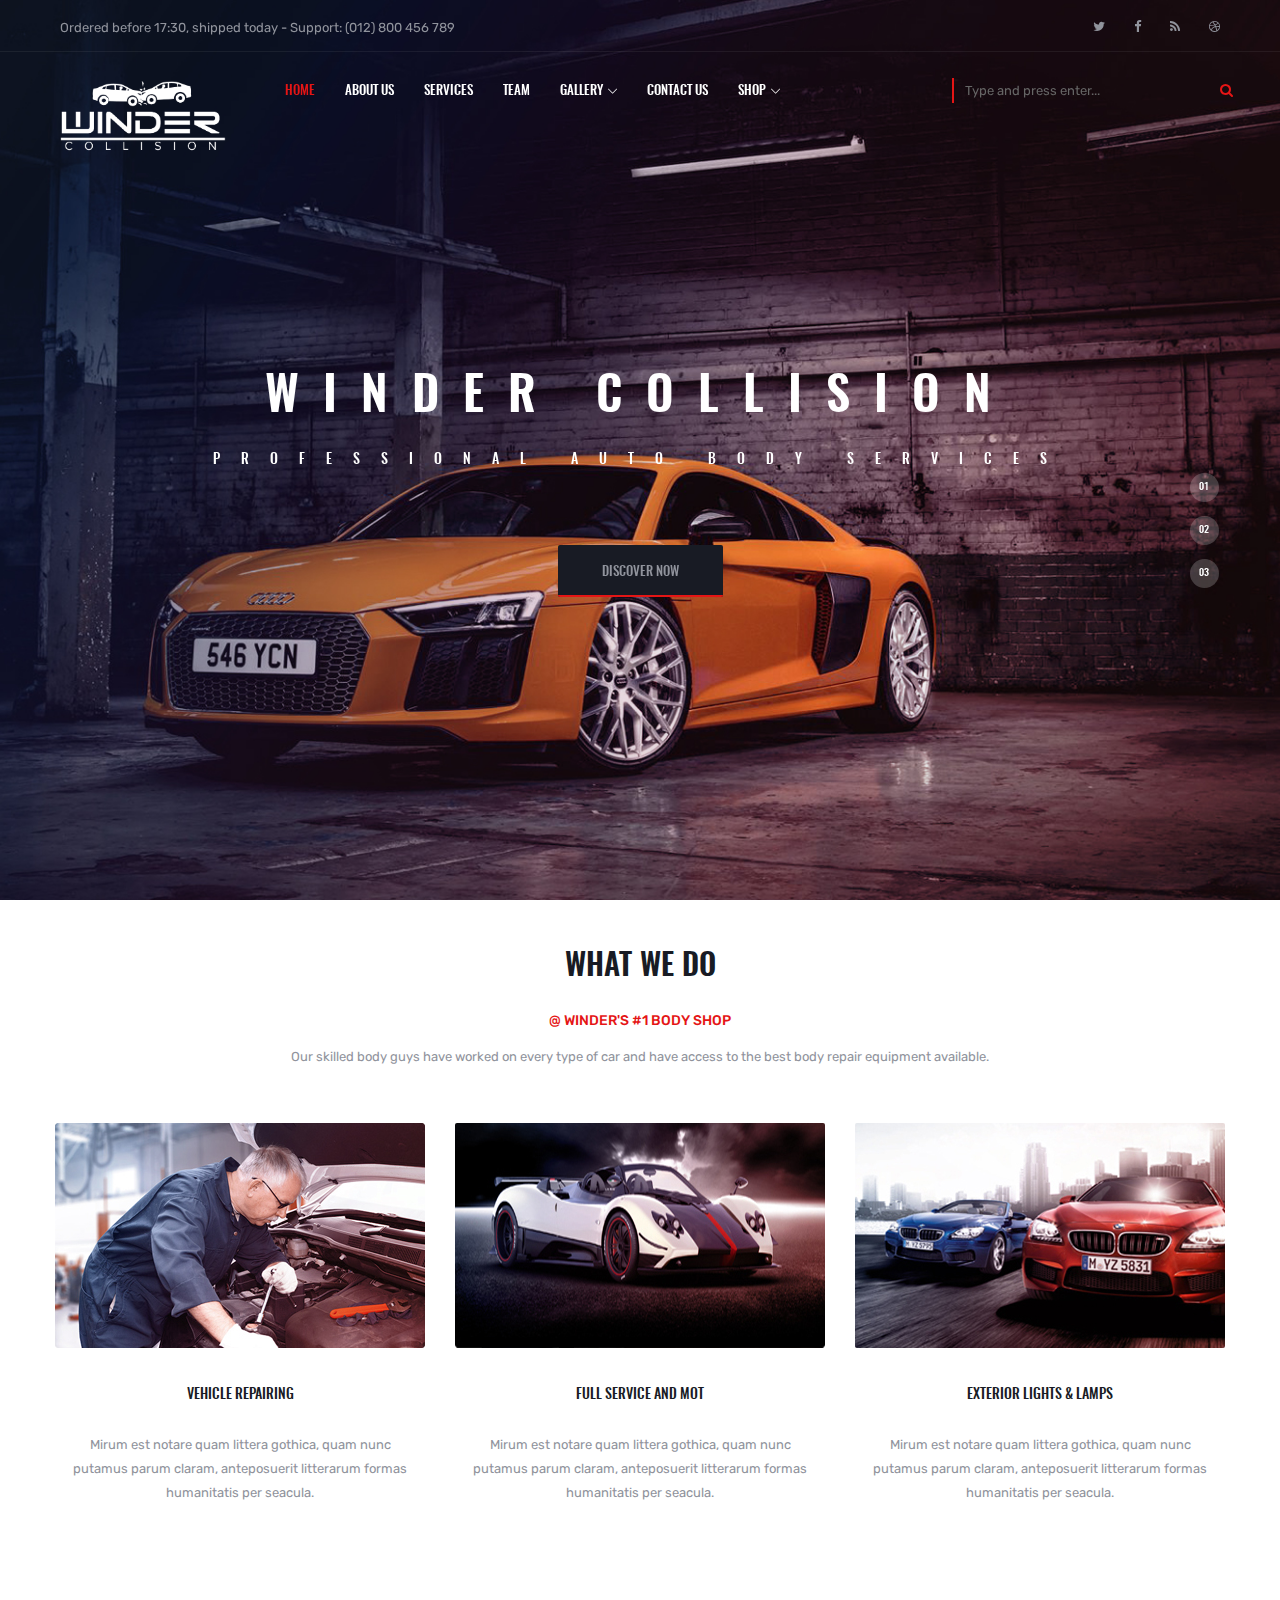
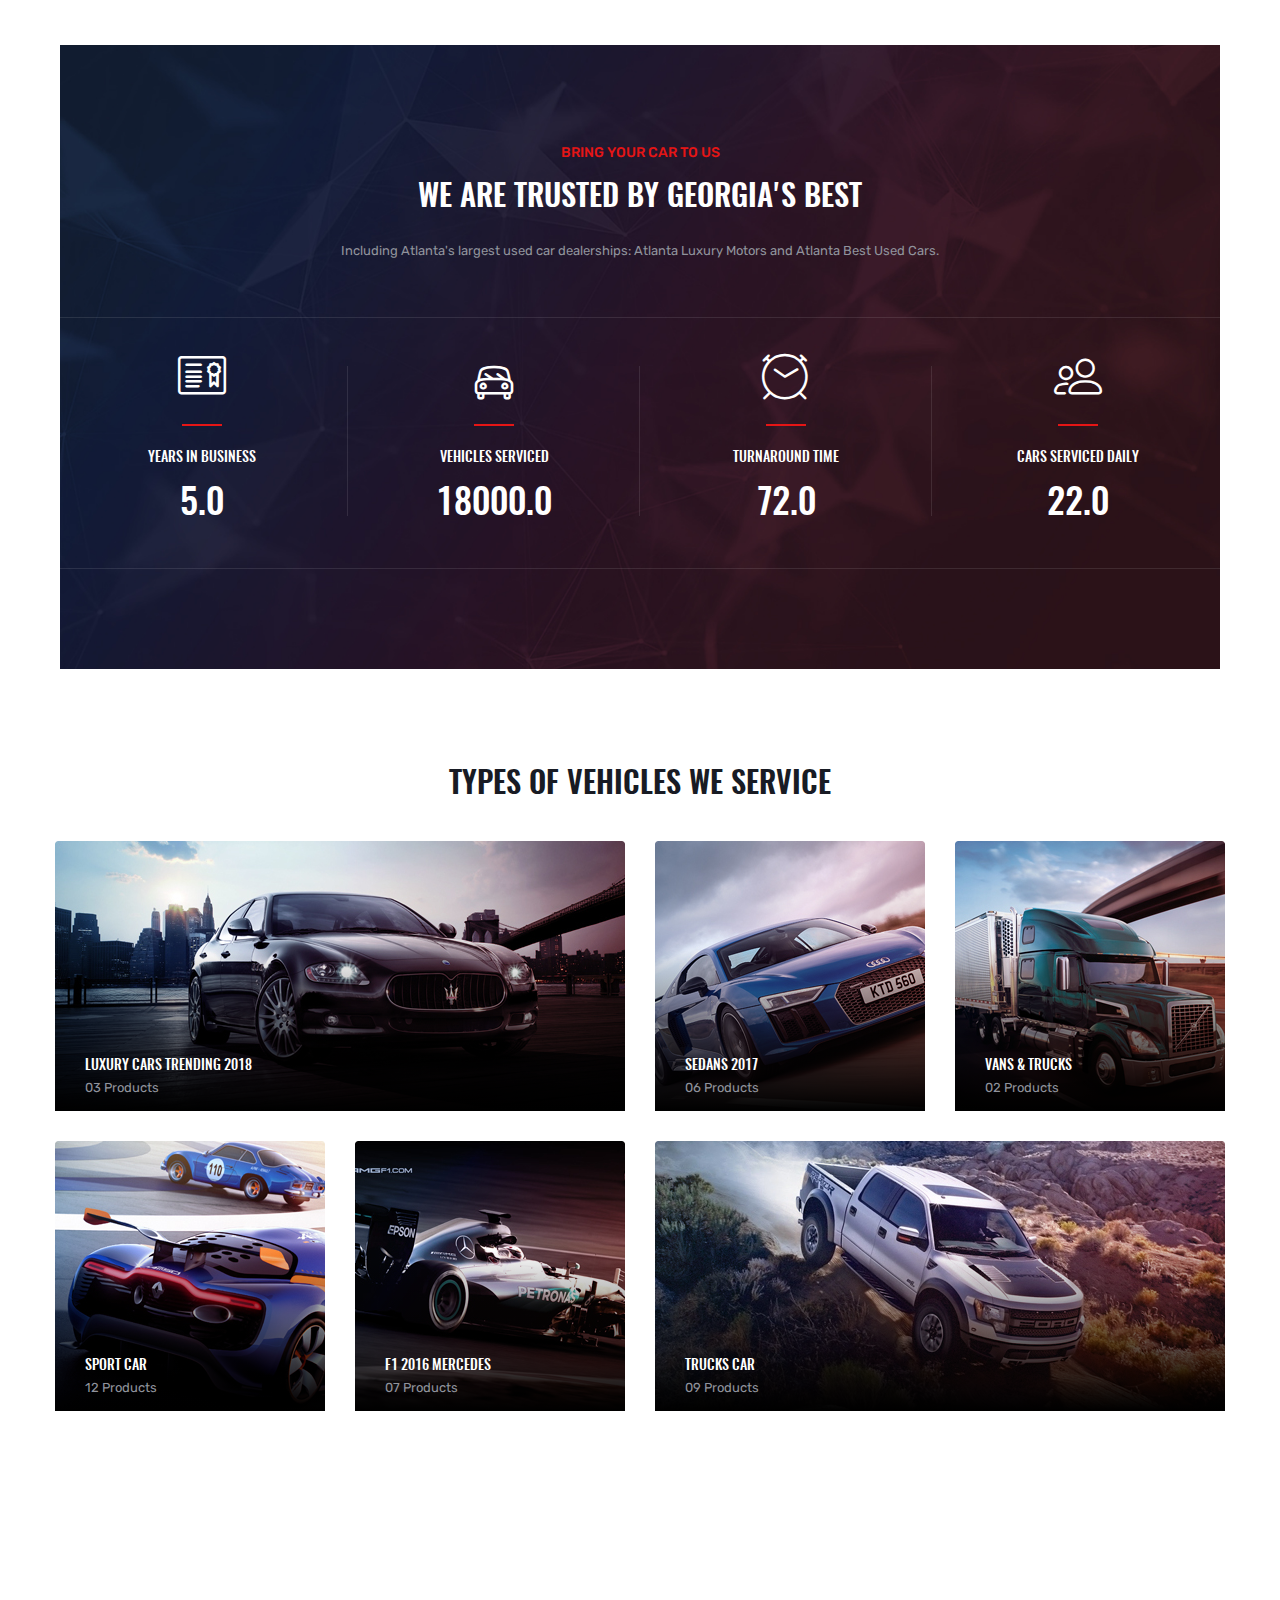
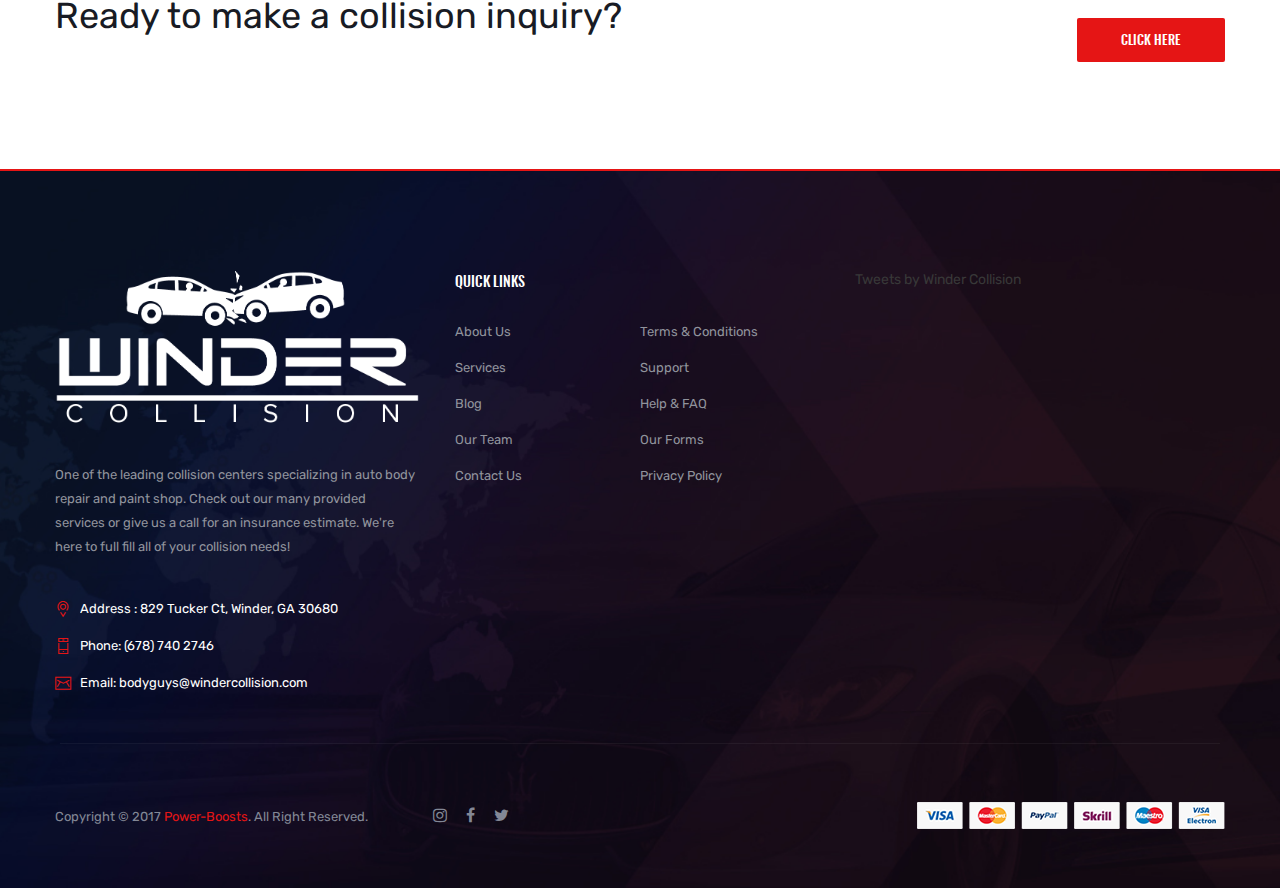
<file: index.html>
<!doctype html>
<html class="no-js" lang="en">
    <head>
        <meta charset="utf-8">
        <meta http-equiv="x-ua-compatible" content="ie=edge">
        <title>Winder Collision</title>
        <meta name="description" content="">
        <meta name="viewport" content="width=device-width, initial-scale=1">
        
        <!-- Favicon Icon -->
        <link rel="shortcut icon" type="image/x-icon" href="img/favicon.png">
        
        <!-- Google Fonts -->
        <link href="https://fonts.googleapis.com/css?family=Rubik:400,400i,500" rel="stylesheet"> 
		
		<!-- All css here -->
        <link rel="stylesheet" href="css/bootstrap.min.css">
        <link rel="stylesheet" href="css/font-awesome.min.css">
        <link rel="stylesheet" href="css/meanmenu.css">
        <link rel="stylesheet" href="css/animate.css">
        <link rel="stylesheet" href="css/owl.carousel.css">
        <link rel="stylesheet" href="css/slick.css">
        <link rel="stylesheet" href="css/linear-icons.css">
        <link rel="stylesheet" href="css/stroke-gan-icon.css">
        <link rel="stylesheet" href="css/shortcode/shortcodes.css">
        <link rel="stylesheet" href="style.css">
        <link rel="stylesheet" href="css/responsive.css">
        <script src="js/vendor/modernizr-2.8.3.min.js"></script>
    </head>
    <body>
        <!--[if lt IE 8]>
            <p class="browserupgrade">You are using an <strong>outdated</strong> browser. Please <a href="http://browsehappy.com/">upgrade your browser</a> to improve your experience.</p>
        <![endif]-->
        
		<!-- Header Full Area Start -->
		<header class="header-full-area fixed">
            <div class="header-top hidden-xs">
                <div class="container-fluid">
                    <div class="row">
                        <div class="col-md-6 col-sm-7">
                            <div class="header-top-left">
                                <span>Ordered before 17:30, shipped today - Support: (012) 800 456 789</span>
                            </div>
                        </div>
                        <div class="col-md-6 col-sm-5">
                            <div class="social-links">
                                <a href="https://twitter.com/devitemsllc"><i class="fa fa-twitter"></i></a>
                                <a href="https://www.facebook.com/devitems/"><i class="fa fa-facebook"></i></a>
                                <a href="https://www.rss.com/"><i class="fa fa-rss"></i></a>
                                <a href="https://dribbble.com/devitemsllc"><i class="fa fa-dribbble"></i></a>
                            </div>
                        </div>
                    </div>
                </div>
            </div>
            <div class="header-bottom header-sticky">
                <div class="container-fluid">
                    <div class="row">
                        <div class="col-lg-2 col-md-2">
                            <div class="logo">
                                <a href="index.html"><img src="img/logo/logo.png" alt="WINDER COLLISION" /></a>
                            </div>
                        </div>
                        <div class="col-lg-7 col-md-7">
                            <div class="main-menu mean-menu">
                                <nav>
                                    <ul>              
                                        <li class="active"><a href="index-2.html">Home</a></li>
                                        <li><a href="about.html">About Us</a></li>
                                        <li><a href="service.html">Services</a></li>
                                        <li><a href="team.html">Team</a></li>
                                        <li><a href="gallery.html">Gallery<i class="icon-arrow-down"></i></a>
                                            <ul>
                                                <li><a href="blog-details.html">Blog Details</a></li>
                                            </ul>
                                        </li>
                                        <li><a href="contact.html">contact us</a></li>
                                        <li><a href="shop-list.html">Shop<i class="icon-arrow-down"></i></a>
                                            <ul>
                                                <li><a href="product-details.html">Product Details</a></li>
                                            </ul>
                                        </li>
                                    </ul>
                                </nav>
                            </div>
                            <div class="mobile-menu hidden-lg hidden-md"></div>
                        </div>
                        <div class="col-lg-3 col-md-3">
                            <form action="#" method="post">
                                <div class="search-form">
                                    <input type="text" placeholder="Type and press enter...">
                                    <button type="button"><i class="fa fa-search"></i></button>
                                </div>
                            </form>
                        </div>
                    </div>
                </div>
            </div>
		</header>
		<!-- Header Full Area End -->
		<!-- Slider Two Area Start -->
		<div class="slider-two-area">
		    <div class="slider-wrapper">
		        <div  data-dot="01" class="single-slide" style="background-image: url('img/slider/3.jpg');">
                    <div class="banner-content">
                        <div class="container">
                            <div class="row">
                                <div class="col-md-12 col-sm-12 col-xs-12">
                                    <div class="text-content-wrapper text-center">
                                        <div class="text-content">
                                            <h1 class="pt-70">Winder Collision</h1>
                                            <p>Professional Auto Body Services</p>
                                            <div class="banner-btn">
                                                <a href="product-details.html" class="default-btn">
                                                    <span>Discover now</span>
                                                </a>
                                            </div>
                                        </div>
                                    </div>
                                </div>
                            </div>
                        </div>
                    </div>
		        </div>
		        <div  data-dot="02" class="single-slide" style="background-image: url('img/slider/4.jpg');">
                    <div class="banner-content">
                        <div class="container">
                            <div class="row">
                                <div class="col-md-12 col-sm-12 col-xs-12">
                                    <div class="text-content-wrapper text-center">
                                        <div class="text-content">
                                            <h1 class="pt-70">Winder Collision</h1>
                                            <p>Premium Paints and Finishes</p>
                                            <div class="banner-btn">
                                                <a href="product-details.html" class="default-btn">
                                                    <span>Discover now</span>
                                                </a>
                                            </div>
                                        </div>
                                    </div>
                                </div>
                            </div>
                        </div>
                    </div>
		        </div>
		        <div  data-dot="03" class="single-slide" style="background-image: url('img/slider/5.jpg');">
                    <div class="banner-content">
                        <div class="container">
                            <div class="row">
                                <div class="col-md-12 col-sm-12 col-xs-12">
                                    <div class="text-content-wrapper text-center">
                                        <div class="text-content">
                                            <h1 class="pt-70">Winder Collision</h1>
                                            <p>Your One Stop Shop</p>
                                            <div class="banner-btn">
                                                <a href="product-details.html" class="default-btn">
                                                    <span>Discover now</span>
                                                </a>
                                            </div>
                                        </div>
                                    </div>
                                </div>
                            </div>
                        </div>
                    </div>
		        </div>
		    </div>
		</div>
		<!-- Slider Two Area End -->


        <!-- About Our Service Area Start -->
        <br><br><br>

        <div class="about-our-service-area pb-140">
            <div class="container text-center">
                <div class="section-title-light pb-60">
                    <h2>What we do</h2>
                    <h5>@ WINDER'S #1 BODY SHOP</h5>
                    <p>Our skilled body guys have worked on every type of car and have access to the best body repair equipment available.
                    </p>
                </div>
                <div class="row">
                    <div class="col-md-4 col-sm-6">
                        <div class="single-abt-items">
                            <div class="s-abt-img">
                                <img src="img/banner/5.jpg" alt="">
                            </div>
                            <h5>Vehicle  REPAIRING</h5>
                            <p>Mirum est notare quam littera gothica, quam nunc putamus parum claram, anteposuerit litterarum formas humanitatis per seacula.</p>
                        </div>
                    </div>
                    <div class="col-md-4 col-sm-6">
                        <div class="single-abt-items">
                            <div class="s-abt-img">
                                <img src="img/banner/6.jpg" alt="">
                            </div>
                            <h5>Full Service and MOT</h5>
                            <p>Mirum est notare quam littera gothica, quam nunc putamus parum claram, anteposuerit litterarum formas humanitatis per seacula.</p>
                        </div>
                    </div>
                    <div class="col-md-4 hidden-sm">
                        <div class="single-abt-items">
                            <div class="s-abt-img">
                                <img src="img/banner/7.jpg" alt="">
                            </div>
                            <h5>exterior lights &amp; lamps</h5>
                            <p>Mirum est notare quam littera gothica, quam nunc putamus parum claram, anteposuerit litterarum formas humanitatis per seacula.</p>
                        </div>
                    </div>
                </div>
            </div>
        </div>


        <!-- Fun Factor Two Area Start -->
        <div class="fun-factor-two-area ptb-100">
            <div class="bg bg-2"></div>
            <div class="container">
                <div class="section-title pb-60 text-center">
                    <h5>BRING YOUR CAR TO US</h5>
                    <h2>WE ARE TRUSTED BY GEORGIA'S BEST</h2>
                    <p>Including Atlanta's largest used car dealerships: Atlanta Luxury Motors and Atlanta Best Used Cars.</p>
                </div>
                <div class="fun-container">
                    <div class="single-fun-factor">
                        <div class="fun-item">
                            <span class="lnr lnr-license fun-icon"></span>
                            <span class="fun-divider"></span>
                            <h5>YEARS IN BUSINESS</h5>
                            <h1><span class="counter">5.0</span></h1>
                        </div>
                    </div>
                    <div class="single-fun-factor">
                        <div class="fun-item">
                            <span class="lnr lnr-car fun-icon"></span>
                            <span class="fun-divider"></span>
                            <h5>VEHICLES SERVICED</h5>
                            <h1><span class="counter">18000.0</span></h1>
                        </div>
                    </div>
                    <div class="single-fun-factor">
                        <div class="fun-item">
                            <span class="lnr lnr-clock fun-icon"></span>
                            <span class="fun-divider"></span>
                            <h5>TURNAROUND TIME</h5>
                            <h1><span class="counter">72.0</span></h1>
                        </div>
                    </div>
                    <div class="single-fun-factor">
                        <div class="fun-item">
                            <span class="lnr lnr-users fun-icon"></span>
                            <span class="fun-divider"></span>
                            <h5>CARS SERVICED DAILY</h5>
                            <h1><span class="counter">22.0</span></h1>
                        </div>
                    </div>
                </div>
            </div>
        </div>
        <!-- Fun Factor Two Area End -->

        <!-- About Our Service Area End -->

        <!-- Feature Products Two Area Start
        <div class="feature-product-two-area">
            <div class="container-fluid">
                <div class="section-title-light pb-60 text-center">
                    <h5>Check Out Our Recent Cars</h5>
                    <h2>Repairs We're Proud Of</h2>
                    <p>We've even done body work for the Fast and Furious movies.</p>
                </div>
                <div class="row">
                    <div class="feature-slick-carousel-two">
                        <div class="col-md-4">
                            <div class="single-feature-item">
                                <div class="feature-image">
                                    <a href="product-details.html"><img src="img/products/8.jpg" alt=""></a>
                                </div>
                                <div class="feature-wrapper">
                                    <div class="feature-text">
                                        <h5><a href="product-details.html">Mercedes-Benz SLR McLaren</a></h5>
                                        <div class="rating">
											<i class="fa fa-star yellow"></i> 
											<i class="fa fa-star yellow"></i> 
											<i class="fa fa-star yellow"></i> 
											<i class="fa fa-star"></i> 
											<i class="fa fa-star"></i> 
											<span>(35 Reviews)</span>
                                        </div>
                                    </div>
                                    <div class="feature-info">
                                        <span>Protection Plan: <span>2 Year  $4.99</span></span> 
                                        <span>Remote Holder:  <span>$9.99</span></span>
                                        <span>Koral Alexa Voice Remote Case: <span>Red  $16.99</span></span>
                                        <span>AmazonBasics HD Antenna: <span>25 Mile  $14.99</span></span>
                                    </div>
                                    <div class="feature-price">
                                        <span class="discount">-30%</span>
                                        <span class="current-price">$280.000.000</span>
                                        <span class="pre-price">$280.000</span>
                                    </div>
                                </div>
                            </div>
                        </div>
                        <div class="col-md-4">
                            <div class="single-feature-item">
                                <div class="feature-image">
                                    <a href="product-details.html"><img src="img/products/4.jpg" alt=""></a>
                                </div>
                                <div class="feature-wrapper">
                                    <div class="feature-text">
                                        <h5><a href="product-details.html">Mercedes-Benz SLR McLaren</a></h5>
                                        <div class="rating">
											<i class="fa fa-star yellow"></i> 
											<i class="fa fa-star yellow"></i> 
											<i class="fa fa-star yellow"></i> 
											<i class="fa fa-star"></i> 
											<i class="fa fa-star"></i> 
											<span>(35 Reviews)</span>
                                        </div>
                                    </div>
                                    <div class="feature-info">
                                        <span>Protection Plan: <span>2 Year  $4.99</span></span> 
                                        <span>Remote Holder:  <span>$9.99</span></span>
                                        <span>Koral Alexa Voice Remote Case: <span>Red  $16.99</span></span>
                                        <span>AmazonBasics HD Antenna: <span>25 Mile  $14.99</span></span>
                                    </div>
                                    <div class="feature-price">
                                        <span class="discount">-30%</span>
                                        <span class="current-price">$280.000.000</span>
                                        <span class="pre-price">$280.000</span>
                                    </div>
                                </div>
                            </div>
                        </div>
                        <div class="col-md-4">
                            <div class="single-feature-item">
                                <div class="feature-image">
                                    <a href="product-details.html"><img src="img/products/5.jpg" alt=""></a>
                                </div>
                                <div class="feature-wrapper">
                                    <div class="feature-text">
                                        <h5><a href="product-details.html">Mercedes-Benz SLR McLaren</a></h5>
                                        <div class="rating">
											<i class="fa fa-star yellow"></i> 
											<i class="fa fa-star yellow"></i> 
											<i class="fa fa-star yellow"></i> 
											<i class="fa fa-star"></i> 
											<i class="fa fa-star"></i> 
											<span>(35 Reviews)</span>
                                        </div>
                                    </div>
                                    <div class="feature-info">
                                        <span>Protection Plan: <span>2 Year  $4.99</span></span> 
                                        <span>Remote Holder:  <span>$9.99</span></span>
                                        <span>Koral Alexa Voice Remote Case: <span>Red  $16.99</span></span>
                                        <span>AmazonBasics HD Antenna: <span>25 Mile  $14.99</span></span>
                                    </div>
                                    <div class="feature-price">
                                        <span class="discount">-30%</span>
                                        <span class="current-price">$280.000.000</span>
                                        <span class="pre-price">$280.000</span>
                                    </div>
                                </div>
                            </div>
                        </div>
                        <div class="col-md-4">
                            <div class="single-feature-item">
                                <div class="feature-image">
                                    <a href="product-details.html"><img src="img/products/6.jpg" alt=""></a>
                                </div>
                                <div class="feature-wrapper">
                                    <div class="feature-text">
                                        <h5><a href="product-details.html">Mercedes-Benz SLR McLaren</a></h5>
                                        <div class="rating">
											<i class="fa fa-star yellow"></i> 
											<i class="fa fa-star yellow"></i> 
											<i class="fa fa-star yellow"></i> 
											<i class="fa fa-star"></i> 
											<i class="fa fa-star"></i> 
											<span>(35 Reviews)</span>
                                        </div>
                                    </div>
                                    <div class="feature-info">
                                        <span>Protection Plan: <span>2 Year  $4.99</span></span> 
                                        <span>Remote Holder:  <span>$9.99</span></span>
                                        <span>Koral Alexa Voice Remote Case: <span>Red  $16.99</span></span>
                                        <span>AmazonBasics HD Antenna: <span>25 Mile  $14.99</span></span>
                                    </div>
                                    <div class="feature-price">
                                        <span class="discount">-30%</span>
                                        <span class="current-price">$280.000.000</span>
                                        <span class="pre-price">$280.000</span>
                                    </div>
                                </div>
                            </div>
                        </div>
                        <div class="col-md-4">
                            <div class="single-feature-item">
                                <div class="feature-image">
                                    <a href="product-details.html"><img src="img/products/7.jpg" alt=""></a>
                                </div>
                                <div class="feature-wrapper">
                                    <div class="feature-text">
                                        <h5><a href="product-details.html">Mercedes-Benz SLR McLaren</a></h5>
                                        <div class="rating">
											<i class="fa fa-star yellow"></i> 
											<i class="fa fa-star yellow"></i> 
											<i class="fa fa-star yellow"></i> 
											<i class="fa fa-star"></i> 
											<i class="fa fa-star"></i> 
											<span>(35 Reviews)</span>
                                        </div>
                                    </div>
                                    <div class="feature-info">
                                        <span>Protection Plan: <span>2 Year  $4.99</span></span> 
                                        <span>Remote Holder:  <span>$9.99</span></span>
                                        <span>Koral Alexa Voice Remote Case: <span>Red  $16.99</span></span>
                                        <span>AmazonBasics HD Antenna: <span>25 Mile  $14.99</span></span>
                                    </div>
                                    <div class="feature-price">
                                        <span class="discount">-30%</span>
                                        <span class="current-price">$280.000.000</span>
                                        <span class="pre-price">$280.000</span>
                                    </div>
                                </div>
                            </div>
                        </div>
                        <div class="col-md-4">
                            <div class="single-feature-item">
                                <div class="feature-image">
                                    <a href="product-details.html"><img src="img/products/8.jpg" alt=""></a>
                                </div>
                                <div class="feature-wrapper">
                                    <div class="feature-text">
                                        <h5><a href="product-details.html">Mercedes-Benz SLR McLaren</a></h5>
                                        <div class="rating">
											<i class="fa fa-star yellow"></i> 
											<i class="fa fa-star yellow"></i> 
											<i class="fa fa-star yellow"></i> 
											<i class="fa fa-star"></i> 
											<i class="fa fa-star"></i> 
											<span>(35 Reviews)</span>
                                        </div>
                                    </div>
                                    <div class="feature-info">
                                        <span>Protection Plan: <span>2 Year  $4.99</span></span> 
                                        <span>Remote Holder:  <span>$9.99</span></span>
                                        <span>Koral Alexa Voice Remote Case: <span>Red  $16.99</span></span>
                                        <span>AmazonBasics HD Antenna: <span>25 Mile  $14.99</span></span>
                                    </div>
                                    <div class="feature-price">
                                        <span class="discount">-30%</span>
                                        <span class="current-price">$280.000.000</span>
                                        <span class="pre-price">$280.000</span>
                                    </div>
                                </div>
                            </div>
                        </div>
                        <div class="col-md-4">
                            <div class="single-feature-item">
                                <div class="feature-image">
                                    <a href="product-details.html"><img src="img/products/4.jpg" alt=""></a>
                                </div>
                                <div class="feature-wrapper">
                                    <div class="feature-text">
                                        <h5><a href="product-details.html">Mercedes-Benz SLR McLaren</a></h5>
                                        <div class="rating">
											<i class="fa fa-star yellow"></i> 
											<i class="fa fa-star yellow"></i> 
											<i class="fa fa-star yellow"></i> 
											<i class="fa fa-star"></i> 
											<i class="fa fa-star"></i> 
											<span>(35 Reviews)</span>
                                        </div>
                                    </div>
                                    <div class="feature-info">
                                        <span>Protection Plan: <span>2 Year  $4.99</span></span> 
                                        <span>Remote Holder:  <span>$9.99</span></span>
                                        <span>Koral Alexa Voice Remote Case: <span>Red  $16.99</span></span>
                                        <span>AmazonBasics HD Antenna: <span>25 Mile  $14.99</span></span>
                                    </div>
                                    <div class="feature-price">
                                        <span class="discount">-30%</span>
                                        <span class="current-price">$280.000.000</span>
                                        <span class="pre-price">$280.000</span>
                                    </div>
                                </div>
                            </div>
                        </div>
                        <div class="col-md-4">
                            <div class="single-feature-item">
                                <div class="feature-image">
                                    <a href="product-details.html"><img src="img/products/5.jpg" alt=""></a>
                                </div>
                                <div class="feature-wrapper">
                                    <div class="feature-text">
                                        <h5><a href="product-details.html">Mercedes-Benz SLR McLaren</a></h5>
                                        <div class="rating">
											<i class="fa fa-star yellow"></i> 
											<i class="fa fa-star yellow"></i> 
											<i class="fa fa-star yellow"></i> 
											<i class="fa fa-star"></i> 
											<i class="fa fa-star"></i> 
											<span>(35 Reviews)</span>
                                        </div>
                                    </div>
                                    <div class="feature-info">
                                        <span>Protection Plan: <span>2 Year  $4.99</span></span> 
                                        <span>Remote Holder:  <span>$9.99</span></span>
                                        <span>Koral Alexa Voice Remote Case: <span>Red  $16.99</span></span>
                                        <span>AmazonBasics HD Antenna: <span>25 Mile  $14.99</span></span>
                                    </div>
                                    <div class="feature-price">
                                        <span class="discount">-30%</span>
                                        <span class="current-price">$280.000.000</span>
                                        <span class="pre-price">$280.000</span>
                                    </div>
                                </div>
                            </div>
                        </div>
                        <div class="col-md-4">
                            <div class="single-feature-item">
                                <div class="feature-image">
                                    <a href="product-details.html"><img src="img/products/6.jpg" alt=""></a>
                                </div>
                                <div class="feature-wrapper">
                                    <div class="feature-text">
                                        <h5><a href="product-details.html">Mercedes-Benz SLR McLaren</a></h5>
                                        <div class="rating">
											<i class="fa fa-star yellow"></i> 
											<i class="fa fa-star yellow"></i> 
											<i class="fa fa-star yellow"></i> 
											<i class="fa fa-star"></i> 
											<i class="fa fa-star"></i> 
											<span>(35 Reviews)</span>
                                        </div>
                                    </div>
                                    <div class="feature-info">
                                        <span>Protection Plan: <span>2 Year  $4.99</span></span> 
                                        <span>Remote Holder:  <span>$9.99</span></span>
                                        <span>Koral Alexa Voice Remote Case: <span>Red  $16.99</span></span>
                                        <span>AmazonBasics HD Antenna: <span>25 Mile  $14.99</span></span>
                                    </div>
                                    <div class="feature-price">
                                        <span class="discount">-30%</span>
                                        <span class="current-price">$280.000.000</span>
                                        <span class="pre-price">$280.000</span>
                                    </div>
                                </div>
                            </div>
                        </div>
                        <div class="col-md-4">
                            <div class="single-feature-item">
                                <div class="feature-image">
                                    <a href="product-details.html"><img src="img/products/7.jpg" alt=""></a>
                                </div>
                                <div class="feature-wrapper">
                                    <div class="feature-text">
                                        <h5><a href="product-details.html">Mercedes-Benz SLR McLaren</a></h5>
                                        <div class="rating">
											<i class="fa fa-star yellow"></i> 
											<i class="fa fa-star yellow"></i> 
											<i class="fa fa-star yellow"></i> 
											<i class="fa fa-star"></i> 
											<i class="fa fa-star"></i> 
											<span>(35 Reviews)</span>
                                        </div>
                                    </div>
                                    <div class="feature-info">
                                        <span>Protection Plan: <span>2 Year  $4.99</span></span> 
                                        <span>Remote Holder:  <span>$9.99</span></span>
                                        <span>Koral Alexa Voice Remote Case: <span>Red  $16.99</span></span>
                                        <span>AmazonBasics HD Antenna: <span>25 Mile  $14.99</span></span>
                                    </div>
                                    <div class="feature-price">
                                        <span class="discount">-30%</span>
                                        <span class="current-price">$280.000.000</span>
                                        <span class="pre-price">$280.000</span>
                                    </div>
                                </div>
                            </div>
                        </div>
                    </div>
                </div>
            </div>
        </div>
        -->
        <!-- Feature Products Two Area End -->

        <!-- Latest Products Area Start -->
        <div class="latest-product-area pt-100 pb-70">
            <div class="container">
                <div class="section-title-light pb-10 text-center">
                    <h2>TYPES OF VEHICLES WE SERVICE</h2>
                </div>
                <div class="row">
                    <div class="grid">
                        <div class="col-md-6 col-sm-6 grid-item col-xs-12">
                            <div class="latest-item">
                                <a href="product-details.html">
                                    <img src="img/latest_products/1.jpg" alt="">
                                    <span class="latest-p-title">
                                        <span class="p-title-1">Luxury Cars trending 2018</span>
                                        <span class="p-number">03 Products</span>
                                    </span>
                                </a>
                            </div>
                        </div>
                        <div class="col-md-3 col-sm-3 grid-item col-xs-12">
                            <div class="latest-item">
                                <a href="product-details.html">
                                    <img src="img/latest_products/2.jpg" alt="">
                                    <span class="latest-p-title">
                                        <span class="p-title-1">Sedans 2017</span>
                                        <span class="p-number">06 Products</span>
                                    </span>
                                </a>
                            </div>
                        </div>
                        <div class="col-md-3 col-sm-3 grid-item col-xs-12">
                            <div class="latest-item">
                                <a href="product-details.html">
                                    <img src="img/latest_products/3.jpg" alt="">
                                    <div class="latest-p-title">
                                        <span class="p-title-1">VANS &amp; TRUCKS</span>
                                        <span class="p-number">02 Products</span>
                                    </div>
                                </a>
                            </div>
                        </div>
                        <div class="col-md-3 col-sm-3 grid-item col-xs-12">
                            <div class="latest-item">
                                <a href="product-details.html">
                                    <img src="img/latest_products/4.jpg" alt="">
                                    <div class="latest-p-title">
                                        <span class="p-title-1">Sport car</span>
                                        <span class="p-number">12 Products</span>
                                    </div>
                                </a>
                            </div>
                        </div>
                        <div class="col-md-3 col-sm-3 grid-item col-xs-12">
                            <div class="latest-item">
                                <a href="product-details.html">
                                    <img src="img/latest_products/5.jpg" alt="">
                                    <div class="latest-p-title">
                                        <span class="p-title-1">F1 2016 Mercedes</span>
                                        <span class="p-number">07 Products</span>
                                    </div>
                                </a>
                            </div>
                        </div>
                        <div class="col-md-6 col-sm-6 grid-item col-xs-12">
                            <div class="latest-item">
                                <a href="product-details.html">
                                    <img src="img/latest_products/6.jpg" alt="">
                                    <div class="latest-p-title">
                                        <span class="p-title-1">Trucks car</span>
                                        <span class="p-number">09 Products</span>
                                    </div>
                                </a>
                            </div>
                        </div>
                    </div>
                </div>
            </div>
        </div>
        <!-- Latest Products Area End -->


        <!-- Advertise Area Start -->
        <div class="advertise-area">
            <div class="container">
                <div class="row">
                    <div class="col-lg-6 col-md-8 col-sm-8">
                        <h1>Ready to make a collision inquiry?</h1>
                    </div>
                    <div class="col-lg-6 col-md-4 col-sm-4">
                        <div class="advertise-btn">
                            <a href="https://form.jotform.com/80938883884175">Click here</a>
                        </div>
                    </div>
                </div>
            </div>
        </div>
        <!-- Advertise Area End -->


        <!-- Footer Area Start -->
        <footer class="footer-area bg-5">
            <div class="footer-top">
                <div class="container">
                    <div class="row">
                        <div class="col-md-4 col-sm-6 col-xs-12">
                            <div class="single-footer-widget">
                                <div class="footer-logo">
                                    <a href="index.html"><img src="img/logo/logo.png" alt=""></a>
                                </div>
                                <p class="pr-10">One of the leading collision centers specializing in auto body repair and paint shop.  Check out our many provided services or give us a call for an insurance estimate.  We're here to full fill all of your collision needs!</p>
                                <div class="footer-info-wrapper">
                                    <div class="f-info">
                                        <span class="icon icon-Pointer"></span>
                                        <span class="f-info-text">Address : 829 Tucker Ct, Winder, GA 30680</span>
                                    </div>
                                    <div class="f-info">
                                        <span class="icon icon-Phone"></span>
                                        <span class="f-info-text">Phone: (678) 740 2746</span>
                                    </div>
                                    <div class="f-info">
                                        <span class="icon icon-Mail"></span>
                                        <span class="f-info-text">Email: bodyguys@windercollision.com </span>
                                    </div>
                                </div>
                            </div>
                        </div>
                        <div class="col-md-4 col-sm-6 col-xs-12">
                            <div class="single-footer-widget">
                                <h5 class="pb-35">Quick links</h5>
                                <ul class="footer-list">
                                    <li><a href="about.html">About Us</a></li>
                                    <li><a href="#">Terms &amp; Conditions</a></li>
                                    <li><a href="service.html">Services</a></li>
                                    <li><a href="#">Support</a></li>
                                    <li><a href="Blog.html">Blog</a></li>
                                    <li><a href="#">Help &amp; FAQ</a></li>
                                    <li><a href="team.html">Our Team</a></li>
                                    <li><a href="#">Our Forms</a></li>
                                    <li><a href="contact.html">Contact Us</a></li>
                                    <li><a href="#">Privacy Policy</a></li>
                                </ul>
                            </div>
                        </div>
                        <div class="col-md-4 col-sm-6 col-xs-12">
                            <div class="single-footer-widget">
                                <a class="twitter-timeline" data-lang="en" data-width="300" data-height="500" data-theme="dark" data-link-color="#2B7BB9" href="https://twitter.com/rmdautobody">Tweets by Winder Collision</a> <script async src="https://platform.twitter.com/widgets.js" charset="utf-8"></script>
                            </div>
                        </div>
                    </div>
                </div>
            </div>
            <div class="footer-bottom">
                <div class="footer-border"></div>
                <div class="container">
                    <div class="row">
                        <div class="col-lg-6 col-md-7 col-sm-8">
                            <div class="footer-links-copyright">
                                <span>Copyright &copy; 2017 <a href="https://devitems.com/">Power-Boosts</a>. All Right Reserved.</span>
                                <div class="social-links">
                                    <a href="https://www.instagram.com/windercollision"><i class="fa fa-instagram"></i></a>
                                    <a href="https://www.facebook.com/windercollision/"><i class="fa fa-facebook"></i></a>
                                    <a href="https://twitter.com/windercollisionllc"><i class="fa fa-twitter"></i></a>
                                </div>
                            </div>
                        </div>
                        <div class="col-lg-6 col-md-5 col-sm-4">
                            <div class="payment-img">
                                <img src="img/other/payment.png" alt="">
                            </div>
                        </div>
                    </div>
                </div>
            </div>
        </footer>
        <!-- Footer Area End -->
       
		<!-- All js here -->
        <script src="js/vendor/jquery-1.12.4.min.js"></script>
        <script src="js/bootstrap.min.js"></script>
        <script src="js/owl.carousel.min.js"></script>
        <script src="js/jquery.meanmenu.js"></script>
        <script src="js/slick.min.js"></script>
        <script src="js/isotope.pkgd.min.js"></script>
        <script src="js/imagesloaded.pkgd.min.js"></script>	
        <script src="js/ajax-mail.js"></script> 
        <script src="js/plugins.js"></script>
        <script src="js/main.js"></script>
    </body>
</html>
</file>
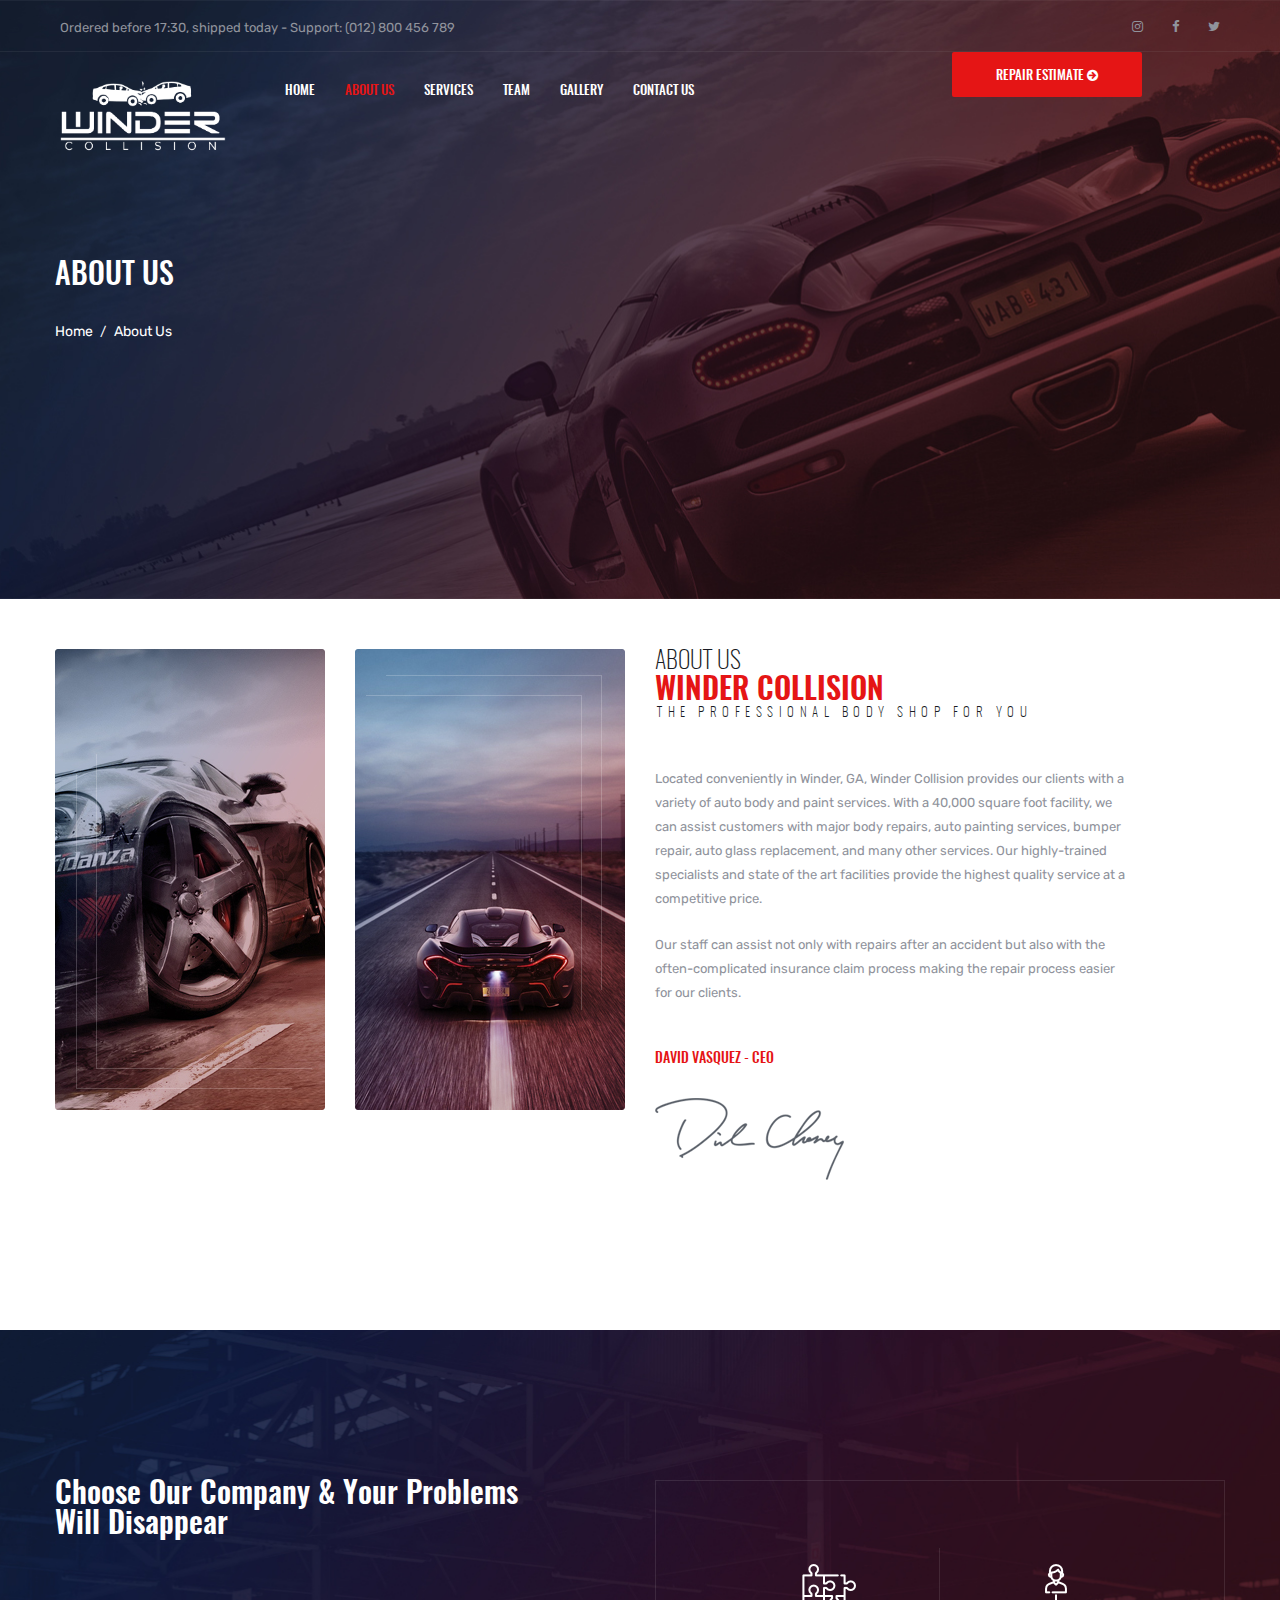
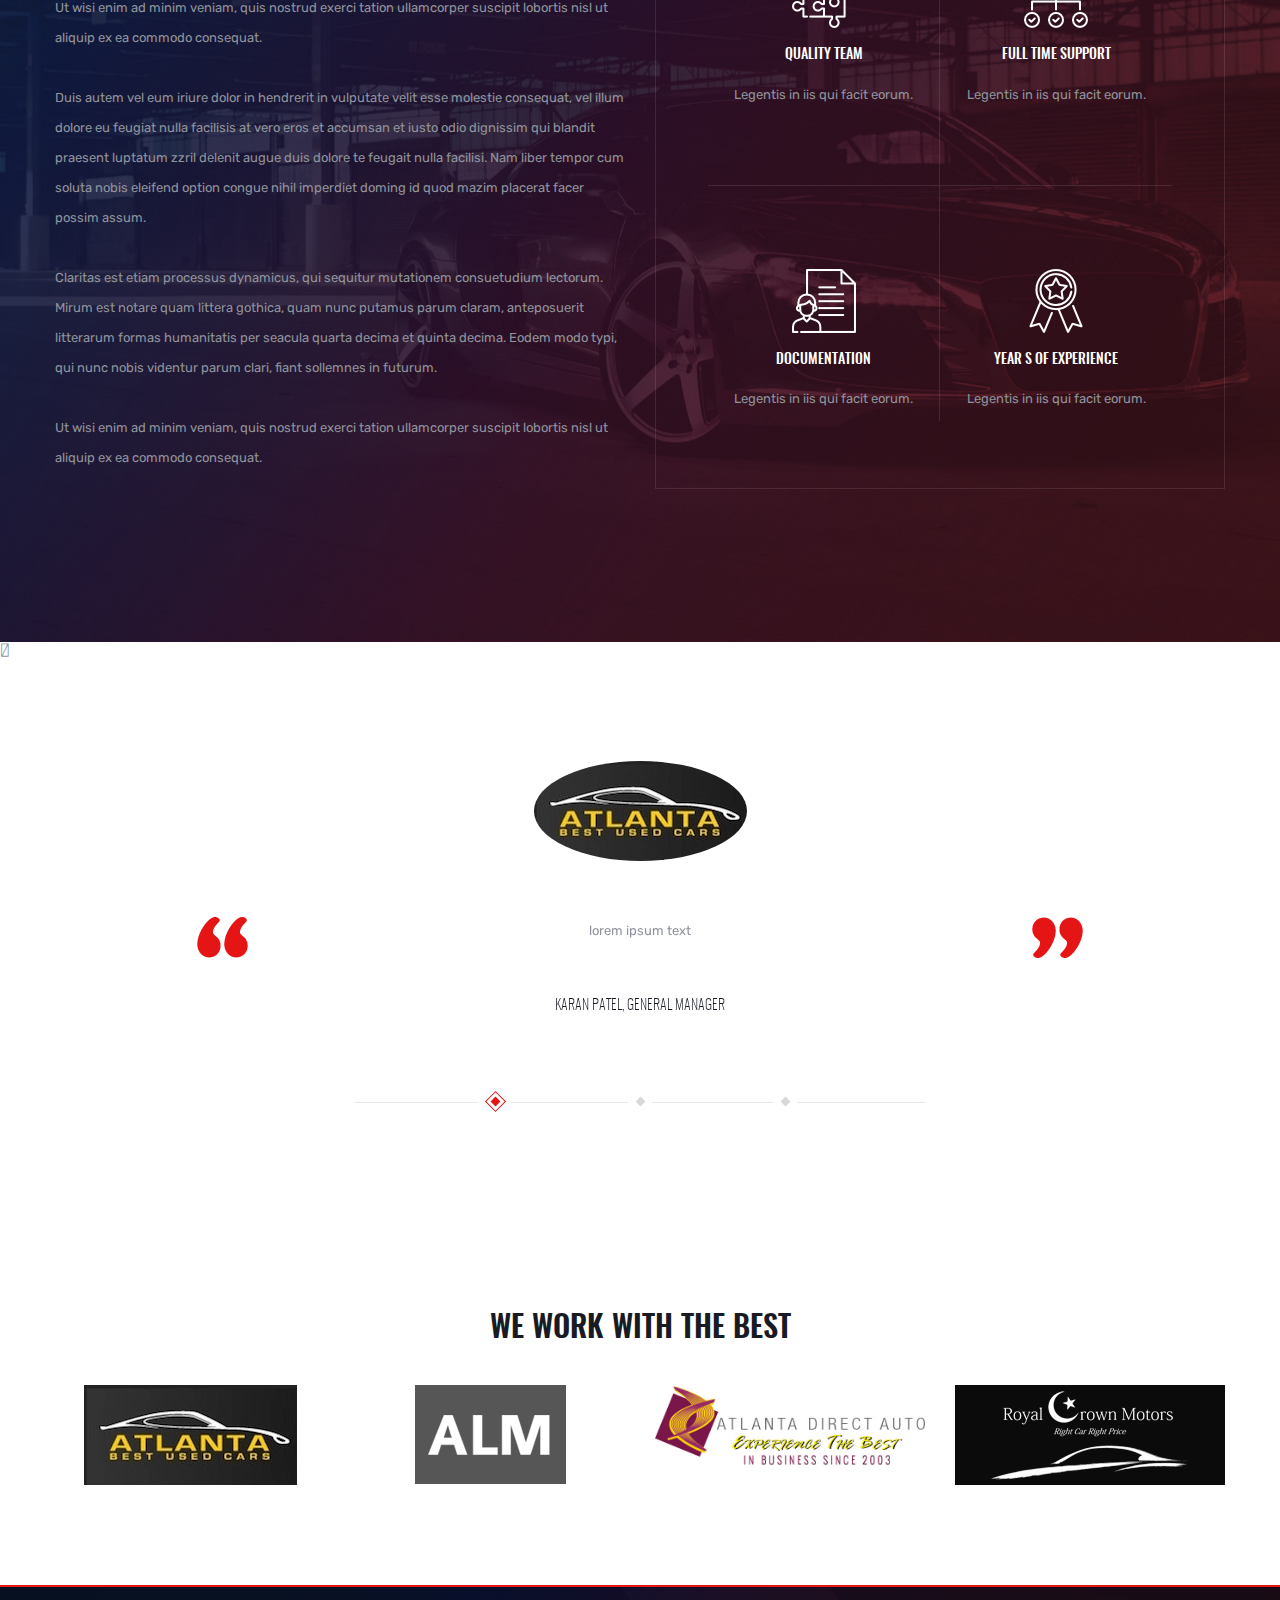
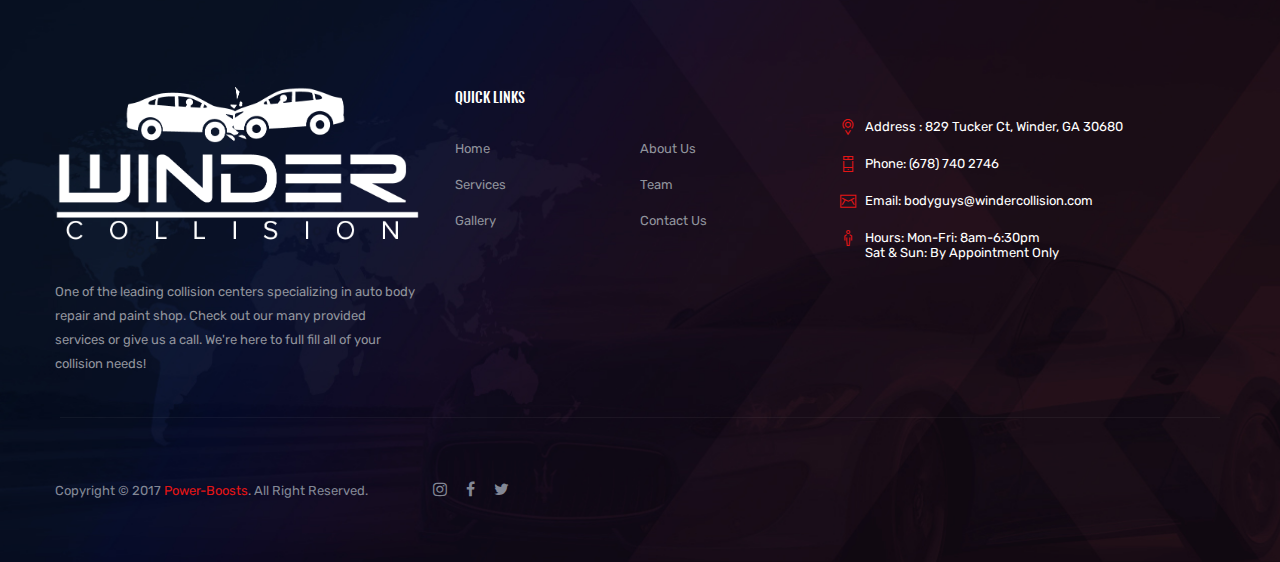
<file: about.html>
<!doctype html>
<html class="no-js" lang="en">
    <head>
        <meta charset="utf-8">
        <meta http-equiv="x-ua-compatible" content="ie=edge">
        <title>Winder Collision</title>
        <meta name="description" content="">
        <meta name="viewport" content="width=device-width, initial-scale=1">
        
        <!-- Favicon Icon -->
        <link rel="shortcut icon" type="image/x-icon" href="img/favicon.png">
        
        <!-- Google Fonts -->
        <link href="https://fonts.googleapis.com/css?family=Rubik:400,400i,500" rel="stylesheet"> 
		
		<!-- All css here -->
        <link rel="stylesheet" href="css/bootstrap.min.css">
        <link rel="stylesheet" href="css/font-awesome.min.css">
        <link rel="stylesheet" href="css/meanmenu.css">
        <link rel="stylesheet" href="css/animate.css">
        <link rel="stylesheet" href="css/owl.carousel.css">
        <link rel="stylesheet" href="css/slick.css">
        <link rel="stylesheet" href="css/linear-icons.css">
        <link rel="stylesheet" href="css/stroke-gan-icon.css">
        <link rel="stylesheet" href="css/shortcode/shortcodes.css">
        <link rel="stylesheet" href="style.css">
        <link rel="stylesheet" href="css/responsive.css">
        <script src="js/vendor/modernizr-2.8.3.min.js"></script>
    </head>
    <body>
        <!--[if lt IE 8]>
            <p class="browserupgrade">You are using an <strong>outdated</strong> browser. Please <a href="http://browsehappy.com/">upgrade your browser</a> to improve your experience.</p>
        <![endif]-->
        
		<!-- Header Full Area Start -->
		<header class="header-full-area fixed">
            <div class="header-top hidden-xs">
                <div class="container-fluid">
                    <div class="row">
                        <div class="col-md-6 col-sm-7">
                            <div class="header-top-left">
                                <span>Ordered before 17:30, shipped today - Support: (012) 800 456 789</span>
                            </div>
                        </div>
                        <div class="col-md-6 col-sm-5">
                            <div class="social-links">
                                <a href="https://www.instagram.com/winder_collision"><i class="fa fa-instagram"></i></a>
                                <a href="https://www.facebook.com/windercollision/"><i class="fa fa-facebook"></i></a>
                                <a href="https://twitter.com/windercollision"><i class="fa fa-twitter"></i></a>
                            </div>
                        </div>
                    </div>
                </div>
            </div>
            <div class="header-bottom header-sticky">
                <div class="container-fluid">
                    <div class="row">
                        <div class="col-lg-2 col-md-2">
                            <div class="logo">
                                <a href="index.html"><img src="img/logo/logo.png" alt="WINDER COLLISION" /></a>
                            </div>
                        </div>
                        <div class="col-lg-7 col-md-7">
                            <div class="main-menu mean-menu">
                                <nav>
                                    <ul>
                                        <li><a href="index-2.html">Home</a></li>
                                        <li class="active"><a href="about.html">About Us</a></li>
                                        <li><a href="service.html">Services</a></li>
                                        <li><a href="team.html">Team</a></li>
                                        <li><a href="gallery.html">Gallery</a></li>
                                        <li><a href="contact.html">Contact Us</a></li>
                                    </ul>
                                </nav>
                            </div>
                            <div class="mobile-menu hidden-lg hidden-md"></div>
                        </div>
                        <div class="col-lg-3 col-md-3">
                            <div class="advertise-btn2" class="active">
                                <a href="https://form.jotform.com/80938883884175">Repair Estimate <i class="fa fa-arrow-circle-right"></i> </a>
                            </div>
                        </div>
                    </div>
                </div>
            </div>
		</header>
		<!-- Header Full Area End -->
		<!-- Breadcrumb Area Start-->
		<div class="breadcrumb-area bg-9">	
			<div class="container">
				<div class="row">
					<div class="col-md-4">
						<div class="breadcrumb-text text-left">
							<h2>About Us</h2>
							<div class="breadcrumb-bar">
								<ul class="breadcrumb">
									<li><a href="index.html">Home</a></li>
									<li>About Us</li>
								</ul>
							</div>
						</div>
					</div>
				</div>
			</div>
		</div>
		<!-- Breadcrumb Area End -->
        <!-- About Light Area Start -->
        <div class="about-light-area about-section pt-50 pb-150">
            <div class="container">
                <div class="row">
                    <div class="col-md-3 col-sm-3 col-xs-6">
                        <div class="about-img">
                            <img src="img/banner/1.jpg" alt="">
                        </div>
                    </div>
                    <div class="col-md-3 col-sm-3 col-xs-6">
                        <div class="about-img">
                            <img src="img/banner/2.jpg" alt="">
                        </div>
                    </div>
                    <div class="col-md-6 col-sm-6">
                        <div class="about-title">
                            <h3>About us</h3>
                            <h2>Winder Collision</h2>
                            <span>THE PROFESSIONAL BODY SHOP FOR YOU</span>
                        </div>
                        <div class="about-text">
                            <p>Located conveniently in Winder, GA, Winder Collision provides our clients with a variety of auto body and paint services. With a 40,000 square foot facility, we can assist customers with major body repairs, auto painting services, bumper repair, auto glass replacement, and many other services. Our highly-trained specialists and state of the art facilities provide the highest quality service at a competitive price.
                            </p>
                            <p>Our staff can assist not only with repairs after an accident but also with the often-complicated insurance claim process making the repair process easier for our clients.</p>
                            <span>David Vasquez - CEo </span>
                            <div class="singature">
                                <img src="img/other/signeture.png" alt="">
                            </div>
                        </div>
                    </div>
                </div>
            </div>
        </div>
        <!-- About Light Area End -->

        <!-- About Service Area Start -->
        <div class="about-service-area bg-10 ptb-150">
            <div class="container">
                <div class="row">
                    <div class="col-md-6">
                        <div class="abt-product-text">
                            <h3>Choose Our Company &amp; Your Problems Will Disappear</h3>
                            <p>Ut wisi enim ad minim veniam, quis nostrud exerci tation ullamcorper suscipit lobortis nisl ut aliquip ex ea commodo consequat.</p>
                            <p>Duis autem vel eum iriure dolor in hendrerit in vulputate velit esse molestie consequat, vel illum dolore eu feugiat nulla facilisis at vero eros et accumsan et iusto odio dignissim qui blandit praesent luptatum zzril delenit augue duis dolore te feugait nulla facilisi. Nam liber tempor cum soluta nobis eleifend option congue nihil imperdiet doming id quod mazim placerat facer possim assum.</p>
                            <p>Claritas est etiam processus dynamicus, qui sequitur mutationem consuetudium lectorum. Mirum est notare quam littera gothica, quam nunc putamus parum claram, anteposuerit litterarum formas humanitatis per seacula quarta decima et quinta decima. Eodem modo typi, qui nunc nobis videntur parum clari, fiant sollemnes in futurum.</p>
                            <p>Ut wisi enim ad minim veniam, quis nostrud exerci tation ullamcorper suscipit lobortis nisl ut aliquip ex ea commodo consequat.</p>
                        </div>
                    </div>
                    <div class="col-md-6">
                        <div class="abt-service-wrapper">
                            <div class="row">
                                <div class="col-md-6 col-sm-6">
                                    <div class="single-abt-srv">
                                        <span class="abt-srv-img"><img src="img/icon/team.png" alt=""></span>
                                        <h5>Quality  Team</h5>
                                        <span>Legentis in iis qui facit eorum.</span>
                                    </div>
                                </div>
                                <div class="col-md-6 col-sm-6">
                                    <div class="single-abt-srv">
                                        <span class="abt-srv-img"><img src="img/icon/support.png" alt=""></span>
                                        <h5>Full time support</h5>
                                        <span>Legentis in iis qui facit eorum.</span>
                                    </div>
                                </div>
                                <div class="col-md-6 col-sm-6">
                                    <div class="single-abt-srv">
                                        <span class="abt-srv-img"><img src="img/icon/doc.png" alt=""></span>
                                        <h5>documentation</h5>
                                        <span>Legentis in iis qui facit eorum.</span>
                                    </div>
                                </div>
                                <div class="col-md-6 col-sm-6">
                                    <div class="single-abt-srv">
                                        <span class="abt-srv-img"><img src="img/icon/exp.png" alt=""></span>
                                        <h5>year s of experience</h5>
                                        <span>Legentis in iis qui facit eorum.</span>
                                    </div>
                                </div>
                            </div>
                        </div>
                    </div>
                </div>
            </div>
        </div>

        <!-- About Service Area End -->

        <!-- Testimonial Two Area Start -->
        <div class="testimonial-two-area ptb-100">
            <div class="container">
                <div class="row">
                    <div class="col-lg-10 col-lg-offset-1">
                        <div class="testimonial-carousel">
                            <div class="single-testi">
                                <span><img src="img/testimonial/abuc.jpg" alt=""></span>
                                <p>lorem ipsum text</p>
                                <span class="name-info">Karan Patel, General Manager</span>
                            </div>
                            <div class="single-testi">
                                <span><img src="img/testimonial/alm.jpg" alt=""></span>
                                <p>Buford, GA</p>
                                <div class="name-info">Some guy, Head of Operations</div>
                            </div>
                            <div class="single-testi">
                                <span><img src="img/testimonial/jetautosales.jpg" alt=""></span>
                                <p>We specifically rely on Winder Collision for the damages that our other body shop providers have trouble with. They are over an hour away from our dealership, but it's still worth it for the quality and assurance the job will be done.</p>
                                <div class="name-info">Some guy, CEO and Owner</div>
                            </div>
                        </div>
                    </div>
                </div>
            </div>
        </div>
        <!-- Testimonial Two Area End -->

        <div class="testimonial-two-area ptb-100">
            <div class="container">
                <div class="section-title-light pb-10 text-center">
                    <h2>We Work With The Best</h2>
                </div>
                <div class="row">
                    <div class="col-md-3 media-logo">
                        <img class="img-responsive center-block" src="img/testimonial/abuc.jpg">
                    </div>
                    <div class="col-md-3 media-logo">
                        <img class="img-responsive center-block" src="img/testimonial/alm.jpg">
                    </div>
                    <div class="col-md-3 media-logo">
                        <a href="http://money.cnn.com/2015/05/15/technology/detroit-transit-labs-1776/" target="blank"><img class="img-responsive center-block" src="img/testimonial/ADA2.jpg"></a>
                    </div>
                    <div class="col-md-3 media-logo">
                        <div class="background">
                        <a href="http://spectrumlocalnews.com/nc/charlotte/news/2015/05/26/more-than-2-000-nc-bridges-considered-structurally-deficient" target="blank"><img class="img-responsive center-block" src="img/testimonial/RCM.png"></a>
                    </div>
                    </div>
                </div>
            </div>
        </div>
        <!-- //iPhone Screens -->


        <!-- Team Three Area Start
        <div class="team-three-area ptb-150">
            <div class="container">
                <div class="section-title-light pb-60 text-center">
                    <h5>Our Best Team</h5>
                    <h2>meet with OUR professionals</h2>
                    <p>Claritas est etiam processus dynamicus, qui sequitur mutationem consuetudium lectorum.</p>
                </div>
                <div class="row">
                    <div class="col-md-3 col-sm-6 col-xs-12">
                        <div class="single-member">
                            <div class="team-img"><img src="img/team/1.jpg" alt=""></div>
                            <div class="team-text">
                                <div class="team-info">
                                    <h5 class="member-name"><a href="team.html">John doe</a></h5>
                                    <span class="member-info">Appointment Manager</span>
                                </div>
                                <div class="team-hover">
                                    <span>Phone: <span>+(800) 1234 5678 90</span></span>
                                    <span>Email: <span>John_doe@gmail.com</span></span>
                                    <div class="member-links">
                                        <a href="https://twitter.com/devitemsllc"><i class="fa fa-twitter"></i></a>
                                        <a href="https://www.facebook.com/devitems/"><i class="fa fa-facebook"></i></a>
                                        <a href="https://dribbble.com/devitemsllc"><i class="fa fa-dribbble"></i></a>
                                        <a href="https://www.rss.com/"><i class="fa fa-rss"></i></a>
                                    </div>
                                </div>
                            </div>
                        </div>
                    </div>
                    <div class="col-md-3 col-sm-6 col-xs-12">
                        <div class="single-member">
                            <div class="team-img"><img src="img/team/2.jpg" alt=""></div>
                            <div class="team-text">
                                <div class="team-info">
                                    <h5 class="member-name"><a href="team.html">John doe</a></h5>
                                    <span class="member-info">Appointment Manager</span>
                                </div>
                                <div class="team-hover">
                                    <span>Phone: <span>+(800) 1234 5678 90</span></span>
                                    <span>Email: <span>John_doe@gmail.com</span></span>
                                    <div class="member-links">
                                        <a href="https://twitter.com/devitemsllc"><i class="fa fa-twitter"></i></a>
                                        <a href="https://www.facebook.com/devitems/"><i class="fa fa-facebook"></i></a>
                                        <a href="https://dribbble.com/devitemsllc"><i class="fa fa-dribbble"></i></a>
                                        <a href="https://www.rss.com/"><i class="fa fa-rss"></i></a>
                                    </div>
                                </div>
                            </div>
                        </div>
                    </div>
                    <div class="col-md-3 col-sm-6 col-xs-12">
                        <div class="single-member">
                            <div class="team-img"><img src="img/team/3.jpg" alt=""></div>
                            <div class="team-text">
                                <div class="team-info">
                                    <h5 class="member-name"><a href="team.html">John doe</a></h5>
                                    <span class="member-info">Appointment Manager</span>
                                </div>
                                <div class="team-hover">
                                    <span>Phone: <span>+(800) 1234 5678 90</span></span>
                                    <span>Email: <span>John_doe@gmail.com</span></span>
                                    <div class="member-links">
                                        <a href="https://twitter.com/devitemsllc"><i class="fa fa-twitter"></i></a>
                                        <a href="https://www.facebook.com/devitems/"><i class="fa fa-facebook"></i></a>
                                        <a href="https://dribbble.com/devitemsllc"><i class="fa fa-dribbble"></i></a>
                                        <a href="https://www.rss.com/"><i class="fa fa-rss"></i></a>
                                    </div>
                                </div>
                            </div>
                        </div>
                    </div>
                    <div class="col-md-3 col-sm-6 col-xs-12">
                        <div class="single-member">
                            <div class="team-img"><img src="img/team/4.jpg" alt=""></div>
                            <div class="team-text">
                                <div class="team-info">
                                    <h5 class="member-name"><a href="team.html">John doe</a></h5>
                                    <span class="member-info">Appointment Manager</span>
                                </div>
                                <div class="team-hover">
                                    <span>Phone: <span>+(800) 1234 5678 90</span></span>
                                    <span>Email: <span>John_doe@gmail.com</span></span>
                                    <div class="member-links">
                                        <a href="https://twitter.com/devitemsllc"><i class="fa fa-twitter"></i></a>
                                        <a href="https://www.facebook.com/devitems/"><i class="fa fa-facebook"></i></a>
                                        <a href="https://dribbble.com/devitemsllc"><i class="fa fa-dribbble"></i></a>
                                        <a href="https://www.rss.com/"><i class="fa fa-rss"></i></a>
                                    </div>
                                </div>
                            </div>
                        </div>
                    </div>
                </div>
            </div>
        </div>
        -->
        <!-- Team Three Area End -->
        <!-- Fun Factor Area Start
        <div class="fun-factor-two-area ptb-100">
            <div class="bg bg-2"></div>
            <div class="container">
                <div class="section-title pb-60 text-center">
                    <h5>What Can We Do</h5>
                    <h2>WHO WE ARE</h2>
                    <p>We work with three of Atlanta's largest used car dealerships: Atlanta Best Used Cars, ALM Mall of Georgia & Jet Auto Sales.  </p>
                </div>
                <div class="fun-container">
                    <div class="single-fun-factor">
                        <div class="fun-item">
                            <span class="lnr lnr-license fun-icon"></span>
                            <span class="fun-divider"></span>
                            <h5>YEARS IN BUSINESS</h5>
                            <h1><span class="counter">5.0</span></h1>
                        </div>
                    </div>
                    <div class="single-fun-factor">
                        <div class="fun-item">
                            <span class="lnr lnr-car fun-icon"></span>
                            <span class="fun-divider"></span>
                            <h5>VEHICLES SERVICED</h5>
                            <h1><span class="counter">18000.0</span></h1>
                        </div>
                    </div>
                    <div class="single-fun-factor">
                        <div class="fun-item">
                            <span class="lnr lnr-clock fun-icon"></span>
                            <span class="fun-divider"></span>
                            <h5>TURNAROUND TIME</h5>
                            <h1><span class="counter">48.0</span></h1>
                        </div>
                    </div>
                    <div class="single-fun-factor">
                        <div class="fun-item">
                            <span class="lnr lnr-users fun-icon"></span>
                            <span class="fun-divider"></span>
                            <h5>CARS SERVICED DAILY</h5>
                            <h1><span class="counter">22.0</span></h1>
                        </div>
                    </div>
                </div>
            </div>
        </div>
        -->
        <!-- Fun Factor Area End -->
        <!-- Timeline Three Area Start
        <div class="timeline-three-area pb-130 pt-150">
            <div class="container">
                <div class="section-title-light pb-60 text-center fix">
                    <h5>Dazimaxx Achieverment  Awards</h5>
                    <h2>Dazimaxx awards</h2>
                    <p>Claritas est etiam processus dynamicus, qui sequitur mutationem consuetudium lectorum.</p>
                </div>
                <div class="timeline-container">
                    <div class="timeline-wrapper">
                        <div class="single-timeline-item">
                            <span class="timeline-date">MAY 2016</span>
                            <div class="timeline-text">
                                <span class="timeline-title">Duis autem vel eum iriure dolor in hendrerit</span>
                                <p>Ut wisi enim ad minim veniam, quis nostrud exerci tation ullamcorper suscipit lobortis nisl ut aliquip ex ea commodo consequat.</p>
                            </div>
                        </div>
                        <div class="single-timeline-item">
                            <span class="timeline-date">JUNE 2016</span>
                            <div class="timeline-text">
                                <span class="timeline-title">Duis autem vel eum iriure dolor in hendrerit</span>
                                <p>Ut wisi enim ad minim veniam, quis nostrud exerci tation ullamcorper suscipit lobortis nisl ut aliquip ex ea commodo consequat.</p>
                            </div>
                        </div>
                        <div class="single-timeline-item">
                            <span class="timeline-date">JULY 2017</span>
                            <div class="timeline-text">
                                <span class="timeline-title">Duis autem vel eum iriure dolor in hendrerit</span>
                                <p>Ut wisi enim ad minim veniam, quis nostrud exerci tation ullamcorper suscipit lobortis nisl ut aliquip ex ea commodo consequat.</p>
                            </div>
                        </div>
                    </div>
                    <div class="timeline-image">
                        <img src="img/banner/3.png" alt="">
                    </div>
                </div>
            </div>
        </div>
         -->
        <!-- Timeline Three Area End -->
        <!-- Footer Area Start -->
        <footer class="footer-area bg-5">
            <div class="footer-top">
                <div class="container">
                    <div class="row">
                        <div class="col-md-4 col-sm-6 col-xs-12">
                            <div class="single-footer-widget">
                                <div class="footer-logo">
                                    <a href="index.html"><img src="img/logo/logo.png" alt=""></a>
                                </div>
                                <p class="pr-10">One of the leading collision centers specializing in auto body repair and paint shop.  Check out our many provided services or give us a call.  We're here to full fill all of your collision needs!</p>
                            </div>
                        </div>
                        <div class="col-md-4 col-sm-6 col-xs-12">
                            <div class="single-footer-widget">
                                <h5 class="pb-35">Quick links</h5>
                                <ul class="footer-list">
                                    <li><a href="index-2.html">Home</a></li>
                                    <li><a href="about.html">About Us</a></li>
                                    <li><a href="service.html">Services</a></li>
                                    <li><a href="team.html">Team</a></li>
                                    <li><a href="gallery.html">Gallery</a></li>
                                    <li><a href="contact.html">Contact Us</a></li>
                                </ul>
                            </div>
                        </div>
                        <div class="footer-info-wrapper">
                            <div class="f-info">
                                <span class="icon icon-Pointer"></span>
                                <span class="f-info-text">Address : 829 Tucker Ct, Winder, GA 30680</span>
                            </div>
                            <div class="f-info">
                                <span class="icon icon-Phone"></span>
                                <span class="f-info-text">Phone: (678) 740 2746</span>
                            </div>
                            <div class="f-info">
                                <span class="icon icon-Mail"></span>
                                <span class="f-info-text">Email: bodyguys@windercollision.com </span>
                            </div>
                            <div class="f-info">
                                <span class="icon icon-ManFigure"></span>
                                <span class="f-info-text">Hours: Mon-Fri: 8am-6:30pm <br>
                                                                Sat & Sun: By Appointment Only </span>
                            </div>
                        </div>
                    </div>
                </div>
            </div>
            <div class="footer-bottom">
                <div class="footer-border"></div>
                <div class="container">
                    <div class="row">
                        <div class="col-lg-6 col-md-7 col-sm-8">
                            <div class="footer-links-copyright">
                                <span>Copyright &copy; 2017 <a href="https://devitems.com/">Power-Boosts</a>. All Right Reserved.</span>
                                <div class="social-links">
                                    <a href="https://www.instagram.com/winder_collision"><i class="fa fa-instagram"></i></a>
                                    <a href="https://www.facebook.com/windercollision/"><i class="fa fa-facebook"></i></a>
                                    <a href="https://twitter.com/windercollision"><i class="fa fa-twitter"></i></a>
                                </div>
                            </div>
                        </div>
                    </div>
                </div>
            </div>
        </footer>
        <!-- Footer Area End -->
       
		<!-- All js here -->
        <script src="js/vendor/jquery-1.12.4.min.js"></script>
        <script src="js/bootstrap.min.js"></script>
        <script src="js/owl.carousel.min.js"></script>
        <script src="js/jquery.meanmenu.js"></script>
        <script src="js/slick.min.js"></script>
        <script src="js/isotope.pkgd.min.js"></script>
        <script src="js/imagesloaded.pkgd.min.js"></script>	
        <script src="js/ajax-mail.js"></script> 
        <script src="js/plugins.js"></script>
        <script src="js/main.js"></script>
    </body>
</html>
</file>
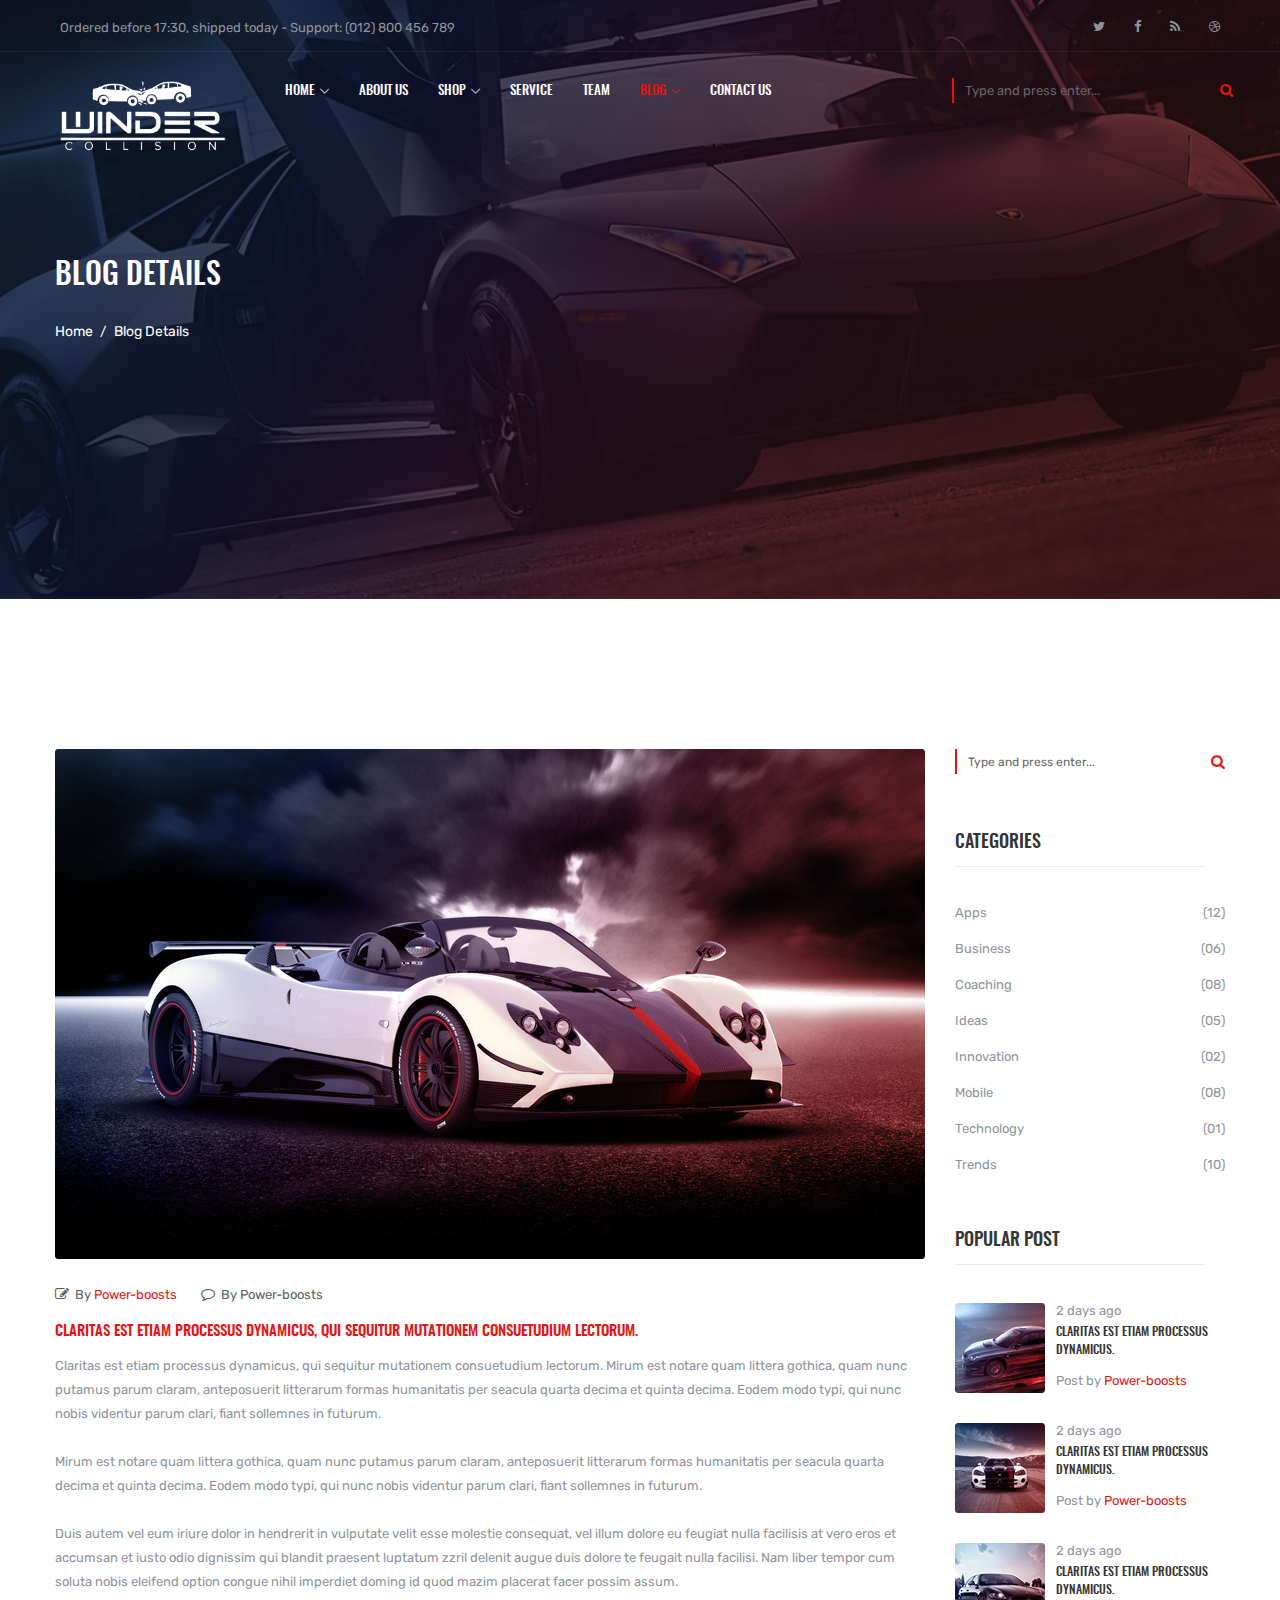
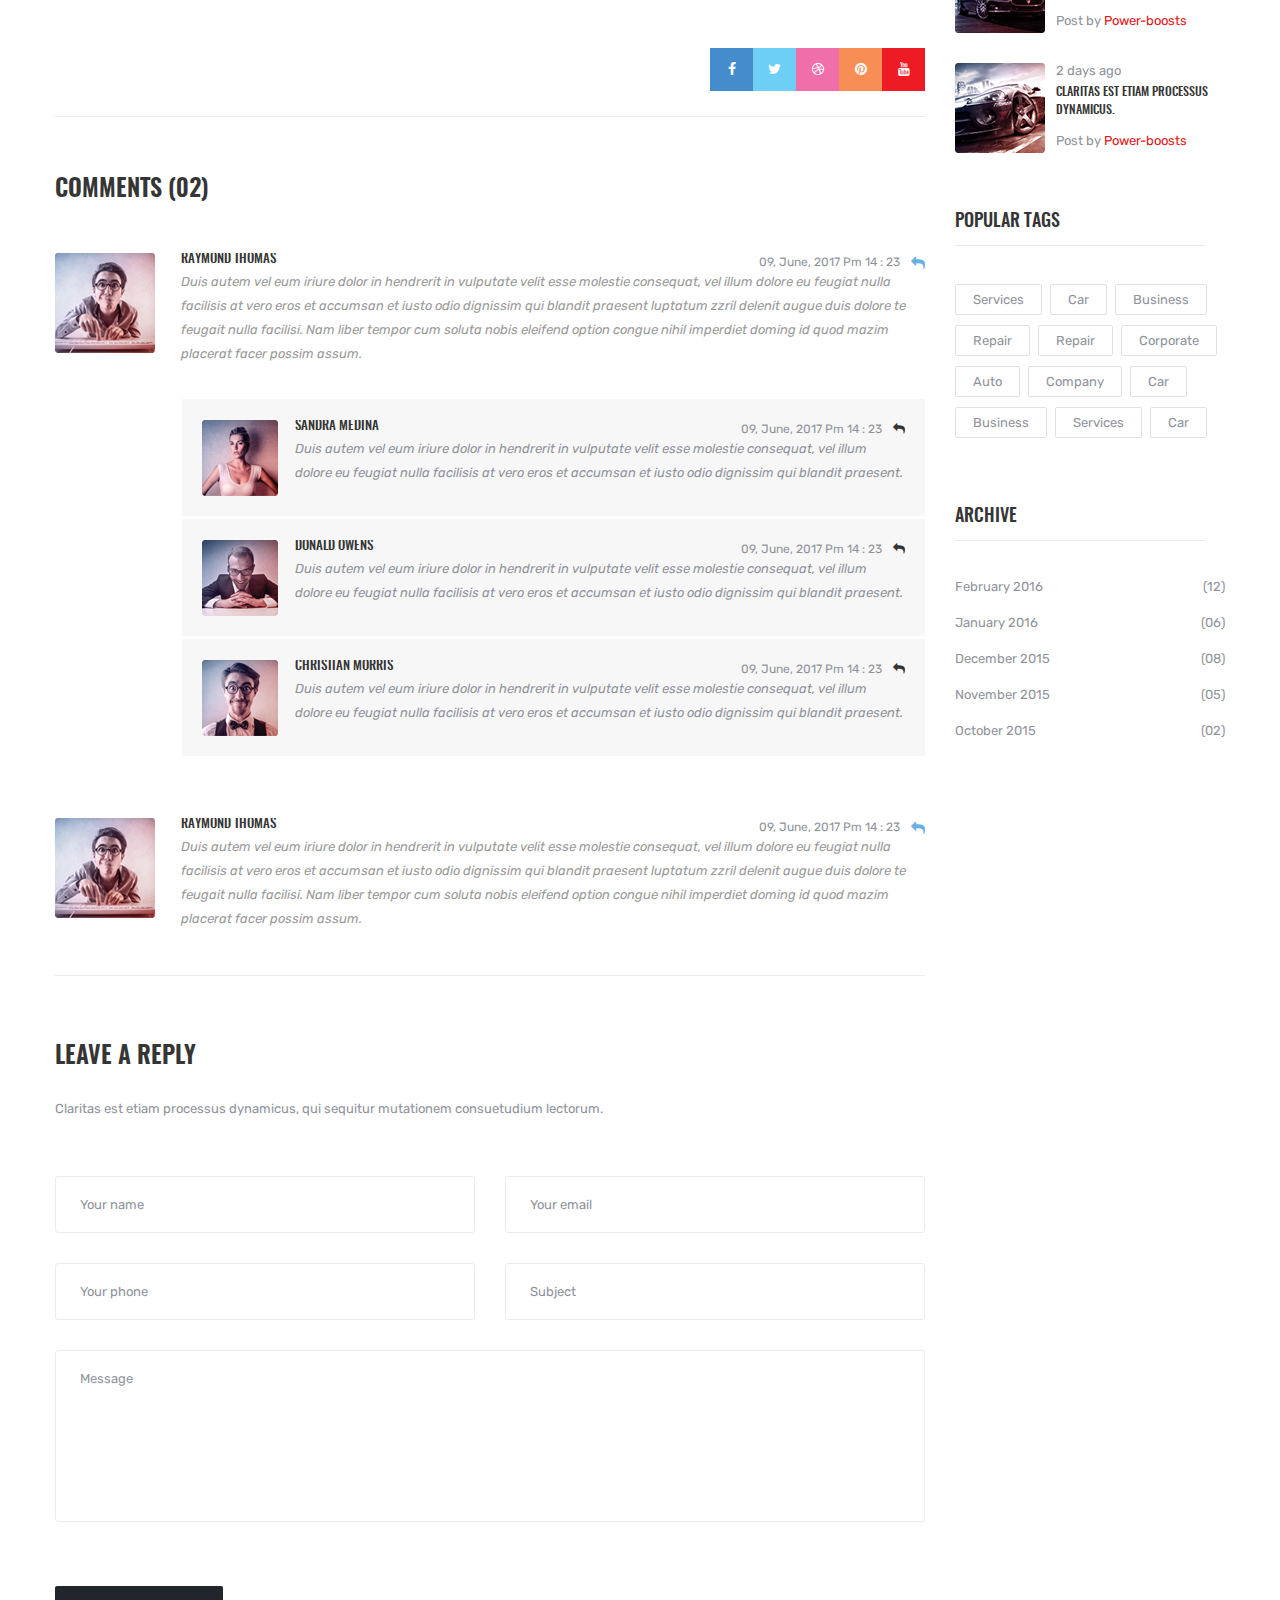
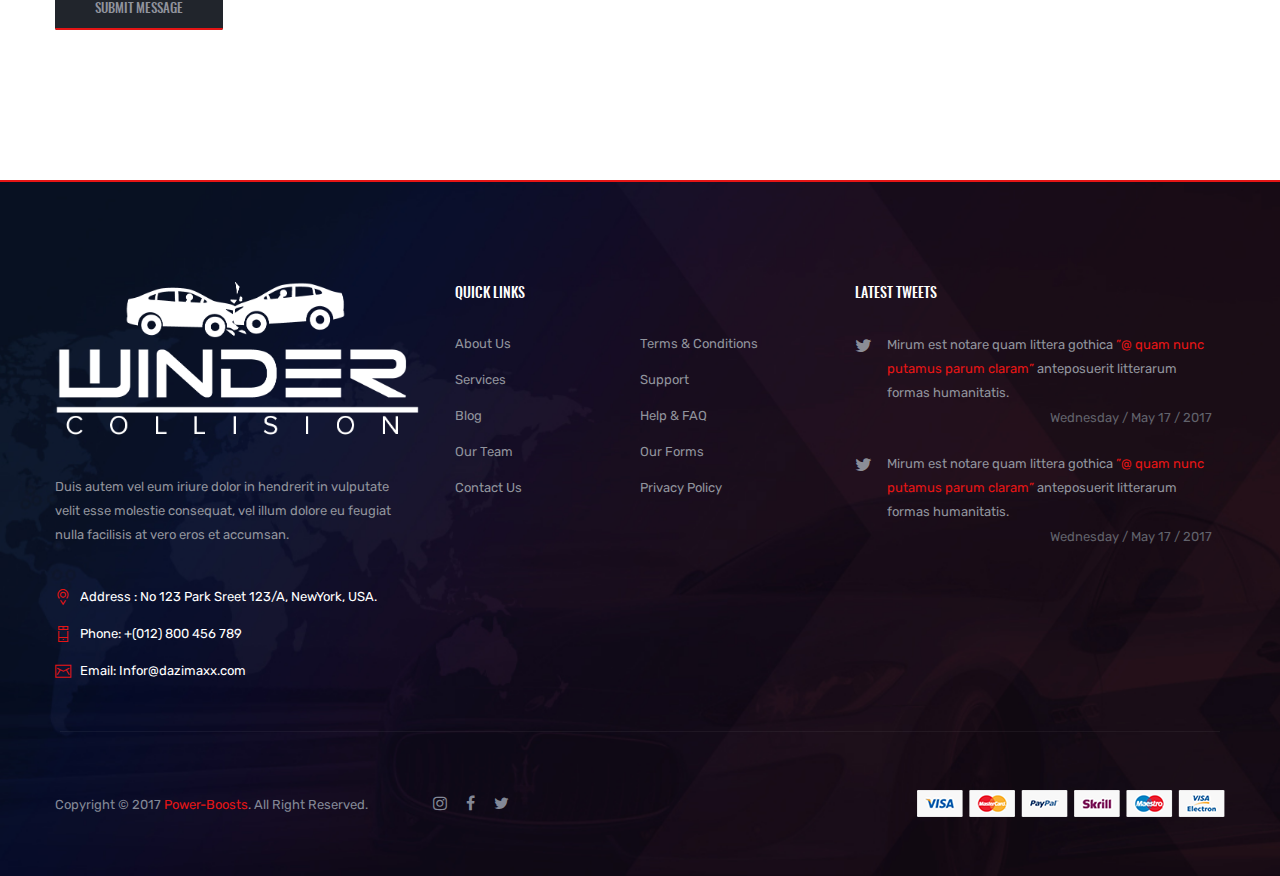
<file: blog-details.html>
<!doctype html>
<html class="no-js" lang="en">
    <head>
        <meta charset="utf-8">
        <meta http-equiv="x-ua-compatible" content="ie=edge">
        <title>Dazimaxx - Premium Multipurpose HTML Template</title>
        <meta name="description" content="">
        <meta name="viewport" content="width=device-width, initial-scale=1">
        
        <!-- Favicon Icon -->
        <link rel="shortcut icon" type="image/x-icon" href="img/favicon.ico">
        
        <!-- Google Fonts -->
        <link href="https://fonts.googleapis.com/css?family=Rubik:400,400i,500" rel="stylesheet"> 
		
		<!-- All css here -->
        <link rel="stylesheet" href="css/bootstrap.min.css">
        <link rel="stylesheet" href="css/font-awesome.min.css">
        <link rel="stylesheet" href="css/meanmenu.css">
        <link rel="stylesheet" href="css/animate.css">
        <link rel="stylesheet" href="css/owl.carousel.css">
        <link rel="stylesheet" href="css/slick.css">
        <link rel="stylesheet" href="css/linear-icons.css">
        <link rel="stylesheet" href="css/stroke-gan-icon.css">
        <link rel="stylesheet" href="css/shortcode/shortcodes.css">
        <link rel="stylesheet" href="style.css">
        <link rel="stylesheet" href="css/responsive.css">
        <script src="js/vendor/modernizr-2.8.3.min.js"></script>
    </head>
    <body>
        <!--[if lt IE 8]>
            <p class="browserupgrade">You are using an <strong>outdated</strong> browser. Please <a href="http://browsehappy.com/">upgrade your browser</a> to improve your experience.</p>
        <![endif]-->
        
		<!-- Header Full Area Start -->
		<header class="header-full-area fixed">
            <div class="header-top hidden-xs">
                <div class="container-fluid">
                    <div class="row">
                        <div class="col-md-6 col-sm-7">
                            <div class="header-top-left">
                                <span>Ordered before 17:30, shipped today - Support: (012) 800 456 789</span>
                            </div>
                        </div>
                        <div class="col-md-6 col-sm-5">
                            <div class="social-links">
                                <a href="https://twitter.com/devitemsllc"><i class="fa fa-twitter"></i></a>
                                <a href="https://www.facebook.com/devitems/"><i class="fa fa-facebook"></i></a>
                                <a href="https://www.rss.com/"><i class="fa fa-rss"></i></a>
                                <a href="https://dribbble.com/devitemsllc"><i class="fa fa-dribbble"></i></a>
                            </div>
                        </div>
                    </div>
                </div>
            </div>
            <div class="header-bottom header-sticky">
                <div class="container-fluid">
                    <div class="row">
                        <div class="col-lg-2 col-md-2">
                            <div class="logo">
                                <a href="index.html"><img src="img/logo/logo.png" alt="DAZIMAXX" /></a>
                            </div>
                        </div>
                        <div class="col-lg-7 col-md-7">
                            <div class="main-menu mean-menu">
                                <nav>
                                    <ul>              
                                        <li><a href="index.html">Home<i class="icon-arrow-down"></i></a>
                                            <ul>
                                                <li><a href="index.html">Homepage One</a></li>
                                                <li><a href="index-2.html">Homepage Two</a></li>
                                                <li><a href="index-3.html">Homepage Three</a></li>
                                            </ul>
                                        </li>
                                        <li><a href="about.html">About Us</a></li>
                                        <li><a href="shop-list.html">Shop<i class="icon-arrow-down"></i></a>
                                            <ul>
                                                <li><a href="product-details.html">Product Details</a></li>
                                            </ul>
                                        </li>
                                        <li><a href="service.html">Service</a></li>
                                        <li><a href="team.html">Team</a></li>
                                        <li class="active"><a href="gallery.html">Blog<i class="icon-arrow-down"></i></a>
                                            <ul>
                                                <li><a href="blog-details.html">Blog Details</a></li>
                                            </ul>
                                        </li>
                                        <li><a href="contact.html">contact us</a></li>
                                    </ul>
                                </nav>
                            </div>
                            <div class="mobile-menu hidden-lg hidden-md"></div>
                        </div>
                        <div class="col-lg-3 col-md-3">
                            <form action="#" method="post">
                                <div class="search-form">
                                    <input type="text" placeholder="Type and press enter...">
                                    <button type="button"><i class="fa fa-search"></i></button>
                                </div>
                            </form>
                        </div>
                    </div>
                </div>
            </div>
		</header>
		<!-- Header Full Area End -->
		<!-- Breadcrumb Area Start-->
		<div class="breadcrumb-area bg-8">	
			<div class="container">
				<div class="row">
					<div class="col-md-4">
						<div class="breadcrumb-text text-left">
							<h2>Blog Details</h2>
							<div class="breadcrumb-bar">
								<ul class="breadcrumb">
									<li><a href="index.html">Home</a></li>
									<li>Blog Details</li>
								</ul>
							</div>
						</div>
					</div>
				</div>
			</div>
		</div>
		<!-- Breadcrumb Area End -->
        <!-- Blog Section Area Start -->
        <div class="blog-section-area ptb-150">
            <div class="container">
                <div class="row">
                    <div class="col-lg-9 col-md-8">
                        <div class="single-blog-post blog-details">
                            <div class="blog-image">
                                <img src="img/blog/l-1.jpg" alt="">
                            </div>
                            <div class="blog-post-meta">
                                <span><i class="fa fa-pencil-square-o"></i>By <span>Power-boosts</span></span>
                                <span><i class="fa fa-comment-o"></i>By Power-boosts</span>
                            </div>
                            <div class="blog-post-text">
                                <h4>Claritas est etiam processus dynamicus, qui sequitur mutationem consuetudium lectorum.</h4>
                                <p>Claritas est etiam processus dynamicus, qui sequitur mutationem consuetudium lectorum. Mirum est notare quam littera gothica, quam nunc putamus parum claram, anteposuerit litterarum formas humanitatis per seacula quarta decima et quinta decima. Eodem modo typi, qui nunc nobis videntur parum clari, fiant sollemnes in futurum.</p>
                                <p>Mirum est notare quam littera gothica, quam nunc putamus parum claram, anteposuerit litterarum formas humanitatis per seacula quarta decima et quinta decima. Eodem modo typi, qui nunc nobis videntur parum clari, fiant sollemnes in futurum.</p>
                                <p>Duis autem vel eum iriure dolor in hendrerit in vulputate velit esse molestie consequat, vel illum dolore eu feugiat nulla facilisis at vero eros et accumsan et iusto odio dignissim qui blandit praesent luptatum zzril delenit augue duis dolore te feugait nulla facilisi. Nam liber tempor cum soluta nobis eleifend option congue nihil imperdiet doming id quod mazim placerat facer possim assum.</p>
                                <div class="social-icons">
                                    <a href="https://www.facebook.com/devitems/" class="facebook"><i class="fa fa-facebook"></i></a>
                                    <a href="https://twitter.com/devitemsllc" class="twitter"><i class="fa fa-twitter"></i></a>
                                    <a href="https://dribbble.com/devitemsllc" class="dribbble"><i class="fa fa-dribbble"></i></a>
                                    <a href="https://www.pinterest.com/" class="pinterest"><i class="fa fa-pinterest"></i></a>
                                    <a href="https://www.youtube.com/channel/UC0KLL1Ylo1JrcSUZOeX3tqQ" class="youtube"><i class="fa fa-youtube"></i></a>
                                </div>
                            </div>
                        </div>
                        <div class="comments">
                            <h3>comments (02)</h3>
                            <div class="comment-wrapper">
                                <div class="single-comment">
                                    <div class="comment-img">
                                        <img src="img/comment/1.jpg" alt="">
                                    </div>
                                    <div class="comment-text">
                                        <div class="comment-content">
                                            <h5>Raymond Thomas</h5>
                                            <div class="comment-info">
                                                <span>09, June, 2017  Pm  14 : 23</span>
                                                <a href="#"><i class="fa fa-reply"></i></a>
                                            </div>
                                        </div>
                                        <p>Duis autem vel eum iriure dolor in hendrerit in vulputate velit esse molestie consequat, vel illum dolore eu feugiat nulla facilisis at vero eros et accumsan et iusto odio dignissim qui blandit praesent luptatum zzril delenit augue duis dolore te feugait nulla facilisi. Nam liber tempor cum soluta nobis eleifend option congue nihil imperdiet doming id quod mazim placerat facer possim assum. </p>
                                    </div>
                                </div>
                                <div class="single-comment reply">
                                    <div class="comment-img">
                                        <img src="img/comment/2.jpg" alt="">
                                    </div>
                                    <div class="comment-text">
                                        <div class="comment-content">
                                            <h5>Sandra Medina</h5>
                                            <div class="comment-info">
                                                <span>09, June, 2017  Pm  14 : 23</span>
                                                <a href="#"><i class="fa fa-reply"></i></a>
                                            </div>
                                        </div>
                                        <p>Duis autem vel eum iriure dolor in hendrerit in vulputate velit esse molestie consequat, vel illum dolore eu feugiat nulla facilisis at vero eros et accumsan et iusto odio dignissim qui blandit praesent.</p>
                                    </div>
                                </div>
                                <div class="single-comment reply">
                                    <div class="comment-img">
                                        <img src="img/comment/3.jpg" alt="">
                                    </div>
                                    <div class="comment-text">
                                        <div class="comment-content">
                                            <h5>Donald Owens</h5>
                                            <div class="comment-info">
                                                <span>09, June, 2017  Pm  14 : 23</span>
                                                <a href="#"><i class="fa fa-reply"></i></a>
                                            </div>
                                        </div>
                                        <p>Duis autem vel eum iriure dolor in hendrerit in vulputate velit esse molestie consequat, vel illum dolore eu feugiat nulla facilisis at vero eros et accumsan et iusto odio dignissim qui blandit praesent.</p>
                                    </div>
                                </div>
                                <div class="single-comment reply">
                                    <div class="comment-img">
                                        <img src="img/comment/4.jpg" alt="">
                                    </div>
                                    <div class="comment-text">
                                        <div class="comment-content">
                                            <h5>Christian Morris</h5>
                                            <div class="comment-info">
                                                <span>09, June, 2017  Pm  14 : 23</span>
                                                <a href="#"><i class="fa fa-reply"></i></a>
                                            </div>
                                        </div>
                                        <p>Duis autem vel eum iriure dolor in hendrerit in vulputate velit esse molestie consequat, vel illum dolore eu feugiat nulla facilisis at vero eros et accumsan et iusto odio dignissim qui blandit praesent.</p>
                                    </div>
                                </div>
                                <div class="single-comment">
                                    <div class="comment-img">
                                        <img src="img/comment/1.jpg" alt="">
                                    </div>
                                    <div class="comment-text">
                                        <div class="comment-content">
                                            <h5>Raymond Thomas</h5>
                                            <div class="comment-info">
                                                <span>09, June, 2017  Pm  14 : 23</span>
                                                <a href="#"><i class="fa fa-reply"></i></a>
                                            </div>
                                        </div>
                                        <p>Duis autem vel eum iriure dolor in hendrerit in vulputate velit esse molestie consequat, vel illum dolore eu feugiat nulla facilisis at vero eros et accumsan et iusto odio dignissim qui blandit praesent luptatum zzril delenit augue duis dolore te feugait nulla facilisi. Nam liber tempor cum soluta nobis eleifend option congue nihil imperdiet doming id quod mazim placerat facer possim assum. </p>
                                    </div>
                                </div>
                            </div>
                        </div>
                        <div class="reply-form">
                            <h3>leave a reply</h3>
                            <p>Claritas est etiam processus dynamicus, qui sequitur mutationem consuetudium lectorum.</p>
                            <div class="reply-form-wrapper fix">
                                <form id="reply-form" action="mail.php" method="post">
                                    <div class="row">
                                        <div class="col-md-6">
                                            <input type="text" name="name" id="name" placeholder="Your name">
                                        </div>
                                        <div class="col-md-6">
                                            <input type="text" name="email" id="email" placeholder="Your email">
                                        </div>
                                        <div class="col-md-6">
                                            <input type="text" name="phone" id="phone" placeholder="Your phone">
                                        </div>
                                        <div class="col-md-6">
                                            <input type="text" name="subject" id="subject" placeholder="Subject">
                                        </div>
                                    </div>
                                    <textarea name="message" id="message" cols="30" rows="10" placeholder="Message"></textarea>
                                    <button type="submit" class="submit-btn default-btn gradient">
                                        <span>submit message</span>
                                    </button>
                                </form>
                            </div>
                        </div>
                    </div>
                    <div class="col-lg-3 col-md-4">
                        <div class="ht-single-widget">
                            <div class="ht-widget-item">
                                <div class="widget-content">
                                    <form action="#" method="post" class="serach-box">
                                        <input type="text" placeholder="Type and press enter...">
                                        <button><i class="fa fa-search"></i></button>
                                    </form>
                                </div>
                            </div>
                        </div>
                        <div class="ht-single-widget">
                            <h4 class="widget-title">categories</h4>
                            <div class="ht-widget-item">
                                <div class="widget-content">
                                    <ul class="post-category">
                                        <li><a href="#">Apps <span>(12)</span></a></li>
                                        <li><a href="#">Business <span>(06)</span></a></li>
                                        <li><a href="#">Coaching <span>(08)</span></a></li>
                                        <li><a href="#">Ideas <span>(05)</span></a></li>
                                        <li><a href="#">Innovation <span>(02)</span></a></li>
                                        <li><a href="#">Mobile <span>(08)</span></a></li>
                                        <li><a href="#">Technology <span>(01)</span></a></li>
                                        <li><a href="#">Trends <span>(10)</span></a></li>
                                    </ul>
                                </div>
                            </div>
                        </div>
                        <div class="ht-single-widget">
                            <h4 class="widget-title">Popular post </h4>
                            <div class="ht-widget-item">
                                <div class="widget-content">
                                    <div class="popular-post">
                                        <a href="blog-details.html"><img src="img/post/s-1.jpg" alt=""></a>
                                        <div class="post-text">
                                            <span>2 days ago</span>
                                            <h6><a href="blog-details.html">Claritas est etiam processus dynamicus.</a></h6>
                                            <span>Post by <span>Power-boosts</span></span>
                                        </div>
                                    </div>
                                    <div class="popular-post">
                                        <a href="blog-details.html"><img src="img/post/s-2.jpg" alt=""></a>
                                        <div class="post-text">
                                            <span>2 days ago</span>
                                            <h6><a href="blog-details.html">Claritas est etiam processus dynamicus.</a></h6>
                                            <span>Post by <span>Power-boosts</span></span>
                                        </div>
                                    </div>
                                    <div class="popular-post">
                                        <a href="blog-details.html"><img src="img/post/s-3.jpg" alt=""></a>
                                        <div class="post-text">
                                            <span>2 days ago</span>
                                            <h6><a href="blog-details.html">Claritas est etiam processus dynamicus.</a></h6>
                                            <span>Post by <span>Power-boosts</span></span>
                                        </div>
                                    </div>
                                    <div class="popular-post">
                                        <a href="blog-details.html"><img src="img/post/s-4.jpg" alt=""></a>
                                        <div class="post-text">
                                            <span>2 days ago</span>
                                            <h6><a href="blog-details.html">Claritas est etiam processus dynamicus.</a></h6>
                                            <span>Post by <span>Power-boosts</span></span>
                                        </div>
                                    </div>
                                </div>
                            </div>
                        </div>
                        <div class="ht-single-widget">
                            <h4 class="widget-title">Popular tags</h4>
                            <div class="ht-widget-item">
                                <div class="widget-content">
                                    <ul class="tags">
                                        <li><a href="#">Services</a></li>
                                        <li><a href="#">Car</a></li>
                                        <li><a href="#">Business</a></li>
                                        <li><a href="#">Repair</a></li>
                                        <li><a href="#">Repair</a></li>
                                        <li><a href="#">Corporate</a></li>
                                        <li><a href="#">Auto</a></li>
                                        <li><a href="#">Company</a></li>
                                        <li><a href="#">Car</a></li>
                                        <li><a href="#">Business</a></li>
                                        <li><a href="#">Services</a></li>
                                        <li><a href="#">Car</a></li>
                                    </ul>
                                </div>
                            </div>
                        </div>
                        <div class="ht-single-widget">
                            <h4 class="widget-title">archive</h4>
                            <div class="ht-widget-item">
                                <div class="widget-content">
                                    <ul class="post-category">
                                        <li><a href="#">February 2016 <span>(12)</span></a></li>
                                        <li><a href="#">January 2016 <span>(06)</span></a></li>
                                        <li><a href="#">December 2015 <span>(08)</span></a></li>
                                        <li><a href="#">November 2015 <span>(05)</span></a></li>
                                        <li><a href="#">October 2015 <span>(02)</span></a></li>
                                    </ul>
                                </div>
                            </div>
                        </div>
                    </div>
                </div>
            </div>
        </div>
        <!-- Blog Section Area End -->
        <!-- Footer Area Start -->
        <footer class="footer-area bg-5">
            <div class="footer-top">
                <div class="container">
                    <div class="row">
                        <div class="col-md-4 col-sm-6 col-xs-12">
                            <div class="single-footer-widget">
                                <div class="footer-logo">
                                    <a href="index.html"><img src="img/logo/logo.png" alt=""></a>
                                </div>
                                <p class="pr-10">Duis autem vel eum iriure dolor in hendrerit in vulputate velit esse molestie consequat, vel illum dolore eu feugiat nulla facilisis at vero eros et accumsan.</p>
                                <div class="footer-info-wrapper">
                                    <div class="f-info">
                                        <span class="icon icon-Pointer"></span>
                                        <span class="f-info-text">Address : No 123 Park Sreet 123/A, NewYork, USA.</span>
                                    </div>
                                    <div class="f-info">
                                        <span class="icon icon-Phone"></span>
                                        <span class="f-info-text">Phone: +(012) 800 456 789</span>
                                    </div>
                                    <div class="f-info">
                                        <span class="icon icon-Mail"></span>
                                        <span class="f-info-text">Email: Infor@dazimaxx.com</span>
                                    </div>
                                </div>
                            </div>
                        </div>
                        <div class="col-md-4 col-sm-6 col-xs-12">
                            <div class="single-footer-widget">
                                <h5 class="pb-35">Quick links</h5>
                                <ul class="footer-list">
                                    <li><a href="about.html">About Us</a></li>
                                    <li><a href="#">Terms &amp; Conditions</a></li>
                                    <li><a href="service.html">Services</a></li>
                                    <li><a href="#">Support</a></li>
                                    <li><a href="Blog.html">Blog</a></li>
                                    <li><a href="#">Help &amp; FAQ</a></li>
                                    <li><a href="team.html">Our Team</a></li>
                                    <li><a href="#">Our Forms</a></li>
                                    <li><a href="contact.html">Contact Us</a></li>
                                    <li><a href="#">Privacy Policy</a></li>
                                </ul>
                            </div>
                        </div>
                        <div class="col-md-4 col-sm-6 col-xs-12">
                            <div class="single-footer-widget">
                                <h5 class="pb-30">Latest tweets</h5>
                                <div class="single-tweet-text">
                                    <div class="twt-text">
                                        <span><i class="fa fa-twitter"></i></span>
                                        <p>Mirum est notare quam littera gothica <a href="https://twitter.com/devitemsllc">”@ quam nunc putamus parum claram”</a> anteposuerit litterarum formas humanitatis.
</p>
                                    </div>
                                    <span class="twt-info">Wednesday / May 17 / 2017</span>
                                </div>
                                <div class="single-tweet-text">
                                    <div class="twt-text">
                                        <span><i class="fa fa-twitter"></i></span>
                                        <p>Mirum est notare quam littera gothica <a href="https://twitter.com/devitemsllc">”@ quam nunc putamus parum claram”</a> anteposuerit litterarum formas humanitatis.
</p>
                                    </div>
                                    <span class="twt-info">Wednesday / May 17 / 2017</span>
                                </div>
                            </div>
                        </div>
                    </div>
                </div>
            </div>
            <div class="footer-bottom">
                <div class="footer-border"></div>
                <div class="container">
                    <div class="row">
                        <div class="col-lg-6 col-md-7 col-sm-8">
                            <div class="footer-links-copyright">
                                <span>Copyright &copy; 2017 <a href="https://devitems.com/">Power-Boosts</a>. All Right Reserved.</span>
                                <div class="social-links">
                                    <a href="https://www.instagram.com/windercollision"><i class="fa fa-instagram"></i></a>
                                    <a href="https://www.facebook.com/windercollision/"><i class="fa fa-facebook"></i></a>
                                    <a href="https://twitter.com/windercollisionllc"><i class="fa fa-twitter"></i></a>
                                </div>
                            </div>
                        </div>
                        <div class="col-lg-6 col-md-5 col-sm-4">
                            <div class="payment-img">
                                <img src="img/other/payment.png" alt="">
                            </div>
                        </div>
                    </div>
                </div>
            </div>
        </footer>
        <!-- Footer Area End -->
       
		<!-- All js here -->
        <script src="js/vendor/jquery-1.12.4.min.js"></script>
        <script src="js/bootstrap.min.js"></script>
        <script src="js/owl.carousel.min.js"></script>
        <script src="js/jquery.meanmenu.js"></script>
        <script src="js/slick.min.js"></script>
        <script src="js/isotope.pkgd.min.js"></script>
        <script src="js/imagesloaded.pkgd.min.js"></script>	
        <script src="js/ajax-mail.js"></script> 
        <script src="js/plugins.js"></script>
        <script src="js/main.js"></script>
    </body>
</html>
</file>
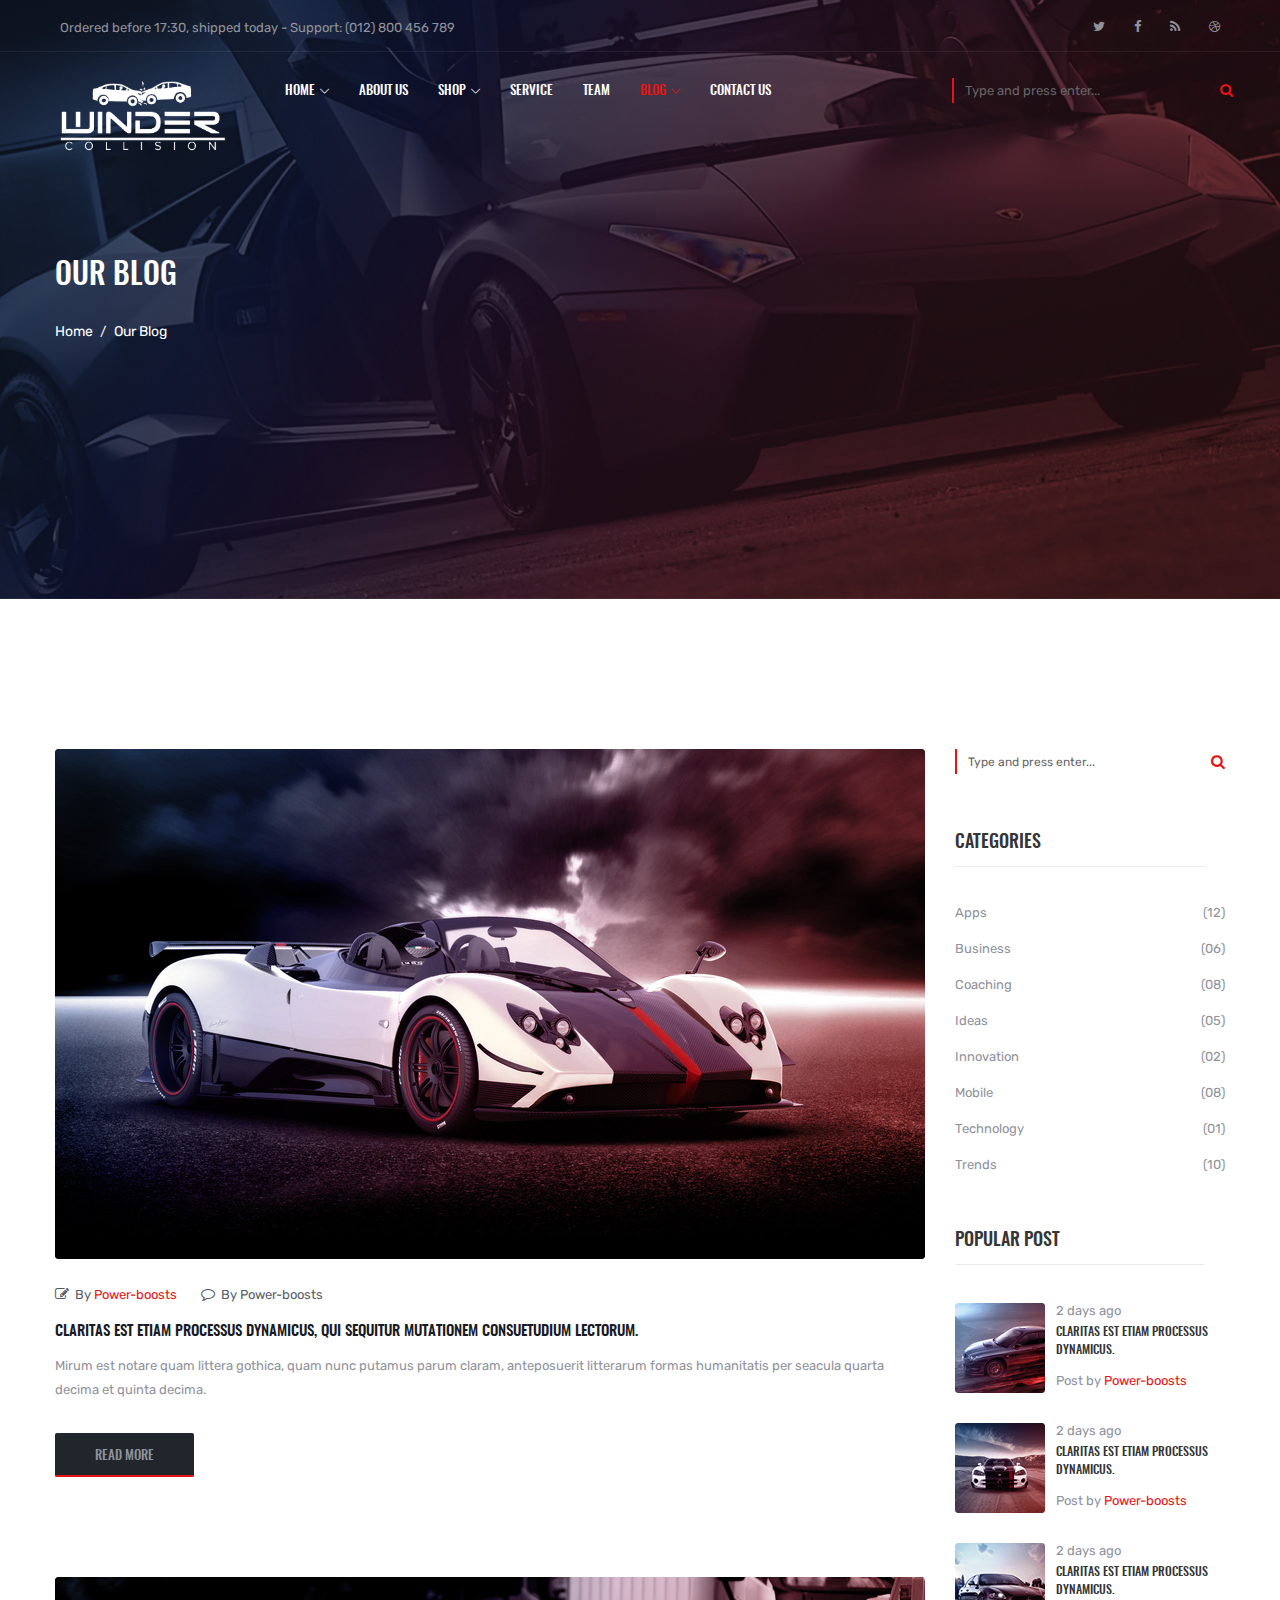
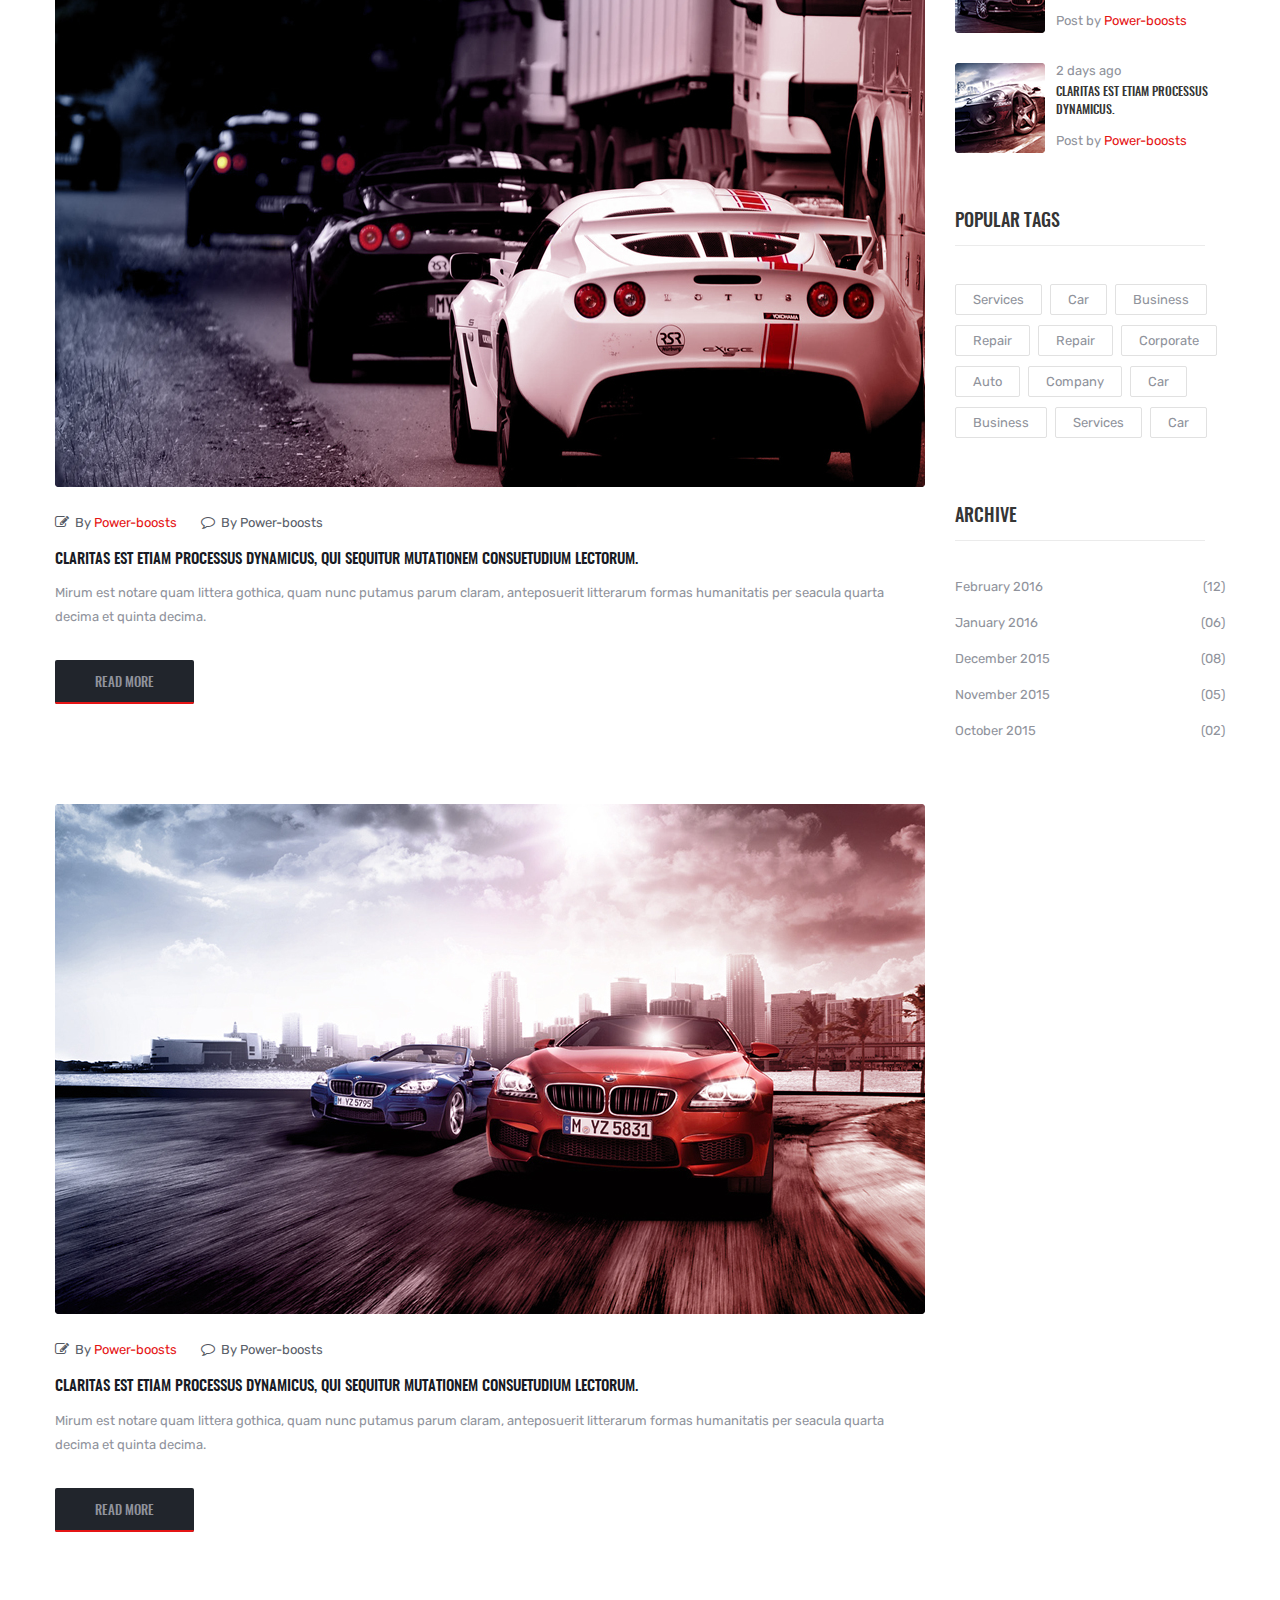
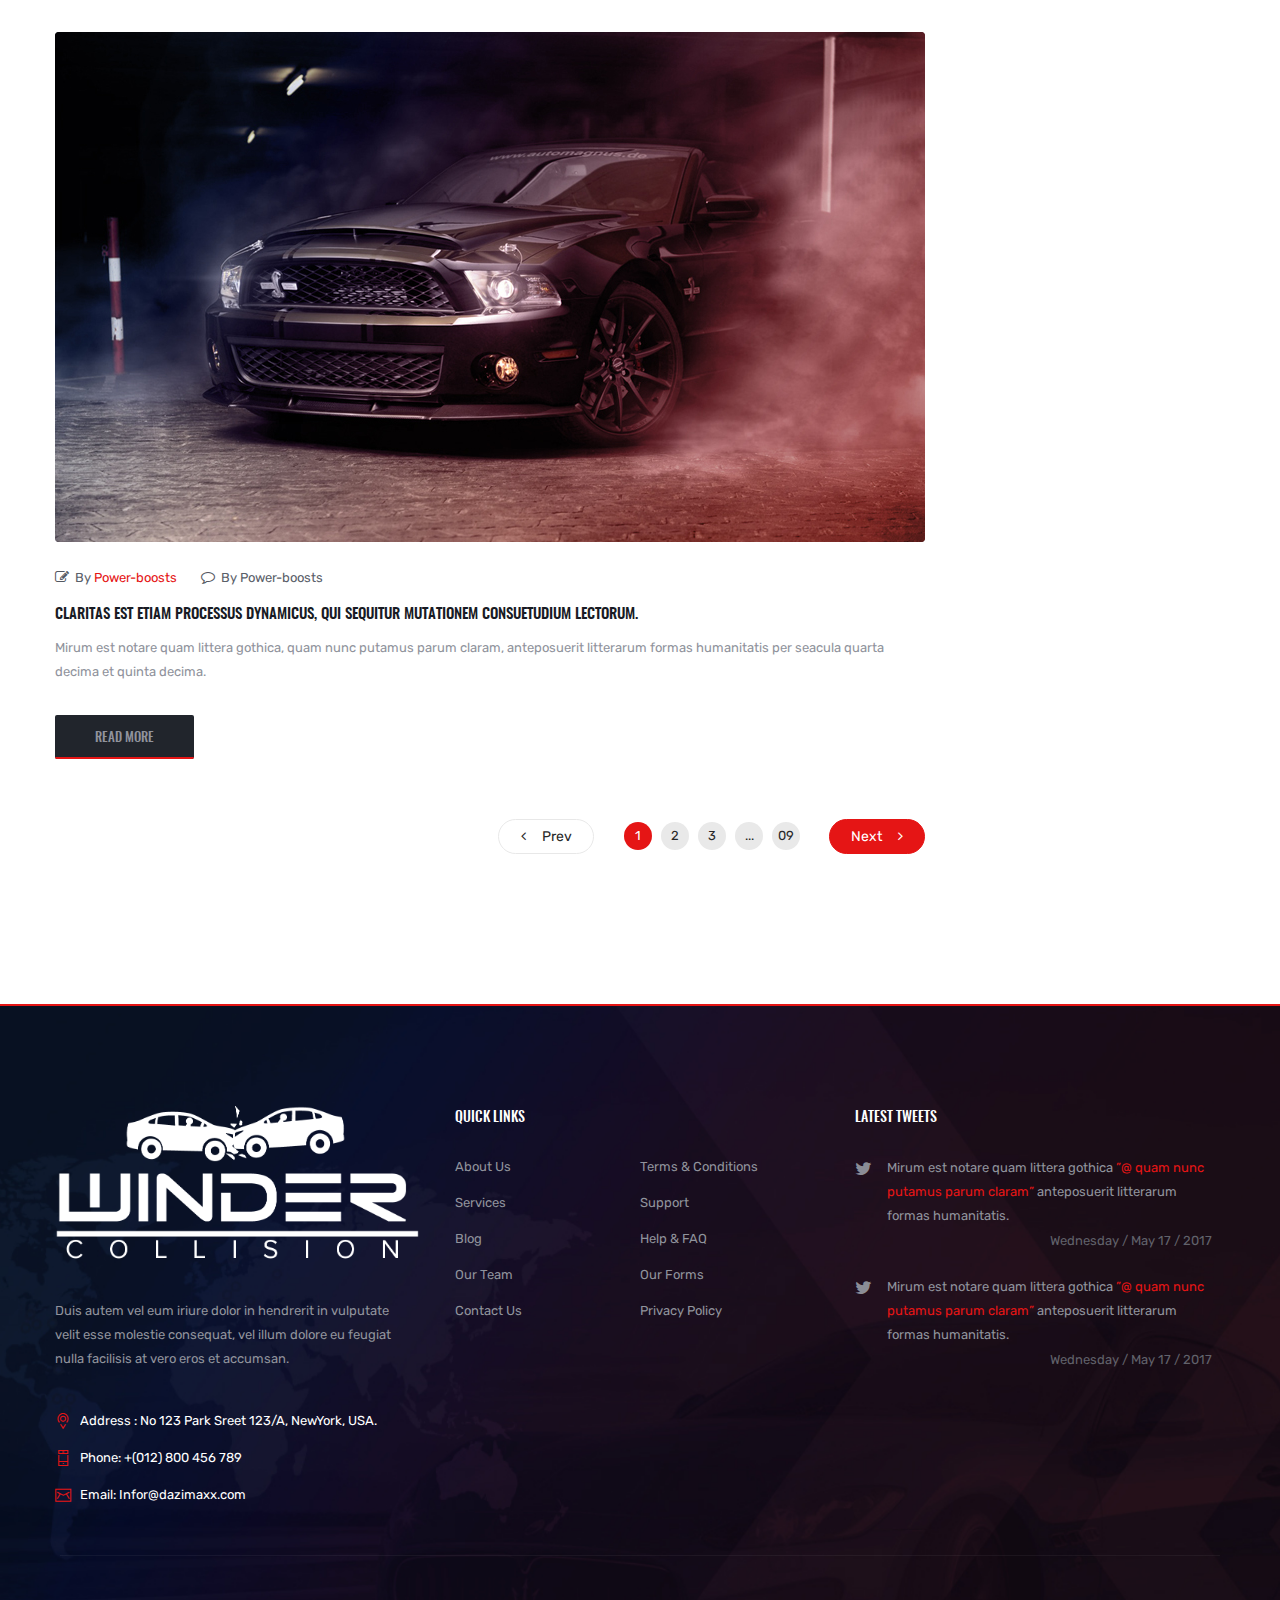
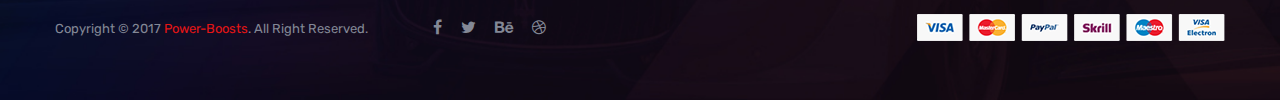
<file: blog.html>
<!doctype html>
<html class="no-js" lang="en">
    <head>
        <meta charset="utf-8">
        <meta http-equiv="x-ua-compatible" content="ie=edge">
        <title>Dazimaxx - Premium Multipurpose HTML Template</title>
        <meta name="description" content="">
        <meta name="viewport" content="width=device-width, initial-scale=1">
        
        <!-- Favicon Icon -->
        <link rel="shortcut icon" type="image/x-icon" href="img/favicon.ico">
        
        <!-- Google Fonts -->
        <link href="https://fonts.googleapis.com/css?family=Rubik:400,400i,500" rel="stylesheet"> 
		
		<!-- All css here -->
        <link rel="stylesheet" href="css/bootstrap.min.css">
        <link rel="stylesheet" href="css/font-awesome.min.css">
        <link rel="stylesheet" href="css/meanmenu.css">
        <link rel="stylesheet" href="css/animate.css">
        <link rel="stylesheet" href="css/owl.carousel.css">
        <link rel="stylesheet" href="css/slick.css">
        <link rel="stylesheet" href="css/linear-icons.css">
        <link rel="stylesheet" href="css/stroke-gan-icon.css">
        <link rel="stylesheet" href="css/shortcode/shortcodes.css">
        <link rel="stylesheet" href="style.css">
        <link rel="stylesheet" href="css/responsive.css">
        <script src="js/vendor/modernizr-2.8.3.min.js"></script>
    </head>
    <body>
        <!--[if lt IE 8]>
            <p class="browserupgrade">You are using an <strong>outdated</strong> browser. Please <a href="http://browsehappy.com/">upgrade your browser</a> to improve your experience.</p>
        <![endif]-->
        
		<!-- Header Full Area Start -->
		<header class="header-full-area fixed">
            <div class="header-top hidden-xs">
                <div class="container-fluid">
                    <div class="row">
                        <div class="col-md-6 col-sm-7">
                            <div class="header-top-left">
                                <span>Ordered before 17:30, shipped today - Support: (012) 800 456 789</span>
                            </div>
                        </div>
                        <div class="col-md-6 col-sm-5">
                            <div class="social-links">
                                <a href="https://twitter.com/devitemsllc"><i class="fa fa-twitter"></i></a>
                                <a href="https://www.facebook.com/devitems/"><i class="fa fa-facebook"></i></a>
                                <a href="https://www.rss.com/"><i class="fa fa-rss"></i></a>
                                <a href="https://dribbble.com/devitemsllc"><i class="fa fa-dribbble"></i></a>
                            </div>
                        </div>
                    </div>
                </div>
            </div>
            <div class="header-bottom header-sticky">
                <div class="container-fluid">
                    <div class="row">
                        <div class="col-lg-2 col-md-2">
                            <div class="logo">
                                <a href="index.html"><img src="img/logo/logo.png" alt="DAZIMAXX" /></a>
                            </div>
                        </div>
                        <div class="col-lg-7 col-md-7">
                            <div class="main-menu mean-menu">
                                <nav>
                                    <ul>              
                                        <li><a href="index.html">Home<i class="icon-arrow-down"></i></a>
                                            <ul>
                                                <li><a href="index.html">Homepage One</a></li>
                                                <li><a href="index-2.html">Homepage Two</a></li>
                                                <li><a href="index-3.html">Homepage Three</a></li>
                                            </ul>
                                        </li>
                                        <li><a href="about.html">About Us</a></li>
                                        <li><a href="shop-list.html">Shop<i class="icon-arrow-down"></i></a>
                                            <ul>
                                                <li><a href="product-details.html">Product Details</a></li>
                                            </ul>
                                        </li>
                                        <li><a href="service.html">Service</a></li>
                                        <li><a href="team.html">Team</a></li>
                                        <li class="active"><a href="blog.html">Blog<i class="icon-arrow-down"></i></a>
                                            <ul>
                                                <li><a href="blog-details.html">Blog Details</a></li>
                                            </ul>
                                        </li>
                                        <li><a href="contact.html">contact us</a></li>
                                    </ul>
                                </nav>
                            </div>
                            <div class="mobile-menu hidden-lg hidden-md"></div>
                        </div>
                        <div class="col-lg-3 col-md-3">
                            <form action="#" method="post">
                                <div class="search-form">
                                    <input type="text" placeholder="Type and press enter...">
                                    <button type="button"><i class="fa fa-search"></i></button>
                                </div>
                            </form>
                        </div>
                    </div>
                </div>
            </div>
		</header>
		<!-- Header Full Area End -->
		<!-- Breadcrumb Area Start-->
		<div class="breadcrumb-area bg-8">	
			<div class="container">
				<div class="row">
					<div class="col-md-4">
						<div class="breadcrumb-text text-left">
							<h2>OUR Blog</h2>
							<div class="breadcrumb-bar">
								<ul class="breadcrumb">
									<li><a href="index.html">Home</a></li>
									<li>Our Blog</li>
								</ul>
							</div>
						</div>
					</div>
				</div>
			</div>
		</div>
		<!-- Breadcrumb Area End -->
        <!-- Blog Section Area Start -->
        <div class="blog-section-area ptb-150">
            <div class="container">
                <div class="row">
                    <div class="col-lg-9 col-md-8">
                        <div class="single-blog-post-wrapper">
                            <div class="single-blog-post">
                                <div class="blog-image">
                                    <a href="blog-details.html"><img src="img/blog/l-1.jpg" alt=""></a>
                                </div>
                                <div class="blog-post-meta">
                                    <span><i class="fa fa-pencil-square-o"></i>By <span>Power-boosts</span></span>
                                    <span><i class="fa fa-comment-o"></i>By Power-boosts</span>
                                </div>
                                <div class="blog-post-text">
                                    <h4><a href="blog-details.html">Claritas est etiam processus dynamicus, qui sequitur mutationem consuetudium lectorum.</a></h4>
                                    <p>Mirum est notare quam littera gothica, quam nunc putamus parum claram, anteposuerit litterarum formas humanitatis per seacula quarta decima et quinta decima. </p>
                                    <a href="blog-details.html" class="default-btn"><span>read more</span></a>
                                </div>
                            </div>
                            <div class="single-blog-post">
                                <div class="blog-image">
                                    <a href="blog-details.html"><img src="img/blog/l-2.jpg" alt=""></a>
                                </div>
                                <div class="blog-post-meta">
                                    <span><i class="fa fa-pencil-square-o"></i>By <span>Power-boosts</span></span>
                                    <span><i class="fa fa-comment-o"></i>By Power-boosts</span>
                                </div>
                                <div class="blog-post-text">
                                    <h4><a href="blog-details.html">Claritas est etiam processus dynamicus, qui sequitur mutationem consuetudium lectorum.</a></h4>
                                    <p>Mirum est notare quam littera gothica, quam nunc putamus parum claram, anteposuerit litterarum formas humanitatis per seacula quarta decima et quinta decima. </p>
                                    <a href="blog-details.html" class="default-btn"><span>read more</span></a>
                                </div>
                            </div>
                            <div class="single-blog-post">
                                <div class="blog-image">
                                    <a href="blog-details.html"><img src="img/blog/l-3.jpg" alt=""></a>
                                </div>
                                <div class="blog-post-meta">
                                    <span><i class="fa fa-pencil-square-o"></i>By <span>Power-boosts</span></span>
                                    <span><i class="fa fa-comment-o"></i>By Power-boosts</span>
                                </div>
                                <div class="blog-post-text">
                                    <h4><a href="blog-details.html">Claritas est etiam processus dynamicus, qui sequitur mutationem consuetudium lectorum.</a></h4>
                                    <p>Mirum est notare quam littera gothica, quam nunc putamus parum claram, anteposuerit litterarum formas humanitatis per seacula quarta decima et quinta decima. </p>
                                    <a href="blog-details.html" class="default-btn"><span>read more</span></a>
                                </div>
                            </div>
                            <div class="single-blog-post">
                                <div class="blog-image">
                                    <a href="blog-details.html"><img src="img/blog/l-4.jpg" alt=""></a>
                                </div>
                                <div class="blog-post-meta">
                                    <span><i class="fa fa-pencil-square-o"></i>By <span>Power-boosts</span></span>
                                    <span><i class="fa fa-comment-o"></i>By Power-boosts</span>
                                </div>
                                <div class="blog-post-text">
                                    <h4><a href="blog-details.html">Claritas est etiam processus dynamicus, qui sequitur mutationem consuetudium lectorum.</a></h4>
                                    <p>Mirum est notare quam littera gothica, quam nunc putamus parum claram, anteposuerit litterarum formas humanitatis per seacula quarta decima et quinta decima. </p>
                                    <a href="blog-details.html" class="default-btn"><span>read more</span></a>
                                </div>
                            </div>
                        </div>
                        <div class="pagination-wrapper fix">
                            <div class="pagination-content">
                                <a class="ht-page" href="#"><i class="fa fa-angle-left"></i>Prev</a>
                                <ul class="pagination">
                                    <li class="active"><a href="#">1</a></li>
                                    <li><a href="#">2</a></li>
                                    <li><a href="#">3</a></li>
                                    <li><a href="#">...</a></li>
                                    <li><a href="#">09</a></li>
                                </ul>
                                <a class="ht-page active" href="#">Next<i class="fa fa-angle-right"></i></a>
                            </div>
                        </div>
                    </div>
                    <div class="col-lg-3 col-md-4">
                        <div class="ht-single-widget">
                            <div class="ht-widget-item">
                                <div class="widget-content">
                                    <form action="#" method="post" class="serach-box">
                                        <input type="text" placeholder="Type and press enter...">
                                        <button><i class="fa fa-search"></i></button>
                                    </form>
                                </div>
                            </div>
                        </div>
                        <div class="ht-single-widget">
                            <h4 class="widget-title">categories</h4>
                            <div class="ht-widget-item">
                                <div class="widget-content">
                                    <ul class="post-category">
                                        <li><a href="#">Apps <span>(12)</span></a></li>
                                        <li><a href="#">Business <span>(06)</span></a></li>
                                        <li><a href="#">Coaching <span>(08)</span></a></li>
                                        <li><a href="#">Ideas <span>(05)</span></a></li>
                                        <li><a href="#">Innovation <span>(02)</span></a></li>
                                        <li><a href="#">Mobile <span>(08)</span></a></li>
                                        <li><a href="#">Technology <span>(01)</span></a></li>
                                        <li><a href="#">Trends <span>(10)</span></a></li>
                                    </ul>
                                </div>
                            </div>
                        </div>
                        <div class="ht-single-widget">
                            <h4 class="widget-title">Popular post </h4>
                            <div class="ht-widget-item">
                                <div class="widget-content">
                                    <div class="popular-post">
                                        <a href="blog-details.html"><img src="img/post/s-1.jpg" alt=""></a>
                                        <div class="post-text">
                                            <span>2 days ago</span>
                                            <h6><a href="blog-details.html">Claritas est etiam processus dynamicus.</a></h6>
                                            <span>Post by <span>Power-boosts</span></span>
                                        </div>
                                    </div>
                                    <div class="popular-post">
                                        <a href="blog-details.html"><img src="img/post/s-2.jpg" alt=""></a>
                                        <div class="post-text">
                                            <span>2 days ago</span>
                                            <h6><a href="blog-details.html">Claritas est etiam processus dynamicus.</a></h6>
                                            <span>Post by <span>Power-boosts</span></span>
                                        </div>
                                    </div>
                                    <div class="popular-post">
                                        <a href="blog-details.html"><img src="img/post/s-3.jpg" alt=""></a>
                                        <div class="post-text">
                                            <span>2 days ago</span>
                                            <h6><a href="blog-details.html">Claritas est etiam processus dynamicus.</a></h6>
                                            <span>Post by <span>Power-boosts</span></span>
                                        </div>
                                    </div>
                                    <div class="popular-post">
                                        <a href="blog-details.html"><img src="img/post/s-4.jpg" alt=""></a>
                                        <div class="post-text">
                                            <span>2 days ago</span>
                                            <h6><a href="blog-details.html">Claritas est etiam processus dynamicus.</a></h6>
                                            <span>Post by <span>Power-boosts</span></span>
                                        </div>
                                    </div>
                                </div>
                            </div>
                        </div>
                        <div class="ht-single-widget">
                            <h4 class="widget-title">Popular tags</h4>
                            <div class="ht-widget-item">
                                <div class="widget-content">
                                    <ul class="tags">
                                        <li><a href="#">Services</a></li>
                                        <li><a href="#">Car</a></li>
                                        <li><a href="#">Business</a></li>
                                        <li><a href="#">Repair</a></li>
                                        <li><a href="#">Repair</a></li>
                                        <li><a href="#">Corporate</a></li>
                                        <li><a href="#">Auto</a></li>
                                        <li><a href="#">Company</a></li>
                                        <li><a href="#">Car</a></li>
                                        <li><a href="#">Business</a></li>
                                        <li><a href="#">Services</a></li>
                                        <li><a href="#">Car</a></li>
                                    </ul>
                                </div>
                            </div>
                        </div>
                        <div class="ht-single-widget">
                            <h4 class="widget-title">archive</h4>
                            <div class="ht-widget-item">
                                <div class="widget-content">
                                    <ul class="post-category">
                                        <li><a href="#">February 2016 <span>(12)</span></a></li>
                                        <li><a href="#">January 2016 <span>(06)</span></a></li>
                                        <li><a href="#">December 2015 <span>(08)</span></a></li>
                                        <li><a href="#">November 2015 <span>(05)</span></a></li>
                                        <li><a href="#">October 2015 <span>(02)</span></a></li>
                                    </ul>
                                </div>
                            </div>
                        </div>
                    </div>
                </div>
            </div>
        </div>
        <!-- Blog Section Area End -->
        <!-- Footer Area Start -->
        <footer class="footer-area bg-5">
            <div class="footer-top">
                <div class="container">
                    <div class="row">
                        <div class="col-md-4 col-sm-6 col-xs-12">
                            <div class="single-footer-widget">
                                <div class="footer-logo">
                                    <a href="index.html"><img src="img/logo/logo.png" alt=""></a>
                                </div>
                                <p class="pr-10">Duis autem vel eum iriure dolor in hendrerit in vulputate velit esse molestie consequat, vel illum dolore eu feugiat nulla facilisis at vero eros et accumsan.</p>
                                <div class="footer-info-wrapper">
                                    <div class="f-info">
                                        <span class="icon icon-Pointer"></span>
                                        <span class="f-info-text">Address : No 123 Park Sreet 123/A, NewYork, USA.</span>
                                    </div>
                                    <div class="f-info">
                                        <span class="icon icon-Phone"></span>
                                        <span class="f-info-text">Phone: +(012) 800 456 789</span>
                                    </div>
                                    <div class="f-info">
                                        <span class="icon icon-Mail"></span>
                                        <span class="f-info-text">Email: Infor@dazimaxx.com</span>
                                    </div>
                                </div>
                            </div>
                        </div>
                        <div class="col-md-4 col-sm-6 col-xs-12">
                            <div class="single-footer-widget">
                                <h5 class="pb-35">Quick links</h5>
                                <ul class="footer-list">
                                    <li><a href="about.html">About Us</a></li>
                                    <li><a href="#">Terms &amp; Conditions</a></li>
                                    <li><a href="service.html">Services</a></li>
                                    <li><a href="#">Support</a></li>
                                    <li><a href="Blog.html">Blog</a></li>
                                    <li><a href="#">Help &amp; FAQ</a></li>
                                    <li><a href="team.html">Our Team</a></li>
                                    <li><a href="#">Our Forms</a></li>
                                    <li><a href="contact.html">Contact Us</a></li>
                                    <li><a href="#">Privacy Policy</a></li>
                                </ul>
                            </div>
                        </div>
                        <div class="col-md-4 col-sm-6 col-xs-12">
                            <div class="single-footer-widget">
                                <h5 class="pb-30">Latest tweets</h5>
                                <div class="single-tweet-text">
                                    <div class="twt-text">
                                        <span><i class="fa fa-twitter"></i></span>
                                        <p>Mirum est notare quam littera gothica <a href="https://twitter.com/devitemsllc">”@ quam nunc putamus parum claram”</a> anteposuerit litterarum formas humanitatis.
</p>
                                    </div>
                                    <span class="twt-info">Wednesday / May 17 / 2017</span>
                                </div>
                                <div class="single-tweet-text">
                                    <div class="twt-text">
                                        <span><i class="fa fa-twitter"></i></span>
                                        <p>Mirum est notare quam littera gothica <a href="https://twitter.com/devitemsllc">”@ quam nunc putamus parum claram”</a> anteposuerit litterarum formas humanitatis.
</p>
                                    </div>
                                    <span class="twt-info">Wednesday / May 17 / 2017</span>
                                </div>
                            </div>
                        </div>
                    </div>
                </div>
            </div>
            <div class="footer-bottom">
                <div class="footer-border"></div>
                <div class="container">
                    <div class="row">
                        <div class="col-lg-6 col-md-7 col-sm-8">
                            <div class="footer-links-copyright">
                                <span>Copyright &copy; 2017 <a href="https://devitems.com/">Power-Boosts</a>. All Right Reserved.</span>
                                <div class="social-links">
                                    <a href="https://www.facebook.com/devitems/"><i class="fa fa-facebook"></i></a>
                                    <a href="https://twitter.com/devitemsllc"><i class="fa fa-twitter"></i></a>
                                    <a href="https://www.behance.net/devitems"><i class="fa fa-behance"></i></a>
                                    <a href="https://dribbble.com/devitemsllc"><i class="fa fa-dribbble"></i></a>
                                </div>
                            </div>
                        </div>
                        <div class="col-lg-6 col-md-5 col-sm-4">
                            <div class="payment-img">
                                <img src="img/other/payment.png" alt="">
                            </div>
                        </div>
                    </div>
                </div>
            </div>
        </footer>
        <!-- Footer Area End -->
       
		<!-- All js here -->
        <script src="js/vendor/jquery-1.12.4.min.js"></script>
        <script src="js/bootstrap.min.js"></script>
        <script src="js/owl.carousel.min.js"></script>
        <script src="js/jquery.meanmenu.js"></script>
        <script src="js/slick.min.js"></script>
        <script src="js/isotope.pkgd.min.js"></script>
        <script src="js/imagesloaded.pkgd.min.js"></script>	
        <script src="js/ajax-mail.js"></script> 
        <script src="js/plugins.js"></script>
        <script src="js/main.js"></script>
    </body>
</html>
</file>
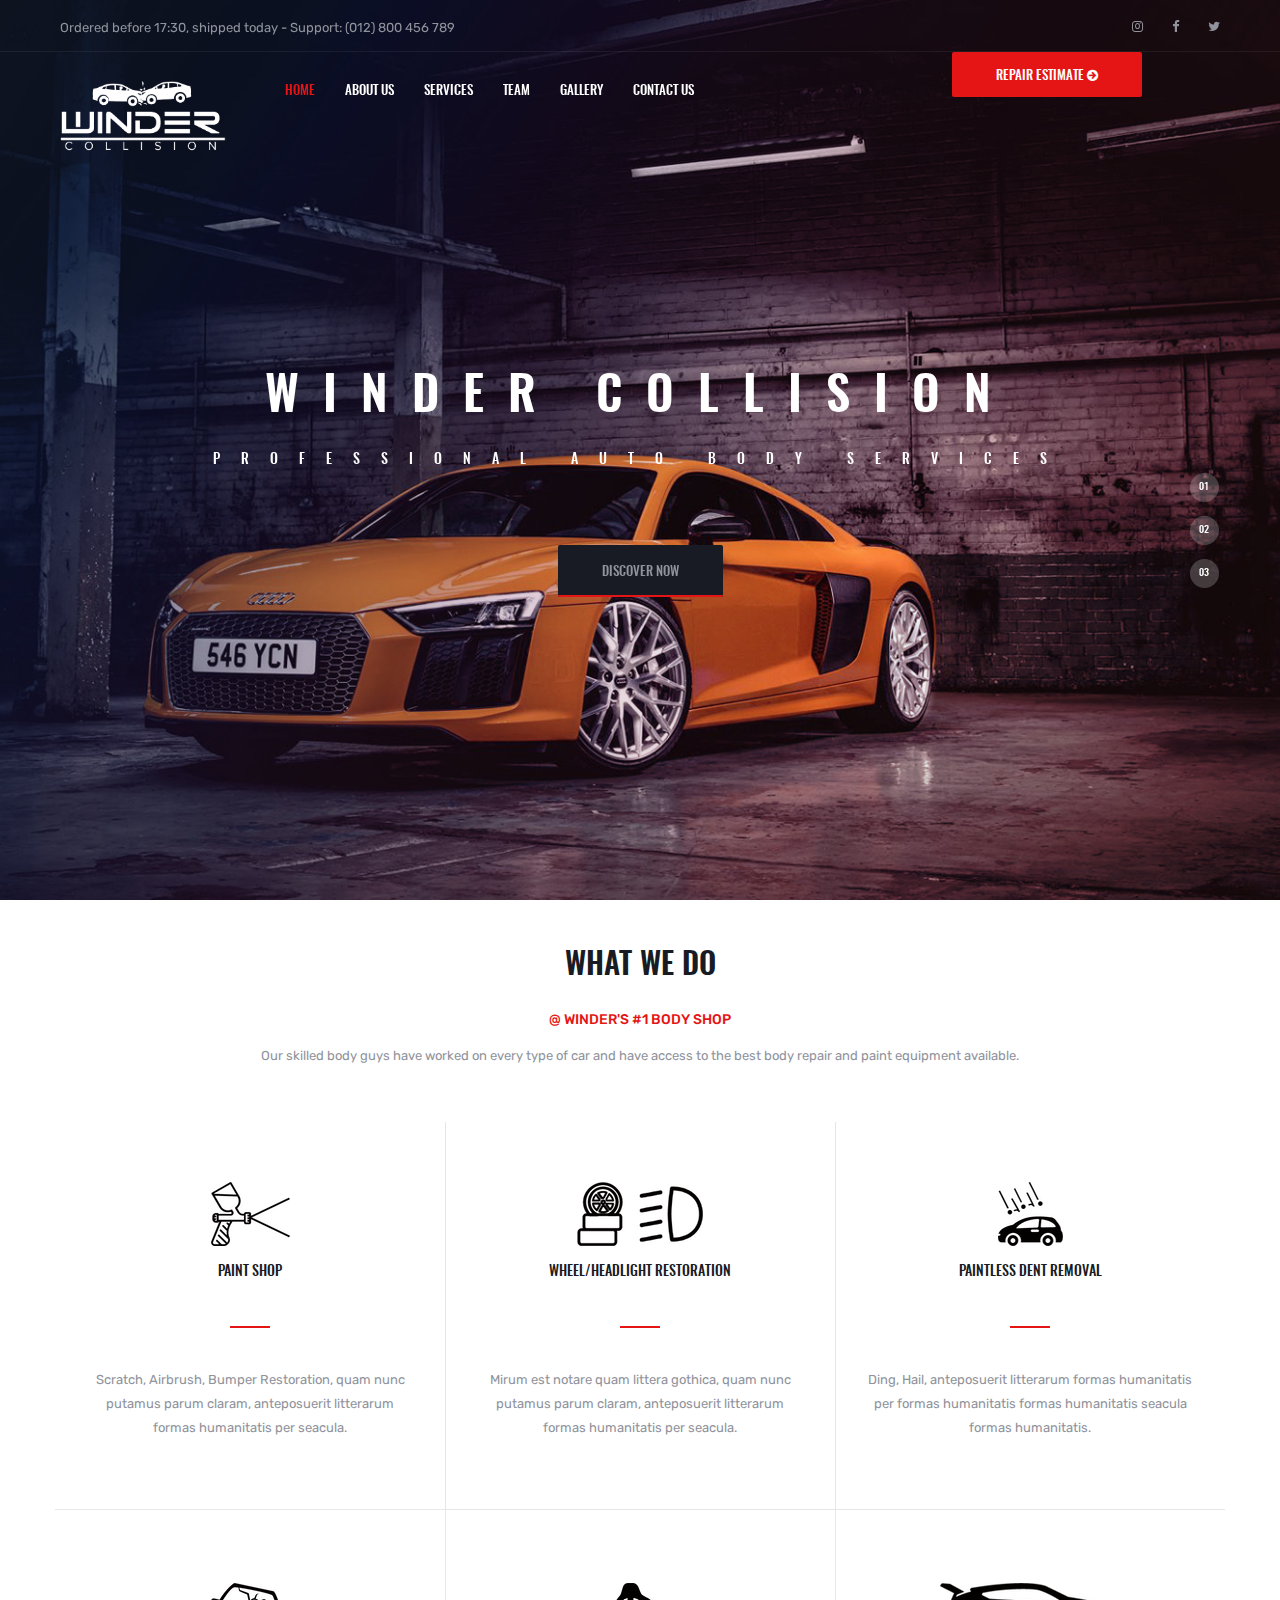
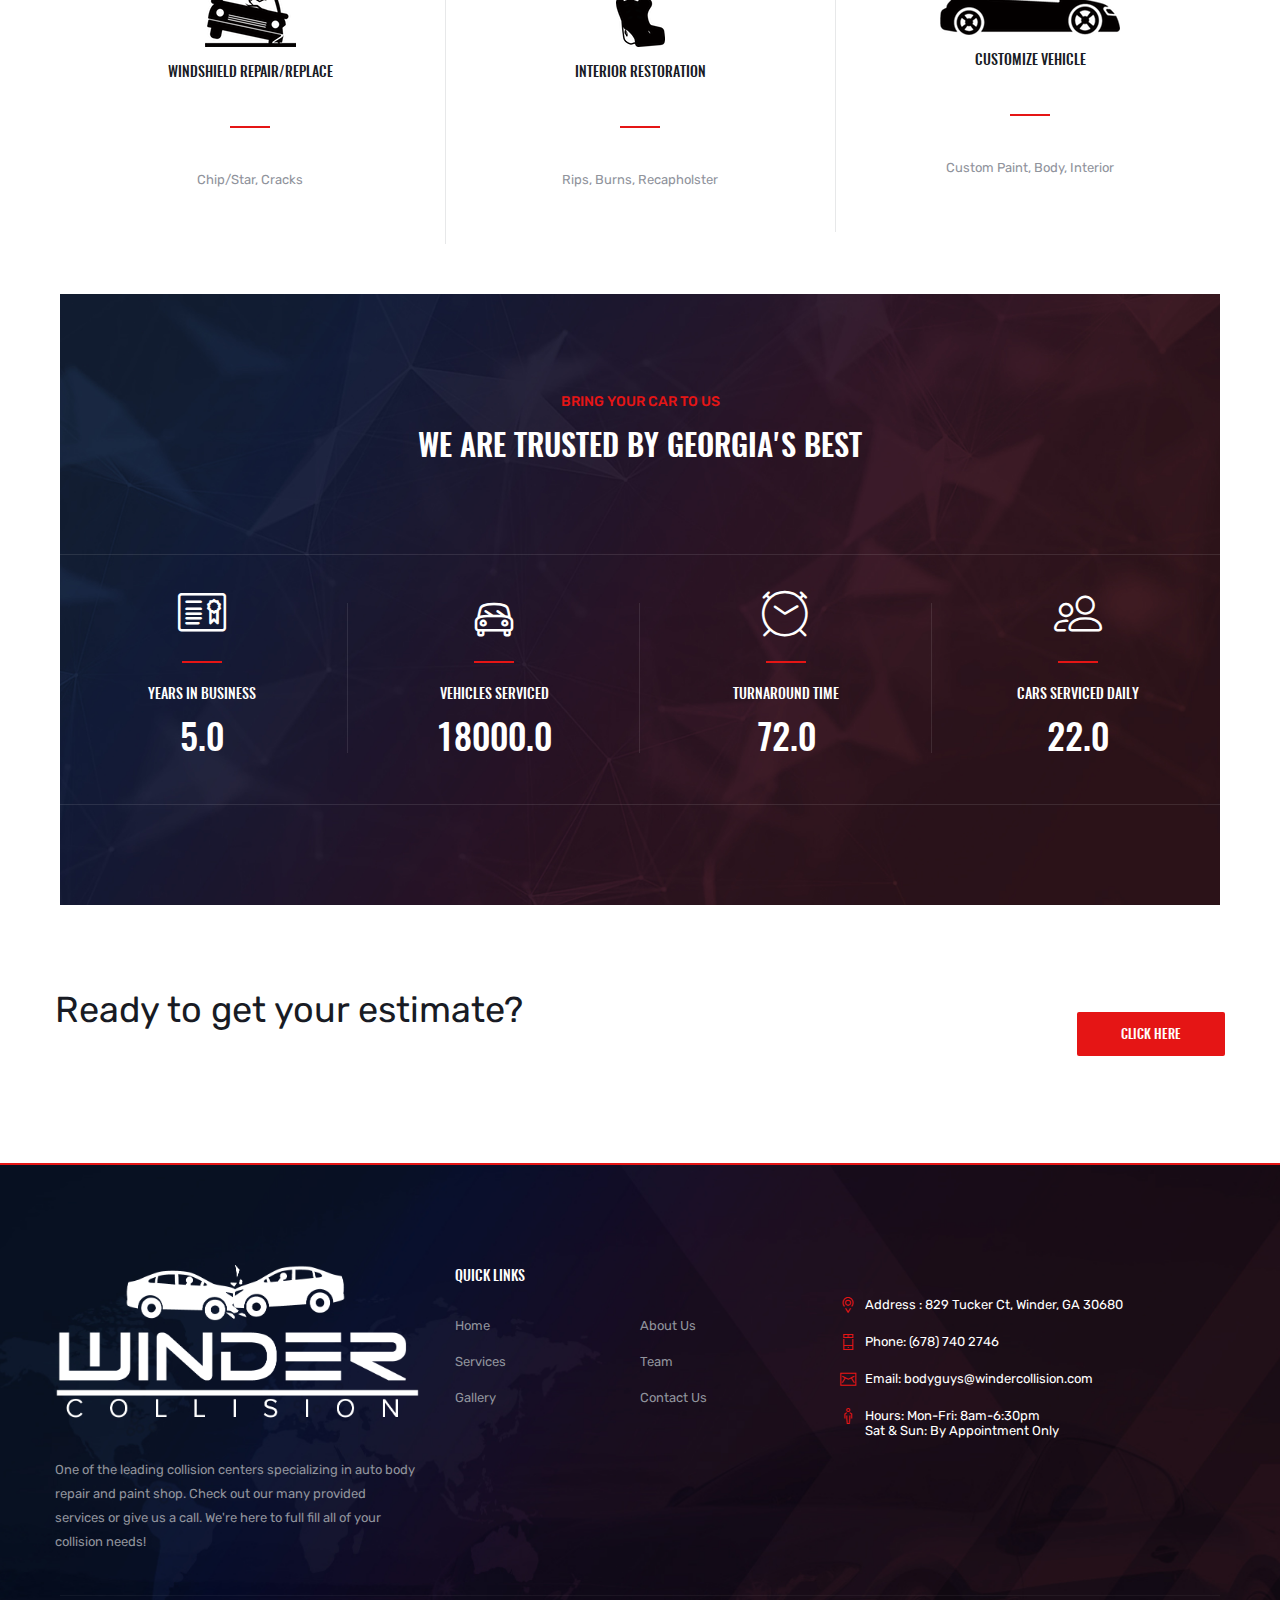
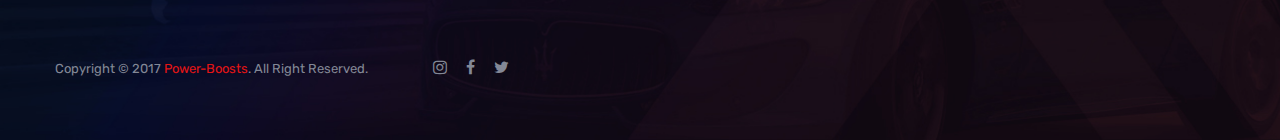
<file: index-2.html>
<!doctype html>
<html class="no-js" lang="en">
    <head>
        <meta charset="utf-8">
        <meta http-equiv="x-ua-compatible" content="ie=edge">
        <title>Winder Collision</title>
        <meta name="description" content="">
        <meta name="viewport" content="width=device-width, initial-scale=1">
        
        <!-- Favicon Icon -->
        <link rel="shortcut icon" type="image/x-icon" href="img/favicon.png">
        
        <!-- Google Fonts -->
        <link href="https://fonts.googleapis.com/css?family=Rubik:400,400i,500" rel="stylesheet"> 
		
		<!-- All css here -->
        <link rel="stylesheet" href="css/bootstrap.min.css">
        <link rel="stylesheet" href="css/font-awesome.min.css">
        <link rel="stylesheet" href="css/meanmenu.css">
        <link rel="stylesheet" href="css/animate.css">
        <link rel="stylesheet" href="css/owl.carousel.css">
        <link rel="stylesheet" href="css/slick.css">
        <link rel="stylesheet" href="css/linear-icons.css">
        <link rel="stylesheet" href="css/stroke-gan-icon.css">
        <link rel="stylesheet" href="css/shortcode/shortcodes.css">
        <link rel="stylesheet" href="style.css">
        <link rel="stylesheet" href="css/responsive.css">
        <script src="js/vendor/modernizr-2.8.3.min.js"></script>
    </head>
    <body>
        <!--[if lt IE 8]>
            <p class="browserupgrade">You are using an <strong>outdated</strong> browser. Please <a href="http://browsehappy.com/">upgrade your browser</a> to improve your experience.</p>
        <![endif]-->
        
		<!-- Header Full Area Start -->
		<header class="header-full-area fixed">
            <div class="header-top hidden-xs">
                <div class="container-fluid">
                    <div class="row">
                        <div class="col-md-6 col-sm-7">
                            <div class="header-top-left">
                                <span>Ordered before 17:30, shipped today - Support: (012) 800 456 789</span>
                            </div>
                        </div>
                        <div class="col-md-6 col-sm-5">
                            <div class="social-links">
                                <a href="https://www.instagram.com/winder_collision"><i class="fa fa-instagram"></i></a>
                                <a href="https://www.facebook.com/windercollision/"><i class="fa fa-facebook"></i></a>
                                <a href="https://twitter.com/windercollision"><i class="fa fa-twitter"></i></a>
                            </div>
                        </div>
                    </div>
                </div>
            </div>
            <div class="header-bottom header-sticky">
                <div class="container-fluid">
                    <div class="row">
                        <div class="col-lg-2 col-md-2">
                            <div class="logo">
                                <a href="index.html"><img src="img/logo/logo.png" alt="WINDER COLLISION" /></a>
                            </div>
                        </div>
                        <div class="col-lg-7 col-md-7">
                            <div class="main-menu mean-menu">
                                <nav>
                                    <ul>
                                        <li class="active"><a href="index-2.html">Home</a></li>
                                        <li ><a href="about.html">About Us</a></li>
                                        <li><a href="service.html">Services</a></li>
                                        <li><a href="team.html">Team</a></li>
                                        <li><a href="gallery.html">Gallery</a></li>
                                        <li><a href="contact.html">Contact Us</a></li>
                                    </ul>
                                </nav>
                            </div>
                        </div>
                        <div class="col-lg-3 col-md-3">
                            <div class="advertise-btn2" class="active">
                                <a href="https://form.jotform.com/80938883884175">Repair Estimate <i class="fa fa-arrow-circle-right"></i> </a>
                            </div>
                        </div>
                        </div>
                    </div>
                </div>
            </div>
		</header>
		<!-- Header Full Area End -->
		<!-- Slider Two Area Start -->
		<div class="slider-two-area">
		    <div class="slider-wrapper">
		        <div  data-dot="01" class="single-slide" style="background-image: url('img/slider/3.jpg');">
                    <div class="banner-content">
                        <div class="container">
                            <div class="row">
                                <div class="col-md-12 col-sm-12 col-xs-12">
                                    <div class="text-content-wrapper text-center">
                                        <div class="text-content">
                                            <h1 class="pt-70">Winder Collision</h1>
                                            <p>Professional Auto Body Services</p>
                                            <div class="banner-btn">
                                                <a href="service.html" class="default-btn">
                                                    <span>Discover Now</span>
                                                </a>
                                            </div>
                                        </div>
                                    </div>
                                </div>
                            </div>
                        </div>
                    </div>
		        </div>
		        <div  data-dot="02" class="single-slide" style="background-image: url('img/slider/4.jpg');">
                    <div class="banner-content">
                        <div class="container">
                            <div class="row">
                                <div class="col-md-12 col-sm-12 col-xs-12">
                                    <div class="text-content-wrapper text-center">
                                        <div class="text-content">
                                            <h1 class="pt-70">Winder Collision</h1>
                                            <p>Premium Paints and Finishes</p>
                                            <div class="banner-btn">
                                                <a href="gallery.html" class="default-btn">
                                                    <span>See Our Work</span>
                                                </a>
                                            </div>
                                        </div>
                                    </div>
                                </div>
                            </div>
                        </div>
                    </div>
		        </div>
		        <div  data-dot="03" class="single-slide" style="background-image: url('img/slider/5.jpg');">
                    <div class="banner-content">
                        <div class="container">
                            <div class="row">
                                <div class="col-md-12 col-sm-12 col-xs-12">
                                    <div class="text-content-wrapper text-center">
                                        <div class="text-content">
                                            <h1 class="pt-70">Winder Collision</h1>
                                            <p>Your One Stop Shop</p>
                                            <div class="banner-btn">
                                                <a href="contact.html" class="default-btn">
                                                    <span>Get In Touch</span>
                                                </a>
                                            </div>
                                        </div>
                                    </div>
                                </div>
                            </div>
                        </div>
                    </div>
		        </div>
		    </div>
		</div>
		<!-- Slider Two Area End -->

        <!-- Service Two Area Start -->
        <div class="service-two-area ptb-50">
            <div class="container text-center">
                <div class="section-title-light pb-60">
                    <h2>What we do</h2>
                    <h5>@ WINDER'S #1 BODY SHOP</h5>
                    <p>Our skilled body guys have worked on every type of car and have access to the best body repair and paint equipment available.
                    </p>
                </div>
                <div class="row custom">
                    <div class="col-md-4 col-sm-6">
                        <div class="single-service">
                            <span class="srv-icon"><img src="img/icon/paintgun.png" alt=""></span>
                            <h5>Paint Shop</h5>
                            <span class="divider"></span>
                            <p>Scratch, Airbrush, Bumper Restoration, quam nunc putamus parum claram, anteposuerit litterarum formas humanitatis per seacula.</p>
                        </div>
                    </div>
                    <div class="col-md-4 col-sm-6">
                        <div class="single-service">
                            <span class="srv-icon"><img src="img/icon/wheelheadlight.png" alt=""></span>
                            <h5>Wheel/Headlight Restoration</h5>
                            <span class="divider"></span>
                            <p>Mirum est notare quam littera gothica, quam nunc putamus parum claram, anteposuerit litterarum formas humanitatis per seacula.</p>
                        </div>
                    </div>
                    <div class="col-md-4 col-sm-6">
                        <div class="single-service">
                            <span class="srv-icon"><img src="img/icon/hail.png" alt=""></span>
                            <h5>Paintless Dent Removal</h5>
                            <span class="divider"></span>
                            <p>Ding, Hail, anteposuerit litterarum formas humanitatis per formas humanitatis formas humanitatis seacula formas humanitatis.</p>
                        </div>
                    </div>
                    <div class="col-md-4 col-sm-6">
                        <div class="single-service">
                            <span class="srv-icon"><img src="img/icon/windshield.png" alt=""></span>
                            <h5>Windshield Repair/Replace</h5>
                            <span class="divider"></span>
                            <p>Chip/Star, Cracks</p>
                        </div>
                    </div>
                    <div class="col-md-4 col-sm-6">
                        <div class="single-service">
                            <span class="srv-icon"><img src="img/icon/seat.png" alt=""></span>
                            <h5>Interior Restoration</h5>
                            <span class="divider"></span>
                            <p>Rips, Burns, Recapholster</p>
                        </div>
                    </div>
                    <div class="col-md-4 col-sm-6">
                        <div class="single-service">
                            <span class="srv-icon"><img src="img/icon/car.png" alt=""></span>
                            <h5>Customize Vehicle</h5>
                            <span class="divider"></span>
                            <p>Custom Paint, Body, Interior</p>
                        </div>
                    </div>
                </div>
            </div>
        </div>
        <!-- Service Two Area End -->
        <!-- About Our Service Area Start
        <br><br><br>

        <div class="about-our-service-area pb-140">
            <div class="container text-center">
                <div class="section-title-light pb-60">
                    <h2>What we do</h2>
                    <h5>@ WINDER'S #1 BODY SHOP</h5>
                    <p>Our skilled body guys have worked on every type of car and have access to the best body repair and paint equipment available.
                    </p>
                </div>
                <div class="row">
                    <div class="col-md-4 col-sm-6">
                        <div class="single-abt-items">
                            <div class="s-abt-img">
                                <img src="img/banner/5.jpg" alt="">
                            </div>
                            <h5>Vehicle  REPAIRING</h5>
                            <p>Mirum est notare quam littera gothica, quam nunc putamus parum claram, anteposuerit litterarum formas humanitatis per seacula.</p>
                        </div>
                    </div>
                    <div class="col-md-4 col-sm-6">
                        <div class="single-abt-items">
                            <div class="s-abt-img">
                                <img src="img/banner/6.jpg" alt="">
                            </div>
                            <h5>Full Service and MOT</h5>
                            <p>Mirum est notare quam littera gothica, quam nunc putamus parum claram, anteposuerit litterarum formas humanitatis per seacula.</p>
                        </div>
                    </div>
                    <div class="col-md-4 hidden-sm">
                        <div class="single-abt-items">
                            <div class="s-abt-img">
                                <img src="img/banner/7.jpg" alt="">
                            </div>
                            <h5>exterior lights &amp; lamps</h5>
                            <p>Mirum est notare quam littera gothica, quam nunc putamus parum claram, anteposuerit litterarum formas humanitatis per seacula.</p>
                        </div>
                    </div>
                </div>
            </div>
        </div>


        <!-- Fun Factor Two Area Start -->
        <div class="fun-factor-two-area ptb-100">
            <div class="bg bg-2"></div>
            <div class="container">
                <div class="section-title pb-60 text-center">
                    <h5>BRING YOUR CAR TO US</h5>
                    <h2>WE ARE TRUSTED BY GEORGIA'S BEST</h2>
                    <p></p>
                </div>
                <div class="fun-container">
                    <div class="single-fun-factor">
                        <div class="fun-item">
                            <span class="lnr lnr-license fun-icon"></span>
                            <span class="fun-divider"></span>
                            <h5>YEARS IN BUSINESS</h5>
                            <h1><span class="counter">5.0</span></h1>
                        </div>
                    </div>
                    <div class="single-fun-factor">
                        <div class="fun-item">
                            <span class="lnr lnr-car fun-icon"></span>
                            <span class="fun-divider"></span>
                            <h5>VEHICLES SERVICED</h5>
                            <h1><span class="counter">18000.0</span></h1>
                        </div>
                    </div>
                    <div class="single-fun-factor">
                        <div class="fun-item">
                            <span class="lnr lnr-clock fun-icon"></span>
                            <span class="fun-divider"></span>
                            <h5>TURNAROUND TIME</h5>
                            <h1><span class="counter">72.0</span></h1>
                        </div>
                    </div>
                    <div class="single-fun-factor">
                        <div class="fun-item">
                            <span class="lnr lnr-users fun-icon"></span>
                            <span class="fun-divider"></span>
                            <h5>CARS SERVICED DAILY</h5>
                            <h1><span class="counter">22.0</span></h1>
                        </div>
                    </div>
                </div>
            </div>
        </div>
        <!-- Fun Factor Two Area End -->

        <!-- About Our Service Area End -->

        <!-- Feature Products Two Area Start
        <div class="feature-product-two-area">
            <div class="container-fluid">
                <div class="section-title-light pb-60 text-center">
                    <h5>Check Out Our Recent Cars</h5>
                    <h2>Repairs We're Proud Of</h2>
                    <p>We've even done body work for the Fast and Furious movies.</p>
                </div>
                <div class="row">
                    <div class="feature-slick-carousel-two">
                        <div class="col-md-4">
                            <div class="single-feature-item">
                                <div class="feature-image">
                                    <a href="product-details.html"><img src="img/products/8.jpg" alt=""></a>
                                </div>
                                <div class="feature-wrapper">
                                    <div class="feature-text">
                                        <h5><a href="product-details.html">Mercedes-Benz SLR McLaren</a></h5>
                                        <div class="rating">
											<i class="fa fa-star yellow"></i> 
											<i class="fa fa-star yellow"></i> 
											<i class="fa fa-star yellow"></i> 
											<i class="fa fa-star"></i> 
											<i class="fa fa-star"></i> 
											<span>(35 Reviews)</span>
                                        </div>
                                    </div>
                                    <div class="feature-info">
                                        <span>Protection Plan: <span>2 Year  $4.99</span></span> 
                                        <span>Remote Holder:  <span>$9.99</span></span>
                                        <span>Koral Alexa Voice Remote Case: <span>Red  $16.99</span></span>
                                        <span>AmazonBasics HD Antenna: <span>25 Mile  $14.99</span></span>
                                    </div>
                                    <div class="feature-price">
                                        <span class="discount">-30%</span>
                                        <span class="current-price">$280.000.000</span>
                                        <span class="pre-price">$280.000</span>
                                    </div>
                                </div>
                            </div>
                        </div>
                        <div class="col-md-4">
                            <div class="single-feature-item">
                                <div class="feature-image">
                                    <a href="product-details.html"><img src="img/products/4.jpg" alt=""></a>
                                </div>
                                <div class="feature-wrapper">
                                    <div class="feature-text">
                                        <h5><a href="product-details.html">Mercedes-Benz SLR McLaren</a></h5>
                                        <div class="rating">
											<i class="fa fa-star yellow"></i> 
											<i class="fa fa-star yellow"></i> 
											<i class="fa fa-star yellow"></i> 
											<i class="fa fa-star"></i> 
											<i class="fa fa-star"></i> 
											<span>(35 Reviews)</span>
                                        </div>
                                    </div>
                                    <div class="feature-info">
                                        <span>Protection Plan: <span>2 Year  $4.99</span></span> 
                                        <span>Remote Holder:  <span>$9.99</span></span>
                                        <span>Koral Alexa Voice Remote Case: <span>Red  $16.99</span></span>
                                        <span>AmazonBasics HD Antenna: <span>25 Mile  $14.99</span></span>
                                    </div>
                                    <div class="feature-price">
                                        <span class="discount">-30%</span>
                                        <span class="current-price">$280.000.000</span>
                                        <span class="pre-price">$280.000</span>
                                    </div>
                                </div>
                            </div>
                        </div>
                        <div class="col-md-4">
                            <div class="single-feature-item">
                                <div class="feature-image">
                                    <a href="product-details.html"><img src="img/products/5.jpg" alt=""></a>
                                </div>
                                <div class="feature-wrapper">
                                    <div class="feature-text">
                                        <h5><a href="product-details.html">Mercedes-Benz SLR McLaren</a></h5>
                                        <div class="rating">
											<i class="fa fa-star yellow"></i> 
											<i class="fa fa-star yellow"></i> 
											<i class="fa fa-star yellow"></i> 
											<i class="fa fa-star"></i> 
											<i class="fa fa-star"></i> 
											<span>(35 Reviews)</span>
                                        </div>
                                    </div>
                                    <div class="feature-info">
                                        <span>Protection Plan: <span>2 Year  $4.99</span></span> 
                                        <span>Remote Holder:  <span>$9.99</span></span>
                                        <span>Koral Alexa Voice Remote Case: <span>Red  $16.99</span></span>
                                        <span>AmazonBasics HD Antenna: <span>25 Mile  $14.99</span></span>
                                    </div>
                                    <div class="feature-price">
                                        <span class="discount">-30%</span>
                                        <span class="current-price">$280.000.000</span>
                                        <span class="pre-price">$280.000</span>
                                    </div>
                                </div>
                            </div>
                        </div>
                        <div class="col-md-4">
                            <div class="single-feature-item">
                                <div class="feature-image">
                                    <a href="product-details.html"><img src="img/products/6.jpg" alt=""></a>
                                </div>
                                <div class="feature-wrapper">
                                    <div class="feature-text">
                                        <h5><a href="product-details.html">Mercedes-Benz SLR McLaren</a></h5>
                                        <div class="rating">
											<i class="fa fa-star yellow"></i> 
											<i class="fa fa-star yellow"></i> 
											<i class="fa fa-star yellow"></i> 
											<i class="fa fa-star"></i> 
											<i class="fa fa-star"></i> 
											<span>(35 Reviews)</span>
                                        </div>
                                    </div>
                                    <div class="feature-info">
                                        <span>Protection Plan: <span>2 Year  $4.99</span></span> 
                                        <span>Remote Holder:  <span>$9.99</span></span>
                                        <span>Koral Alexa Voice Remote Case: <span>Red  $16.99</span></span>
                                        <span>AmazonBasics HD Antenna: <span>25 Mile  $14.99</span></span>
                                    </div>
                                    <div class="feature-price">
                                        <span class="discount">-30%</span>
                                        <span class="current-price">$280.000.000</span>
                                        <span class="pre-price">$280.000</span>
                                    </div>
                                </div>
                            </div>
                        </div>
                        <div class="col-md-4">
                            <div class="single-feature-item">
                                <div class="feature-image">
                                    <a href="product-details.html"><img src="img/products/7.jpg" alt=""></a>
                                </div>
                                <div class="feature-wrapper">
                                    <div class="feature-text">
                                        <h5><a href="product-details.html">Mercedes-Benz SLR McLaren</a></h5>
                                        <div class="rating">
											<i class="fa fa-star yellow"></i> 
											<i class="fa fa-star yellow"></i> 
											<i class="fa fa-star yellow"></i> 
											<i class="fa fa-star"></i> 
											<i class="fa fa-star"></i> 
											<span>(35 Reviews)</span>
                                        </div>
                                    </div>
                                    <div class="feature-info">
                                        <span>Protection Plan: <span>2 Year  $4.99</span></span> 
                                        <span>Remote Holder:  <span>$9.99</span></span>
                                        <span>Koral Alexa Voice Remote Case: <span>Red  $16.99</span></span>
                                        <span>AmazonBasics HD Antenna: <span>25 Mile  $14.99</span></span>
                                    </div>
                                    <div class="feature-price">
                                        <span class="discount">-30%</span>
                                        <span class="current-price">$280.000.000</span>
                                        <span class="pre-price">$280.000</span>
                                    </div>
                                </div>
                            </div>
                        </div>
                        <div class="col-md-4">
                            <div class="single-feature-item">
                                <div class="feature-image">
                                    <a href="product-details.html"><img src="img/products/8.jpg" alt=""></a>
                                </div>
                                <div class="feature-wrapper">
                                    <div class="feature-text">
                                        <h5><a href="product-details.html">Mercedes-Benz SLR McLaren</a></h5>
                                        <div class="rating">
											<i class="fa fa-star yellow"></i> 
											<i class="fa fa-star yellow"></i> 
											<i class="fa fa-star yellow"></i> 
											<i class="fa fa-star"></i> 
											<i class="fa fa-star"></i> 
											<span>(35 Reviews)</span>
                                        </div>
                                    </div>
                                    <div class="feature-info">
                                        <span>Protection Plan: <span>2 Year  $4.99</span></span> 
                                        <span>Remote Holder:  <span>$9.99</span></span>
                                        <span>Koral Alexa Voice Remote Case: <span>Red  $16.99</span></span>
                                        <span>AmazonBasics HD Antenna: <span>25 Mile  $14.99</span></span>
                                    </div>
                                    <div class="feature-price">
                                        <span class="discount">-30%</span>
                                        <span class="current-price">$280.000.000</span>
                                        <span class="pre-price">$280.000</span>
                                    </div>
                                </div>
                            </div>
                        </div>
                        <div class="col-md-4">
                            <div class="single-feature-item">
                                <div class="feature-image">
                                    <a href="product-details.html"><img src="img/products/4.jpg" alt=""></a>
                                </div>
                                <div class="feature-wrapper">
                                    <div class="feature-text">
                                        <h5><a href="product-details.html">Mercedes-Benz SLR McLaren</a></h5>
                                        <div class="rating">
											<i class="fa fa-star yellow"></i> 
											<i class="fa fa-star yellow"></i> 
											<i class="fa fa-star yellow"></i> 
											<i class="fa fa-star"></i> 
											<i class="fa fa-star"></i> 
											<span>(35 Reviews)</span>
                                        </div>
                                    </div>
                                    <div class="feature-info">
                                        <span>Protection Plan: <span>2 Year  $4.99</span></span> 
                                        <span>Remote Holder:  <span>$9.99</span></span>
                                        <span>Koral Alexa Voice Remote Case: <span>Red  $16.99</span></span>
                                        <span>AmazonBasics HD Antenna: <span>25 Mile  $14.99</span></span>
                                    </div>
                                    <div class="feature-price">
                                        <span class="discount">-30%</span>
                                        <span class="current-price">$280.000.000</span>
                                        <span class="pre-price">$280.000</span>
                                    </div>
                                </div>
                            </div>
                        </div>
                        <div class="col-md-4">
                            <div class="single-feature-item">
                                <div class="feature-image">
                                    <a href="product-details.html"><img src="img/products/5.jpg" alt=""></a>
                                </div>
                                <div class="feature-wrapper">
                                    <div class="feature-text">
                                        <h5><a href="product-details.html">Mercedes-Benz SLR McLaren</a></h5>
                                        <div class="rating">
											<i class="fa fa-star yellow"></i> 
											<i class="fa fa-star yellow"></i> 
											<i class="fa fa-star yellow"></i> 
											<i class="fa fa-star"></i> 
											<i class="fa fa-star"></i> 
											<span>(35 Reviews)</span>
                                        </div>
                                    </div>
                                    <div class="feature-info">
                                        <span>Protection Plan: <span>2 Year  $4.99</span></span> 
                                        <span>Remote Holder:  <span>$9.99</span></span>
                                        <span>Koral Alexa Voice Remote Case: <span>Red  $16.99</span></span>
                                        <span>AmazonBasics HD Antenna: <span>25 Mile  $14.99</span></span>
                                    </div>
                                    <div class="feature-price">
                                        <span class="discount">-30%</span>
                                        <span class="current-price">$280.000.000</span>
                                        <span class="pre-price">$280.000</span>
                                    </div>
                                </div>
                            </div>
                        </div>
                        <div class="col-md-4">
                            <div class="single-feature-item">
                                <div class="feature-image">
                                    <a href="product-details.html"><img src="img/products/6.jpg" alt=""></a>
                                </div>
                                <div class="feature-wrapper">
                                    <div class="feature-text">
                                        <h5><a href="product-details.html">Mercedes-Benz SLR McLaren</a></h5>
                                        <div class="rating">
											<i class="fa fa-star yellow"></i> 
											<i class="fa fa-star yellow"></i> 
											<i class="fa fa-star yellow"></i> 
											<i class="fa fa-star"></i> 
											<i class="fa fa-star"></i> 
											<span>(35 Reviews)</span>
                                        </div>
                                    </div>
                                    <div class="feature-info">
                                        <span>Protection Plan: <span>2 Year  $4.99</span></span> 
                                        <span>Remote Holder:  <span>$9.99</span></span>
                                        <span>Koral Alexa Voice Remote Case: <span>Red  $16.99</span></span>
                                        <span>AmazonBasics HD Antenna: <span>25 Mile  $14.99</span></span>
                                    </div>
                                    <div class="feature-price">
                                        <span class="discount">-30%</span>
                                        <span class="current-price">$280.000.000</span>
                                        <span class="pre-price">$280.000</span>
                                    </div>
                                </div>
                            </div>
                        </div>
                        <div class="col-md-4">
                            <div class="single-feature-item">
                                <div class="feature-image">
                                    <a href="product-details.html"><img src="img/products/7.jpg" alt=""></a>
                                </div>
                                <div class="feature-wrapper">
                                    <div class="feature-text">
                                        <h5><a href="product-details.html">Mercedes-Benz SLR McLaren</a></h5>
                                        <div class="rating">
											<i class="fa fa-star yellow"></i> 
											<i class="fa fa-star yellow"></i> 
											<i class="fa fa-star yellow"></i> 
											<i class="fa fa-star"></i> 
											<i class="fa fa-star"></i> 
											<span>(35 Reviews)</span>
                                        </div>
                                    </div>
                                    <div class="feature-info">
                                        <span>Protection Plan: <span>2 Year  $4.99</span></span> 
                                        <span>Remote Holder:  <span>$9.99</span></span>
                                        <span>Koral Alexa Voice Remote Case: <span>Red  $16.99</span></span>
                                        <span>AmazonBasics HD Antenna: <span>25 Mile  $14.99</span></span>
                                    </div>
                                    <div class="feature-price">
                                        <span class="discount">-30%</span>
                                        <span class="current-price">$280.000.000</span>
                                        <span class="pre-price">$280.000</span>
                                    </div>
                                </div>
                            </div>
                        </div>
                    </div>
                </div>
            </div>
        </div>
        -->
        <!-- Feature Products Two Area End -->

        <!-- Latest Products Area Start
        <div class="latest-product-area pt-100 pb-70">
            <div class="container">
                <div class="section-title-light pb-10 text-center">
                    <h2>TYPES OF VEHICLES WE SERVICE</h2>
                </div>
                <div class="row">
                    <div class="grid">
                        <div class="col-md-6 col-sm-6 grid-item col-xs-12">
                            <div class="latest-item">
                                    <img src="img/latest_products/1.jpg" alt="">
                                    <span class="latest-p-title">
                                        <span class="p-title-1">Luxury Cars trending 2018</span>
                                    </span>
                                </a>
                            </div>
                        </div>
                        <div class="col-md-3 col-sm-3 grid-item col-xs-12">
                            <div class="latest-item">
                                    <img src="img/latest_products/2.jpg" alt="">
                                    <span class="latest-p-title">
                                        <span class="p-title-1">Sedans 2017</span>
                                    </span>
                                </a>
                            </div>
                        </div>
                        <div class="col-md-3 col-sm-3 grid-item col-xs-12">
                            <div class="latest-item">
                                    <img src="img/latest_products/3.jpg" alt="">
                                    <div class="latest-p-title">
                                        <span class="p-title-1">VANS &amp; TRUCKS</span>
                                    </div>
                                </a>
                            </div>
                        </div>
                        <div class="col-md-3 col-sm-3 grid-item col-xs-12">
                            <div class="latest-item">
                                <a href="product-details.html">
                                    <img src="img/latest_products/4.jpg" alt="">
                                    <div class="latest-p-title">
                                        <span class="p-title-1">Sport car</span>
                                        <span class="p-number">12 Products</span>
                                    </div>
                                </a>
                            </div>
                        </div>
                        <div class="col-md-3 col-sm-3 grid-item col-xs-12">
                            <div class="latest-item">
                                <a href="product-details.html">
                                    <img src="img/latest_products/5.jpg" alt="">
                                    <div class="latest-p-title">
                                        <span class="p-title-1">F1 2016 Mercedes</span>
                                        <span class="p-number">07 Products</span>
                                    </div>
                                </a>
                            </div>
                        </div>
                        <div class="col-md-6 col-sm-6 grid-item col-xs-12">
                            <div class="latest-item">
                                <a href="product-details.html">
                                    <img src="img/latest_products/6.jpg" alt="">
                                    <div class="latest-p-title">
                                        <span class="p-title-1">Trucks car</span>
                                        <span class="p-number">09 Products</span>
                                    </div>
                                </a>
                            </div>
                        </div>
                    </div>
                </div>
            </div>
        </div>
        <!-- Latest Products Area End -->
        <!-- Advertise Area Start -->
        <div class="advertise-area">
            <div class="container">
                <div class="row">
                    <div class="col-lg-6 col-md-8 col-sm-8">
                        <h1>Ready to get your estimate?</h1>
                    </div>
                    <div class="col-lg-6 col-md-4 col-sm-4">
                        <div class="advertise-btn">
                            <a href="https://form.jotform.com/80938883884175">Click here</a>
                        </div>
                    </div>
                </div>
            </div>
        </div>
        <!-- Advertise Area End -->


        <!-- Footer Area Start -->
        <footer class="footer-area bg-5">
            <div class="footer-top">
                <div class="container">
                    <div class="row">
                        <div class="col-md-4 col-sm-6 col-xs-12">
                            <div class="single-footer-widget">
                                <div class="footer-logo">
                                    <a href="index.html"><img src="img/logo/logo.png" alt=""></a>
                                </div>
                                <p class="pr-10">One of the leading collision centers specializing in auto body repair and paint shop.  Check out our many provided services or give us a call.  We're here to full fill all of your collision needs!</p>
                            </div>
                        </div>
                        <div class="col-md-4 col-sm-6 col-xs-12">
                            <div class="single-footer-widget">
                                <h5 class="pb-35">Quick links</h5>
                                <ul class="footer-list">
                                    <li><a href="index-2.html">Home</a></li>
                                    <li><a href="about.html">About Us</a></li>
                                    <li><a href="service.html">Services</a></li>
                                    <li><a href="team.html">Team</a></li>
                                    <li><a href="gallery.html">Gallery</a></li>
                                    <li><a href="contact.html">Contact Us</a></li>
                                </ul>
                            </div>
                        </div>
                        <div class="footer-info-wrapper">
                            <div class="f-info">
                                <span class="icon icon-Pointer"></span>
                                <span class="f-info-text">Address : 829 Tucker Ct, Winder, GA 30680</span>
                            </div>
                            <div class="f-info">
                                <span class="icon icon-Phone"></span>
                                <span class="f-info-text">Phone: (678) 740 2746</span>
                            </div>
                            <div class="f-info">
                                <span class="icon icon-Mail"></span>
                                <span class="f-info-text">Email: bodyguys@windercollision.com </span>
                            </div>
                            <div class="f-info">
                                <span class="icon icon-ManFigure"></span>
                                <span class="f-info-text">Hours: Mon-Fri: 8am-6:30pm <br>
                                                                Sat & Sun: By Appointment Only </span>
                            </div>
                        </div>
                    </div>
                </div>
            </div>
            <div class="footer-bottom">
                <div class="footer-border"></div>
                <div class="container">
                    <div class="row">
                        <div class="col-lg-6 col-md-7 col-sm-8">
                            <div class="footer-links-copyright">
                                <span>Copyright &copy; 2017 <a href="https://devitems.com/">Power-Boosts</a>. All Right Reserved.</span>
                                <div class="social-links">
                                    <a href="https://www.instagram.com/winder_collision"><i class="fa fa-instagram"></i></a>
                                    <a href="https://www.facebook.com/windercollision/"><i class="fa fa-facebook"></i></a>
                                    <a href="https://twitter.com/windercollision"><i class="fa fa-twitter"></i></a>
                                </div>
                            </div>
                        </div>
                    </div>
                </div>
            </div>
        </footer>
        <!-- Footer Area End -->
       
		<!-- All js here -->
        <script src="js/vendor/jquery-1.12.4.min.js"></script>
        <script src="js/bootstrap.min.js"></script>
        <script src="js/owl.carousel.min.js"></script>
        <script src="js/jquery.meanmenu.js"></script>
        <script src="js/slick.min.js"></script>
        <script src="js/isotope.pkgd.min.js"></script>
        <script src="js/imagesloaded.pkgd.min.js"></script>	
        <script src="js/ajax-mail.js"></script> 
        <script src="js/plugins.js"></script>
        <script src="js/main.js"></script>
    </body>
</html>
</file>
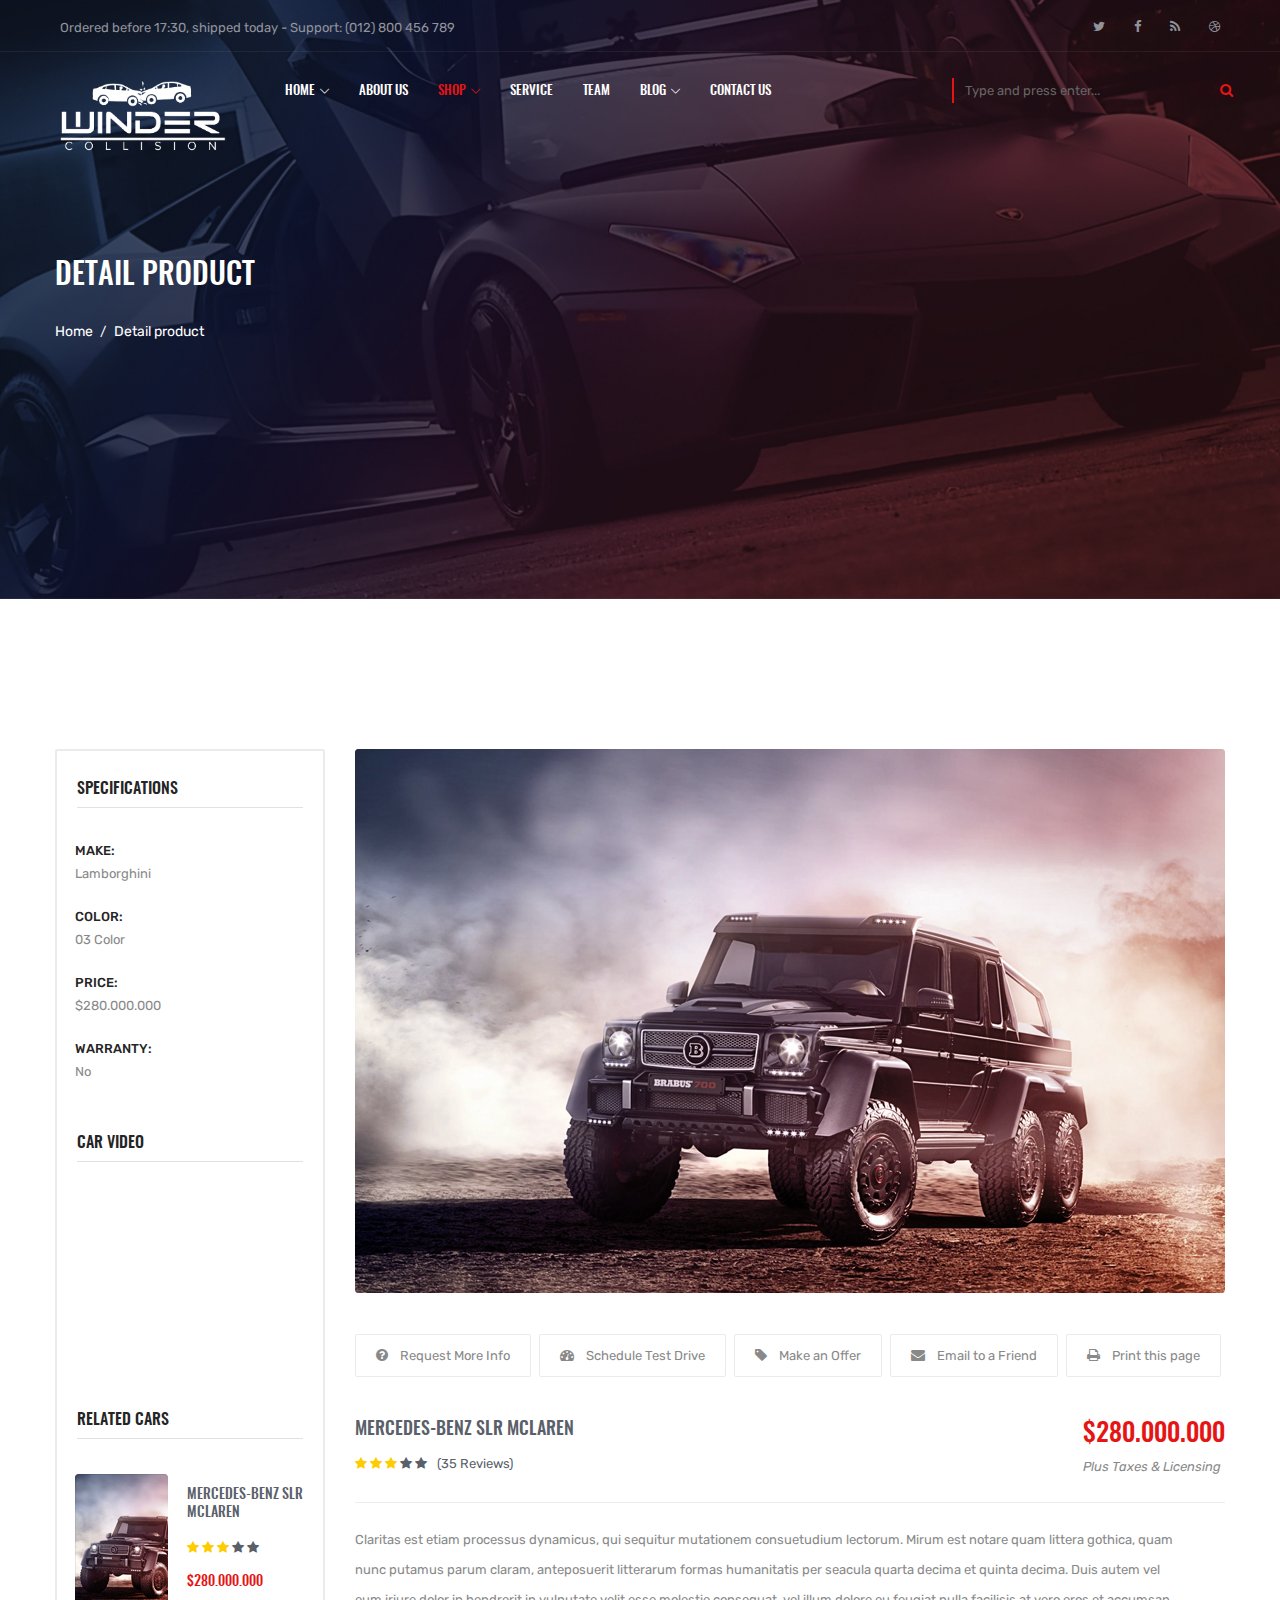
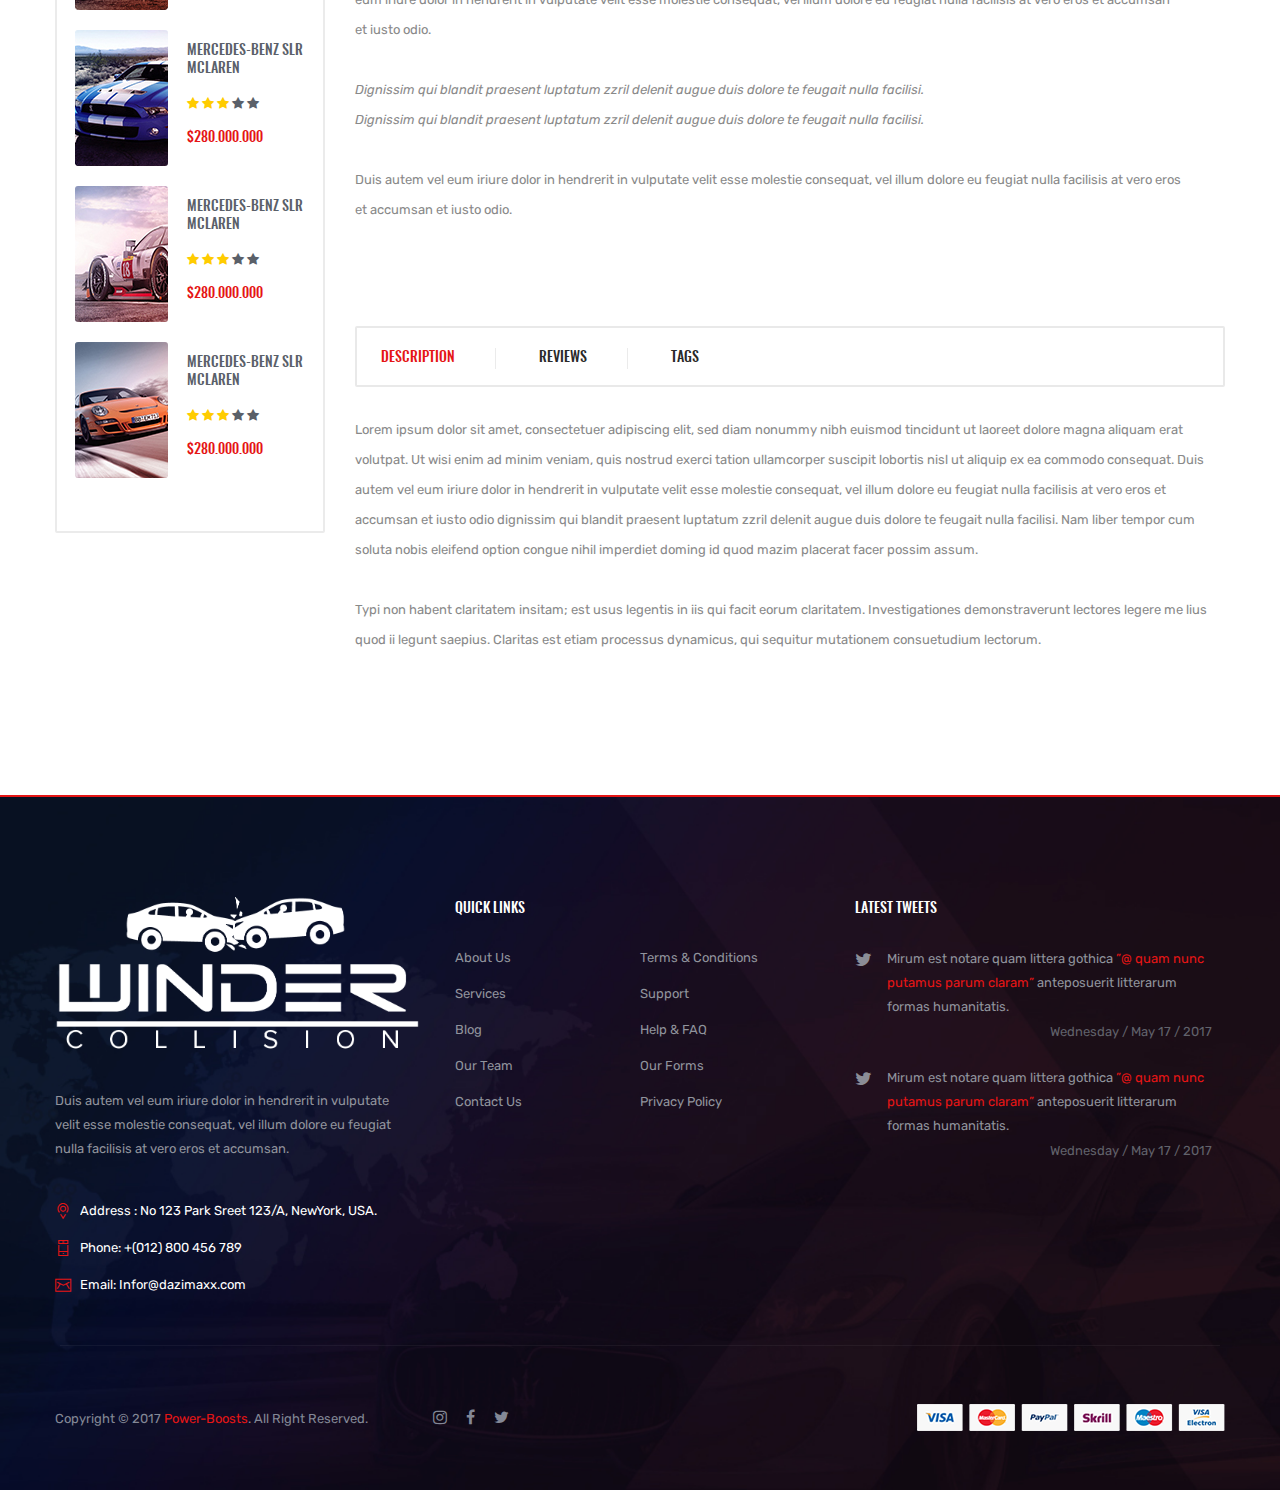
<file: product-details.html>
<!doctype html>
<html class="no-js" lang="en">
    <head>
        <meta charset="utf-8">
        <meta http-equiv="x-ua-compatible" content="ie=edge">
        <title>Dazimaxx - Premium Multipurpose HTML Template</title>
        <meta name="description" content="">
        <meta name="viewport" content="width=device-width, initial-scale=1">
        
        <!-- Favicon Icon -->
        <link rel="shortcut icon" type="image/x-icon" href="img/favicon.ico">
        
        <!-- Google Fonts -->
        <link href="https://fonts.googleapis.com/css?family=Rubik:400,400i,500" rel="stylesheet"> 
		
		<!-- All css here -->
        <link rel="stylesheet" href="css/bootstrap.min.css">
        <link rel="stylesheet" href="css/font-awesome.min.css">
        <link rel="stylesheet" href="css/meanmenu.css">
        <link rel="stylesheet" href="css/animate.css">
        <link rel="stylesheet" href="css/owl.carousel.css">
        <link rel="stylesheet" href="css/slick.css">
        <link rel="stylesheet" href="css/linear-icons.css">
        <link rel="stylesheet" href="css/stroke-gan-icon.css">
        <link rel="stylesheet" href="css/shortcode/shortcodes.css">
        <link rel="stylesheet" href="style.css">
        <link rel="stylesheet" href="css/responsive.css">
        <script src="js/vendor/modernizr-2.8.3.min.js"></script>
    </head>
    <body>
        <!--[if lt IE 8]>
            <p class="browserupgrade">You are using an <strong>outdated</strong> browser. Please <a href="http://browsehappy.com/">upgrade your browser</a> to improve your experience.</p>
        <![endif]-->
        
		<!-- Header Full Area Start -->
		<header class="header-full-area fixed">
            <div class="header-top hidden-xs">
                <div class="container-fluid">
                    <div class="row">
                        <div class="col-md-6 col-sm-7">
                            <div class="header-top-left">
                                <span>Ordered before 17:30, shipped today - Support: (012) 800 456 789</span>
                            </div>
                        </div>
                        <div class="col-md-6 col-sm-5">
                            <div class="social-links">
                                <a href="https://twitter.com/devitemsllc"><i class="fa fa-twitter"></i></a>
                                <a href="https://www.facebook.com/devitems/"><i class="fa fa-facebook"></i></a>
                                <a href="https://www.rss.com/"><i class="fa fa-rss"></i></a>
                                <a href="https://dribbble.com/devitemsllc"><i class="fa fa-dribbble"></i></a>
                            </div>
                        </div>
                    </div>
                </div>
            </div>
            <div class="header-bottom header-sticky">
                <div class="container-fluid">
                    <div class="row">
                        <div class="col-lg-2 col-md-2">
                            <div class="logo">
                                <a href="index.html"><img src="img/logo/logo.png" alt="DAZIMAXX" /></a>
                            </div>
                        </div>
                        <div class="col-lg-7 col-md-7">
                            <div class="main-menu mean-menu">
                                <nav>
                                    <ul>              
                                        <li><a href="index.html">Home<i class="icon-arrow-down"></i></a>
                                            <ul>
                                                <li><a href="index.html">Homepage One</a></li>
                                                <li><a href="index-2.html">Homepage Two</a></li>
                                                <li><a href="index-3.html">Homepage Three</a></li>
                                            </ul>
                                        </li>
                                        <li><a href="about.html">About Us</a></li>
                                        <li class="active"><a href="shop-list.html">Shop<i class="icon-arrow-down"></i></a>
                                            <ul>
                                                <li><a href="product-details.html">Product Details</a></li>
                                            </ul>
                                        </li>
                                        <li><a href="service.html">Service</a></li>
                                        <li><a href="team.html">Team</a></li>
                                        <li><a href="gallery.html">Blog<i class="icon-arrow-down"></i></a>
                                            <ul>
                                                <li><a href="blog-details.html">Blog Details</a></li>
                                            </ul>
                                        </li>
                                        <li><a href="contact.html">contact us</a></li>
                                    </ul>
                                </nav>
                            </div>
                            <div class="mobile-menu hidden-lg hidden-md"></div>
                        </div>
                        <div class="col-lg-3 col-md-3">
                            <form action="#" method="post">
                                <div class="search-form">
                                    <input type="text" placeholder="Type and press enter...">
                                    <button type="button"><i class="fa fa-search"></i></button>
                                </div>
                            </form>
                        </div>
                    </div>
                </div>
            </div>
		</header>
		<!-- Header Full Area End -->
		<!-- Breadcrumb Area Start-->
		<div class="breadcrumb-area bg-8">	
			<div class="container">
				<div class="row">
					<div class="col-md-4">
						<div class="breadcrumb-text text-left">
							<h2>Detail product</h2>
							<div class="breadcrumb-bar">
								<ul class="breadcrumb">
									<li><a href="index.html">Home</a></li>
									<li>Detail product</li>
								</ul>
							</div>
						</div>
					</div>
				</div>
			</div>
		</div>
		<!-- Breadcrumb Area End -->
        <!-- Shop Details Area Start -->
        <div class="shop-details-area pt-150 pb-140">
            <div class="container">
                <div class="row">
                    <div class="col-lg-3 col-md-4">
                        <div class="ht-single-widget-wrapper">
                            <div class="ht-single-widget pt-30">
                                <h4 class="widget-title">SPECIFICATIONS</h4>
                                <div class="ht-widget-item">
                                    <div class="widget-content pt-35">
                                        <div class="ht-details-widget">
                                            <span class="d-title">MAKE:</span>
                                            <span>Lamborghini</span>
                                        </div>
                                        <div class="ht-details-widget">
                                            <span class="d-title">COLOR:</span>
                                            <span>03 Color</span>
                                        </div>
                                        <div class="ht-details-widget">
                                            <span class="d-title">PRICE:</span>
                                            <span>$280.000.000 </span>
                                        </div>
                                        <div class="ht-details-widget">
                                            <span class="d-title">WARRANTY:</span>
                                            <span>No</span>
                                        </div>
                                    </div>
                                </div>
                            </div>
                            <div class="ht-single-widget pt-20 pb-25">
                                <h4 class="widget-title">CAR VIDEO</h4>
                                <div class="ht-widget-item">
                                    <div class="widget-content pt-35 fix">
                                        <iframe src="https://www.youtube.com/embed/X8G173aszuI"></iframe>
                                    </div>
                                </div>
                            </div>
                            <div class="ht-single-widget pb-30">
                                <h4 class="widget-title">RELATED CARS</h4>
                                <div class="ht-widget-item">
                                    <div class="widget-content pt-35">
                                        <div class="single-widget-post">
                                            <div class="widget-post-img">
                                                <a href="blog-details.html"><img src="img/post/1.jpg" alt=""></a>
                                            </div>
                                            <div class="widget-post-text">
                                                <h5><a href="blog-details.html">Mercedes-Benz SLR McLaren</a></h5>
                                                <div class="ratings">
                                                    <i class="fa fa-star color"></i>
                                                    <i class="fa fa-star color"></i>
                                                    <i class="fa fa-star color"></i>
                                                    <i class="fa fa-star"></i>
                                                    <i class="fa fa-star"></i>
                                                </div>
                                                <span class="current-price">$280.000.000</span>
                                            </div>
                                        </div>
                                        <div class="single-widget-post">
                                            <div class="widget-post-img">
                                                <a href="blog-details.html"><img src="img/post/2.jpg" alt=""></a>
                                            </div>
                                            <div class="widget-post-text">
                                                <h5><a href="blog-details.html">Mercedes-Benz SLR McLaren</a></h5>
                                                <div class="ratings">
                                                    <i class="fa fa-star color"></i>
                                                    <i class="fa fa-star color"></i>
                                                    <i class="fa fa-star color"></i>
                                                    <i class="fa fa-star"></i>
                                                    <i class="fa fa-star"></i>
                                                </div>
                                                <span class="current-price">$280.000.000</span>
                                            </div>
                                        </div>
                                        <div class="single-widget-post">
                                            <div class="widget-post-img">
                                                <a href="blog-details.html"><img src="img/post/3.jpg" alt=""></a>
                                            </div>
                                            <div class="widget-post-text">
                                                <h5><a href="blog-details.html">Mercedes-Benz SLR McLaren</a></h5>
                                                <div class="ratings">
                                                    <i class="fa fa-star color"></i>
                                                    <i class="fa fa-star color"></i>
                                                    <i class="fa fa-star color"></i>
                                                    <i class="fa fa-star"></i>
                                                    <i class="fa fa-star"></i>
                                                </div>
                                                <span class="current-price">$280.000.000</span>
                                            </div>
                                        </div>
                                        <div class="single-widget-post">
                                            <div class="widget-post-img">
                                                <a href="blog-details.html"><img src="img/post/4.jpg" alt=""></a>
                                            </div>
                                            <div class="widget-post-text">
                                                <h5><a href="blog-details.html">Mercedes-Benz SLR McLaren</a></h5>
                                                <div class="ratings">
                                                    <i class="fa fa-star color"></i>
                                                    <i class="fa fa-star color"></i>
                                                    <i class="fa fa-star color"></i>
                                                    <i class="fa fa-star"></i>
                                                    <i class="fa fa-star"></i>
                                                </div>
                                                <span class="current-price">$280.000.000</span>
                                            </div>
                                        </div>
                                    </div>
                                </div>
                            </div>
                        </div>
                    </div>
                    <div class="col-lg-9 col-md-8">
                        <div class="ht-shop-details-img">
                            <img src="img/post/l-1.jpg" alt="">
                        </div>
                        <div class="ht-shop-meta">
                            <span class="single-meta"><i class="fa fa-question-circle"></i>Request More Info</span>
                            <span class="single-meta"><i class="fa fa-tachometer"></i>Schedule Test Drive</span>
                            <span class="single-meta"><i class="fa fa-tag"></i>Make an Offer</span>
                            <span class="single-meta"><i class="fa fa-envelope"></i>Email to a Friend</span>
                            <span class="single-meta"><i class="fa fa-print"></i>Print this page</span>
                        </div>
                        <div class="shop-details-info-wrapper">
                            <div class="shop-details-info">
                                <h4>Mercedes-Benz SLR McLaren</h4>
                                <div class="p-ratings">
                                    <i class="fa fa-star color"></i>
                                    <i class="fa fa-star color"></i>
                                    <i class="fa fa-star color"></i>
                                    <i class="fa fa-star"></i>
                                    <i class="fa fa-star"></i>
                                    <span>(35 Reviews)</span>
                                </div>
                            </div>
                            <div class="details-price">
                                <h3>$280.000.000</h3>
                                <span>Plus Taxes &amp; Licensing</span>
                            </div>
                        </div>
                        <div class="details-text">
                            <p>Claritas est etiam processus dynamicus, qui sequitur mutationem consuetudium lectorum. Mirum est notare quam littera gothica, quam nunc putamus parum claram, anteposuerit litterarum formas humanitatis per seacula quarta decima et quinta decima. Duis autem vel eum iriure dolor in hendrerit in vulputate velit esse molestie consequat, vel illum dolore eu feugiat nulla facilisis at vero eros et accumsan et iusto odio.</p>
                            <p class="quote">Dignissim qui blandit praesent luptatum zzril delenit augue duis dolore te feugait nulla facilisi.<br>Dignissim qui blandit praesent luptatum zzril delenit augue duis dolore te feugait nulla facilisi.</p>
                            <p>Duis autem vel eum iriure dolor in hendrerit in vulputate velit esse molestie consequat, vel illum dolore eu feugiat nulla facilisis at vero eros et accumsan et iusto odio.</p>
                        </div>
                        <ul role="tablist" class="nav nav-tabs">
                            <li class="active" role="presentation">
                                <a data-toggle="tab" role="tab" aria-controls="description" href="#description" aria-expanded="true">DESCRIPTION</a>
                            </li>
                            <li role="presentation">
                                <a data-toggle="tab" role="tab" aria-controls="review" href="#review" aria-expanded="true">reviews</a>
                            </li>
                            <li role="presentation">
                                <a data-toggle="tab" role="tab" aria-controls="tags" href="#tags" aria-expanded="true">tags</a>
                            </li>
                        </ul>
                        <div class="tab-content">
                            <div id="description" class="tab-pane active" role="tabpanel">
                                <div class="tab-text">
                                    <p>Lorem ipsum dolor sit amet, consectetuer adipiscing elit, sed diam nonummy nibh euismod tincidunt ut laoreet dolore magna aliquam erat volutpat. Ut wisi enim ad minim veniam, quis nostrud exerci tation ullamcorper suscipit lobortis nisl ut aliquip ex ea commodo consequat. Duis autem vel eum iriure dolor in hendrerit in vulputate velit esse molestie consequat, vel illum dolore eu feugiat nulla facilisis at vero eros et accumsan et iusto odio dignissim qui blandit praesent luptatum zzril delenit augue duis dolore te feugait nulla facilisi. Nam liber tempor cum soluta nobis eleifend option congue nihil imperdiet doming id quod mazim placerat facer possim assum.</p>
                                    <p>Typi non habent claritatem insitam; est usus legentis in iis qui facit eorum claritatem. Investigationes demonstraverunt lectores legere me lius quod ii legunt saepius. Claritas est etiam processus dynamicus, qui sequitur mutationem consuetudium lectorum.</p>
                                </div>
                            </div>
                            <div id="review" class="tab-pane" role="tabpanel">
                                <div class="tab-text">
                                    <p>Obcaecati quia eveniet optio, dolor minima mollitia assumenda explicabo deleniti unde. Eum dolores reiciendis, numquam similique sit alias porro, voluptatum eaque quisquam laboriosam obcaecati, nobis temporibus. lobortis nisl ut aliquip ex ea commodo consequat. Duis autem vel eum iriure dolor in hendrerit in vulputate velit esse molestie consequat, vel illum dolore eu feugiat nulla facilisis at vero eros et accumsan et iusto odio dignissim qui blandit praesent luptatum zzril delenit augue duis dolore te feugait nulla facilisi. Nam liber tempor cum soluta nobis eleifend option congue nihil imperdiet doming id quod mazim placerat facer possim assum.</p>
                                    <p>Lorem ipsum dolor sit amet, consectetur adipisicing elit. Itaque atque, illo eius quasi eligendi quidem magni vitae id, et quisquam ex! Delectus dignissimos magni ab, ducimus commodi numquam nam aliquid recusandae ipsum quia voluptatibus pariatur beatae, quidem magni.</p>
                                </div>
                            </div>
                            <div id="tags" class="tab-pane" role="tabpanel">
                                <div class="tab-text">
                                    <p>Lorem ipsum dolor sit amet, consectetuer adipiscing elit, sed diam nonummy nibh euismod tincidunt ut laoreet dolore magna aliquam erat volutpat. Ut wisi enim ad minim veniam, quis nostrud exerci tation ullamcorper suscipit lobortis nisl ut aliquip ex ea commodo consequat. Duis autem vel eum iriure dolor in hendrerit in vulputate velit esse molestie consequat, vel illum dolore eu feugiat nulla facilisis at vero eros et accumsan et iusto odio dignissim qui blandit praesent luptatum zzril delenit augue duis dolore te feugait nulla facilisi. Nam liber tempor cum soluta nobis eleifend option congue nihil imperdiet doming id quod mazim placerat facer possim assum.</p>
                                    <p>Typi non habent claritatem insitam; est usus legentis in iis qui facit eorum claritatem. Investigationes demonstraverunt lectores legere me lius quod ii legunt saepius. Claritas est etiam processus dynamicus, qui sequitur mutationem consuetudium lectorum.</p>
                                </div>
                            </div>
                        </div>
                    </div>
                </div>
            </div>
        </div>
        <!-- Shop Details Area End -->
        <!-- Footer Area Start -->
        <footer class="footer-area bg-5">
            <div class="footer-top">
                <div class="container">
                    <div class="row">
                        <div class="col-md-4 col-sm-6 col-xs-12">
                            <div class="single-footer-widget">
                                <div class="footer-logo">
                                    <a href="index.html"><img src="img/logo/logo.png" alt=""></a>
                                </div>
                                <p class="pr-10">Duis autem vel eum iriure dolor in hendrerit in vulputate velit esse molestie consequat, vel illum dolore eu feugiat nulla facilisis at vero eros et accumsan.</p>
                                <div class="footer-info-wrapper">
                                    <div class="f-info">
                                        <span class="icon icon-Pointer"></span>
                                        <span class="f-info-text">Address : No 123 Park Sreet 123/A, NewYork, USA.</span>
                                    </div>
                                    <div class="f-info">
                                        <span class="icon icon-Phone"></span>
                                        <span class="f-info-text">Phone: +(012) 800 456 789</span>
                                    </div>
                                    <div class="f-info">
                                        <span class="icon icon-Mail"></span>
                                        <span class="f-info-text">Email: Infor@dazimaxx.com</span>
                                    </div>
                                </div>
                            </div>
                        </div>
                        <div class="col-md-4 col-sm-6 col-xs-12">
                            <div class="single-footer-widget">
                                <h5 class="pb-35">Quick links</h5>
                                <ul class="footer-list">
                                    <li><a href="about.html">About Us</a></li>
                                    <li><a href="#">Terms &amp; Conditions</a></li>
                                    <li><a href="service.html">Services</a></li>
                                    <li><a href="#">Support</a></li>
                                    <li><a href="Blog.html">Blog</a></li>
                                    <li><a href="#">Help &amp; FAQ</a></li>
                                    <li><a href="team.html">Our Team</a></li>
                                    <li><a href="#">Our Forms</a></li>
                                    <li><a href="contact.html">Contact Us</a></li>
                                    <li><a href="#">Privacy Policy</a></li>
                                </ul>
                            </div>
                        </div>
                        <div class="col-md-4 col-sm-6 col-xs-12">
                            <div class="single-footer-widget">
                                <h5 class="pb-30">Latest tweets</h5>
                                <div class="single-tweet-text">
                                    <div class="twt-text">
                                        <span><i class="fa fa-twitter"></i></span>
                                        <p>Mirum est notare quam littera gothica <a href="https://twitter.com/devitemsllc">”@ quam nunc putamus parum claram”</a> anteposuerit litterarum formas humanitatis.
</p>
                                    </div>
                                    <span class="twt-info">Wednesday / May 17 / 2017</span>
                                </div>
                                <div class="single-tweet-text">
                                    <div class="twt-text">
                                        <span><i class="fa fa-twitter"></i></span>
                                        <p>Mirum est notare quam littera gothica <a href="https://twitter.com/devitemsllc">”@ quam nunc putamus parum claram”</a> anteposuerit litterarum formas humanitatis.
</p>
                                    </div>
                                    <span class="twt-info">Wednesday / May 17 / 2017</span>
                                </div>
                            </div>
                        </div>
                    </div>
                </div>
            </div>
            <div class="footer-bottom">
                <div class="footer-border"></div>
                <div class="container">
                    <div class="row">
                        <div class="col-lg-6 col-md-7 col-sm-8">
                            <div class="footer-links-copyright">
                                <span>Copyright &copy; 2017 <a href="https://devitems.com/">Power-Boosts</a>. All Right Reserved.</span>
                                <div class="social-links">
                                    <a href="https://www.instagram.com/windercollision"><i class="fa fa-instagram"></i></a>
                                    <a href="https://www.facebook.com/windercollision/"><i class="fa fa-facebook"></i></a>
                                    <a href="https://twitter.com/windercollisionllc"><i class="fa fa-twitter"></i></a>
                                </div>
                            </div>
                        </div>
                        <div class="col-lg-6 col-md-5 col-sm-4">
                            <div class="payment-img">
                                <img src="img/other/payment.png" alt="">
                            </div>
                        </div>
                    </div>
                </div>
            </div>
        </footer>
        <!-- Footer Area End -->
       
		<!-- All js here -->
        <script src="js/vendor/jquery-1.12.4.min.js"></script>
        <script src="js/bootstrap.min.js"></script>
        <script src="js/owl.carousel.min.js"></script>
        <script src="js/jquery.meanmenu.js"></script>
        <script src="js/slick.min.js"></script>
        <script src="js/isotope.pkgd.min.js"></script>
        <script src="js/imagesloaded.pkgd.min.js"></script>	
        <script src="js/ajax-mail.js"></script> 
        <script src="js/plugins.js"></script>
        <script src="js/main.js"></script>
    </body>
</html>
</file>
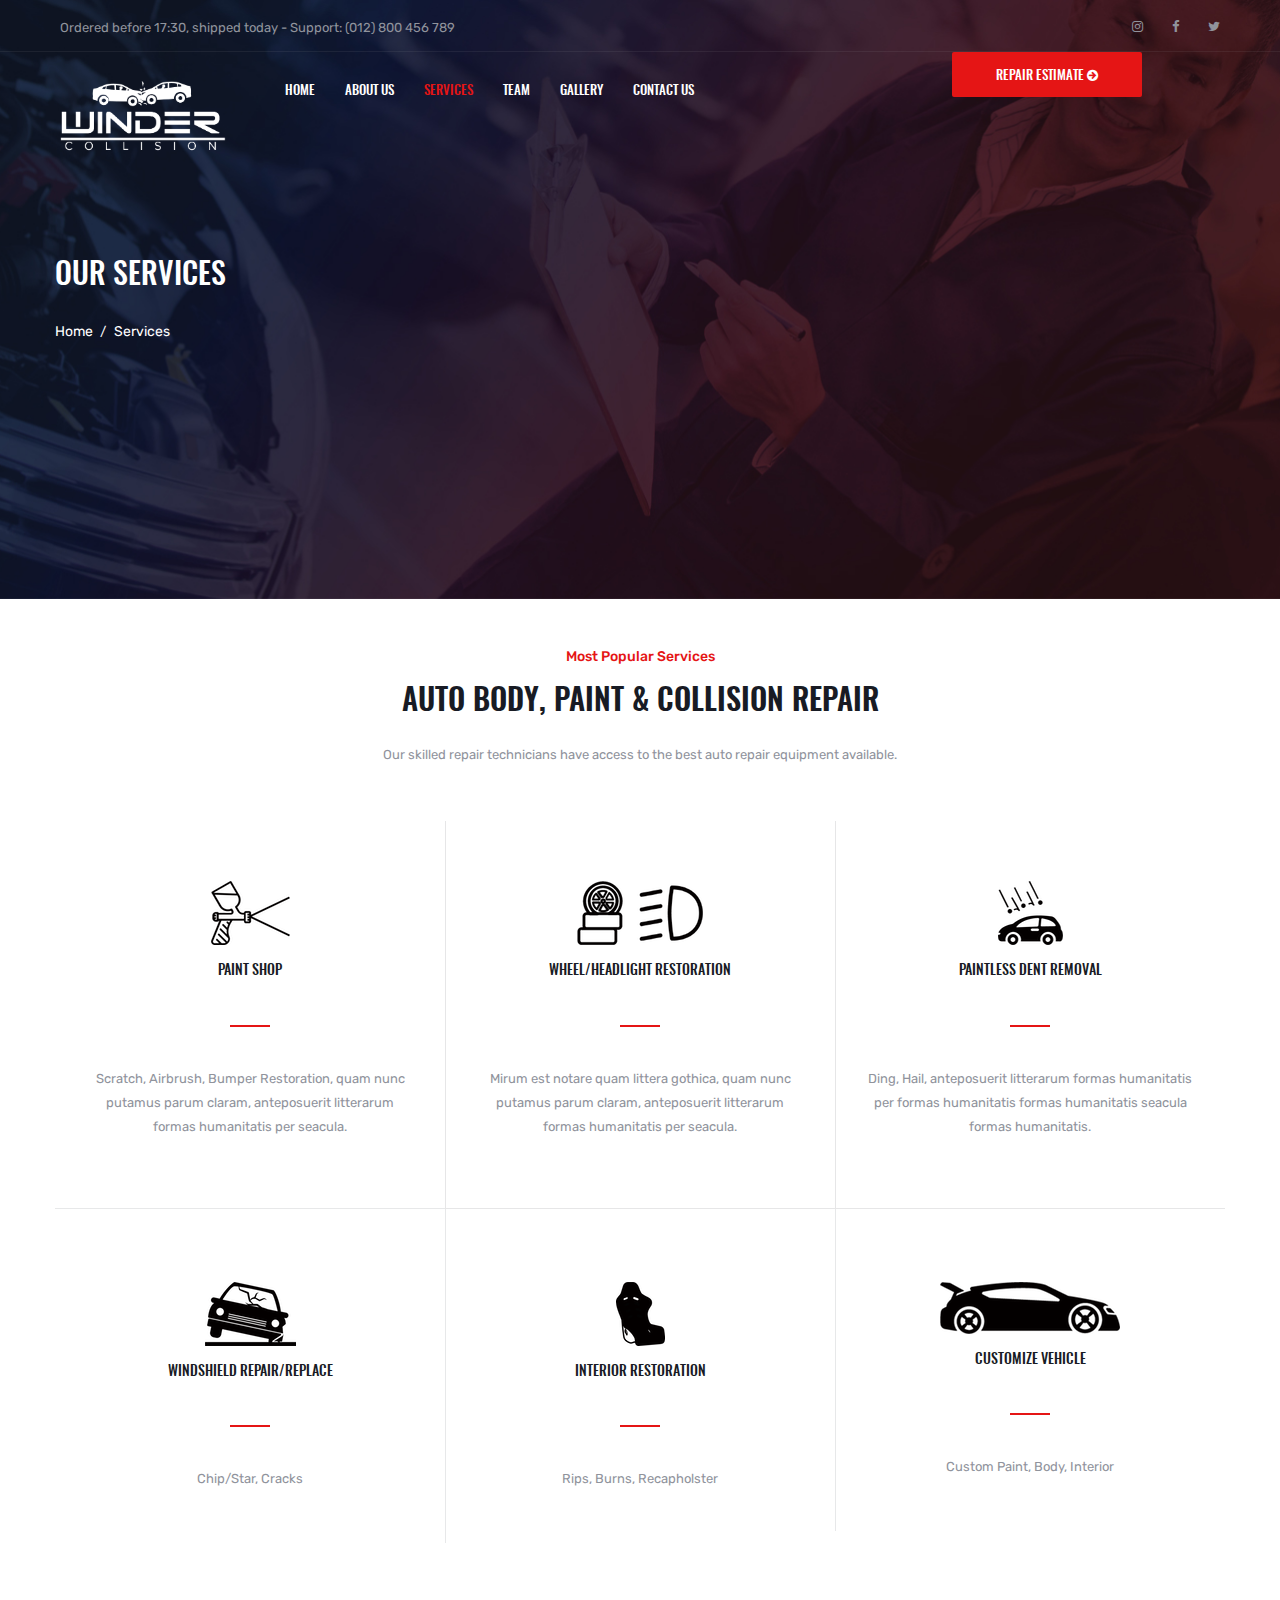
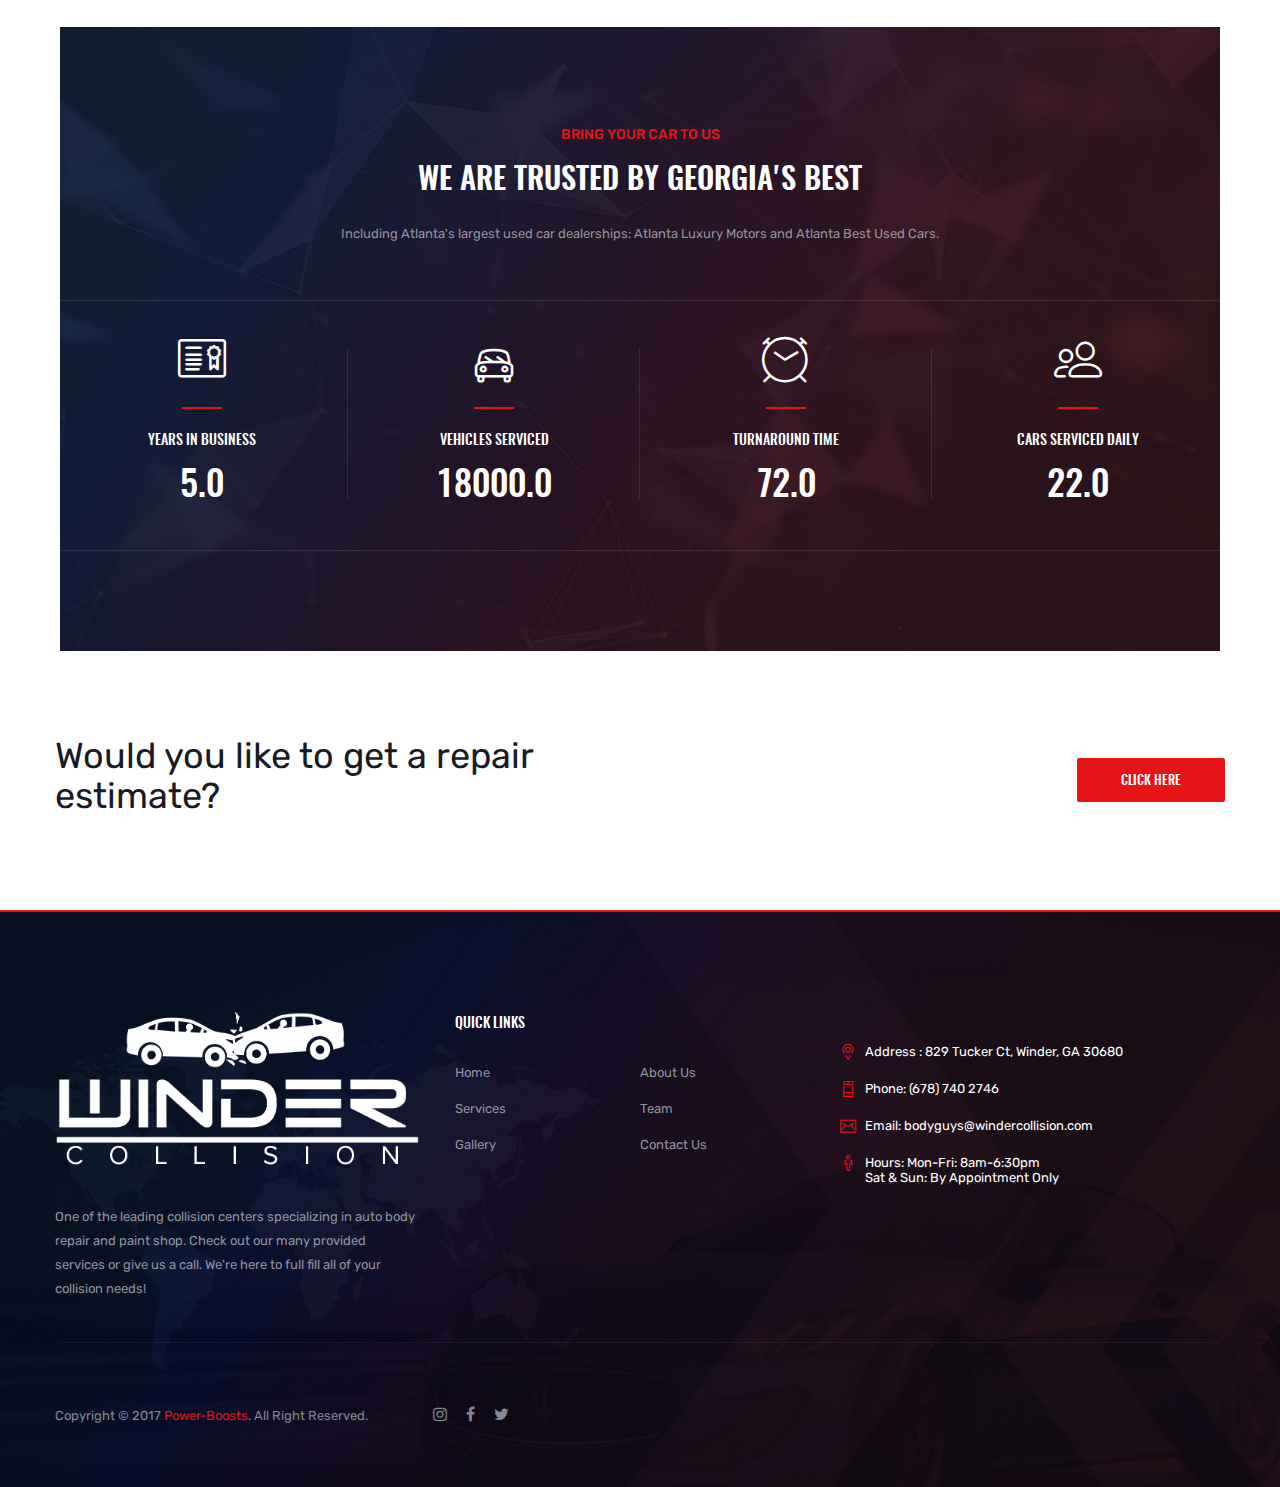
<file: service.html>
<!doctype html>
<html class="no-js" lang="en">
    <head>
        <meta charset="utf-8">
        <meta http-equiv="x-ua-compatible" content="ie=edge">
        <title>Winder Collision</title>
        <meta name="description" content="">
        <meta name="viewport" content="width=device-width, initial-scale=1">
        
        <!-- Favicon Icon -->
        <link rel="shortcut icon" type="image/x-icon" href="img/favicon.png">
        
        <!-- Google Fonts -->
        <link href="https://fonts.googleapis.com/css?family=Rubik:400,400i,500" rel="stylesheet"> 
		
		<!-- All css here -->
        <link rel="stylesheet" href="css/bootstrap.min.css">
        <link rel="stylesheet" href="css/font-awesome.min.css">
        <link rel="stylesheet" href="css/meanmenu.css">
        <link rel="stylesheet" href="css/animate.css">
        <link rel="stylesheet" href="css/owl.carousel.css">
        <link rel="stylesheet" href="css/slick.css">
        <link rel="stylesheet" href="css/linear-icons.css">
        <link rel="stylesheet" href="css/stroke-gan-icon.css">
        <link rel="stylesheet" href="css/shortcode/shortcodes.css">
        <link rel="stylesheet" href="style.css">
        <link rel="stylesheet" href="css/responsive.css">
        <script src="js/vendor/modernizr-2.8.3.min.js"></script>
    </head>
    <body>
        <!--[if lt IE 8]>
            <p class="browserupgrade">You are using an <strong>outdated</strong> browser. Please <a href="http://browsehappy.com/">upgrade your browser</a> to improve your experience.</p>
        <![endif]-->
        
		<!-- Header Full Area Start -->
		<header class="header-full-area fixed">
            <div class="header-top hidden-xs">
                <div class="container-fluid">
                    <div class="row">
                        <div class="col-md-6 col-sm-7">
                            <div class="header-top-left">
                                <span>Ordered before 17:30, shipped today - Support: (012) 800 456 789</span>
                            </div>
                        </div>
                        <div class="col-md-6 col-sm-5">
                            <div class="social-links">
                                <a href="https://www.instagram.com/winder_collision"><i class="fa fa-instagram"></i></a>
                                <a href="https://www.facebook.com/windercollision/"><i class="fa fa-facebook"></i></a>
                                <a href="https://twitter.com/windercollision"><i class="fa fa-twitter"></i></a>
                            </div>
                        </div>
                    </div>
                </div>
            </div>
            <div class="header-bottom header-sticky">
                <div class="container-fluid">
                    <div class="row">
                        <div class="col-lg-2 col-md-2">
                            <div class="logo">
                                <a href="index.html"><img src="img/logo/logo.png" alt="WINDER COLLISION" /></a>
                            </div>
                        </div>
                        <div class="col-lg-7 col-md-7">
                            <div class="main-menu mean-menu">
                                <nav>
                                    <ul>
                                        <li><a href="index-2.html">Home</a></li>
                                        <li><a href="about.html">About Us</a></li>
                                        <li class="active"><a href="service.html">Services</a></li>
                                        <li><a href="team.html">Team</a></li>
                                        <li><a href="gallery.html">Gallery</a></li>
                                        <li><a href="contact.html">Contact Us</a></li>
                                    </ul>
                                </nav>
                            </div>
                            <div class="mobile-menu hidden-lg hidden-md"></div>
                        </div>
                        <div class="col-lg-3 col-md-3">
                            <div class="advertise-btn2" class="active">
                                <a href="https://form.jotform.com/80938883884175">Repair Estimate <i class="fa fa-arrow-circle-right"></i> </a>
                            </div>
                        </div>
                    </div>
                </div>
            </div>
		</header>
		<!-- Header Full Area End -->
		<!-- Breadcrumb Area Start-->
		<div class="breadcrumb-area bg-11">	
			<div class="container">
				<div class="row">
					<div class="col-md-4">
						<div class="breadcrumb-text text-left">
							<h2>Our Services</h2>
							<div class="breadcrumb-bar">
								<ul class="breadcrumb">
									<li><a href="index.html">Home</a></li>
									<li>Services</li>
								</ul>
							</div>
						</div>
					</div>
				</div>
			</div>
		</div>
		<!-- Breadcrumb Area End -->


        <!-- Service Two Area Start -->
        <div class="service-two-area ptb-50">
            <div class="container text-center">
                <div class="section-title-light pb-60">
                    <h5>Most Popular Services </h5>
                    <h2>AUTO BODY, PAINT & COLLISION REPAIR</h2>
                    <p>Our skilled repair technicians have access to the best auto repair equipment available.</p>
                </div>
                <div class="row custom">
                    <div class="col-md-4 col-sm-6">
                        <div class="single-service">
                            <span class="srv-icon"><img src="img/icon/paintgun.png" alt=""></span>
                            <h5>Paint Shop</h5>
                            <span class="divider"></span>
                            <p>Scratch, Airbrush, Bumper Restoration, quam nunc putamus parum claram, anteposuerit litterarum formas humanitatis per seacula.</p>
                        </div>
                    </div>
                    <div class="col-md-4 col-sm-6">
                        <div class="single-service">
                            <span class="srv-icon"><img src="img/icon/wheelheadlight.png" alt=""></span>
                            <h5>Wheel/Headlight Restoration</h5>
                            <span class="divider"></span>
                            <p>Mirum est notare quam littera gothica, quam nunc putamus parum claram, anteposuerit litterarum formas humanitatis per seacula.</p>
                        </div>
                    </div>
                    <div class="col-md-4 col-sm-6">
                        <div class="single-service">
                            <span class="srv-icon"><img src="img/icon/hail.png" alt=""></span>
                            <h5>Paintless Dent Removal</h5>
                            <span class="divider"></span>
                            <p>Ding, Hail, anteposuerit litterarum formas humanitatis per formas humanitatis formas humanitatis seacula formas humanitatis.</p>
                        </div>
                    </div>
                    <div class="col-md-4 col-sm-6">
                        <div class="single-service">
                            <span class="srv-icon"><img src="img/icon/windshield.png" alt=""></span>
                            <h5>Windshield Repair/Replace</h5>
                            <span class="divider"></span>
                            <p>Chip/Star, Cracks</p>
                        </div>
                    </div>
                    <div class="col-md-4 col-sm-6">
                        <div class="single-service">
                            <span class="srv-icon"><img src="img/icon/seat.png" alt=""></span>
                            <h5>Interior Restoration</h5>
                            <span class="divider"></span>
                            <p>Rips, Burns, Recapholster</p>
                        </div>
                    </div>
                    <div class="col-md-4 col-sm-6">
                        <div class="single-service">
                            <span class="srv-icon"><img src="img/icon/car.png" alt=""></span>
                            <h5>Customize Vehicle</h5>
                            <span class="divider"></span>
                            <p>Custom Paint, Body, Interior</p>
                        </div>
                    </div>
                </div>
            </div>
        </div>
        <!-- Service Two Area End -->


        <!-- Fun Factor Two Area Start -->
        <br><br>
        <div class="fun-factor-two-area ptb-100">
            <div class="bg bg-2"></div>
            <div class="container">
                <div class="section-title pb-60 text-center">
                    <h5>BRING YOUR CAR TO US</h5>
                    <h2>WE ARE TRUSTED BY GEORGIA'S BEST</h2>
                    <p>Including Atlanta's largest used car dealerships: Atlanta Luxury Motors and Atlanta Best Used Cars.</p>
                </div>
                <div class="fun-container">
                    <div class="single-fun-factor">
                        <div class="fun-item">
                            <span class="lnr lnr-license fun-icon"></span>
                            <span class="fun-divider"></span>
                            <h5>YEARS IN BUSINESS</h5>
                            <h1><span class="counter">5.0</span></h1>
                        </div>
                    </div>
                    <div class="single-fun-factor">
                        <div class="fun-item">
                            <span class="lnr lnr-car fun-icon"></span>
                            <span class="fun-divider"></span>
                            <h5>VEHICLES SERVICED</h5>
                            <h1><span class="counter">18000.0</span></h1>
                        </div>
                    </div>
                    <div class="single-fun-factor">
                        <div class="fun-item">
                            <span class="lnr lnr-clock fun-icon"></span>
                            <span class="fun-divider"></span>
                            <h5>TURNAROUND TIME</h5>
                            <h1><span class="counter">72.0</span></h1>
                        </div>
                    </div>
                    <div class="single-fun-factor">
                        <div class="fun-item">
                            <span class="lnr lnr-users fun-icon"></span>
                            <span class="fun-divider"></span>
                            <h5>CARS SERVICED DAILY</h5>
                            <h1><span class="counter">22.0</span></h1>
                        </div>
                    </div>
                </div>
            </div>
        </div>
        <!-- Fun Factor Two Area End -->
        <!-- Advertise Area Start -->
        <div class="advertise-area">
            <div class="container">
                <div class="row">
                    <div class="col-lg-6 col-md-8 col-sm-8">
                        <h1>Would you like to get a repair estimate?</h1>
                    </div>
                    <div class="col-lg-6 col-md-4 col-sm-4">
                        <div class="advertise-btn">
                            <a href="https://form.jotform.com/80938883884175">Click here</a>
                        </div>
                    </div>
                </div>
            </div>
        </div>
        <!-- Advertise Area End -->
        <!-- Footer Area Start -->
        <footer class="footer-area bg-5">
            <div class="footer-top">
                <div class="container">
                    <div class="row">
                        <div class="col-md-4 col-sm-6 col-xs-12">
                            <div class="single-footer-widget">
                                <div class="footer-logo">
                                    <a href="index.html"><img src="img/logo/logo.png" alt=""></a>
                                </div>
                                <p class="pr-10">One of the leading collision centers specializing in auto body repair and paint shop.  Check out our many provided services or give us a call.  We're here to full fill all of your collision needs!</p>
                            </div>
                        </div>
                        <div class="col-md-4 col-sm-6 col-xs-12">
                            <div class="single-footer-widget">
                                <h5 class="pb-35">Quick links</h5>
                                <ul class="footer-list">
                                    <li><a href="index-2.html">Home</a></li>
                                    <li><a href="about.html">About Us</a></li>
                                    <li><a href="service.html">Services</a></li>
                                    <li><a href="team.html">Team</a></li>
                                    <li><a href="gallery.html">Gallery</a></li>
                                    <li><a href="contact.html">Contact Us</a></li>
                                </ul>
                            </div>
                        </div>
                        <div class="footer-info-wrapper">
                            <div class="f-info">
                                <span class="icon icon-Pointer"></span>
                                <span class="f-info-text">Address : 829 Tucker Ct, Winder, GA 30680</span>
                            </div>
                            <div class="f-info">
                                <span class="icon icon-Phone"></span>
                                <span class="f-info-text">Phone: (678) 740 2746</span>
                            </div>
                            <div class="f-info">
                                <span class="icon icon-Mail"></span>
                                <span class="f-info-text">Email: bodyguys@windercollision.com </span>
                            </div>
                            <div class="f-info">
                                <span class="icon icon-ManFigure"></span>
                                <span class="f-info-text">Hours: Mon-Fri: 8am-6:30pm <br>
                                                                Sat & Sun: By Appointment Only </span>
                            </div>
                        </div>
                    </div>
                </div>
            </div>
            <div class="footer-bottom">
                <div class="footer-border"></div>
                <div class="container">
                    <div class="row">
                        <div class="col-lg-6 col-md-7 col-sm-8">
                            <div class="footer-links-copyright">
                                <span>Copyright &copy; 2017 <a href="https://devitems.com/">Power-Boosts</a>. All Right Reserved.</span>
                                <div class="social-links">
                                    <a href="https://www.instagram.com/winder_collision"><i class="fa fa-instagram"></i></a>
                                    <a href="https://www.facebook.com/windercollision/"><i class="fa fa-facebook"></i></a>
                                    <a href="https://twitter.com/windercollision"><i class="fa fa-twitter"></i></a>
                                </div>
                            </div>
                        </div>
                    </div>
                </div>
            </div>
        </footer>
        <!-- Footer Area End -->
       
		<!-- All js here -->
        <script src="js/vendor/jquery-1.12.4.min.js"></script>
        <script src="js/bootstrap.min.js"></script>
        <script src="js/owl.carousel.min.js"></script>
        <script src="js/jquery.meanmenu.js"></script>
        <script src="js/slick.min.js"></script>
        <script src="js/isotope.pkgd.min.js"></script>
        <script src="js/imagesloaded.pkgd.min.js"></script>	
        <script src="js/ajax-mail.js"></script> 
        <script src="js/plugins.js"></script>
        <script src="js/main.js"></script>
    </body>
</html>
</file>
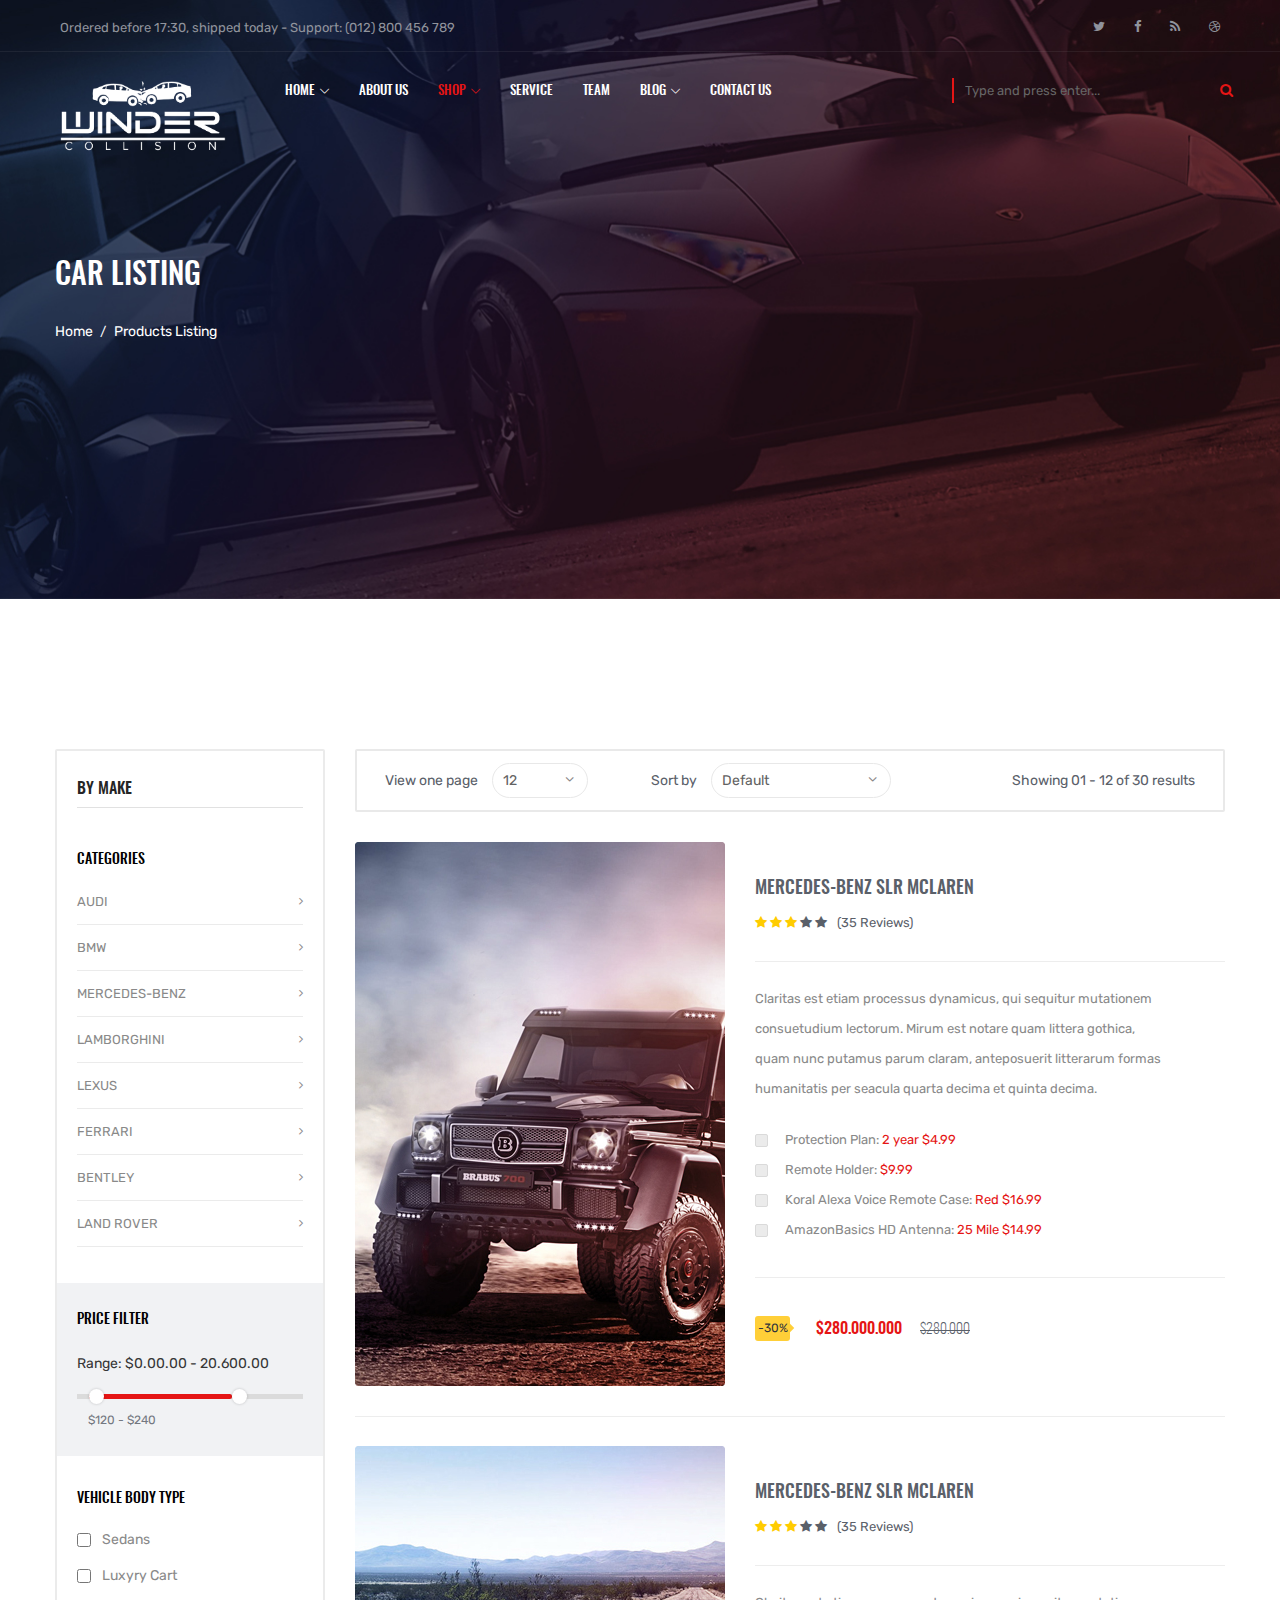
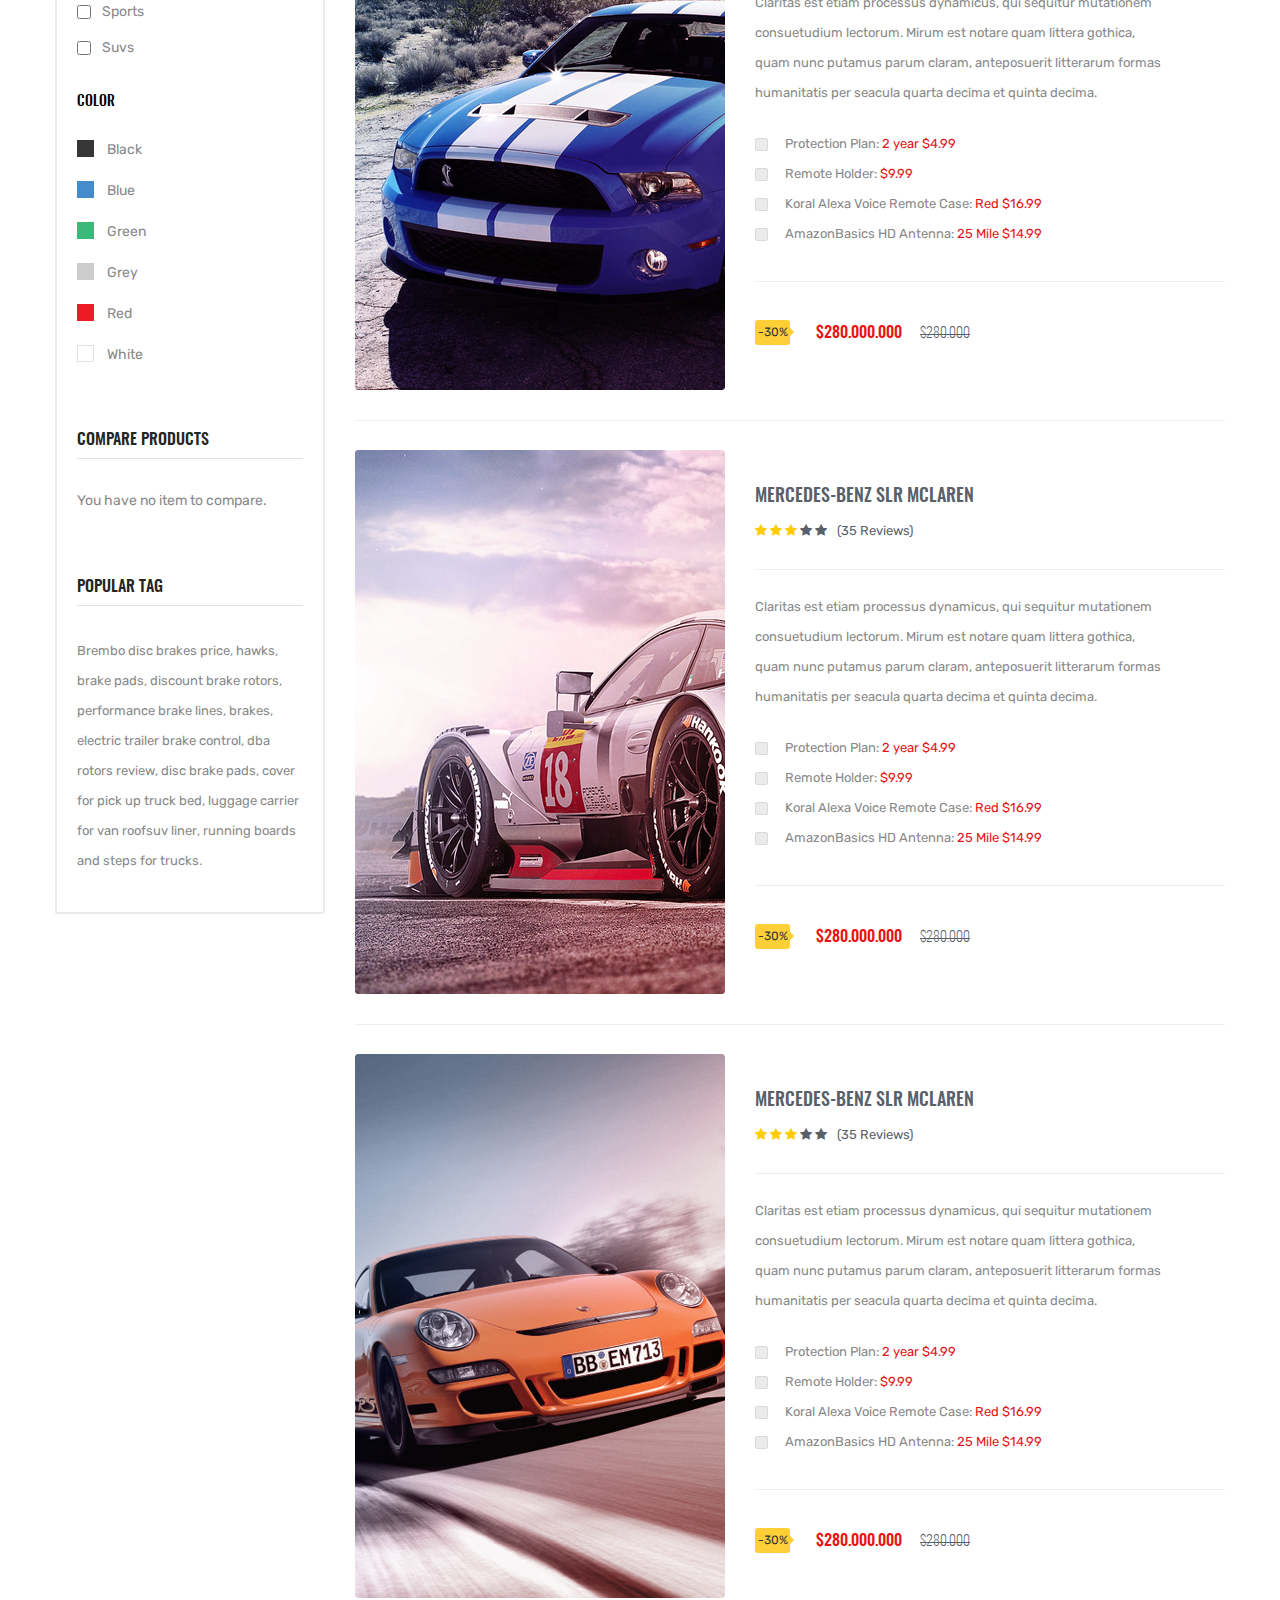
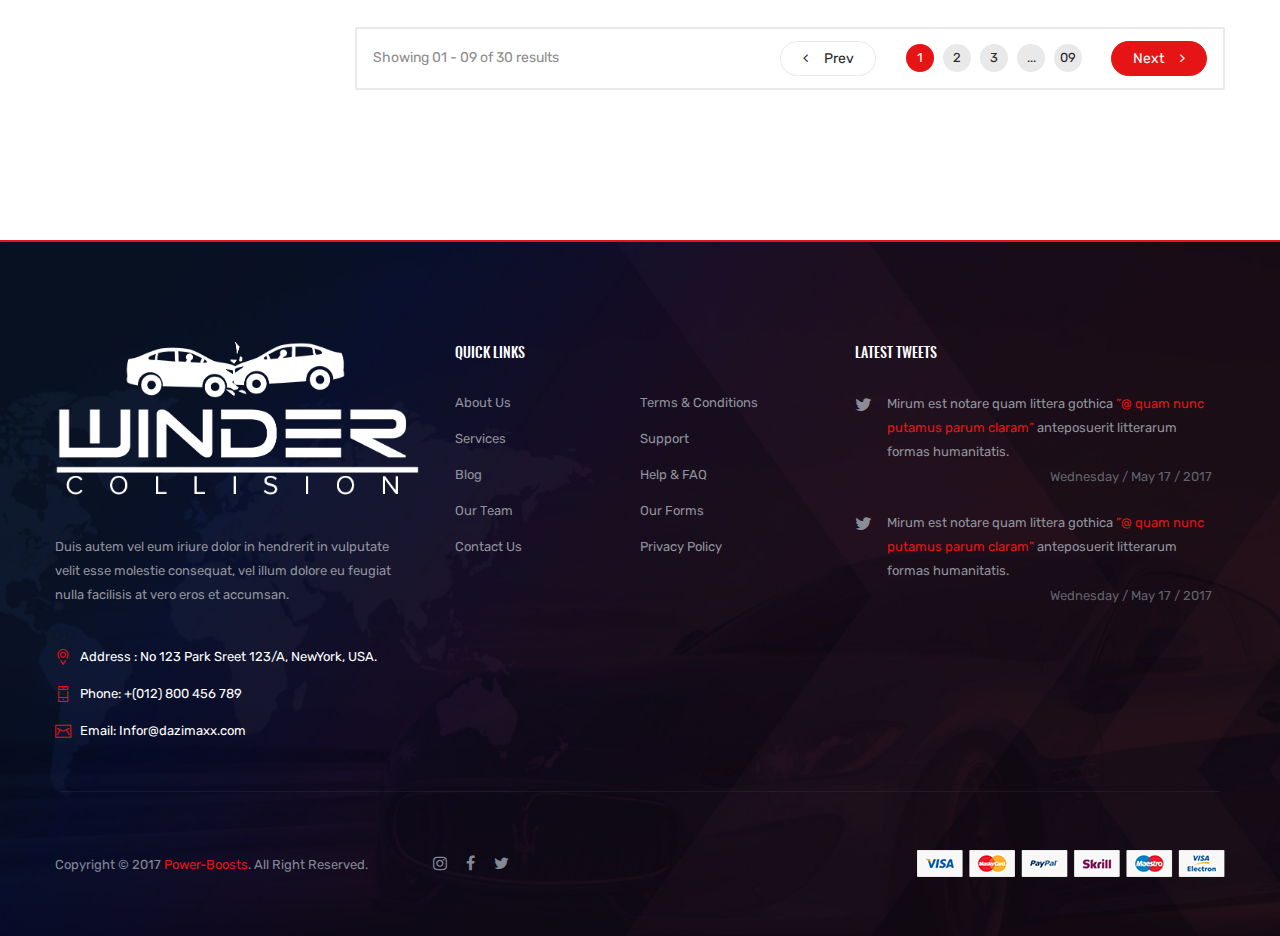
<file: shop-list.html>
<!doctype html>
<html class="no-js" lang="en">
    <head>
        <meta charset="utf-8">
        <meta http-equiv="x-ua-compatible" content="ie=edge">
        <title>Dazimaxx - Premium Multipurpose HTML Template</title>
        <meta name="description" content="">
        <meta name="viewport" content="width=device-width, initial-scale=1">
        
        <!-- Favicon Icon -->
        <link rel="shortcut icon" type="image/x-icon" href="img/favicon.ico">
        
        <!-- Google Fonts -->
        <link href="https://fonts.googleapis.com/css?family=Rubik:400,400i,500" rel="stylesheet"> 
		
		<!-- All css here -->
        <link rel="stylesheet" href="css/bootstrap.min.css">
        <link rel="stylesheet" href="css/font-awesome.min.css">
        <link rel="stylesheet" href="css/meanmenu.css">
        <link rel="stylesheet" href="css/animate.css">
        <link rel="stylesheet" href="css/owl.carousel.css">
        <link rel="stylesheet" href="css/slick.css">
        <link rel="stylesheet" href="css/linear-icons.css">
        <link rel="stylesheet" href="css/stroke-gan-icon.css">
        <link rel="stylesheet" href="css/shortcode/shortcodes.css">
        <link rel="stylesheet" href="style.css">
        <link rel="stylesheet" href="css/responsive.css">
        <script src="js/vendor/modernizr-2.8.3.min.js"></script>
    </head>
    <body>
        <!--[if lt IE 8]>
            <p class="browserupgrade">You are using an <strong>outdated</strong> browser. Please <a href="http://browsehappy.com/">upgrade your browser</a> to improve your experience.</p>
        <![endif]-->
        
		<!-- Header Full Area Start -->
		<header class="header-full-area fixed">
            <div class="header-top hidden-xs">
                <div class="container-fluid">
                    <div class="row">
                        <div class="col-md-6 col-sm-7">
                            <div class="header-top-left">
                                <span>Ordered before 17:30, shipped today - Support: (012) 800 456 789</span>
                            </div>
                        </div>
                        <div class="col-md-6 col-sm-5">
                            <div class="social-links">
                                <a href="https://twitter.com/devitemsllc"><i class="fa fa-twitter"></i></a>
                                <a href="https://www.facebook.com/devitems/"><i class="fa fa-facebook"></i></a>
                                <a href="https://www.rss.com/"><i class="fa fa-rss"></i></a>
                                <a href="https://dribbble.com/devitemsllc"><i class="fa fa-dribbble"></i></a>
                            </div>
                        </div>
                    </div>
                </div>
            </div>
            <div class="header-bottom header-sticky">
                <div class="container-fluid">
                    <div class="row">
                        <div class="col-lg-2 col-md-2">
                            <div class="logo">
                                <a href="index.html"><img src="img/logo/logo.png" alt="DAZIMAXX" /></a>
                            </div>
                        </div>
                        <div class="col-lg-7 col-md-7">
                            <div class="main-menu mean-menu">
                                <nav>
                                    <ul>              
                                        <li><a href="index.html">Home<i class="icon-arrow-down"></i></a>
                                            <ul>
                                                <li><a href="index.html">Homepage One</a></li>
                                                <li><a href="index-2.html">Homepage Two</a></li>
                                                <li><a href="index-3.html">Homepage Three</a></li>
                                            </ul>
                                        </li>
                                        <li><a href="about.html">About Us</a></li>
                                        <li class="active"><a href="shop-list.html">Shop<i class="icon-arrow-down"></i></a>
                                            <ul>
                                                <li><a href="product-details.html">Product Details</a></li>
                                            </ul>
                                        </li>
                                        <li><a href="service.html">Service</a></li>
                                        <li><a href="team.html">Team</a></li>
                                        <li><a href="gallery.html">Blog<i class="icon-arrow-down"></i></a>
                                            <ul>
                                                <li><a href="blog-details.html">Blog Details</a></li>
                                            </ul>
                                        </li>
                                        <li><a href="contact.html">contact us</a></li>
                                    </ul>
                                </nav>
                            </div>
                            <div class="mobile-menu hidden-lg hidden-md"></div>
                        </div>
                        <div class="col-lg-3 col-md-3">
                            <form action="#" method="post">
                                <div class="search-form">
                                    <input type="text" placeholder="Type and press enter...">
                                    <button type="button"><i class="fa fa-search"></i></button>
                                </div>
                            </form>
                        </div>
                    </div>
                </div>
            </div>
		</header>
		<!-- Header Full Area End -->
		<!-- Breadcrumb Area Start-->
		<div class="breadcrumb-area bg-8">	
			<div class="container">
				<div class="row">
					<div class="col-md-4">
						<div class="breadcrumb-text text-left">
							<h2>car listing</h2>
							<div class="breadcrumb-bar">
								<ul class="breadcrumb">
									<li><a href="index.html">Home</a></li>
									<li>Products Listing</li>
								</ul>
							</div>
						</div>
					</div>
				</div>
			</div>
		</div>
		<!-- Breadcrumb Area End -->
        <!-- Shop List Area Start -->
        <div class="shop-list-area ptb-150">
            <div class="container">
                <div class="row">
                    <div class="col-lg-3 col-md-4">
                        <div class="ht-single-widget-wrapper">
                            <div class="ht-single-widget pb-35 pt-30">
                                <h4 class="widget-title">BY MAKE</h4>
                                <div class="ht-widget-item pt-45">
                                    <h5 class="widget-subtitle">Categories</h5>
                                    <div class="widget-content">
                                        <ul class="cat">
                                            <li><a href="#">AUDI</a></li>
                                            <li><a href="#">BMW</a></li>
                                            <li><a href="#">MERCEDES-BENZ</a></li>
                                            <li><a href="#">LAMBORGHINI</a></li>
                                            <li><a href="#">LEXUS</a></li>
                                            <li><a href="#">FERRARI</a></li>
                                            <li><a href="#">BENTLEY</a></li>
                                            <li><a href="#">LAND ROVER</a></li>
                                        </ul>
                                    </div>
                                </div>
                                <div class="ht-widget-item bg-light-1 pt-30">
                                    <h5 class="widget-subtitle">price filter</h5>
                                    <div class="widget-content">
                                        <span class="range">Range:  $0.00.00 - 20.600.00 </span>
                                        <div id="slider-range"></div>
                                        <div class="price_slider_amount">
                                           <div class="slider-values">
                                                <input type="text" id="amount" name="price"  placeholder="Add Your Price" /> 
                                            </div>
                                        </div>
                                    </div>
                                </div>
                                <div class="ht-widget-item">
                                    <h5 class="widget-subtitle">VEHICLE BODY TYPE</h5>
                                    <div class="widget-content type">
                                        <form action="#" method="post">
                                            <span>
                                                <input type="checkbox" id="sedans">
                                                <label for="sedans">Sedans</label>
                                            </span>
                                            <span>
                                                <input type="checkbox" id="luxury">
                                                <label for="luxury">Luxyry Cart</label>
                                            </span>
                                            <span>
                                                <input type="checkbox" id="sports">
                                                <label for="sports">Sports</label>
                                            </span>
                                            <span>
                                                <input type="checkbox" id="suvs">
                                                <label for="suvs">Suvs</label>
                                            </span>
                                        </form>
                                    </div>
                                </div>
                                <div class="ht-widget-item">
                                    <h5 class="widget-subtitle">Color</h5>
                                    <div class="widget-content">
                                        <form action="#" method="post" >
                                            <span class="color"><span class="black"></span>Black</span>
                                            <span class="color"><span class="blue"></span>Blue</span>
                                            <span class="color"><span class="green"></span>Green</span>
                                            <span class="color"><span class="grey"></span>Grey</span>
                                            <span class="color"><span class="red"></span>Red</span>
                                            <span class="color"><span class="white"></span>White</span>
                                        </form>
                                    </div>
                                </div>
                            </div>
                            <div class="ht-single-widget pb-30">
                                <h4 class="widget-title">compare products</h4>
                                <div class="ht-widget-item">
                                    <div class="widget-content pt-30">
                                        <p>You have no item to compare. </p>
                                    </div>
                                </div>
                            </div>
                            <div class="ht-single-widget">
                                <h4 class="widget-title">popular tag</h4>
                                <div class="ht-widget-item">
                                    <div class="widget-content pt-30">
                                        <ul class="tag">
                                            <li><a href="#">Brembo disc brakes price</a>,</li>
                                            <li><a href="#">hawks</a>,</li>
                                            <li><a href="#">brake pads</a>,</li>
                                            <li><a href="#">discount brake rotors</a>,</li>
                                            <li><a href="#">performance brake lines</a>,</li>
                                            <li><a href="#">brakes</a>,</li>
											<li><a href="#">electric trailer brake control</a>,</li>
                                            <li><a href="#">dba rotors review</a>,</li>
                                            <li><a href="#">disc brake pads</a>,</li>
                                            <li><a href="#">cover for pick up truck bed</a>,</li>
                                            <li><a href="#">luggage carrier for van roofsuv liner</a>,</li>
                                            <li><a href="#">running boards and steps for trucks</a>.</li>
                                        </ul>
                                    </div>
                                </div>
                            </div>
                        </div>
                    </div>
                    <div class="col-lg-9 col-md-8">
                        <div class="product-view-wraper">
                            <div class="product-view">
                                <div class="single-view">
                                    <span>View one page</span>
                                    <div class="select-view">
                                        <select name="page" id="page">
                                            <option value="12">12</option>
                                            <option value="11">11</option>
                                            <option value="10">10</option>
                                            <option value="09">09</option>
                                            <option value="08">08</option>
                                            <option value="07">07</option>
                                            <option value="06">06</option>
                                            <option value="05">05</option>
                                        </select>
                                    </div>
                                </div>
                                <div class="single-view">
                                    <span>Sort by</span>
                                    <div class="select-view">
                                        <select name="page" id="page_two">
                                            <option value="default">Default</option>
                                            <option value="Latest">Latest</option>
                                            <option value="Brand">Brand</option>
                                            <option value="Model">Model</option>
                                        </select>
                                    </div>
                                </div>
                            </div>
                            <span class="show-result">Showing 01 - 12 of 30 results</span>
                        </div>
                        <div class="shop-list-wrapper pt-30">
                            <div class="single-shop-item">
                                <div class="shop-img">
                                    <a href="product-details.html"><img src="img/shop/1.jpg" alt=""></a>
                                </div>
                                <div class="shop-text">
                                    <h4><a href="product-details.html">Mercedes-Benz SLR McLaren</a></h4>
                                    <div class="p-ratings">
                                        <i class="fa fa-star color"></i>
                                        <i class="fa fa-star color"></i>
                                        <i class="fa fa-star color"></i>
                                        <i class="fa fa-star"></i>
                                        <i class="fa fa-star"></i>
                                        <span>(35 Reviews)</span>
                                    </div>
                                    <div class="shop-divider"></div>
                                    <p>Claritas est etiam processus dynamicus, qui sequitur mutationem 
consuetudium lectorum. Mirum est notare quam littera gothica, quam nunc putamus parum claram, anteposuerit litterarum  formas humanitatis per seacula quarta decima et quinta decima.</p>
                                    <div class="shop-info-wrapper">
                                        <div class="shop-info">
                                            <span class="check"></span>Protection Plan: 
                                            <span>2 year  $4.99</span>
                                        </div>
                                        <div class="shop-info">
                                            <span class="check"></span>Remote Holder:  
                                            <span>$9.99</span>
                                        </div>
                                        <div class="shop-info">
                                            <span class="check"></span>Koral Alexa Voice Remote Case: 
                                            <span>Red  $16.99</span>
                                        </div>
                                        <div class="shop-info">
                                            <span class="check"></span>AmazonBasics HD Antenna: 
                                            <span>25 Mile  $14.99</span>
                                        </div>
                                    </div>
                                    <div class="shop-divider"></div>
                                    <div class="shop-price">
                                        <span class="discount">-30%</span>
                                        <span class="current-price">$280.000.000</span>
                                        <span class="pre-price">$280.000</span>
                                    </div>
                                </div>
                            </div>
                            <div class="single-shop-item">
                                <div class="shop-img">
                                    <a href="product-details.html"><img src="img/shop/2.jpg" alt=""></a>
                                </div>
                                <div class="shop-text">
                                    <h4><a href="product-details.html">Mercedes-Benz SLR McLaren</a></h4>
                                    <div class="p-ratings">
                                        <i class="fa fa-star color"></i>
                                        <i class="fa fa-star color"></i>
                                        <i class="fa fa-star color"></i>
                                        <i class="fa fa-star"></i>
                                        <i class="fa fa-star"></i>
                                        <span>(35 Reviews)</span>
                                    </div>
                                    <div class="shop-divider"></div>
                                    <p>Claritas est etiam processus dynamicus, qui sequitur mutationem 
consuetudium lectorum. Mirum est notare quam littera gothica, quam nunc putamus parum claram, anteposuerit litterarum  formas humanitatis per seacula quarta decima et quinta decima.</p>
                                    <div class="shop-info-wrapper">
                                        <div class="shop-info">
                                            <span class="check"></span>Protection Plan: 
                                            <span>2 year  $4.99</span>
                                        </div>
                                        <div class="shop-info">
                                            <span class="check"></span>Remote Holder:  
                                            <span>$9.99</span>
                                        </div>
                                        <div class="shop-info">
                                            <span class="check"></span>Koral Alexa Voice Remote Case: 
                                            <span>Red  $16.99</span>
                                        </div>
                                        <div class="shop-info">
                                            <span class="check"></span>AmazonBasics HD Antenna: 
                                            <span>25 Mile  $14.99</span>
                                        </div>
                                    </div>
                                    <div class="shop-divider"></div>
                                    <div class="shop-price">
                                        <span class="discount">-30%</span>
                                        <span class="current-price">$280.000.000</span>
                                        <span class="pre-price">$280.000</span>
                                    </div>
                                </div>
                            </div>
                            <div class="single-shop-item">
                                <div class="shop-img">
                                    <a href="product-details.html"><img src="img/shop/3.jpg" alt=""></a>
                                </div>
                                <div class="shop-text">
                                    <h4><a href="product-details.html">Mercedes-Benz SLR McLaren</a></h4>
                                    <div class="p-ratings">
                                        <i class="fa fa-star color"></i>
                                        <i class="fa fa-star color"></i>
                                        <i class="fa fa-star color"></i>
                                        <i class="fa fa-star"></i>
                                        <i class="fa fa-star"></i>
                                        <span>(35 Reviews)</span>
                                    </div>
                                    <div class="shop-divider"></div>
                                    <p>Claritas est etiam processus dynamicus, qui sequitur mutationem 
consuetudium lectorum. Mirum est notare quam littera gothica, quam nunc putamus parum claram, anteposuerit litterarum  formas humanitatis per seacula quarta decima et quinta decima.</p>
                                    <div class="shop-info-wrapper">
                                        <div class="shop-info">
                                            <span class="check"></span>Protection Plan: 
                                            <span>2 year  $4.99</span>
                                        </div>
                                        <div class="shop-info">
                                            <span class="check"></span>Remote Holder:  
                                            <span>$9.99</span>
                                        </div>
                                        <div class="shop-info">
                                            <span class="check"></span>Koral Alexa Voice Remote Case: 
                                            <span>Red  $16.99</span>
                                        </div>
                                        <div class="shop-info">
                                            <span class="check"></span>AmazonBasics HD Antenna: 
                                            <span>25 Mile  $14.99</span>
                                        </div>
                                    </div>
                                    <div class="shop-divider"></div>
                                    <div class="shop-price">
                                        <span class="discount">-30%</span>
                                        <span class="current-price">$280.000.000</span>
                                        <span class="pre-price">$280.000</span>
                                    </div>
                                </div>
                            </div>
                            <div class="single-shop-item">
                                <div class="shop-img">
                                    <a href="product-details.html"><img src="img/shop/4.jpg" alt=""></a>
                                </div>
                                <div class="shop-text">
                                    <h4><a href="product-details.html">Mercedes-Benz SLR McLaren</a></h4>
                                    <div class="p-ratings">
                                        <i class="fa fa-star color"></i>
                                        <i class="fa fa-star color"></i>
                                        <i class="fa fa-star color"></i>
                                        <i class="fa fa-star"></i>
                                        <i class="fa fa-star"></i>
                                        <span>(35 Reviews)</span>
                                    </div>
                                    <div class="shop-divider"></div>
                                    <p>Claritas est etiam processus dynamicus, qui sequitur mutationem 
consuetudium lectorum. Mirum est notare quam littera gothica, quam nunc putamus parum claram, anteposuerit litterarum  formas humanitatis per seacula quarta decima et quinta decima.</p>
                                    <div class="shop-info-wrapper">
                                        <div class="shop-info">
                                            <span class="check"></span>Protection Plan: 
                                            <span>2 year  $4.99</span>
                                        </div>
                                        <div class="shop-info">
                                            <span class="check"></span>Remote Holder:  
                                            <span>$9.99</span>
                                        </div>
                                        <div class="shop-info">
                                            <span class="check"></span>Koral Alexa Voice Remote Case: 
                                            <span>Red  $16.99</span>
                                        </div>
                                        <div class="shop-info">
                                            <span class="check"></span>AmazonBasics HD Antenna: 
                                            <span>25 Mile  $14.99</span>
                                        </div>
                                    </div>
                                    <div class="shop-divider"></div>
                                    <div class="shop-price">
                                        <span class="discount">-30%</span>
                                        <span class="current-price">$280.000.000</span>
                                        <span class="pre-price">$280.000</span>
                                    </div>
                                </div>
                            </div>
                        </div>
                        <div class="pagination-wrapper fix">
                            <span>Showing 01 - 09 of 30 results  </span>
                            <div class="pagination-content">
                                <a class="ht-page" href="#"><i class="fa fa-angle-left"></i>Prev</a>
                                <ul class="pagination">
                                    <li class="active"><a href="#">1</a></li>
                                    <li><a href="#">2</a></li>
                                    <li><a href="#">3</a></li>
                                    <li><a href="#">...</a></li>
                                    <li><a href="#">09</a></li>
                                </ul>
                                <a class="ht-page active" href="#">Next<i class="fa fa-angle-right"></i></a>
                            </div>
                        </div>
                    </div>
                </div>
            </div>
        </div>
        <!-- Shop List Area End -->
        <!-- Footer Area Start -->
        <footer class="footer-area bg-5">
            <div class="footer-top">
                <div class="container">
                    <div class="row">
                        <div class="col-md-4 col-sm-6 col-xs-12">
                            <div class="single-footer-widget">
                                <div class="footer-logo">
                                    <a href="index.html"><img src="img/logo/logo.png" alt=""></a>
                                </div>
                                <p class="pr-10">Duis autem vel eum iriure dolor in hendrerit in vulputate velit esse molestie consequat, vel illum dolore eu feugiat nulla facilisis at vero eros et accumsan.</p>
                                <div class="footer-info-wrapper">
                                    <div class="f-info">
                                        <span class="icon icon-Pointer"></span>
                                        <span class="f-info-text">Address : No 123 Park Sreet 123/A, NewYork, USA.</span>
                                    </div>
                                    <div class="f-info">
                                        <span class="icon icon-Phone"></span>
                                        <span class="f-info-text">Phone: +(012) 800 456 789</span>
                                    </div>
                                    <div class="f-info">
                                        <span class="icon icon-Mail"></span>
                                        <span class="f-info-text">Email: Infor@dazimaxx.com</span>
                                    </div>
                                </div>
                            </div>
                        </div>
                        <div class="col-md-4 col-sm-6 col-xs-12">
                            <div class="single-footer-widget">
                                <h5 class="pb-35">Quick links</h5>
                                <ul class="footer-list">
                                    <li><a href="about.html">About Us</a></li>
                                    <li><a href="#">Terms &amp; Conditions</a></li>
                                    <li><a href="service.html">Services</a></li>
                                    <li><a href="#">Support</a></li>
                                    <li><a href="Blog.html">Blog</a></li>
                                    <li><a href="#">Help &amp; FAQ</a></li>
                                    <li><a href="team.html">Our Team</a></li>
                                    <li><a href="#">Our Forms</a></li>
                                    <li><a href="contact.html">Contact Us</a></li>
                                    <li><a href="#">Privacy Policy</a></li>
                                </ul>
                            </div>
                        </div>
                        <div class="col-md-4 col-sm-6 col-xs-12">
                            <div class="single-footer-widget">
                                <h5 class="pb-30">Latest tweets</h5>
                                <div class="single-tweet-text">
                                    <div class="twt-text">
                                        <span><i class="fa fa-twitter"></i></span>
                                        <p>Mirum est notare quam littera gothica <a href="https://twitter.com/devitemsllc">”@ quam nunc putamus parum claram”</a> anteposuerit litterarum formas humanitatis.
</p>
                                    </div>
                                    <span class="twt-info">Wednesday / May 17 / 2017</span>
                                </div>
                                <div class="single-tweet-text">
                                    <div class="twt-text">
                                        <span><i class="fa fa-twitter"></i></span>
                                        <p>Mirum est notare quam littera gothica <a href="https://twitter.com/devitemsllc">”@ quam nunc putamus parum claram”</a> anteposuerit litterarum formas humanitatis.
</p>
                                    </div>
                                    <span class="twt-info">Wednesday / May 17 / 2017</span>
                                </div>
                            </div>
                        </div>
                    </div>
                </div>
            </div>
            <div class="footer-bottom">
                <div class="footer-border"></div>
                <div class="container">
                    <div class="row">
                        <div class="col-lg-6 col-md-7 col-sm-8">
                            <div class="footer-links-copyright">
                                <span>Copyright &copy; 2017 <a href="https://devitems.com/">Power-Boosts</a>. All Right Reserved.</span>
                                <div class="social-links">
                                    <a href="https://www.instagram.com/windercollision"><i class="fa fa-instagram"></i></a>
                                    <a href="https://www.facebook.com/windercollision/"><i class="fa fa-facebook"></i></a>
                                    <a href="https://twitter.com/windercollisionllc"><i class="fa fa-twitter"></i></a>
                                </div>
                            </div>
                        </div>
                        <div class="col-lg-6 col-md-5 col-sm-4">
                            <div class="payment-img">
                                <img src="img/other/payment.png" alt="">
                            </div>
                        </div>
                    </div>
                </div>
            </div>
        </footer>
        <!-- Footer Area End -->
       
		<!-- All js here -->
        <script src="js/vendor/jquery-1.12.4.min.js"></script>
        <script src="js/bootstrap.min.js"></script>
        <script src="js/owl.carousel.min.js"></script>
        <script src="js/jquery.meanmenu.js"></script>
        <script src="js/slick.min.js"></script>
        <script src="js/isotope.pkgd.min.js"></script>
        <script src="js/imagesloaded.pkgd.min.js"></script>	
        <script src="js/ajax-mail.js"></script> 
        <script src="js/plugins.js"></script>
        <script src="js/main.js"></script>
    </body>
</html>
</file>
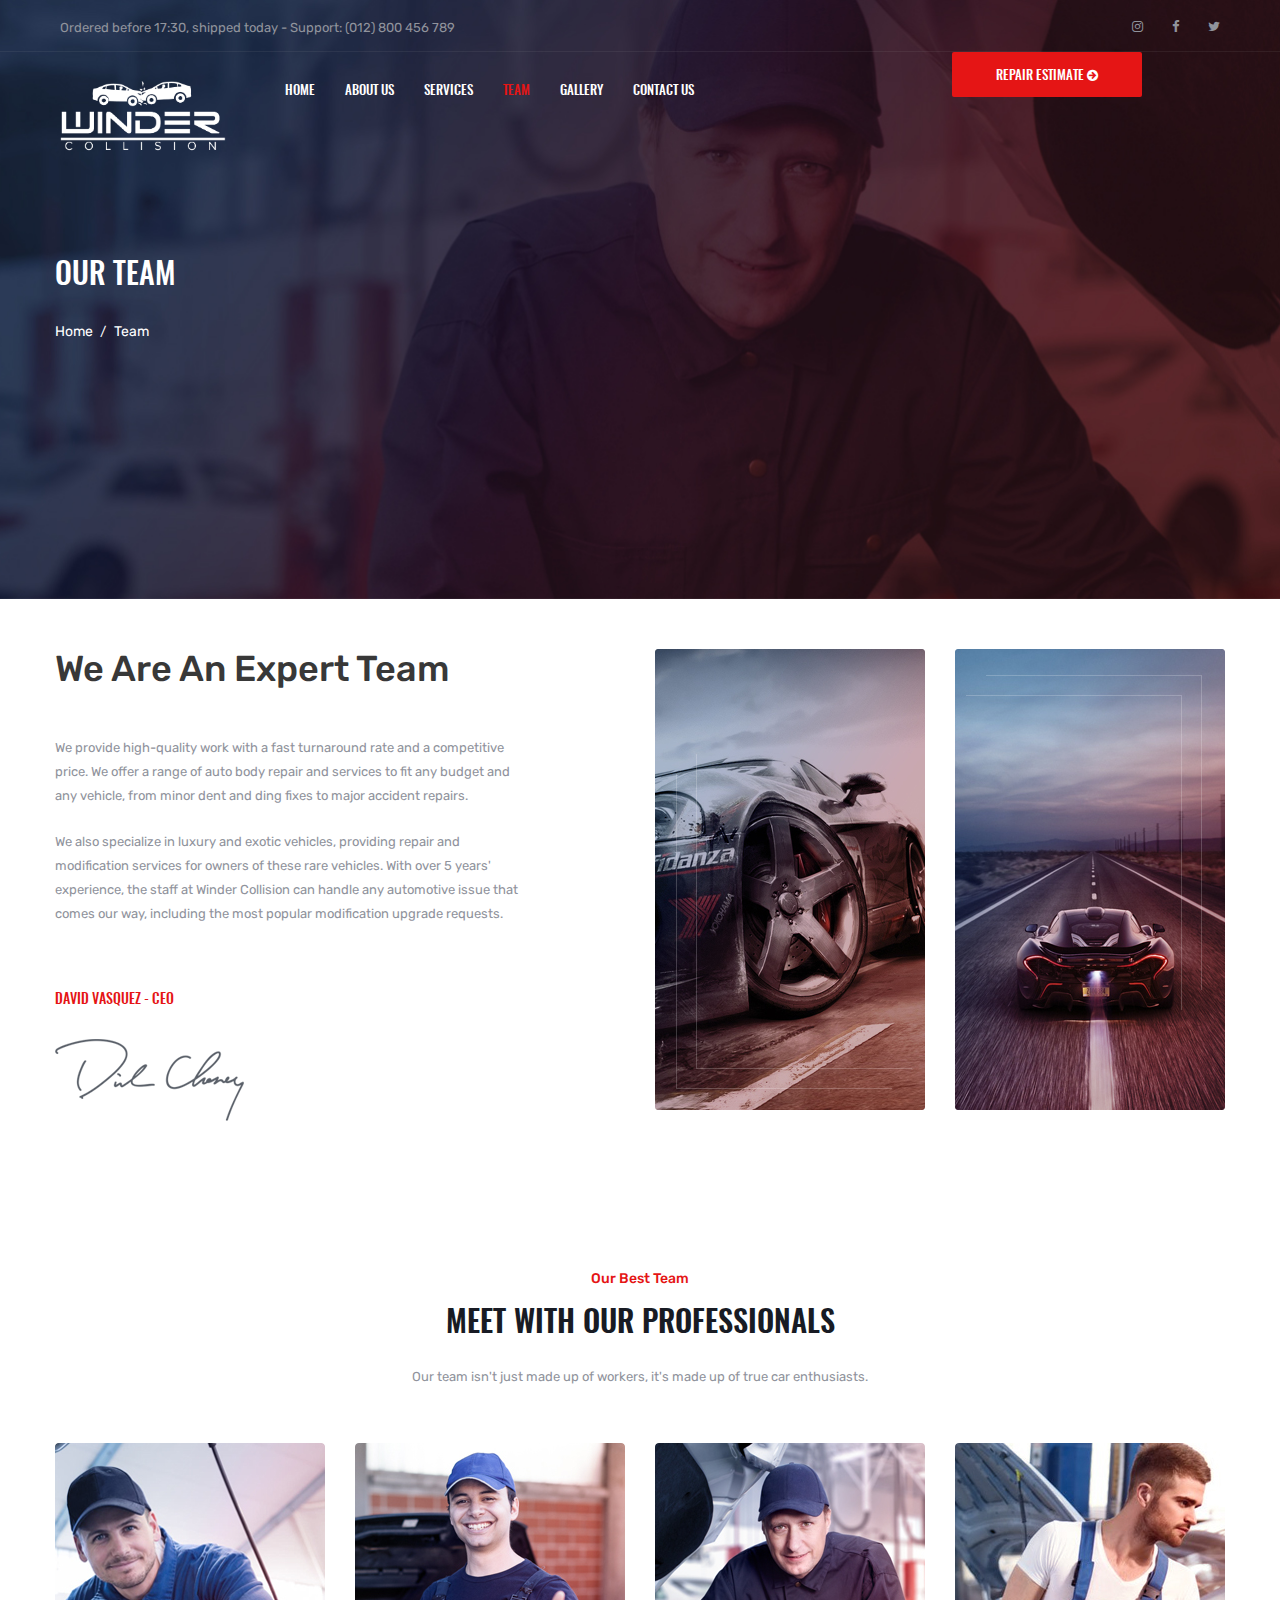
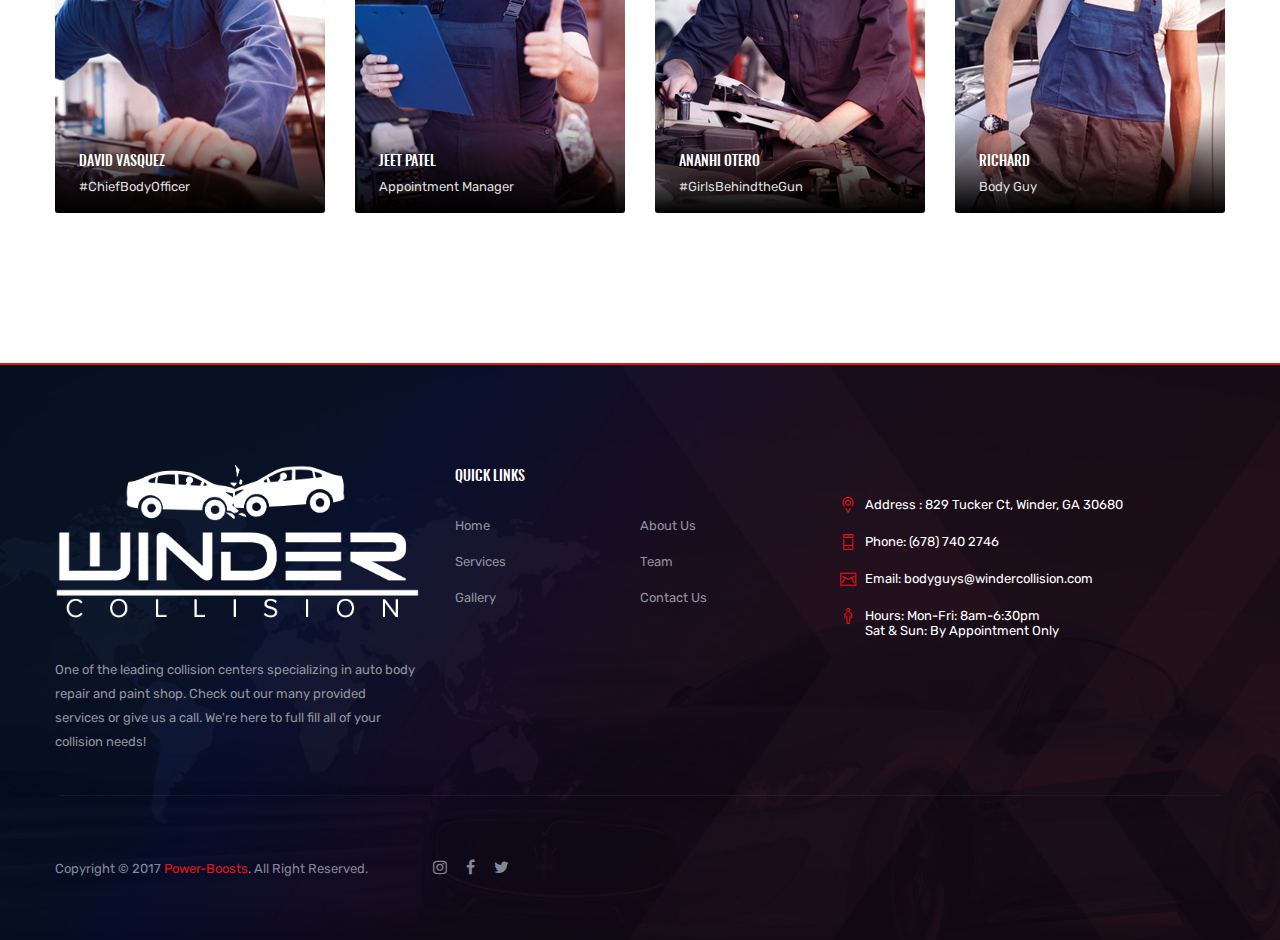
<file: team.html>
<!doctype html>
<html class="no-js" lang="en">
    <head>
        <meta charset="utf-8">
        <meta http-equiv="x-ua-compatible" content="ie=edge">
        <title>Winder Collision</title>
        <meta name="description" content="">
        <meta name="viewport" content="width=device-width, initial-scale=1">
        
        <!-- Favicon Icon -->
        <link rel="shortcut icon" type="image/x-icon" href="img/favicon.png">
        
        <!-- Google Fonts -->
        <link href="https://fonts.googleapis.com/css?family=Rubik:400,400i,500" rel="stylesheet"> 
		
		<!-- All css here -->
        <link rel="stylesheet" href="css/bootstrap.min.css">
        <link rel="stylesheet" href="css/font-awesome.min.css">
        <link rel="stylesheet" href="css/meanmenu.css">
        <link rel="stylesheet" href="css/animate.css">
        <link rel="stylesheet" href="css/owl.carousel.css">
        <link rel="stylesheet" href="css/slick.css">
        <link rel="stylesheet" href="css/linear-icons.css">
        <link rel="stylesheet" href="css/stroke-gan-icon.css">
        <link rel="stylesheet" href="css/shortcode/shortcodes.css">
        <link rel="stylesheet" href="style.css">
        <link rel="stylesheet" href="css/responsive.css">
        <script src="js/vendor/modernizr-2.8.3.min.js"></script>
    </head>
    <body>
        <!--[if lt IE 8]>
            <p class="browserupgrade">You are using an <strong>outdated</strong> browser. Please <a href="http://browsehappy.com/">upgrade your browser</a> to improve your experience.</p>
        <![endif]-->
        
		<!-- Header Full Area Start -->
		<header class="header-full-area fixed">
            <div class="header-top hidden-xs">
                <div class="container-fluid">
                    <div class="row">
                        <div class="col-md-6 col-sm-7">
                            <div class="header-top-left">
                                <span>Ordered before 17:30, shipped today - Support: (012) 800 456 789</span>
                            </div>
                        </div>
                        <div class="col-md-6 col-sm-5">
                            <div class="social-links">
                                <a href="https://www.instagram.com/winder_collision"><i class="fa fa-instagram"></i></a>
                                <a href="https://www.facebook.com/windercollision/"><i class="fa fa-facebook"></i></a>
                                <a href="https://twitter.com/windercollision"><i class="fa fa-twitter"></i></a>
                            </div>
                        </div>
                    </div>
                </div>
            </div>
            <div class="header-bottom header-sticky">
                <div class="container-fluid">
                    <div class="row">
                        <div class="col-lg-2 col-md-2">
                            <div class="logo">
                                <a href="index.html"><img src="img/logo/logo.png" alt="Winder Collision" /></a>
                            </div>
                        </div>
                        <div class="col-lg-7 col-md-7">
                            <div class="main-menu mean-menu">
                                <nav>
                                    <ul>
                                        <li><a href="index-2.html">Home</a></li>
                                        <li ><a href="about.html">About Us</a></li>
                                        <li><a href="service.html">Services</a></li>
                                        <li class="active"><a href="team.html">Team</a></li>
                                        <li><a href="gallery.html">Gallery</a></li>
                                        <li><a href="contact.html">Contact Us</a></li>
                                    </ul>
                                </nav>
                            </div>
                            <div class="mobile-menu hidden-lg hidden-md"></div>
                        </div>
                        <div class="col-lg-3 col-md-3">
                            <div class="advertise-btn2" class="active">
                                <a href="https://form.jotform.com/80938883884175">Repair Estimate <i class="fa fa-arrow-circle-right"></i> </a>
                            </div>
                        </div>
                    </div>
                </div>
            </div>
		</header>
		<!-- Header Full Area End -->
		<!-- Breadcrumb Area Start-->
		<div class="breadcrumb-area bg-12">	
			<div class="container">
				<div class="row">
					<div class="col-md-4">
						<div class="breadcrumb-text text-left">
							<h2>OUR TEAM</h2>
							<div class="breadcrumb-bar">
								<ul class="breadcrumb">
									<li><a href="index.html">Home</a></li>
									<li>Team</li>
								</ul>
							</div>
						</div>
					</div>
				</div>
			</div>
		</div>
		<!-- Breadcrumb Area End -->
        <!-- About Light Area Start -->
        <div class="about-light-area about-section pt-50 team-page">
            <div class="container">
                <div class="row">
                    <div class="col-md-6 col-sm-6">
                        <div class="about-title">
                            <h1>We Are An Expert Team</h1>
                        </div>
                        <div class="about-text">
                            <p class="pb-5">We provide high-quality work with a fast turnaround rate and a competitive price.  We offer a range of auto body repair and services to fit any budget and any vehicle, from minor dent and ding fixes to major accident repairs.
                            </p>
                            <p class="pb-20">We also specialize in luxury and exotic vehicles, providing repair and modification services for owners of these rare vehicles.  With over 5 years' experience, the staff at Winder Collision can handle any automotive issue that comes our way, including the most popular modification upgrade requests.
                            </p>
                            <span>David Vasquez - CEo</span>
                            <div class="singature">
                                <img src="img/other/signeture.png" alt="">
                            </div>
                        </div>
                    </div>
                    <div class="col-md-3 col-sm-3 col-xs-6">
                        <div class="about-img">
                            <img src="img/banner/1.jpg" alt="">
                        </div>
                    </div>
                    <div class="col-md-3 col-sm-3 col-xs-6">
                        <div class="about-img">
                            <img src="img/banner/2.jpg" alt="">
                        </div>
                    </div>
                </div>
            </div>
        </div>
        <!-- About Light Area End -->
        <!-- Team Three Area Start -->
        <div class="team-three-area ptb-150">
            <div class="container">
                <div class="section-title-light pb-60 text-center">
                    <h5>Our Best Team</h5>
                    <h2>meet with OUR professionals</h2>
                    <p>Our team isn't just made up of workers, it's made up of true car enthusiasts.</p>
                </div>
                <div class="row">
                    <div class="col-md-3 col-sm-6 col-xs-12">
                        <div class="single-member">
                            <div class="team-img"><img src="img/team/1.jpg" alt=""></div>
                            <div class="team-text">
                                <div class="team-info">
                                    <h5 class="member-name"><a href="team.html">David Vasquez</a></h5>
                                    <span class="member-info">#ChiefBodyOfficer</span>
                                </div>
                            </div>
                        </div>
                    </div>
                    <div class="col-md-3 col-sm-6 col-xs-12">
                        <div class="single-member">
                            <div class="team-img"><img src="img/team/2.jpg" alt=""></div>
                            <div class="team-text">
                                <div class="team-info">
                                    <h5 class="member-name"><a href="team.html">Jeet Patel</a></h5>
                                    <span class="member-info">Appointment Manager</span>
                                </div>
                            </div>
                        </div>
                    </div>
                    <div class="col-md-3 col-sm-6 col-xs-12">
                        <div class="single-member">
                            <div class="team-img"><img src="img/team/3.jpg" alt=""></div>
                            <div class="team-text">
                                <div class="team-info">
                                    <h5 class="member-name"><a href="team.html">Ananhi Otero</a></h5>
                                    <span class="member-info">#GirlsBehindtheGun</span>
                                </div>
                            </div>
                        </div>
                    </div>
                    <div class="col-md-3 col-sm-6 col-xs-12">
                        <div class="single-member">
                            <div class="team-img"><img src="img/team/4.jpg" alt=""></div>
                            <div class="team-text">
                                <div class="team-info">
                                    <h5 class="member-name"><a href="team.html">Richard</a></h5>
                                    <span class="member-info">Body Guy</span>
                                </div>
                            </div>
                        </div>
                    </div>
                </div>
            </div>
        </div>
        <!-- Team Three Area End -->
        <!-- Footer Area Start -->
        <footer class="footer-area bg-5">
            <div class="footer-top">
                <div class="container">
                    <div class="row">
                        <div class="col-md-4 col-sm-6 col-xs-12">
                            <div class="single-footer-widget">
                                <div class="footer-logo">
                                    <a href="index.html"><img src="img/logo/logo.png" alt=""></a>
                                </div>
                                <p class="pr-10">One of the leading collision centers specializing in auto body repair and paint shop.  Check out our many provided services or give us a call.  We're here to full fill all of your collision needs!</p>
                            </div>
                        </div>
                        <div class="col-md-4 col-sm-6 col-xs-12">
                            <div class="single-footer-widget">
                                <h5 class="pb-35">Quick links</h5>
                                <ul class="footer-list">
                                    <li><a href="index-2.html">Home</a></li>
                                    <li><a href="about.html">About Us</a></li>
                                    <li><a href="service.html">Services</a></li>
                                    <li><a href="team.html">Team</a></li>
                                    <li><a href="gallery.html">Gallery</a></li>
                                    <li><a href="contact.html">Contact Us</a></li>
                                </ul>
                            </div>
                        </div>
                        <div class="footer-info-wrapper">
                            <div class="f-info">
                                <span class="icon icon-Pointer"></span>
                                <span class="f-info-text">Address : 829 Tucker Ct, Winder, GA 30680</span>
                            </div>
                            <div class="f-info">
                                <span class="icon icon-Phone"></span>
                                <span class="f-info-text">Phone: (678) 740 2746</span>
                            </div>
                            <div class="f-info">
                                <span class="icon icon-Mail"></span>
                                <span class="f-info-text">Email: bodyguys@windercollision.com </span>
                            </div>
                            <div class="f-info">
                                <span class="icon icon-ManFigure"></span>
                                <span class="f-info-text">Hours: Mon-Fri: 8am-6:30pm <br>
                                                                Sat & Sun: By Appointment Only </span>
                            </div>
                        </div>
                    </div>
                </div>
            </div>
            <div class="footer-bottom">
                <div class="footer-border"></div>
                <div class="container">
                    <div class="row">
                        <div class="col-lg-6 col-md-7 col-sm-8">
                            <div class="footer-links-copyright">
                                <span>Copyright &copy; 2017 <a href="https://devitems.com/">Power-Boosts</a>. All Right Reserved.</span>
                                <div class="social-links">
                                    <a href="https://www.instagram.com/winder_collision"><i class="fa fa-instagram"></i></a>
                                    <a href="https://www.facebook.com/windercollision/"><i class="fa fa-facebook"></i></a>
                                    <a href="https://twitter.com/windercollision"><i class="fa fa-twitter"></i></a>
                                </div>
                            </div>
                        </div>
                    </div>
                </div>
            </div>
        </footer>
        <!-- Footer Area End -->
       
		<!-- All js here -->
        <script src="js/vendor/jquery-1.12.4.min.js"></script>
        <script src="js/bootstrap.min.js"></script>
        <script src="js/owl.carousel.min.js"></script>
        <script src="js/jquery.meanmenu.js"></script>
        <script src="js/slick.min.js"></script>
        <script src="js/isotope.pkgd.min.js"></script>
        <script src="js/imagesloaded.pkgd.min.js"></script>	
        <script src="js/ajax-mail.js"></script> 
        <script src="js/plugins.js"></script>
        <script src="js/main.js"></script>
    </body>
</html>
</file>
<file: css/linear-icons.css>
@font-face {
	font-family: 'Linearicons-Free';
	src:url('../fonts/Linearicons-Free.eot?w118d');
	src:url('../fonts/Linearicons-Free.eot?#iefixw118d') format('embedded-opentype'),
		url('../fonts/Linearicons-Free.woff2?w118d') format('woff2'),
		url('../fonts/Linearicons-Free.woff?w118d') format('woff'),
		url('../fonts/Linearicons-Free.ttf?w118d') format('truetype'),
		url('../fonts/Linearicons-Free.svg?w118d#Linearicons-Free') format('svg');
	font-weight: normal;
	font-style: normal;
}

.lnr {
	font-family: 'Linearicons-Free';
	speak: none;
	font-style: normal;
	font-weight: normal;
	font-variant: normal;
	text-transform: none;
	line-height: 1;

	/* Better Font Rendering =========== */
	-webkit-font-smoothing: antialiased;
	-moz-osx-font-smoothing: grayscale;
}

.lnr-home:before {
	content: "\e800";
}
.lnr-apartment:before {
	content: "\e801";
}
.lnr-pencil:before {
	content: "\e802";
}
.lnr-magic-wand:before {
	content: "\e803";
}
.lnr-drop:before {
	content: "\e804";
}
.lnr-lighter:before {
	content: "\e805";
}
.lnr-poop:before {
	content: "\e806";
}
.lnr-sun:before {
	content: "\e807";
}
.lnr-moon:before {
	content: "\e808";
}
.lnr-cloud:before {
	content: "\e809";
}
.lnr-cloud-upload:before {
	content: "\e80a";
}
.lnr-cloud-download:before {
	content: "\e80b";
}
.lnr-cloud-sync:before {
	content: "\e80c";
}
.lnr-cloud-check:before {
	content: "\e80d";
}
.lnr-database:before {
	content: "\e80e";
}
.lnr-lock:before {
	content: "\e80f";
}
.lnr-cog:before {
	content: "\e810";
}
.lnr-trash:before {
	content: "\e811";
}
.lnr-dice:before {
	content: "\e812";
}
.lnr-heart:before {
	content: "\e813";
}
.lnr-star:before {
	content: "\e814";
}
.lnr-star-half:before {
	content: "\e815";
}
.lnr-star-empty:before {
	content: "\e816";
}
.lnr-flag:before {
	content: "\e817";
}
.lnr-envelope:before {
	content: "\e818";
}
.lnr-paperclip:before {
	content: "\e819";
}
.lnr-inbox:before {
	content: "\e81a";
}
.lnr-eye:before {
	content: "\e81b";
}
.lnr-printer:before {
	content: "\e81c";
}
.lnr-file-empty:before {
	content: "\e81d";
}
.lnr-file-add:before {
	content: "\e81e";
}
.lnr-enter:before {
	content: "\e81f";
}
.lnr-exit:before {
	content: "\e820";
}
.lnr-graduation-hat:before {
	content: "\e821";
}
.lnr-license:before {
	content: "\e822";
}
.lnr-music-note:before {
	content: "\e823";
}
.lnr-film-play:before {
	content: "\e824";
}
.lnr-camera-video:before {
	content: "\e825";
}
.lnr-camera:before {
	content: "\e826";
}
.lnr-picture:before {
	content: "\e827";
}
.lnr-book:before {
	content: "\e828";
}
.lnr-bookmark:before {
	content: "\e829";
}
.lnr-user:before {
	content: "\e82a";
}
.lnr-users:before {
	content: "\e82b";
}
.lnr-shirt:before {
	content: "\e82c";
}
.lnr-store:before {
	content: "\e82d";
}
.lnr-cart:before {
	content: "\e82e";
}
.lnr-tag:before {
	content: "\e82f";
}
.lnr-phone-handset:before {
	content: "\e830";
}
.lnr-phone:before {
	content: "\e831";
}
.lnr-pushpin:before {
	content: "\e832";
}
.lnr-map-marker:before {
	content: "\e833";
}
.lnr-map:before {
	content: "\e834";
}
.lnr-location:before {
	content: "\e835";
}
.lnr-calendar-full:before {
	content: "\e836";
}
.lnr-keyboard:before {
	content: "\e837";
}
.lnr-spell-check:before {
	content: "\e838";
}
.lnr-screen:before {
	content: "\e839";
}
.lnr-smartphone:before {
	content: "\e83a";
}
.lnr-tablet:before {
	content: "\e83b";
}
.lnr-laptop:before {
	content: "\e83c";
}
.lnr-laptop-phone:before {
	content: "\e83d";
}
.lnr-power-switch:before {
	content: "\e83e";
}
.lnr-bubble:before {
	content: "\e83f";
}
.lnr-heart-pulse:before {
	content: "\e840";
}
.lnr-construction:before {
	content: "\e841";
}
.lnr-pie-chart:before {
	content: "\e842";
}
.lnr-chart-bars:before {
	content: "\e843";
}
.lnr-gift:before {
	content: "\e844";
}
.lnr-diamond:before {
	content: "\e845";
}
.lnr-linearicons:before {
	content: "\e846";
}
.lnr-dinner:before {
	content: "\e847";
}
.lnr-coffee-cup:before {
	content: "\e848";
}
.lnr-leaf:before {
	content: "\e849";
}
.lnr-paw:before {
	content: "\e84a";
}
.lnr-rocket:before {
	content: "\e84b";
}
.lnr-briefcase:before {
	content: "\e84c";
}
.lnr-bus:before {
	content: "\e84d";
}
.lnr-car:before {
	content: "\e84e";
}
.lnr-train:before {
	content: "\e84f";
}
.lnr-bicycle:before {
	content: "\e850";
}
.lnr-wheelchair:before {
	content: "\e851";
}
.lnr-select:before {
	content: "\e852";
}
.lnr-earth:before {
	content: "\e853";
}
.lnr-smile:before {
	content: "\e854";
}
.lnr-sad:before {
	content: "\e855";
}
.lnr-neutral:before {
	content: "\e856";
}
.lnr-mustache:before {
	content: "\e857";
}
.lnr-alarm:before {
	content: "\e858";
}
.lnr-bullhorn:before {
	content: "\e859";
}
.lnr-volume-high:before {
	content: "\e85a";
}
.lnr-volume-medium:before {
	content: "\e85b";
}
.lnr-volume-low:before {
	content: "\e85c";
}
.lnr-volume:before {
	content: "\e85d";
}
.lnr-mic:before {
	content: "\e85e";
}
.lnr-hourglass:before {
	content: "\e85f";
}
.lnr-undo:before {
	content: "\e860";
}
.lnr-redo:before {
	content: "\e861";
}
.lnr-sync:before {
	content: "\e862";
}
.lnr-history:before {
	content: "\e863";
}
.lnr-clock:before {
	content: "\e864";
}
.lnr-download:before {
	content: "\e865";
}
.lnr-upload:before {
	content: "\e866";
}
.lnr-enter-down:before {
	content: "\e867";
}
.lnr-exit-up:before {
	content: "\e868";
}
.lnr-bug:before {
	content: "\e869";
}
.lnr-code:before {
	content: "\e86a";
}
.lnr-link:before {
	content: "\e86b";
}
.lnr-unlink:before {
	content: "\e86c";
}
.lnr-thumbs-up:before {
	content: "\e86d";
}
.lnr-thumbs-down:before {
	content: "\e86e";
}
.lnr-magnifier:before {
	content: "\e86f";
}
.lnr-cross:before {
	content: "\e870";
}
.lnr-menu:before {
	content: "\e871";
}
.lnr-list:before {
	content: "\e872";
}
.lnr-chevron-up:before {
	content: "\e873";
}
.lnr-chevron-down:before {
	content: "\e874";
}
.lnr-chevron-left:before {
	content: "\e875";
}
.lnr-chevron-right:before {
	content: "\e876";
}
.lnr-arrow-up:before {
	content: "\e877";
}
.lnr-arrow-down:before {
	content: "\e878";
}
.lnr-arrow-left:before {
	content: "\e879";
}
.lnr-arrow-right:before {
	content: "\e87a";
}
.lnr-move:before {
	content: "\e87b";
}
.lnr-warning:before {
	content: "\e87c";
}
.lnr-question-circle:before {
	content: "\e87d";
}
.lnr-menu-circle:before {
	content: "\e87e";
}
.lnr-checkmark-circle:before {
	content: "\e87f";
}
.lnr-cross-circle:before {
	content: "\e880";
}
.lnr-plus-circle:before {
	content: "\e881";
}
.lnr-circle-minus:before {
	content: "\e882";
}
.lnr-arrow-up-circle:before {
	content: "\e883";
}
.lnr-arrow-down-circle:before {
	content: "\e884";
}
.lnr-arrow-left-circle:before {
	content: "\e885";
}
.lnr-arrow-right-circle:before {
	content: "\e886";
}
.lnr-chevron-up-circle:before {
	content: "\e887";
}
.lnr-chevron-down-circle:before {
	content: "\e888";
}
.lnr-chevron-left-circle:before {
	content: "\e889";
}
.lnr-chevron-right-circle:before {
	content: "\e88a";
}
.lnr-crop:before {
	content: "\e88b";
}
.lnr-frame-expand:before {
	content: "\e88c";
}
.lnr-frame-contract:before {
	content: "\e88d";
}
.lnr-layers:before {
	content: "\e88e";
}
.lnr-funnel:before {
	content: "\e88f";
}
.lnr-text-format:before {
	content: "\e890";
}
.lnr-text-format-remove:before {
	content: "\e891";
}
.lnr-text-size:before {
	content: "\e892";
}
.lnr-bold:before {
	content: "\e893";
}
.lnr-italic:before {
	content: "\e894";
}
.lnr-underline:before {
	content: "\e895";
}
.lnr-strikethrough:before {
	content: "\e896";
}
.lnr-highlight:before {
	content: "\e897";
}
.lnr-text-align-left:before {
	content: "\e898";
}
.lnr-text-align-center:before {
	content: "\e899";
}
.lnr-text-align-right:before {
	content: "\e89a";
}
.lnr-text-align-justify:before {
	content: "\e89b";
}
.lnr-line-spacing:before {
	content: "\e89c";
}
.lnr-indent-increase:before {
	content: "\e89d";
}
.lnr-indent-decrease:before {
	content: "\e89e";
}
.lnr-pilcrow:before {
	content: "\e89f";
}
.lnr-direction-ltr:before {
	content: "\e8a0";
}
.lnr-direction-rtl:before {
	content: "\e8a1";
}
.lnr-page-break:before {
	content: "\e8a2";
}
.lnr-sort-alpha-asc:before {
	content: "\e8a3";
}
.lnr-sort-amount-asc:before {
	content: "\e8a4";
}
.lnr-hand:before {
	content: "\e8a5";
}
.lnr-pointer-up:before {
	content: "\e8a6";
}
.lnr-pointer-right:before {
	content: "\e8a7";
}
.lnr-pointer-down:before {
	content: "\e8a8";
}
.lnr-pointer-left:before {
	content: "\e8a9";
}
</file>
<file: css/stroke-gan-icon.css>
@font-face {
	font-family: 'Stroke-Gap-Icons';
	src: url('../fonts/Stroke-Gap-Icons.eot');
}
@font-face {
	font-family: 'Stroke-Gap-Icons';
	src: url([data-uri]) format('truetype'),
		 url([data-uri]) format('woff');
	font-weight: normal;
	font-style: normal;
}

.icon {
	font-family: 'Stroke-Gap-Icons';
	speak: none;
	font-style: normal;
	font-weight: normal;
	font-variant: normal;
	text-transform: none;
	line-height: 1;

	/* Better Font Rendering =========== */
	-webkit-font-smoothing: antialiased;
	-moz-osx-font-smoothing: grayscale;
}

.icon-WorldWide:before {
	content: "\e600";
}
.icon-WorldGlobe:before {
	content: "\e601";
}
.icon-Underpants:before {
	content: "\e602";
}
.icon-Tshirt:before {
	content: "\e603";
}
.icon-Trousers:before {
	content: "\e604";
}
.icon-Tie:before {
	content: "\e605";
}
.icon-TennisBall:before {
	content: "\e606";
}
.icon-Telesocpe:before {
	content: "\e607";
}
.icon-Stop:before {
	content: "\e608";
}
.icon-Starship:before {
	content: "\e609";
}
.icon-Starship2:before {
	content: "\e60a";
}
.icon-Speaker:before {
	content: "\e60b";
}
.icon-Speaker2:before {
	content: "\e60c";
}
.icon-Soccer:before {
	content: "\e60d";
}
.icon-Snikers:before {
	content: "\e60e";
}
.icon-Scisors:before {
	content: "\e60f";
}
.icon-Puzzle:before {
	content: "\e610";
}
.icon-Printer:before {
	content: "\e611";
}
.icon-Pool:before {
	content: "\e612";
}
.icon-Podium:before {
	content: "\e613";
}
.icon-Play:before {
	content: "\e614";
}
.icon-Planet:before {
	content: "\e615";
}
.icon-Pause:before {
	content: "\e616";
}
.icon-Next:before {
	content: "\e617";
}
.icon-MusicNote2:before {
	content: "\e618";
}
.icon-MusicNote:before {
	content: "\e619";
}
.icon-MusicMixer:before {
	content: "\e61a";
}
.icon-Microphone:before {
	content: "\e61b";
}
.icon-Medal:before {
	content: "\e61c";
}
.icon-ManFigure:before {
	content: "\e61d";
}
.icon-Magnet:before {
	content: "\e61e";
}
.icon-Like:before {
	content: "\e61f";
}
.icon-Hanger:before {
	content: "\e620";
}
.icon-Handicap:before {
	content: "\e621";
}
.icon-Forward:before {
	content: "\e622";
}
.icon-Footbal:before {
	content: "\e623";
}
.icon-Flag:before {
	content: "\e624";
}
.icon-FemaleFigure:before {
	content: "\e625";
}
.icon-Dislike:before {
	content: "\e626";
}
.icon-DiamondRing:before {
	content: "\e627";
}
.icon-Cup:before {
	content: "\e628";
}
.icon-Crown:before {
	content: "\e629";
}
.icon-Column:before {
	content: "\e62a";
}
.icon-Click:before {
	content: "\e62b";
}
.icon-Cassette:before {
	content: "\e62c";
}
.icon-Bomb:before {
	content: "\e62d";
}
.icon-BatteryLow:before {
	content: "\e62e";
}
.icon-BatteryFull:before {
	content: "\e62f";
}
.icon-Bascketball:before {
	content: "\e630";
}
.icon-Astronaut:before {
	content: "\e631";
}
.icon-WineGlass:before {
	content: "\e632";
}
.icon-Water:before {
	content: "\e633";
}
.icon-Wallet:before {
	content: "\e634";
}
.icon-Umbrella:before {
	content: "\e635";
}
.icon-TV:before {
	content: "\e636";
}
.icon-TeaMug:before {
	content: "\e637";
}
.icon-Tablet:before {
	content: "\e638";
}
.icon-Soda:before {
	content: "\e639";
}
.icon-SodaCan:before {
	content: "\e63a";
}
.icon-SimCard:before {
	content: "\e63b";
}
.icon-Signal:before {
	content: "\e63c";
}
.icon-Shaker:before {
	content: "\e63d";
}
.icon-Radio:before {
	content: "\e63e";
}
.icon-Pizza:before {
	content: "\e63f";
}
.icon-Phone:before {
	content: "\e640";
}
.icon-Notebook:before {
	content: "\e641";
}
.icon-Mug:before {
	content: "\e642";
}
.icon-Mastercard:before {
	content: "\e643";
}
.icon-Ipod:before {
	content: "\e644";
}
.icon-Info:before {
	content: "\e645";
}
.icon-Icecream2:before {
	content: "\e646";
}
.icon-Icecream1:before {
	content: "\e647";
}
.icon-Hourglass:before {
	content: "\e648";
}
.icon-Help:before {
	content: "\e649";
}
.icon-Goto:before {
	content: "\e64a";
}
.icon-Glasses:before {
	content: "\e64b";
}
.icon-Gameboy:before {
	content: "\e64c";
}
.icon-ForkandKnife:before {
	content: "\e64d";
}
.icon-Export:before {
	content: "\e64e";
}
.icon-Exit:before {
	content: "\e64f";
}
.icon-Espresso:before {
	content: "\e650";
}
.icon-Drop:before {
	content: "\e651";
}
.icon-Download:before {
	content: "\e652";
}
.icon-Dollars:before {
	content: "\e653";
}
.icon-Dollar:before {
	content: "\e654";
}
.icon-DesktopMonitor:before {
	content: "\e655";
}
.icon-Corkscrew:before {
	content: "\e656";
}
.icon-CoffeeToGo:before {
	content: "\e657";
}
.icon-Chart:before {
	content: "\e658";
}
.icon-ChartUp:before {
	content: "\e659";
}
.icon-ChartDown:before {
	content: "\e65a";
}
.icon-Calculator:before {
	content: "\e65b";
}
.icon-Bread:before {
	content: "\e65c";
}
.icon-Bourbon:before {
	content: "\e65d";
}
.icon-BottleofWIne:before {
	content: "\e65e";
}
.icon-Bag:before {
	content: "\e65f";
}
.icon-Arrow:before {
	content: "\e660";
}
.icon-Antenna2:before {
	content: "\e661";
}
.icon-Antenna1:before {
	content: "\e662";
}
.icon-Anchor:before {
	content: "\e663";
}
.icon-Wheelbarrow:before {
	content: "\e664";
}
.icon-Webcam:before {
	content: "\e665";
}
.icon-Unlinked:before {
	content: "\e666";
}
.icon-Truck:before {
	content: "\e667";
}
.icon-Timer:before {
	content: "\e668";
}
.icon-Time:before {
	content: "\e669";
}
.icon-StorageBox:before {
	content: "\e66a";
}
.icon-Star:before {
	content: "\e66b";
}
.icon-ShoppingCart:before {
	content: "\e66c";
}
.icon-Shield:before {
	content: "\e66d";
}
.icon-Seringe:before {
	content: "\e66e";
}
.icon-Pulse:before {
	content: "\e66f";
}
.icon-Plaster:before {
	content: "\e670";
}
.icon-Plaine:before {
	content: "\e671";
}
.icon-Pill:before {
	content: "\e672";
}
.icon-PicnicBasket:before {
	content: "\e673";
}
.icon-Phone2:before {
	content: "\e674";
}
.icon-Pencil:before {
	content: "\e675";
}
.icon-Pen:before {
	content: "\e676";
}
.icon-PaperClip:before {
	content: "\e677";
}
.icon-On-Off:before {
	content: "\e678";
}
.icon-Mouse:before {
	content: "\e679";
}
.icon-Megaphone:before {
	content: "\e67a";
}
.icon-Linked:before {
	content: "\e67b";
}
.icon-Keyboard:before {
	content: "\e67c";
}
.icon-House:before {
	content: "\e67d";
}
.icon-Heart:before {
	content: "\e67e";
}
.icon-Headset:before {
	content: "\e67f";
}
.icon-FullShoppingCart:before {
	content: "\e680";
}
.icon-FullScreen:before {
	content: "\e681";
}
.icon-Folder:before {
	content: "\e682";
}
.icon-Floppy:before {
	content: "\e683";
}
.icon-Files:before {
	content: "\e684";
}
.icon-File:before {
	content: "\e685";
}
.icon-FileBox:before {
	content: "\e686";
}
.icon-ExitFullScreen:before {
	content: "\e687";
}
.icon-EmptyBox:before {
	content: "\e688";
}
.icon-Delete:before {
	content: "\e689";
}
.icon-Controller:before {
	content: "\e68a";
}
.icon-Compass:before {
	content: "\e68b";
}
.icon-CompassTool:before {
	content: "\e68c";
}
.icon-ClipboardText:before {
	content: "\e68d";
}
.icon-ClipboardChart:before {
	content: "\e68e";
}
.icon-ChemicalGlass:before {
	content: "\e68f";
}
.icon-CD:before {
	content: "\e690";
}
.icon-Carioca:before {
	content: "\e691";
}
.icon-Car:before {
	content: "\e692";
}
.icon-Book:before {
	content: "\e693";
}
.icon-BigTruck:before {
	content: "\e694";
}
.icon-Bicycle:before {
	content: "\e695";
}
.icon-Wrench:before {
	content: "\e696";
}
.icon-Web:before {
	content: "\e697";
}
.icon-Watch:before {
	content: "\e698";
}
.icon-Volume:before {
	content: "\e699";
}
.icon-Video:before {
	content: "\e69a";
}
.icon-Users:before {
	content: "\e69b";
}
.icon-User:before {
	content: "\e69c";
}
.icon-UploadCLoud:before {
	content: "\e69d";
}
.icon-Typing:before {
	content: "\e69e";
}
.icon-Tools:before {
	content: "\e69f";
}
.icon-Tag:before {
	content: "\e6a0";
}
.icon-Speedometter:before {
	content: "\e6a1";
}
.icon-Share:before {
	content: "\e6a2";
}
.icon-Settings:before {
	content: "\e6a3";
}
.icon-Search:before {
	content: "\e6a4";
}
.icon-Screwdriver:before {
	content: "\e6a5";
}
.icon-Rolodex:before {
	content: "\e6a6";
}
.icon-Ringer:before {
	content: "\e6a7";
}
.icon-Resume:before {
	content: "\e6a8";
}
.icon-Restart:before {
	content: "\e6a9";
}
.icon-PowerOff:before {
	content: "\e6aa";
}
.icon-Pointer:before {
	content: "\e6ab";
}
.icon-Picture:before {
	content: "\e6ac";
}
.icon-OpenedLock:before {
	content: "\e6ad";
}
.icon-Notes:before {
	content: "\e6ae";
}
.icon-Mute:before {
	content: "\e6af";
}
.icon-Movie:before {
	content: "\e6b0";
}
.icon-Microphone2:before {
	content: "\e6b1";
}
.icon-Message:before {
	content: "\e6b2";
}
.icon-MessageRight:before {
	content: "\e6b3";
}
.icon-MessageLeft:before {
	content: "\e6b4";
}
.icon-Menu:before {
	content: "\e6b5";
}
.icon-Media:before {
	content: "\e6b6";
}
.icon-Mail:before {
	content: "\e6b7";
}
.icon-List:before {
	content: "\e6b8";
}
.icon-Layers:before {
	content: "\e6b9";
}
.icon-Key:before {
	content: "\e6ba";
}
.icon-Imbox:before {
	content: "\e6bb";
}
.icon-Eye:before {
	content: "\e6bc";
}
.icon-Edit:before {
	content: "\e6bd";
}
.icon-DSLRCamera:before {
	content: "\e6be";
}
.icon-DownloadCloud:before {
	content: "\e6bf";
}
.icon-CompactCamera:before {
	content: "\e6c0";
}
.icon-Cloud:before {
	content: "\e6c1";
}
.icon-ClosedLock:before {
	content: "\e6c2";
}
.icon-Chart2:before {
	content: "\e6c3";
}
.icon-Bulb:before {
	content: "\e6c4";
}
.icon-Briefcase:before {
	content: "\e6c5";
}
.icon-Blog:before {
	content: "\e6c6";
}
.icon-Agenda:before {
	content: "\e6c7";
}
</file>
<file: css/shortcode/shortcodes.css>
/*

Template Name: Dazimaxx Premium Multipurpose HTML Template
Description: This is html5 template
Author: HasTech
Version: 1.0
Note: This is Short code style file. All Short code related style included in this file. 

*/

@import url("../simple-line-icons.css");
@import url("../jquery-ui.css");
@import url("default.css");
@import url("header.css");
@import url("slider.css");
@import url("footer.css");
</file>
<file: style.css>
/*-----------------------------------------------------------------------------------

    Template Name: Dazimaxx Premium Multipurpose HTML Template
    Description: This is html5 template
    Author: HasTech
    Version: 1.0

-----------------------------------------------------------------------------------
    
    CSS INDEX
    ===================
	
    1. About Area
    2. Service Area
    3. Feature Products Area
    4. Testimonial Area
    5. Fun Factor Area
    6. Latest Products Area
    7. Team Area
    8. Timeline Area
    9. Contact Area
    10. Blog Area
    11. Homepage Two
    12. Homepage Three
    13. Shop List Page
    14. Product Details Page
    15. About Page
    16. Service Page
    17. Team Page
    18. Contact Page
    19. Blog Page
    20. Blog Details Page

-----------------------------------------------------------------------------------*/

/*----------------------------------------*/
/*  1. About Area
/*----------------------------------------*/
.about-title h3 {
    color: #9d9d9d;
    font-family: "oswaldextralight";
    margin-bottom: 0;
    text-transform: uppercase;
}
.about-title h2 {
    color: #e51515;
    font-family: "oswalddemibold";
    line-height: 32px;
    text-transform: uppercase;
}
.about-title > span {
    color: #9d9d9d;
    display: block;
    font-family: "oswaldextralight";
    font-size: 13px;
    left: 2px;
    letter-spacing: 5.5px;
    position: relative;
    top: 0;
}
.about-text {padding-left: 25px; padding-right: 70px;}
.about-title {padding-bottom: 47px; padding-left: 25px;}
.about-text > p:first-of-type {margin-bottom: 22px;}
.about-text > span {
    color: #ffffff;
    font-family: "oswaldextralight";
    text-transform: uppercase;
}
.about-text > p:last-of-type {margin-bottom: 45px;}
.singature {padding-top: 31px;}
.about-image > img {border-radius: 4px;}
/*----------------------------------------*/
/*  2. Service Area
/*----------------------------------------*/
.srv-icon {
    display: block;
    margin-bottom: 19px;
    position: relative;
    z-index: 1;
}
.srv-icon > img {filter: url('data:image/svg+xml;charset=utf-8,<svg xmlns="http://www.w3.org/2000/svg"><filter id="filter"><feComponentTransfer color-interpolation-filters="sRGB"><feFuncR type="linear" slope="1" /><feFuncG type="linear" slope="1" /><feFuncB type="linear" slope="1" /></feComponentTransfer><feComponentTransfer color-interpolation-filters="sRGB"><feFuncR type="table" tableValues="1 0" /><feFuncG type="table" tableValues="1 0" /><feFuncB type="table" tableValues="1 0" /></feComponentTransfer></filter></svg>#filter');-webkit-filter: brightness(0) invert(1);filter: brightness(0) invert(1); -webkit-transition: all 0.3s ease 0s; transition: all 0.3s ease 0s;}
.single-service > h5 {
    color: #ffffff;
    font-family: "oswaldmedium";
    font-weight: 400;
    margin-bottom: 45px;
    text-transform: uppercase;
    -webkit-transition: all 0.3s ease 0s;
    transition: all 0.3s ease 0s;
}
.divider {
    background: #e51515 none repeat scroll 0 0;
    display: block;
    height: 2px;
    margin: auto auto 40px;
    width: 40px;
}
.single-service {padding: 60px 30px 42px; position: relative;}
.single-service:hover h5 {color: #e51515;}
.single-service:hover .srv-icon img {filter: url('data:image/svg+xml;charset=utf-8,<svg xmlns="http://www.w3.org/2000/svg"><filter id="filter"><feComponentTransfer color-interpolation-filters="sRGB"><feFuncR type="linear" slope="1" /><feFuncG type="linear" slope="1" /><feFuncB type="linear" slope="1" /></feComponentTransfer><feComponentTransfer color-interpolation-filters="sRGB"><feFuncR type="table" tableValues="0 1" /><feFuncG type="table" tableValues="0 1" /><feFuncB type="table" tableValues="0 1" /></feComponentTransfer></filter></svg>#filter');-webkit-filter: brightness(100%) invert(0%);filter: brightness(100%) invert(0%);}
.single-service:after {
    border-bottom: 1px solid rgba(255, 255, 255, 0.05);
    border-left: 1px solid rgba(255, 255, 255, 0.05);
    content: "";
    height: 100%;
    left: 0;
    position: absolute;
    top: 0;
    width: 100%;
}
.col-md-4:first-child .single-service:after, .col-md-4:nth-child(4) .single-service:after {border-left: 0 none;}
.single-service:before {
    position: absolute;
}
.custom {margin-left: 0; margin-right: 0;}
.custom .col-md-4 {
    padding-left: 0;
    padding-right: 0;
}
.col-md-4:nth-child(4) .single-service:after, .col-md-4:nth-child(5) .single-service:after, .col-md-4:nth-child(6) .single-service:after {
    border-bottom: 0 none;
}
.col-md-4:nth-child(1) .single-service, .col-md-4:nth-child(2) .single-service, .col-md-4:nth-child(3) .single-service {
    padding-bottom: 60px;
}
.col-md-4:nth-child(4) .single-service, .col-md-4:nth-child(5) .single-service, .col-md-4:nth-child(6) .single-service {
    padding-top: 73px;
}
.single-service > * {position: relative; z-index: 1;}
/*----------------------------------------*/
/*  3. Feature Products Area
/*----------------------------------------*/
.slick-slide img {width: 100%; border-radius: 3px;}
.feature-product-area *, .feature-product-two-area * {position: relative; z-index: 3;}
.feature-product-area .feature-image, .feature-product-two-area, .feature-image {border-radius: 3px}
.single-feature-item {position: relative; margin: 50px 0;}
.feature-wrapper {
    background: rgba(0, 0, 0, 0) -webkit-linear-gradient(rgba(0, 0, 0, 0), #000000) repeat scroll 0 0;
    background: rgba(0, 0, 0, 0) linear-gradient(rgba(0, 0, 0, 0), #000000) repeat scroll 0 0;
    bottom: 0;
    left: 0;
    padding: 55px 32px 31px;
    position: absolute;
    width: 100%;
    border-radius: 0 0 3px 3px;
    -webkit-transition: all 0.3s ease 0s;
    transition: all 0.3s ease 0s
}
.feature-text > h5 {
    color: #ffffff;
    font-family: "oswaldmedium";
    font-weight: 400;
    margin-bottom: 10px;
    text-transform: uppercase;
}
.feature-text > h5 a {color: #fff}
.feature-text > h5 a:hover {color: #e51515}
.rating i {color: #5a6069; font-size: 13px;}
.rating i.yellow {color: #ffcc00;}
.rating > span {
    color: #5a6069;
    display: inline-block;
    font-size: 13px;
    padding-left: 7px;
}
.single-feature-item:hover .feature-image {background: #000}
.slick-current .feature-wrapper {bottom: 10px;}
.slick-current .single-feature-item {-webkit-transform: scaleY(1.3);transform: scaleY(1.3);}
.feature-image > img {border-radius: 3px; width: 100%;}
.slick-dots > li {display: none;}
.slick-list.draggable {padding-left: 0 !important; padding-right: 0 !important;}
.feature-info > span {
    color: #5a6069;
    display: block;
    font-size: 13px;
    line-height: 24px;
}
.feature-info > span span {color: #cacedb;}
.feature-info {
    border-bottom: 1px solid #1a1e23;
    border-top: 1px solid #1a1e23;
    margin-bottom: 29px;
    margin-top: 14px;
    padding: 10px 0 11px;
}
.discount:after {
    background: #ffcf38 none repeat scroll 0 0;
    content: "";
    height: 6px;
    position: absolute;
    right: -3px;
    top: 9px;
    -webkit-transform: rotate(45deg);
            transform: rotate(45deg);
    width: 6px;
}
.discount {
    background: #ffcf38 none repeat scroll 0 0;
    border-radius: 3px;
    color: #30343c;
    display: inline-block;
    font-size: 12px;
    height: 25px;
    line-height: 25px;
    text-align: center;
    width: 35px;
    position: relative;
}
.current-price {
    color: #e51515;
    font-family: "oswaldmedium";
    font-weight: 400;
    font-size: 16px;
    margin-left: 23px;
    position: relative;
    text-transform: uppercase;
    top: 2px;
}
.pre-price {
    color: #5a6069;
    font-family: "oswaldextralight";
    margin-left: 15px;
    position: relative;
    text-decoration: line-through;
    top: 2px;
}
.single-feature-item:hover .feature-wrapper {
    background: rgba(0, 0, 0, 0) -webkit-linear-gradient(rgba(0, 0, 0, 0), #000000, #000000, #000000) repeat scroll 0 0;
    background: rgba(0, 0, 0, 0) linear-gradient(rgba(0, 0, 0, 0), #000000, #000000, #000000) repeat scroll 0 0;
    padding: 98px 32px 29px;
}
.feature-price, .feature-info {display: none;}
.single-feature-item:hover .feature-price, .single-feature-item:hover .feature-info {display: block;}
.slick-prev, .slick-next {
    background: rgba(0, 0, 0, 0) none repeat scroll 0 0;
    border: 1px solid rgba(255, 255, 255, .1);
    border-radius: 50%;
    color: rgba(0, 0, 0, 0);
    cursor: pointer;
    display: block;
    font-size: 0;
    height: 56px;
    line-height: 54px;
    margin-top: -28px;
    outline: medium none;
    padding: 0;
    position: absolute;
    text-align: center;
    top: 50%;
    width: 56px;
    z-index: 4;
}
.slick-prev {left: -12px; z-index: 5;}
.slick-next {right: -12px; z-index: 3;}
.slick-prev:before, .slick-next:before {
    color: #fff;
    content: "\f104";
    font-family: "FontAwesome";
    font-size: 18px;
    height: 56px;
    left: 0;
    position: absolute;
    top: 0;
    -webkit-transition: all 0.3s ease 0s;
    transition: all 0.3s ease 0s;
    width: 56px;
}
.slick-prev:hover, .slick-next:hover {background: rgba(255, 255, 255, .2); border-color: #fff}
.slick-next:before {content: "\f105"; right: 0;}
/*----------------------------------------*/
/*  4. Testimonial Area
/*----------------------------------------*/
.owl-item .single-testi img {border: 2px solid #ffffff; border-radius: 50%; width: auto;}
.single-testi > span {display: inline-block; margin-bottom: 52px;}
.single-testi {margin-bottom: 64px; text-align: center;}
.single-testi .name-info {
    color: #ffffff;
    display: bl;
    font-family: "oswaldextralight";
    margin-bottom: 0;
    margin-top: 46px;
    text-transform: uppercase;
}
.single-testi > p {padding: 0 125px; position: relative;}
.single-testi > p:before, .single-testi > p:after {
    background: rgba(0, 0, 0, 0) url("img/icon/coma-1.png") repeat scroll 0 0;
    content: "";
    height: 41px;
    left: 42px;
    position: absolute;
    top: -2px;
    width: 51px;
}
.single-testi > p:after {
    background: rgba(0, 0, 0, 0) url("img/icon/coma-2.png") repeat scroll 0 0;
    left: auto;
    right: 42px;
}
.testimonial-carousel .owl-nav div {display: none}
.testimonial-carousel .owl-dots {
    height: 22px;
    line-height: 20px;
    margin: auto;
    position: relative;
    text-align: center;
    width: 570px;
    z-index: 2;
}
.testimonial-carousel .owl-dots:after {
    background: #2c2d32 none repeat scroll 0 0;
    content: "";
    height: 1px;
    left: 0;
    position: absolute;
    top: 11px;
    width: 100%;
}
.testimonial-carousel .owl-dot {display: inline-block; position: relative}
.testimonial-carousel .owl-dot:after {
    background: #14151b none repeat scroll 0 0;
    content: "";
    height: 24px;
    left: 60px;
    position: absolute;
    top: 0;
    width: 24px;
    z-index: 1;
    -webkit-transition: all 0.3s ease 0s;
    transition: all 0.3s ease 0s
}
.testimonial-carousel .owl-dot.active:after {left: 55px; width: 33px;}
.testimonial-carousel .owl-dot span {
    background: #434449 none repeat scroll 0 0;
    display: inline-block;
    height: 7px;
    margin: 0 69px;
    position: relative;
    -webkit-transform: rotate(45deg);
            transform: rotate(45deg);
    -webkit-transition: all 0.3s ease 0s;
    transition: all 0.3s ease 0s;
    width: 7px;
    z-index: 3;
}
.testimonial-carousel .owl-dot.active span{background: #e51515 none repeat scroll 0 0;}
.testimonial-carousel .owl-dot span:after {
    background: rgba(0, 0, 0, 0) none repeat scroll 0 0;
    border: 1px solid #db1616;
    content: "";
    height: 15px;
    left: -4px;
    opacity: 0;
    -ms-filter: "progid:DXImageTransform.Microsoft.Alpha(Opacity=0)";
    position: absolute;
    top: -4px;
    -webkit-transition: all 0.3s ease 0s;
    transition: all 0.3s ease 0s;
    width: 15px;
}
.testimonial-carousel .owl-dot.active span:after {opacity: 1;-ms-filter: "progid:DXImageTransform.Microsoft.Alpha(Opacity=100)";}
/*----------------------------------------*/
/*  5. Fun Factor Area
/*----------------------------------------*/
.fun-container {
    border: 1px solid rgba(255, 255, 255, 0.1);
    overflow: hidden;
    position: relative;
    text-align: center;
    z-index: 3;
}
.single-fun-factor {float: left; position: relative; width: 25%;}
.fun-icon {
    color: #ffffff;
    display: block;
    font-size: 48px;
    margin-bottom: 25px;
}
.fun-item > h5, .fun-item > h1 {color: #ffffff; font-family: "oswaldmedium"; font-weight: 400;}
.fun-divider {
    background: #e51515 none repeat scroll 0 0;
    display: block;
    height: 2px;
    margin: auto auto 25px;
    width: 40px;
}
.fun-item > h5 {margin-bottom: 19px;}
.fun-item > h1 {line-height: 36px;}
.fun-item {padding: 33px 0 46px; position: relative;}
.fun-item:after {
    background: rgba(0, 0, 0, 0) none repeat scroll 0 0;
    border-left: 1px solid rgba(255, 255, 255, 0.1);
    content: "";
    height: 150px;
    position: absolute;
    right: 0;
    top: 48px;
    width: 1px;
}
.single-fun-factor:last-child .fun-item:after {display: none;}
/*----------------------------------------*/
/*  6. Latest Products Area
/*----------------------------------------*/
.latest-item img {border-radius: 3px;}
.latest-item {margin-bottom: 30px; position: relative;}
.latest-p-title {
    background: rgba(0, 0, 0, 0) -webkit-linear-gradient(rgba(0, 0, 0, 0), #000000) repeat scroll 0 0;
    background: rgba(0, 0, 0, 0) linear-gradient(rgba(0, 0, 0, 0), #000000) repeat scroll 0 0;
    bottom: 0;
    left: 0;
    padding: 110px 30px 16px;
    position: absolute;
    width: 100%;
}
.latest-p-title > .p-title-1 {
    color: #ffffff;
    display: block;
    font-family: "oswaldmedium";
    font-weight: 400;
    margin-bottom: 7px;
    text-transform: uppercase;
    -webkit-transition: all 0.3s ease 0s;
    transition: all 0.3s ease 0s;
}
.latest-item:hover .p-title-1 {color: #e51515;}
.latest-p-title > .p-number {display: block; font-size: 13px; color: #90939c}
/*----------------------------------------*/
/*  7. Team Area
/*----------------------------------------*/
.single-member {
    margin-bottom: -185px;
    overflow: hidden;
    position: relative;
    z-index: 3;
}
.single-member > a {display: block;}
.team-img {display: block; position: relative; border-radius: 3px;}
.team-img img {border-radius: 4px}
.team-text {
    background: rgba(0, 0, 0, 0) -webkit-linear-gradient(rgba(0, 0, 0, 0), #000000) repeat scroll 0 0;
    background: rgba(0, 0, 0, 0) linear-gradient(rgba(0, 0, 0, 0), #000000) repeat scroll 0 0;
    border-radius: 0 0 3px 3px;
    bottom: 0;
    left: 0;
    padding: 0 24px;
    position: absolute;
    width: 100%;
}
.member-name {
    display: block;
    font-family: "oswaldmedium";
    margin-bottom: 8px;
    text-transform: uppercase;
}
.member-name a {color: #ffffff;}
.single-member:hover .member-name a {color: #E51515;}
.member-info {color: #ddd; font-size: 13px;}
.team-info {padding-bottom: 18px; padding-top: 41px; -webkit-transition: all 0.5s ease 0s; transition: all 0.5s ease 0s}
.team-hover > span {
    color: #ffffff;
    display: block;
    font-size: 13px;
    line-height: 20px;
}
.team-hover span span {color: #e51515;}
.member-links > a {
    border: 2px solid rgba(255, 255, 255, 0.1);
    border-radius: 50%;
    color: #535353;
    display: inline-block;
    font-size: 12px;
    height: 35px;
    line-height: 30px;
    margin-right: 7px;
    text-align: center;
    width: 35px;
}
.member-links > a:hover {border-color: rgba(255, 255, 255, 0.7); color: #ffffff;}
.member-links {padding-bottom: 22px; padding-top: 17px;}
.team-hover {
    bottom: -115%;
    left: 0;
    padding: 0 24px;
    position: absolute;
    -webkit-transition: all 0.4s ease 0s;
    transition: all 0.4s ease 0s;
    width: 100%;
}
.single-member:hover .team-hover {bottom: 0;}
.single-member:hover .team-info {padding-bottom: 50px;}
.single-member:hover .team-text {padding-top: 41px;}
/*----------------------------------------*/
/*  8. Timeline Area
/*----------------------------------------*/
.timeline-area {padding-top: 330px;}
.timeline-date {
    border-bottom: 2px solid rgba(255, 255, 255, 0.1);
    color: #ffffff;
    float: left;
    font-size: 13px;
    font-weight: 500;
    margin-left: 9px;
    margin-right: 36px;
    padding-bottom: 6px;
    position: relative;
    text-align: right;
    width: 91px;
}
.timeline-text {overflow: hidden; padding-bottom: 42px;}
.timeline-wrapper {float: left; width: 49%;}
.timeline-title {
    color: #ffffff;
    display: block;
    font-weight: 500;
    margin-bottom: 14px;
}
.timeline-date:after {
    background: #e51515 none repeat scroll 0 0;
    bottom: -5px;
    content: "";
    height: 8px;
    left: -12px;
    position: absolute;
    -webkit-transform: rotate(45deg);
            transform: rotate(45deg);
    width: 8px;
}
.single-timeline-item {position: relative;}
.single-timeline-item:after {
    background: rgba(255, 255, 255, 0.1) none repeat scroll 0 0;
    content: "";
    height: 100%;
    left: 0;
    position: absolute;
    top: 0;
    width: 1px;
}
.single-timeline-item:first-child {padding-top: 66px;}
.timeline-container {position: relative;}
.timeline-image {
    position: absolute;
    right: 0;
    top: 22%;
    width: 73.5%;
}
.timeline-image > img {position: absolute; right: -30px; top: 59px;}
.single-timeline-item:first-child:after {
    background: rgba(255, 255, 255, 0) -webkit-linear-gradient(rgba(0, 0, 0, 0), rgba(255, 255, 255, 0.1), rgba(255, 255, 255, 0.1)) repeat scroll 0 0;
    background: rgba(255, 255, 255, 0) linear-gradient(rgba(0, 0, 0, 0), rgba(255, 255, 255, 0.1), rgba(255, 255, 255, 0.1)) repeat scroll 0 0;
}
.single-timeline-item:last-child:after {
    background: rgba(255, 255, 255, 0) -webkit-linear-gradient(rgba(255, 255, 255, 0.1), rgba(0, 0, 0, 0)) repeat scroll 0 0;
    background: rgba(255, 255, 255, 0) linear-gradient(rgba(255, 255, 255, 0.1), rgba(0, 0, 0, 0)) repeat scroll 0 0;
}
/*----------------------------------------*/
/*  9. Contact Area
/*----------------------------------------*/
#contact-form input, #contact-form textarea, #reply-form input, #reply-form textarea {
    border: 1px solid rgba(255, 255, 255, 0.2);
    border-radius: 3px;
    color: #90939c;
    font-size: 13px;
    height: 57px;
    margin-bottom: 30px;
    padding: 0 24px;
    resize: none;
}
#contact-form input::-moz-placeholder, #contact-form textarea::-moz-placeholder {color: #90939c;} 
#contact-form input::-webkit-input-placeholder, #contact-form textarea::-webkit-input-placeholder {
    color: #90939c;
}
#reply-form input::-moz-placeholder, #reply-form textarea::-moz-placeholder {color: #90939c;} 
#reply-form input::-webkit-input-placeholder, #reply-form textarea::-webkit-input-placeholder {
    color: #90939c;
}
#contact-form textarea, #reply-form textarea {height: 172px; padding: 20px 24px;}
.submit-btn {margin-top: 70px;}
/*----------------------------------------*/
/*  10. Blog Area
/*----------------------------------------*/
.blog-image > a {display: block; position: relative;}
.blog-image img {border-radius: 2px;}
.blog-image {margin-bottom: 28px;}
.blog-info {
    background: rgba(0, 0, 0, 0) -webkit-linear-gradient(rgba(0, 0, 0, 0), rgba(0, 0, 0, 0), #000000) repeat scroll 0 0;
    background: rgba(0, 0, 0, 0) linear-gradient(rgba(0, 0, 0, 0), rgba(0, 0, 0, 0), #000000) repeat scroll 0 0;
    border-radius: 0 0 3px 3px;
    bottom: 0;
    left: 0;
    padding: 106px 17px 10px;
    position: absolute;
    width: 100%;
}
.s-blog-info {
    color: #5a6069;
    display: inline-block;
    font-size: 13px;
    margin-right: 19px;
}
.s-blog-info i {font-size: 14px; padding-right: 6px;}
.s-blog-info > span {color: #e51515;}
.blog-text > h5 {
    color: #ffffff;
    font-family: "oswaldmedium";
    font-weight: 400;
    margin-bottom: 15px;
    text-transform: uppercase;
}
.blog-text > h5 a:hover {color: #e51515;}
.s-blog-info:last-child {margin: 0;}
.single-blog .default-btn {margin-top: 11px;}
/*----------------------------------------*/
/*  11. Homepage Two
/*----------------------------------------*/
.service-two-area .single-service > h5, .service-three-area .single-service > h5 {color: #181b24;}
.service-two-area .single-service:hover h5, .service-three-area .single-service:hover h5 {color: #e51515;}
.service-two-area .srv-icon > img, .service-three-area .srv-icon > img {filter: url('data:image/svg+xml;charset=utf-8,<svg xmlns="http://www.w3.org/2000/svg"><filter id="filter"><feComponentTransfer color-interpolation-filters="sRGB"><feFuncR type="linear" slope="0.01" /><feFuncG type="linear" slope="0.01" /><feFuncB type="linear" slope="0.01" /></feComponentTransfer><feComponentTransfer color-interpolation-filters="sRGB"><feFuncR type="table" tableValues="0 1" /><feFuncG type="table" tableValues="0 1" /><feFuncB type="table" tableValues="0 1" /></feComponentTransfer></filter></svg>#filter');-webkit-filter: brightness(1%) invert(0);filter: brightness(1%) invert(0);}
.service-two-area .single-service:after, .service-three-area .single-service:after {
    border-color: #181b24;
    opacity: 0.1;
    -ms-filter: "progid:DXImageTransform.Microsoft.Alpha(Opacity=10)";
}
.feature-product-two-area .container-fluid {padding: 0 60px;}
.feature-slick-carousel-two .single-feature-item {margin: 0; -webkit-transform: scale(1); transform: scale(1);}
.feature-product-two-area .slick-current .feature-wrapper {bottom: 0;}
.feature-slick-carousel-two .single-feature-item:hover .feature-image {padding: 0;}
.testimonial-two-area .single-testi .name-info {color: #181b24;}
.testimonial-two-area .testimonial-carousel .owl-dot > span {background: #d8d8d8 none repeat scroll 0 0;}
.testimonial-two-area .testimonial-carousel .owl-dots:after {background: #e8e8e8 none repeat scroll 0 0;}
.testimonial-two-area .testimonial-carousel .owl-dot:after {background: #ffffff none repeat scroll 0 0;}
.testimonial-two-area .testimonial-carousel .owl-dot.active > span {background: #e51515 none repeat scroll 0 0;}
.fun-factor-two-area {position: relative;}
.timeline-two-area {padding-top: 283px;}
.timeline-two-area .timeline-title, .timeline-three-area .timeline-title {color: #181b24;}
.timeline-two-area .timeline-date, .timeline-three-area .timeline-date {
    border-color: rgba(14, 27, 36, 0.1);
    color: #181b24;
}
.timeline-two-area .single-timeline-item:after, .timeline-three-area .single-timeline-item:after {
    background: rgba(41, 44, 52, 0.1) none repeat scroll 0 0;
}
.timeline-two-area .single-timeline-item:first-child:after, .timeline-three-area .single-timeline-item:first-child:after {
    background: rgba(255, 255, 255, 0) -webkit-linear-gradient(rgba(0, 0, 0, 0), rgba(41, 44, 52, 0.1), rgba(41, 44, 52, 0.1), rgba(41, 44, 52, 0.1)) repeat scroll 0 0;
    background: rgba(255, 255, 255, 0) linear-gradient(rgba(0, 0, 0, 0), rgba(41, 44, 52, 0.1), rgba(41, 44, 52, 0.1), rgba(41, 44, 52, 0.1)) repeat scroll 0 0;
}
.timeline-two-area .single-timeline-item:last-child:after, .timeline-three-area .single-timeline-item:last-child:after {
    background: rgba(255, 255, 255, 0) -webkit-linear-gradient(rgba(41, 44, 52, 0.1), rgba(41, 44, 52, 0.1), rgba(0, 0, 0, 0)) repeat scroll 0 0;
    background: rgba(255, 255, 255, 0) linear-gradient(rgba(41, 44, 52, 0.1), rgba(41, 44, 52, 0.1), rgba(0, 0, 0, 0)) repeat scroll 0 0;
}
.team-area, .team-three-area, .contact-two-area {position: relative}
.contact-two-area .submit-btn {margin-top: 30px;}
.blog-two-area .blog-text > h5 {color: #181b24;}
.blog-two-area .blog-text > h5 a:hover {color: #e51515;}
/*----------------------------------------*/
/*  12. Homepage Three
/*----------------------------------------*/
.about-light-area .about-text {padding-left: 52px; padding-right: 35px;}
.about-light-area .about-title {padding-bottom: 47px; padding-left: 52px;}
.about-light-area .about-image > img {border-radius: 0; position: absolute; right: 0;}
.about-light-area .about-image {
    margin-left: -95px;
    top: 18px;
    width: 127%;
    position: absolute
}
.about-light-area .about-title h3 {color: #181b24;}
.about-light-area .about-title > span {color: #181b24;}
.about-light-area .about-text > span {color: #e51515; font-family: "oswaldmedium";}
.testimonial-three-area .testimonial-carousel .owl-dot:after {
    background: rgba(232, 232, 232, 0.1) none repeat scroll 0 0;
    height: 1px;
    left: -62px;
    top: 11px;
    width: 122px;
}
.testimonial-three-area .testimonial-carousel .owl-dot > span {
    background: rgba(216, 216, 216, 0.2) none repeat scroll 0 0;
}
.testimonial-three-area .testimonial-carousel .owl-dots:after {display: none;}
.testimonial-three-area .testimonial-carousel .owl-dot:last-child:before {
    background: rgba(232, 232, 232, 0.1) none repeat scroll 0 0;
    content: "";
    height: 1px;
    position: absolute;
    right: -60px;
    top: 11px;
    width: 122px;
}
.testimonial-three-area .testimonial-carousel .owl-dot.active span {background: #e51515 none repeat scroll 0 0;}
.team-three-area .single-member {margin: 0;}
.contact-three-area .submit-btn {margin-top: 30px;}
/*----------------------------------------*/
/*  13. Shop List Page
/*----------------------------------------*/
.ht-single-widget-wrapper {border: 2px solid #ebebeb; border-radius: 2px;}
h4.widget-title {
    border-bottom: 1px solid #e1e1e1;
    color: #252525;
    font-family: "oswaldmedium";
    font-weight: 400;
    font-size: 16px;
    line-height: 16px;
    margin: 0 20px;
    padding-bottom: 10px;
    text-transform: uppercase
}
.widget-subtitle {
    color: #000;
    font-family: "oswaldmedium";
    margin-bottom: 26px;
    font-weight: 400;
    text-transform: uppercase;
}
.ht-widget-item {padding-left: 20px; padding-right: 20px; margin-bottom: 36px;}
.widget-content .cat li a {
    color: #898989;
    display: block;
    font-size: 13px;
    position: relative;
}
.widget-content .cat li {
    border-bottom: 1px solid #ebebeb;
    display: block;
    margin-bottom: 15px;
    padding-bottom: 15px;
    text-transform: uppercase;
}
.widget-content .cat li:last-child {margin: 0;}
.cat > li a:after {
    color: #898989;
    content: "";
    font-family: FontAwesome;
    font-size: 12px;
    position: absolute;
    right: 0;
    top: 1px;
    -webkit-transition: all 0.3s ease 0s;
    transition: all 0.3s ease 0s;
}
.cat li a:hover, .cat li a:hover:after {color: #e51515;}
.range {color: #363636; display: block; margin-bottom: 22px;}
.ui-widget-content {
    background: #dbdbdb none repeat scroll 0 0;
    border: 0 none;
    border-radius: 0;
    height: 5px;
}
.ui-slider-range {background: #e51515 none repeat scroll 0 0;}
.slider-values > input {
    border: 0 none;
    color: #000000;
    font-size: 14px;
    padding: 0;
}
.ui-slider-handle.ui-state-default {
    background: #ffffff none repeat scroll 0 0;
    border: 0 none;
    border-radius: 50%;
    box-shadow: 0 0 3px 0 rgba(0, 0, 0, 0.2);
    height: 15px;
    margin-left: 0;
    width: 15px;
}
.price_slider_amount {padding-bottom: 23px; padding-top: 9px;}
.widget-content.type input {
    border: 1px solid #e3e3e3;
    float: left;
    height: 14px;
    margin: 0 11px 0 0;
    width: 14px;
}
.widget-content.type span {
  color: #898989;
  display: block;
  line-height: 13px;
  margin-bottom: 18px;
  overflow: hidden;
}
.type span label {color: #898989; cursor: pointer; font-size: 14px;}
.black {background: #363636 none repeat scroll 0 0;}
.blue {background: #448ccb none repeat scroll 0 0;}
.green {background: #3cb878 none repeat scroll 0 0;}
.grey {background: #cccccc none repeat scroll 0 0;}
.red {background: #ed1c24 none repeat scroll 0 0;}
.color span {
    display: inline-block;
    height: 17px;
    margin-right: 13px;
    position: relative;
    top: 3px;
    width: 17px;
}
.color {
    color: #898989;
    display: block;
    line-height: 12px;
    margin-bottom: 22px;
}
.white {background: #ffffff none repeat scroll 0 0; border: 1px solid #e3e3e3;}
.widget-content > p {color: #898989; font-size: 14px;}
.tag > li {display: inline; font-size: 13px; line-height: 30px;}
.tag > li a:hover {color: #e51515;}
.tag a {position: relative; color: #898989}
.tag a:after, .tag a:before {
    border-bottom: 1px solid #f19999;
    bottom: 0;
    content: "";
    left: 0;
    opacity: 0;
    -ms-filter: "progid:DXImageTransform.Microsoft.Alpha(Opacity=0)";
    position: absolute;
    -webkit-transition: all 0.3s ease 0s;
    transition: all 0.3s ease 0s;
    width: 100%;
}
.tag a:before {border-color: #fae0e0; bottom: -1px;}
.tag a:hover:after {opacity: 1;-ms-filter: "progid:DXImageTransform.Microsoft.Alpha(Opacity=100)";}
.product-view-wraper {
    border: 2px solid #e9e9e9;
    border-radius: 2px;
    overflow: hidden;
    padding: 12px 28px;
}
.product-view {float: left;}
.single-view, .select-view {display: inline-block; position: relative}
.show-result {color: #5a6069; float: right; line-height: 35px;}
.single-view > span {color: #5a6069; display: inline-block; margin-right: 11px;}
.single-view select {
    -moz-appearance: none;
    -webkit-appearance: none;
    background: rgba(0, 0, 0, 0) none repeat scroll 0 0;
    border: 1px solid #e8e8e8;
    border-radius: 30px;
    cursor: pointer;
    height: 35px;
}
.single-view:first-child select {width: 96px;}
.single-view:last-child select {width: 180px;}
.single-view:first-child {margin-right: 60px;}
.select-view:after {
    color: #898888;
    content: "";
    font-family: FontAwesome;
    position: absolute;
    right: 14px;
    top: 9px;
}
.shop-img {float: left;}
.shop-img img {border-radius: 2px}
.shop-text > h4 {
    font-family: "oswaldmedium";
    font-weight: 400;
    margin-bottom: 14px;
    text-transform: uppercase;
}
.shop-text > h4 a {color: #5a6069;}
.shop-text > h4 a:hover {color: #e51515;}
.p-ratings i, .ratings i {color: #5a6069; display: inline-block; font-size: 13px;}
.p-ratings i.color, .ratings i.color {color: #ffcc00;}
.p-ratings > span {
    color: #5a6069;
    display: inline-block;
    font-size: 13px;
    padding-left: 7px;
}
.shop-text {overflow: hidden; padding-left: 30px; padding-top: 38px;}
.shop-divider {border-top: 1px solid #ededed; display: block;}
.p-ratings {margin-bottom: 10px;}
.shop-text > p {
    color: #898989;
    line-height: 30px;
    padding-right: 56px;
    padding-top: 22px;
}
.shop-info {color: #898989; font-size: 13px; line-height: 30px;}
.shop-info .check {
    background: #ebebeb none repeat scroll 0 0;
    border: 1px solid #dadada;
    border-radius: 2px;
    display: inline-block;
    height: 13px;
    margin-right: 17px;
    position: relative;
    top: 3px;
    width: 13px;
}
.shop-info > span {color: #e51515;}
.shop-info-wrapper {padding-bottom: 32px; padding-top: 11px;}
.shop-price {padding-top: 38px;}
.single-shop-item {
    border-bottom: 1px solid #ededed;
    margin-bottom: 29px;
    overflow: hidden;
    padding-bottom: 30px;
}
.single-shop-item:last-child {border: 0 none; padding: 0;}
/*----------------------------------------*/
/*  14. Product Details Page
/*----------------------------------------*/
.ht-details-widget > span {color: #898989; display: block; font-size: 13px;}
.ht-details-widget > span.d-title {color: #252525; margin-bottom: 8px; font-weight: 500;}
.ht-details-widget {margin-bottom: 28px;}
.ht-details-widget:last-child {margin: 0;}
iframe {width: 100%; border: 0;}
.shop-details-area .ht-widget-item {padding-left: 18px; padding-right: 18px;}
.single-widget-post:last-child {margin: 0;}
.single-widget-post {margin-bottom: 20px; overflow: hidden;}
.widget-post-img img {border-radius: 3px;}
.widget-post-img {float: left;}
.widget-post-text {overflow: hidden; padding-left: 19px; padding-top: 12px;}
.widget-post-text > h5 a {color: #5a6069;}
.widget-post-text > h5 {
    font-family: "oswaldmedium";
    font-weight: 400;
    line-height: 18px;
    text-transform: uppercase;
}
.widget-post-text .color {margin: 0; padding-top: 20px;}
.widget-post-text .current-price {
    display: block;
    font-size: 14px;
    margin-left: 0;
    padding-top: 17px;
}
.widget-post-text h5 a:hover {color: #e51515;}
.single-widget-post:last-child {margin: 0;}
.shop-details-area .ht-single-widget:last-child .ht-widget-item {margin-bottom: 23px;}
.ht-shop-details-img > img {border-radius: 2px;}
.single-meta {
    border: 1px solid #ebebeb;
    border-radius: 2px;
    color: #898989;
    display: inline-block;
    font-size: 13px;
    margin-right: 5px;
    padding: 13px 20px;
}
.single-meta i {font-size: 14px; margin-right: 12px;}
.single-meta:last-child {margin: 0;}
.ht-shop-meta {padding-top: 41px;}
.shop-details-info > h4 {
    color: #5a6069;
    font-family: "oswaldmedium";
    font-weight: 400;
    font-size: 18px;
    margin-bottom: 14px;
    text-transform: uppercase;
}
.shop-details-info {float: left;}
.details-price {float: right;}
.shop-details-info-wrapper {border-bottom: 1px solid #ededed; overflow: hidden; padding-top: 44px;}
.details-price h3 {
    color: #e51515;
    font-family: "oswaldmedium";
    font-weight: 400;
    font-size: 26px;
    line-height: 26px;
    margin-bottom: 12px;
}
.details-price > span {color: #898989; display: block; font-size: 13px; font-style: italic;}
.details-text > p {color: #898989; line-height: 30px;}
.details-text > p:first-of-type {margin-bottom: 30px;}
.details-text {padding-right: 44px; padding-top: 22px;}
.details-text p.quote {font-style: italic; line-height: 30px; margin-bottom: 30px;}
.nav.nav-tabs {
    border: 2px solid #e9e9e9;
    border-radius: 2px;
    margin-bottom: 28px;
    margin-top: 101px;
    padding: 23px 24px 19px;
}
.nav-tabs > li.active > a, .nav-tabs > li.active > a:focus, .nav-tabs > li > a:hover, .nav-tabs > li.active > a:hover {
    background: #ffffff none repeat scroll 0 0;
    border: 0 none;
    color: #e51515;
}
.nav-tabs > li {margin-bottom: 0; margin-right: 84px; padding-bottom: 0; position: relative;}
.nav-tabs > li:after {
    background: #ebebeb none repeat scroll 0 0;
    content: "";
    height: 21px;
    position: absolute;
    right: -41px;
    top: -3px;
    width: 1px;
}
.nav-tabs > li:last-child:after {background: rgba(0, 0, 0, 0) none repeat scroll 0 0;}
.nav-tabs > li:last-child {margin-right: 0;}
.nav-tabs > li > a {
    background: #ffffff none repeat scroll 0 0;
    border: 0 none;
    border-radius: 0;
    color: #292929;
    font-family: "oswaldmedium";
    font-weight: 400;
    font-size: 14px;
    line-height: 15px;
    margin: 0;
    padding: 0;
    position: relative;
    text-transform: uppercase;
}
.tab-text > p {color: #898989; line-height: 30px;}
.tab-text > p:first-of-type {margin-bottom: 30px;}
.tab-text > p:last-of-type {margin: 0;}
/*----------------------------------------*/
/*  15. About Page
/*----------------------------------------*/
.single-abt-items > h5 {
    color: #181b24;
    font-family: "oswaldmedium";
    font-weight: 400;
    margin-bottom: 29px;
    text-transform: uppercase;
}
.single-abt-items > p {margin: 0; padding: 0 16px;}
.s-abt-img > img {border-radius: 2px;}
.s-abt-img {padding-bottom: 40px;}
.about-section .about-title {padding-left: 0;}
.about-section .about-text {padding-left: 0; padding-right: 95px;}
.abt-product-text > h3 {
    color: #ffffff;
    font-family: "oswalddemibold";
    font-size: 30px;
    line-height: 30px;
    margin-bottom: 53px;
    padding-right: 60px;
}
.abt-product-text > p {line-height: 30px; margin-bottom: 30px;}
.abt-product-text > p:last-of-type {margin-bottom: 19px;}
.abt-service-wrapper {border: 1px solid rgba(255, 255, 255, 0.1); padding: 67px 52px;}
.single-abt-srv {text-align: center;}
.abt-service-wrapper .row {margin-left: 0; margin-right: 0;}
.abt-service-wrapper .col-md-6 {padding-left: 0; padding-right: 0;}
.col-md-6:nth-child(1) .single-abt-srv, .col-md-6:nth-child(3) .single-abt-srv {
    border-right: 1px solid rgba(255, 255, 255, 0.1);
}
.single-abt-srv {border-bottom: 1px solid rgba(255, 255, 255, 0.1); padding-bottom: 83px; padding-top: 16px;}
.abt-srv-img {display: block; margin-bottom: 20px;}
.single-abt-srv > h5 {
    color: #ffffff;
    font-family: "oswaldmedium";
    font-weight: 400;
    margin-bottom: 23px;
    text-transform: uppercase;
}
.single-abt-srv > span {display: block; font-size: 13px;}
.col-md-6:nth-child(3) .single-abt-srv, .col-md-6:nth-child(4) .single-abt-srv {
    border-bottom: 0 none;
    padding-bottom: 15px;
    padding-top: 83px;
}
/*----------------------------------------*/
/*  16. Service Page
/*----------------------------------------*/
.advertise-area h1 {
    color: #181b24;
    font-size: 36px;
    font-weight: 400;
    line-height: 40px;
    padding: 85px 0 94px;
}
.advertise-btn > a {
    background: #e51515 none repeat scroll 0 0;
    border-radius: 2px;
    color: #ffffff;
    display: inline-block;
    font-family: "oswaldmedium";
    font-size: 13px;
    padding: 17px 44px 14px;
    text-transform: uppercase;
}
.advertise-btn {padding: 107px 0; text-align: right;}
.advertise-btn > a:hover {background: #181b24 none repeat scroll 0 0;}

.advertise-btn2 > a {
    background: #e51515 none repeat scroll 0 0;
    border-radius: 2px;
    color: #ffffff;
    display: inline-block;
    font-family: "oswaldmedium";
    font-size: 13px;
    padding: 17px 44px 14px;
    text-transform: uppercase;
}

.advertise-btn2 > a:hover {background: #181b24 none repeat scroll 0 0;}


}
/*----------------------------------------*/
/*  17. Team Page
/*----------------------------------------*/
.about-title > h1 {
    color: #181b24;
    font-family: "oswalddemibold";
    font-size: 24px;
    margin-bottom: 10px;
    text-transform: uppercase;
}
/*----------------------------------------*/
/*  18. Contact Page
/*----------------------------------------*/
.single-c-info span {
    color: #91939f;
    display: block;
    font-size: 12px;
    line-height: 24px;
    padding-left: 20px;
}
.single-c-info span.icon {
    color: #181c27;
    font-size: 36px;
    line-height: 36px;
    margin-bottom: 26px;
    padding-left: 54px;
}
.single-c-info > h5 {
    color: #181b24;
    font-family: "oswaldmedium";
    font-weight: 400;
    margin-bottom: 25px;
    padding-left: 60px;
    text-transform: uppercase;
}
.c-divider {
    background: #e51515 none repeat scroll 0 0;
    display: block;
    height: 2px;
    margin-bottom: 24px;
    margin-left: 60px;
    width: 40px;
}
.single-c-info {padding-bottom: 40px;}
/*text information*/
.single-c-info span {
    color: #91939f;
    display: block;
    font-size: 13px;
    line-height: 24px;
    padding-left: 60px;
}
/*icon*/
.single-c-info span.icon {
    color: #181c27;
    font-size: 36px;
    line-height: 36px;
    margin-bottom: 26px;
    padding-left: 54px;
}
/*title*/
.single-c-info > h5 {
    color: #181b24;
    font-family: "oswaldmedium";
    font-weight: 400;
    margin-bottom: 25px;
    padding-left: 60px;
    text-transform: uppercase;
}
/*red divider*/
.c-divider {
    background: #e51515 none repeat scroll 0 0;
    display: block;
    height: 2px;
    margin-bottom: 24px;
    margin-left: 60px;
    width: 40px;
}
.single-c-info {
    border-right: 1px solid #EFEFEF;
    padding-bottom: 41px;
    padding-top: 46px;
}
.contact-form-wrapper #contact-form input, .contact-form-wrapper #contact-form textarea, .reply-form-wrapper #reply-form input, .reply-form-wrapper #reply-form textarea {
    border: 1px solid #ebebeb;
}
.contact-form-wrapper .submit-btn {margin-top: 30px;}
.contact-information-area .row:last-of-type {margin-left: 0; margin-right: 0;}
.contact-information-area .col-md-4 {padding-left: 0; padding-right: 0;}
.col-md-4:last-child .single-c-info {border: 0 none;}
/*----------------------------------------*/
/*  19. Blog Page
/*----------------------------------------*/
.blog-post-meta {color: #5a6069; font-size: 13px; margin-bottom: 22px;}
.blog-post-meta span span {color: #e51515;}
.blog-post-meta > span i {color: #535861; font-size: 14px; margin-right: 6px;}
.blog-post-meta > span {margin-right: 21px;}
.blog-post-text h4 {
    font-family: "oswaldmedium";
    font-size: 15px;
    margin-bottom: 13px;
    text-transform: uppercase;
}
.blog-details .blog-post-text h4, .blog-post-text h4 a:hover {color: #e51515;}
.blog-post-text h4 a {color: #181b24;}
.blog-post-text > p {font-size: 13px; margin-bottom: 31px;}
.single-blog-post {margin-bottom: 100px;}
.single-blog-post:last-child {margin-bottom: 0;}
.blog-section-area h4.widget-title {
    border-color: #ebebeb;
    color: #353535;
    font-size: 18px;
    line-height: 18px;
    margin-bottom: 38px;
    margin-left: 0;
    padding-bottom: 14px;
}
.post-category > li {
    display: block;
    font-size: 13px;
    line-height: 15px;
    margin-bottom: 21px;
}
.post-category > li:last-child {margin: 0}
.post-category > li a {color: #90939c; display: block;}
.post-category li a:hover {color: #e51515;}
.post-category a span {float: right;}
.widget-content input {
    border: 0 none;
    color: #747881;
    font-size: 12px;
    height: 25px;
    padding-left: 11px;
}
.widget-content > form.serach-box {
    border-left: 2px solid #e51515;
    height: 25px;
    position: relative;
}
.widget-content > form.serach-box button {
    background: rgba(0, 0, 0, 0) none repeat scroll 0 0;
    color: #e51515;
    font-size: 15px;
    height: 100%;
    padding: 0 0 0 5px;
    position: absolute;
    right: 0;
    top: 0;
}
.blog-section-area .ht-widget-item {margin-bottom: 60px; padding: 0;}
.popular-post > a {display: block; float: left;}
.post-text {overflow: hidden; padding-left: 11px;}
.popular-post img {border-radius: 2px;}
.post-text > span {display: block; font-size: 13px; margin-bottom: 5px;}
.post-text h6 {
    font-family: "oswaldmedium";
    font-size: 12px;
    font-weight: 400;
    line-height: 18px;
    margin-bottom: 14px;
    text-transform: uppercase;
}
.post-text h6 a {color: #353535;}
.post-text h6 a:hover {color: #e51515;}
.post-text > span span {color: #e51515;}
.popular-post {margin-bottom: 30px; overflow: hidden;}
.post-text > span:last-child {margin: 0;}
.tags a {
    border: 1px solid #e1e1e1;
    border-radius: 2px;
    color: #90939c;
    display: inline-block;
    font-size: 13px;
    margin-right: 5px;
    padding: 7px 17px;
}
.tags > li {display: inline-block; margin-bottom: 10px;}
.tags a:hover {background: #e51515 none repeat scroll 0 0; border-color: #e51515; color: #ffffff;}
.blog-section-area .pagination-wrapper {border: 0 none; margin-top: 60px; padding: 0;}
/*----------------------------------------*/
/*  20. Blog Details Page
/*----------------------------------------*/
.blog-details .blog-post-text > p {margin-bottom: 24px;}
.social-icons {float: right; margin-top: 30px; overflow: hidden;}
.social-icons > a {float: left;}
.social-icons > a {
    color: #ffffff;
    display: block;
    font-size: 14px;
    height: 43px;
    line-height: 43px;
    text-align: center;
    width: 43px;
}
.facebook {background: #448ccb none repeat scroll 0 0;}
.twitter {background: #6dcff6 none repeat scroll 0 0;}
.dribbble {background: #f06eaa none repeat scroll 0 0;}
.pinterest {background: #f68e56 none repeat scroll 0 0;}
.youtube {background: #ed1c24 none repeat scroll 0 0;}
.social-icons > a:hover {background: #181b24 none repeat scroll 0 0;}
.blog-details .blog-post-text {border-bottom: 1px solid #ebebeb; overflow: hidden; padding-bottom: 25px;}
.blog-details {margin-bottom: 60px;}
.comments h3, .reply-form > h3 {
    color: #353535;
    font-family: "oswalddemibold";
    margin-bottom: 50px;
    text-transform: uppercase;
}
.comment-img {float: left; width: 100px;}
.comment-text {overflow: hidden; padding-left: 26px;}
.comment-text h5 {
    color: #353535;
    float: left;
    font-family: "oswaldmedium";
    font-size: 13px;
    font-weight: 400;
    text-transform: uppercase;
}
.comment-info {float: right;}
.comment-info span {font-size: 12px;}
.comment-content {overflow: hidden;}
.comment-info > a {
    color: #69b0e7;
    display: inline-block;
    font-size: 14px;
    margin-left: 8px;
    position: relative;
    top: 2px;
}
.comment-text > p {color: #999999; font-style: italic;}
.single-comment.reply {
    background: #f7f7f7 none repeat scroll 0 0;
    margin-bottom: 3px;
    margin-left: 127px;
    padding: 21px 20px;
}
.reply .comment-text > p {color: #90939c;}
.reply .comment-info > a {color: #353535; font-size: 12px; top: 0;}
.reply .comment-img {width: 76px;}
.reply .comment-text {padding-left: 17px;}
.single-comment {margin-bottom: 23px;}
.single-comment:last-child {margin-bottom: 34px; padding-top: 59px;}
.comment-wrapper {border-bottom: 1px solid #ebebeb; margin-bottom: 68px; overflow: hidden;}
.reply-form > h3 {margin-bottom: 27px;}
.reply-form-wrapper {padding-top: 45px;}
.reply-form .submit-btn {margin-top: 30px;}

.background {
    background-color: #0b0b0b;
}
</file>
<file: css/responsive.css>
/* Large desktop :1920px. */
@media (min-width: 1920px) {
    .single-footer-widget .pr-10 {padding-right: 20px;}
    .slick-prev {left: -72px;}
    .about-three-area .about-text {padding-right: 60px;}
    .header-two-area .main-menu ul li, .header-three-area .main-menu ul li {margin-left: 0; margin-right: 35px;}
    .about-three-area .about-image {margin-left: -403px; width: 175%; top: 0}
    .header-full-area .container-fluid {padding: 0 60px;} 
    .about-text {padding-right: 66px;}
    .single-service {padding-left: 40px; padding-right: 40px;}
    .single-testi > p {padding: 0 130px;}
    .about-light-area .about-text {padding-right: 36px;}
    .team-img > img, .latest-item img, .blog-image img {width: 100%;}
    .abt-product-text {padding-right: 20px;}
    .blog-post-text {padding-right: 20px;}
    .details-text {padding-right: 55px;}
    .tab-text {padding-right: 15px;}
    .about-section .about-text {padding-right: 95px;}
    .comment-wrapper {padding-right: 20px;}
    .main-menu ul li {margin-left: 35px;}
}

/* Normal desktop :992px. */
@media (min-width: 992px) and (max-width: 1169px) {
    .banner-btn .default-btn {margin-top: 50px;}
    .banner-content h1 {padding-top: 90px;}
    .banner-content p {letter-spacing: 15px;}
    .about-text {padding-right: 10px;}
    .single-feature-item:hover .feature-wrapper, .feature-wrapper {padding-left: 12px; padding-right: 12px;}
    .team-text {padding: 0 15px}
    .team-hover {padding: 0 15px;}
    .timeline-wrapper {width: 56%;}
    .timeline-date {margin-right: 15px; width: 80px;}
    .timeline-image {width: 63%;}
    .timeline-image img {top: 115px;}
    .s-blog-info {margin-right: 10px;}
    .main-menu ul li {margin-left: 27px;}
    .search-form {width: 100%;}
    .single-service {padding-left: 20px; padding-right: 20px;}
    .slider-two-area .banner-content h1 {letter-spacing: 9px;}
    .slider-two-area .banner-content p {letter-spacing: 10px;}
    .slider-three-area .banner-content h1 {padding-top: 0;}
    .single-abt-items > p {padding: 0;}
    .abt-service-wrapper {padding-left: 30px; padding-right: 30px;}
    .single-c-info span.icon {padding-left: 14px;}
    .single-c-info > h5, .single-c-info span {padding-left: 20px;}
    .c-divider {margin-left: 20px;}
    .single-meta {margin-bottom: 10px;}
    .details-text {padding-right: 0;}
    .single-view:first-child {margin-right: 12px;}
    .product-view-wraper {padding: 12px 20px;}
    .single-view:first-child select {width: 70px;}
    .single-view:last-child select {width: 110px;}
    .shop-img {width: 43%;}
    .shop-text {padding-left: 20px; padding-top: 0; width: 57%;}
    .shop-text > p {margin: 0; padding-right: 0; padding-top: 0;}
    .shop-divider {display: none;}
    .p-ratings {margin: 0;}
    .shop-price {padding: 0;}
    .shop-info-wrapper {padding-bottom: 13px;}
    .pagination {margin: 3px 4px 3px 9px;}
    .pagination-wrapper.fix {padding: 12px 10px;}
    .about-section .about-text {padding-right: 0;}
    .about-section .about-title {padding-bottom: 15px;}
    .about-section .about-text > p:last-of-type {margin-bottom: 15px;}
    .header-full-area .container-fluid {padding-left: 15px; padding-right: 15px;}
    .about-text, .about-title, .about-light-area .about-title, .about-light-area .about-text {
        padding-left: 0;
        padding-right: 0;
    }
    .slick-current .feature-wrapper {bottom: 0;}
    .bg {left: 20px; right: 20px;}
}

/* Tablet desktop :768px. */
@media (min-width: 768px) and (max-width: 991px) {
    .header-sticky.sticky {position: inherit;}
    .banner-content h1 {letter-spacing: 10px; padding-top: 90px;}
    .banner-content p {letter-spacing: 10px;}
    .banner-btn .default-btn {margin-top: 30px;}
    .about-title {padding-bottom: 15px; padding-left: 0;}
    .about-text {padding: 0;}
    .about-text > p:first-of-type {margin-bottom: 10px;}
    .about-text > p:last-of-type {margin-bottom: 25px;}
    .single-service {padding: 0 30px 60px;}
    .col-md-4:nth-child(4) .single-service, .col-md-4:nth-child(5) .single-service, .col-md-4:nth-child(6) .single-service {
        padding-top: 0;
    }
    .section-title > h2 {margin-bottom: 15px;}
    .single-service > h5 {margin-bottom: 25px;}
    .divider {margin-bottom: 20px;}
    .single-service, .col-md-4:nth-child(1) .single-service, .col-md-4:nth-child(2) .single-service, .col-md-4:nth-child(3) .single-service, .single-service, .col-md-4:nth-child(4) .single-service, .col-md-4:nth-child(5) .single-service, .col-md-4:nth-child(6) .single-service {
        padding-bottom: 27px;
        padding-top: 40px;
    }
    .slick-current .feature-info {display: none;}
    .slick-current .feature-price {margin-top: 20px;}
    .current-price {margin-left: 6px;}
    .pre-price {margin-left: 3px;}
    .single-testi > p::before {left: 0;}
    .single-testi > p::after {right: 0;}
    .single-testi > p {padding: 0 70px;}
    .single-testi > span {margin-bottom: 30px;}
    .single-testi .name-info {margin-top: 30px;}
    .single-testi {margin-bottom: 40px;}
    .latest-p-title {padding: 15px 15px 16px;}
    .team-hover {padding: 0 15px;}
    .team-text {padding: 0 15px;}
    .single-member, .team-three-area .single-member {margin-bottom: 30px;}
    .team-three-area .col-md-3:nth-child(3) .single-member, .team-three-area .col-md-3:nth-child(4) .single-member{
        margin: 0
    }
    .timeline-area {padding-bottom: 50px; padding-top: 70px;}
    .timeline-wrapper {overflow: hidden; width: 100%;}
    .timeline-image {overflow: hidden; position: inherit; width: 100%;}
    .timeline-image > img {
        position: inherit;
        right: auto;
        text-align: center;
        top: 0;
    }
    .submit-btn {margin-top: 10px;}
    .footer-info-wrapper {padding-top: 15px;}
    .f-info {margin-bottom: 17px;}
    .twt-text > p {margin: 0;}
    .footer-bottom .social-links {margin-left: 7px;}
    .search-form {
        background: rgba(0, 0, 0, 0.2) none repeat scroll 0 0;
        height: 40px;
        margin: 0;
        width: 100%;
    }
    .section-title, .section-title-light {padding-bottom: 60px;}
    .ptb-150 {padding: 70px 0;}
    .pb-150 {padding-bottom: 70px;}
    .pt-150 {padding-top: 70px;}
    .latest-product-area {padding: 70px 0 40px;}
    .timeline-area .section-title {padding-bottom: 10px;}
    .contact-area {padding: 70px 0 60px;}
    .slider-two-area .banner-content h1 {letter-spacing: 5px;}
    .slider-three-area .banner-content h1 {padding: 0;}
    .header-full-area .container-fluid {padding: 0 15px; width: 750px;}
    .slider-three-area .text-content > h5 {padding-top: 110px;}
    .about-light-area .about-title {padding-left: 0;}
    .about-light-area .about-text {padding-left: 0; padding-right: 0;}
    .about-light-area {padding: 70px 0;}
    .about-light-area .about-image {top: 80px;}
    .timeline-three-area {padding-bottom: 50px;}
    .fun-factor-area {padding: 70px 0;}
    .testimonial-three-area {padding: 70px 0;}
    .contact-three-area {padding: 70px 0 60px;}
    .service-three-area .col-md-4:nth-child(1) .single-service, .service-three-area .col-md-4:nth-child(2) .single-service {
        padding-top: 50px;
    }
    .service-three-area .col-md-4:nth-child(5) .single-service, .service-three-area .col-md-4:nth-child(6) .single-service {
        padding-bottom: 40px;
    }
    .timeline-three-area .section-title-light {padding-bottom: 0;}
    .breadcrumb-area {padding: 260px 0 120px;}
    .about-our-service-area {padding-bottom: 70px;}
    .abt-service-wrapper {margin-top: 40px; padding-bottom: 50px; padding-top: 50px;}
    .single-c-info span.icon {padding-left: 0;}
    .single-c-info > h5, .single-c-info span {padding-left: 0;}
    .c-divider {margin-left: 0;}
    .section-title-two {padding-bottom: 60px;}
    .single-c-info {padding-bottom: 20px;}
    .contact-form-area {padding: 30px 0 70px;}
    .ht-shop-details-img {margin-top: 50px;}
    .details-text {padding-right: 0;}
    .nav.nav-tabs {margin-top: 53px;}
    .shop-details-area {padding-bottom: 70px;}
    .shop-text > p {padding-right: 0;}
    .product-view-wraper {margin-top: 30px;}
    .single-view:first-child {margin-right: 10px;}
    .shop-text {padding-top: 13px;}
    .team-page .about-title {padding-bottom: 10px;}
    .team-page .about-text > p:last-of-type {margin: 0;}
    .team-page.about-section {padding-bottom: 0;}
    .single-blog-post {margin-bottom: 50px;}
    .blog-section-area .pagination-wrapper {margin-top: 40px;}
    .blog-section-area .ht-single-widget:last-child .ht-widget-item {margin: 0;}
    .blog-section-area .ht-single-widget:first-child {margin-top: 50px;}
    .col-md-4:nth-child(3) .single-service::after {border-left: 0 none;}
    .col-md-4:nth-child(4) .single-service::after {
        border-left: 1px solid rgba(255, 255, 255, 0.05);
        border-bottom: 1px solid rgba(255, 255, 255, 0.05);
    }
    .col-md-4:nth-child(5) .single-service::after {border-left: 0 none;}
    .service-two-area .col-md-4:nth-child(3) .single-service::after, .service-two-area .col-md-4:nth-child(4) .single-service::after, .service-three-area .col-md-4:nth-child(3) .single-service::after, .service-three-area .col-md-4:nth-child(4) .single-service::after {
        border-color: #181b24;
        opacity: 0.1;
    }
    .about-image > img {width: 100%;}
    .about-area .about-title {padding-top: 50px;}
    .slick-current .single-feature-item {transform: scaleY(1);}
    .footer-top [class*="col-"]:nth-child(2n+1) {clear: both;}
    .col-md-4:nth-child(1) .single-footer-widget, .col-md-4:nth-child(2) .single-footer-widget {
        margin-bottom: 80px;
    }
    .team-img > img {width: 100%;}
    .team-area {padding: 70px 0 40px;}
    .bg {left: 10px; right: 10px;}
    .timeline-two-area {padding-top: 70px;}
    .timeline-two-area .section-title-light {padding: 0;}
    .slick-current .feature-wrapper {bottom: 0;}
    .feature-product-two-area .container-fluid {padding-left: 15px; padding-right: 15px;}  
    .about-light-area.about-section .about-title {padding-bottom: 15px;} 
    .single-meta {margin-bottom: 10px;}
    .shop-details-info-wrapper {padding-top: 38px;}
    .gm-style .gm-style-mtc label, .gm-style .gm-style-mtc div {font-weight: 400;}
    .single-c-info {border: 0 none;}
    .col-md-4:nth-child(2) .single-c-info {padding-left: 40px;}
}

/* small mobile :320px. */
@media (max-width: 767px) {
    .header-sticky.sticky {position: inherit;}
    .about-image {display: block;}
    .about-image {margin-bottom: 30px;}
    .about-title {padding-bottom: 20px; padding-left: 0;}
    .about-text {padding: 0;}
    .about-text > p:first-of-type {margin-bottom: 15px;}
    .about-text > p:last-of-type {margin-bottom: 30px;}
    .section-title > h2, .section-title-light > h2 {font-size: 21px; line-height: 32px; margin-bottom: 10px;}
    .single-service > h5 {margin-bottom: 25px;}
    .divider {margin-bottom: 22px;}
    .single-service::after, .slick-current .feature-info, .single-testi > p::after, .single-testi > p::before, .testimonial-carousel .owl-dot::after, .fun-item::after {
        display: none;
    }
    .single-service, .col-md-4:nth-child(1) .single-service, .col-md-4:nth-child(2) .single-service, .col-md-4:nth-child(3) .single-service, .col-md-4:nth-child(4) .single-service, .col-md-4:nth-child(5) .single-service, .col-md-4:nth-child(6) .single-service {
        padding: 0 0 30px;
    }
    .section-title > p, .section-title-light > p {
        line-height: 20px;
        overflow: hidden;
        text-overflow: ellipsis;
        white-space: nowrap;
    }
    .section-title {padding-bottom: 50px;}
    .col-md-4:last-child .single-service {padding: 0;}
    .slick-current .feature-wrapper, .single-feature-item:hover .feature-wrapper {
        padding: 98px 15px 29px;
        bottom: 0
    }
    .slick-current .feature-price {margin-top: 20px;}
    .single-testi > p {padding: 0 10px;}
    .single-testi > span {margin-bottom: 30px;}
    .single-testi .name-info {margin-top: 28px;}
    .single-testi {margin-bottom: 35px;}
    .testimonial-carousel .owl-dots {width: 80%;}
    .testimonial-carousel .owl-dot span {margin: 0 17px;}
    .single-fun-factor {width: 50%;}
    .fun-item {padding: 11px 0 15px;}
    .fun-icon {margin-bottom: 13px;}
    .fun-divider {margin-bottom: 16px;}
    .fun-item > h5 {margin-bottom: 11px;}
    .fun-container {padding: 15px 0;}
    .latest-p-title > .p-title-1 {margin-bottom: 3px;}
    .latest-p-title {padding: 35px 15px 10px;}
    .timeline-wrapper {width: 100%;}
    .timeline-date {line-height: 21px; margin-right: 15px; width: 73px;}
    .timeline-title {line-height: 20px; margin-bottom: 9px;}
    .timeline-image {overflow: hidden; position: inherit; width: 100%;}
    .timeline-image > img {position: inherit; right: 0; top: 0;}
    .timeline-text {padding-bottom: 12px;}
    .single-timeline-item:first-child {padding-top: 0;}
    .timeline-area {padding: 60px 0;}
    .single-member {margin-bottom: 30px;}
    .team-area {padding-bottom: 30px;}
    .timeline-wrapper {width: 100%;}
    .timeline-date {line-height: 21px; margin-right: 15px; width: 73px;}
    .timeline-title {line-height: 20px; margin-bottom: 9px;}
    .timeline-image {overflow: hidden; position: inherit; width: 100%;}
    .timeline-image > img {position: inherit; right: 0; top: 0;}
    .timeline-text {padding-bottom: 12px;}
    .single-timeline-item:first-child {padding-top: 0;}
    .timeline-area {padding: 60px 0;}
    .submit-btn {margin-top: 10px;}
    #contact-form input {height: 40px; margin-bottom: 20px;}
    .s-blog-info {color: #acacac; margin-right: 4px;}
    .blog-info {padding: 41px 10px 10px;}
    .s-blog-info:last-child {margin: 0;}
    .single-footer-widget {padding-top: 25px;}
    .footer-top {padding-top: 35px;}
    .twt-text > p {padding-right: 0;}
    .footer-bottom {padding: 0;}
    .footer-links-copyright {padding: 30px 0 0;}
    .footer-bottom .social-links {display: block; margin: auto; text-align: center;}
    .payment-img {padding: 40px 0 60px;}
    .logo {padding: 40px 0 18px;}
    .search-form {
        height: 37px; 
        margin-top: 5px; 
        width: 100%; 
        background: rgba(0, 0, 0, 0.2) none repeat scroll 0 0;
    }
    .banner-content h1 {
        font-size: 34px;
        letter-spacing: 0;
        margin-bottom: 10px;
        padding-top: 85px;
    }
    .banner-content p {letter-spacing: 1px;}
    .slider-area {height: 470px;}
    .banner-btn .default-btn {margin-top: 15px; padding: 16px 35px 13px;}
    .slider-area .owl-controls, .slider-two-area .owl-controls, .slider-three-area .owl-controls {
        bottom: 25px;
        height: auto;
        left: 0;
        right: 0;
        text-align: center;
        transform: rotate(0deg);
    }
    .slider-area .owl-dot, .slider-two-area .owl-dot, .slider-three-area .owl-dot {transform: rotate(0deg);}
    .mean-container a.meanmenu-reveal {margin-top: -39px;}
    .slick-slide img {width: 100%;}
    .slick-slide .feature-image {background: #000000 none repeat scroll 0 0;}
    .about-image > img, .latest-item img, .team-img img {width: 100%;}  
    .slider-two-area {height: 490px;}
    .section-title, .section-title-light {padding-bottom: 50px;}
    .ptb-150 {padding: 60px 0;}
    .pb-150 {padding-bottom: 60px;}
    .pt-150 {padding-top: 60px;}
    .latest-product-area {padding: 60px 0 30px;}
    .timeline-area .section-title {padding-bottom: 0px;}
    .timeline-area {padding-bottom: 40px;}
    .contact-area {padding: 60px 0 50px;}
    .feature-product-two-area .container-fluid {padding: 0 15px;}
    .bg {left: 0; right: 0;}
    .service-two-area {padding: 60px 0;}
    .testimonial-two-area {padding: 60px 0;}
    .fun-factor-two-area {padding: 60px 0;}
    .team-area.team-two {padding: 60px 0 30px;}
    .timeline-two-area {padding: 60px 0;}
    .contact-two-area {padding: 60px 0 50px;}
    .blog-two-area {padding: 60px 0;}
    .contact-two-area .submit-btn {margin-top: 0;}
    .slider-three-area .banner-content h1 {
        padding: 0;
        font-size: 22px;
        margin-bottom: 10px;
    }
    .header-full-area .container-fluid {padding: 0 15px; width: 100%;}
    .slider-three-area .text-content > h5 {padding-top: 70px;}
    .about-light-area .about-title {padding-left: 0;}
    .about-light-area .about-text {padding-left: 0; padding-right: 0;}
    .about-light-area {padding: 60px 0;}
    .about-light-area .about-image {top: 70px;}
    .timeline-three-area {padding-bottom: 40px;}
    .fun-factor-area {padding: 60px 0;}
    .testimonial-three-area {padding: 60px 0;}
    .contact-three-area {padding: 60px 0 50px;}
    .service-three-area .col-md-4:nth-child(1) .single-service{padding-top: 50px;}
    .service-three-area .col-md-4:nth-child(6) .single-service {padding-bottom: 40px;}
    .timeline-three-area .section-title-light {padding-bottom: 40px;}
    .slider-three-area .banner-content p {display: none;}
    .slider-three-area {height: 450px;}
    .about-light-area .about-image {margin-left: 0; position: inherit; top: 0; width: 100%;}
    .about-light-area .about-image > img {position: inherit;}
    .about-light-area .about-title {
        padding-bottom: 20px;
    }
    .col-md-4:nth-child(1) .single-service, .col-md-4:nth-child(2) .single-service, .col-md-4:nth-child(3) .single-service, .col-md-4:nth-child(4) .single-service, .col-md-4:nth-child(5) .single-service, .col-md-4:nth-child(6) .single-service {
        padding-left: 15px;
        padding-right: 15px;
    }
    .testimonial-three-area .testimonial-carousel .owl-dot::after, .testimonial-three-area .testimonial-carousel .owl-dot:last-child::before {
        display: none;
    }
    .team-three-area .single-member {margin-bottom: 30px;}
    .team-three-area .col-md-3:last-child .single-member {margin: 0;}
    .breadcrumb-area {padding: 190px 0 90px;}
    .about-section.about-light-area .about-img {margin-bottom: 30px;}
    .single-abt-items {margin-bottom: 30px;}
    .col-md-4:last-child .single-abt-items {margin: 0;}
    .about-our-service-area {padding-bottom: 70px;}
    .abt-product-text > h3 {font-size: 23px; margin-bottom: 25px; padding-right: 0;}
    .abt-product-text > p {margin-bottom: 20px;}
    .abt-product-text > p:last-of-type {margin-bottom: 40px;}
    .abt-service-wrapper {padding: 6px 30px;}
    .col-md-6:nth-child(1) .single-abt-srv, .col-md-6:nth-child(3) .single-abt-srv {
        border-right: 0 none;
    }
    .col-md-6:nth-child(1) .single-abt-srv, .col-md-6:nth-child(2) .single-abt-srv, .col-md-6:nth-child(3) .single-abt-srv, .col-md-6:nth-child(4) .single-abt-srv {
        padding-bottom: 35px;
        padding-top: 35px;
    }
    .col-md-6:nth-child(1) .single-abt-srv, .col-md-6:nth-child(2) .single-abt-srv, .col-md-6:nth-child(3) .single-abt-srv {
        border-bottom: 1px solid rgba(255, 255, 255, 0.1);
    }
    .col-md-6:nth-child(4) .single-abt-srv {border: 0 none;}
    .about-img > img {width: 100%;}
    .single-c-info span.icon {padding-left: 0;}
    .single-c-info > h5, .single-c-info span {padding-left: 0;}
    .c-divider {margin-left: 0;}
    .section-title-two {padding-bottom: 50px;}
    .contact-form-area {padding: 20px 0 60px;}
    .single-meta {margin: 0 0 10px; width: 100%;}
    .shop-details-area {padding-bottom: 55px;}
    .nav-tabs > li {margin-right: 34px;}
    .nav-tabs > li::after {right: -16px;}
    .nav.nav-tabs {margin-top: 40px;}
    .details-text {padding-right: 0;}
    .shop-details-info, .details-price {float: none;}
    .details-price {padding-bottom: 25px;}
    .details-text > p:first-of-type {margin-bottom: 20px;}
    .advertise-btn {padding: 0 0 60px; text-align: center;}
    .advertise-area h1 {font-size: 30px; padding: 50px 0 25px; text-align: center;}
    .single-view:first-child {margin-bottom: 17px; margin-right: 0;}
    .single-view:last-child select {width: 96px;}
    .single-view > span {width: 96px;}
    .show-result {float: none; text-align: left;}
    .product-view {float: none; margin-bottom: 10px; overflow: hidden;}
    .product-view-wraper {margin-top: 30px;}
    .shop-text {padding-left: 0;}
    .shop-img {float: none;}
    .shop-text > p {padding-right: 0;}
    .shop-info .check {display: none;}
    .shop-info-wrapper {padding-bottom: 18px;}
    .shop-price {padding-top: 28px;}
    .ht-page {width: 100%;}
    .pagination-wrapper {text-align: center;}
    .pagination-wrapper > span {float: none;}
    .pagination-content {float: none; margin-top: 10px; overflow: hidden;}
    .pagination {margin: 20px 22px; text-align: center;}
    .team-page.about-section {padding-bottom: 0;}
    .about-section.team-page .about-img {margin-bottom: 0; margin-top: 30px;}
    .single-blog-post {margin-bottom: 50px;}
    .blog-section-area .pagination-wrapper {margin-top: 40px;}
    .blog-section-area .ht-single-widget:last-child .ht-widget-item {margin: 0;}
    .blog-section-area .ht-single-widget:first-child {margin-top: 50px;}
    .blog-section-area .blog-post-text h4 {line-height: 24px;}
    .single-comment.reply {margin-left: 0;}
    .comment-text {padding-left: 10px;}
    .comment-img {width: 48px;}
    .comment-info {float: none; margin-bottom: 10px;}
    .comment-content > h5 {float: none; margin-bottom: 10px;}
    .reply .comment-img {width: 48px;}
    .reply .comment-text {padding-left: 8px;}
    .social-icons {float: left; margin-top: 0;}
    .single-comment:last-child {padding-top: 50px;}
    .slick-current .single-feature-item, .single-feature-item {margin: 0; transform: scaleY(1);}  
    .social-links {text-align: center;}
    .social-links > a:first-child {margin-left: 0;}
    .slick-current .single-feature-item {margin: 0;}
    .s-abt-img {padding-bottom: 20px;}
    .single-abt-items > h5 {margin-bottom: 12px;}
    .single-abt-items > p {padding: 0;}
    .shop-img img {width: 100%;}
    .gm-style .gm-style-mtc label, .gm-style .gm-style-mtc div {font-weight: 400;}
    .single-c-info {border: 0 none; padding-bottom: 40px; padding-top: 0;}
}

/* Large Mobile :480px. */
@media only screen and (min-width: 480px) and (max-width: 767px) {
    .feature-wrapper {padding-left: 15px; padding-right: 15px;}
    .footer-bottom .social-links {float: right; margin: auto; text-align: right;}
}
</file>
